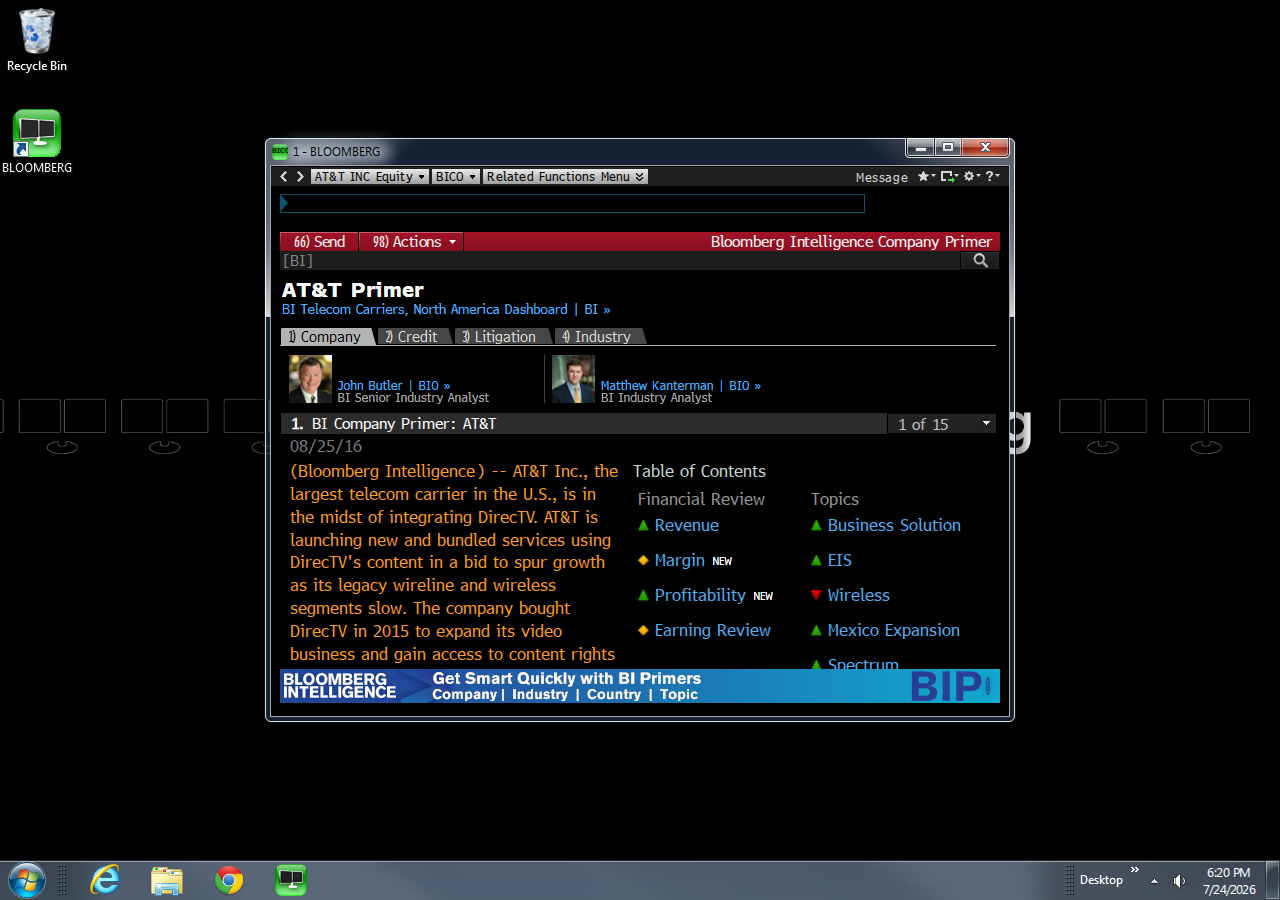
<file: B1_BICO_Picture/index.html>
<!doctype html>
<html>
<head>
	<meta charset="utf-8">
	<title>BI Primer</title>
	<meta name="description" content="">
	<meta name="viewport" content="width=device-width,initial-scale=1,maximum-scale=1,user-scalable=no">
	<link rel="stylesheet" href = "styles/main.css">
	<link rel="stylesheet" href = "styles/win7.css">
	<link rel="stylesheet" href = "styles/desktop.css">
	<link rel="stylesheet" href = "styles/menus.css">
	<link rel="stylesheet" href = "styles/widgets.css">
	<link rel="stylesheet" href = "styles/b1.css">
	<link rel="stylesheet" href = "styles/bico.css">
	<style>

		.bico {
			/* The BICO function's top level element */
			
		}
		.bico .something {  
			/* A transparent green box in front of the ABC function's background image */
			position: absolute;
			width: 130px;
			height: 115px;
			left: 0px;
			top: 38px;
			/*background-color: rgba(0, 255, 0, 0.4);*/
	} 

		.abc .something {  
			/* A transparent green box in front of the ABC function's background image */
			position: absolute;
			width: 130px;
			height: 115px;
			left: 1px;
			top: 38px;
			background-color: rgba(0, 255, 0, 0.4);
	} 
 
	</style>
</head>
<body>
	<script src="scripts/fontfaceobserver.js"></script>
	<script src="scripts/lib.js"></script>
	<script src="scripts/app.js"></script>
	<script src="scripts/windows.js"></script>
	<script src="scripts/tooltip.js"></script>
	<script src="scripts/desktop.js"></script>
	<script src="scripts/menus.js"></script>
	<script src="scripts/easing.js"></script>
	<script src="scripts/bb-content.js"></script>
	<script src="scripts/b1-window.js"></script>
	<script src="data/menus.js"></script>
    <script src="scripts/bico.js"></script>
	<script>
(function (){

	var ns = window[window.globalNamespaceName];
	ns.B1WindowTemplate = ns.B1WindowTemplate || {};
	var app = ns.B1WindowTemplate;
	ns.PrototypeFunctions = (ns.PrototypeFunctions) ? ns.PrototypeFunctions : {};

	document.oncontextmenu = null; // Comment this line if you don't need to right-click to inspect elements in the browser

	// Two skeleton functions are defined, 'abc' and 'def', to demo switching between functions

	//////////////////////////////////////////////////////////////////////////////////////////////////////////////////////////////

	ns.PrototypeFunctions.bico = function (initData) {
		// initData is an object that usually contains the property 'initialOwner', a reference to the containing window or pane
		ns.PrototypeFunctions.bico.parent.constructor.apply(this, arguments);
		this.title = 'Bloomberg Intelligence Company Primer';
	};

	ns.PrototypeFunctions.bico.BACKGROUND_IMAGE_PATH = 'images/b1-sample-function.png';

	ns.extend(ns.PrototypeFunctions.bico, ns.BBContentView);

	ns.PrototypeFunctions.bico.prototype.onDOMReady = function() {

		// Tell the 'owner' (an instance of B1Window) to add a title bar menu button:
		

		// Add a title bar button
		this.owner.addTitleBarButton( {text:'Send', numberGo:'66', id:'send'} );
        
        // (In order to open a title bar menu, this function needs to have 'getMenuDefinition' and 'onTitleBarMenuItemSelect' methods)
		this.owner.addTitleBarMenuButton( {text:'Actions', numberGo:'98', menuId:'actions'} );
		// Style the function:
		this.el.classList.add('bico');

		// Add a background image:
		this.addBackgroundImage(ns.PrototypeFunctions.bico.BACKGROUND_IMAGE_PATH);

		// Load an iPanel image:
		this.owner.loadIPanelImage('images/b1-sample-ipanel.png');
		
		// Load hover image:
		//this.owner.loadIPanelImage('images/x_tab_credit_hover.png');
		
		// Load hover tooltip image:
		//this.owner.loadIPanelImage('images/x_tab_credit_tooltip.png');
	};

	ns.PrototypeFunctions.bico.prototype.getMenuDefinition = function(menuId) {
		switch (menuId){
			case 'options':
			return [
				'|ABC Option A|optionA',
				'|ABC Option B|optionB',
				'|ABC Option C|optionC',
				'|ABC Option D|optionD',
			];
			break;
			case 'actions':
			return [
				'|Menu on Left|optionA',
				'|Menu on Right|optionB',
				'|Print|optionC',
				'|Bookmark|optionD',
				'|Copy Link|optionE',
				'|Export to PDF|optionF',
				'|Increase Font Size|optionG',
				'|Decrease Font Size|optionG',
			];
			break;
		}
		return [];
	};

	

	ns.PrototypeFunctions.bico.prototype.onTitleBarButtonClick = function (id, e) {
		console.log('BICO got title bar button click: ' + id);
	};

	ns.PrototypeFunctions.bico.prototype.onImageLoaded = function(e){
		
		// Callback from 'addBackgroundImage'
		if (e.target.getAttribute('src') === ns.PrototypeFunctions.bico.BACKGROUND_IMAGE_PATH){
            
			// Background image is loaded; put UI elements in front of it (this is anchor bar):
			//this.anchor= ns.Views.create('div', 'anchor', this.el); 
			//this.anchor.innerHTML = "1. BI Company Primer: AT&T";
			
			//Analyst Section
            var analystSection = ns.Views.create('div',[], this.el);
            analystSection.id = "analyst-section";
            analystSection.innerHTML = `
			    <div> </div>`;
            
            //Anchor Section
			var anchorHeading = ns.Views.create('div', [], this.el); // TW
			anchorHeading.id = "anchor-heading-row";
			//this.anchor= ns.Views.create('div', [], this.el); // TW
		//cl	this.anchor= ns.Views.create('div', [], anchorHeading); // TW

		//cl	this.anchor.id = "anchor";
			anchorHeading.innerHTML=  `
			    <div id="anchor-index">1. </div>
				<div id="anchor-heading"> BI Company Primer: AT&T</div>`;
			// this is menutron dropdown:

			//this.menutronCombo= ns.Views.create('div', [], this.el); // TW
			this.menutronCombo = ns.Views.create('div', [], anchorHeading); // TW


			this.menutronCombo.id = "menutronCombo";
			this.menutronCombo.innerHTML = `
			    <div id="menutronComboLabel">1 of 15</div>
			    <div id="menutronComboDropDownContainer">
				    <div class= "menutronComboDropDownItem" onclick="updateMenutron(1);">1. Intro</div>
				    <div class= "menutronComboDropDownItem" style="color:white;" onclick="updateMenutron(16);"> Financial Review</div>
					<div class= "menutronComboDropDownItem" onclick="updateMenutron(2);">2. Revenue</div>
					<div class= "menutronComboDropDownItem" onclick="updateMenutron(3);">3. Margin</div>
					<div class= "menutronComboDropDownItem" onclick="updateMenutron(4);">4. Profitability</div>
					<div class= "menutronComboDropDownItem" onclick="updateMenutron(5);">5. Earning Review</div>
					<div class= "menutronComboDropDownItem" style="color:white;" onclick="updateMenutron(17);">Key Topic</div>
					<div class= "menutronComboDropDownItem" onclick="updateMenutron(6);">6-7. Business Solutions</div>
					<div class= "menutronComboDropDownItem" onclick="updateMenutron(8);">8-10. Entertainment</div>
					<div class= "menutronComboDropDownItem" onclick="updateMenutron(11);">11-13. Wireless</div>
					<div class= "menutronComboDropDownItem" onclick="updateMenutron(14);">14. Mexico Expansion</div>
					<div class= "menutronComboDropDownItem" onclick="updateMenutron(15);">15. Spectrum</div>
				</div>`;
			this.menutronCombo.addEventListener('click', function (event) {
				if (this.classList.contains('menutronComboClicked')) {
					this.classList.remove('menutronComboClicked');
				} else {
					this.classList.add('menutronComboClicked');
				}
			}, false);

			// this is content being scrolled:
			this.bicoScrollDiv = ns.Views.create('div', 'b1-bico-scroll', this.el); 

			const HTML_TEMPLATE = `
			   
                <div class="b1-bico-subheading"><a name="chap1">08/25/16</a></div>
                
                 <div class="b1-bico-toc-financial-section">
                  	<div class="b1-bico-table"> Table of Contents </div>
                  	             
                  	<div class="b1-bico-toc-container">
                    	<div class="b1-bico-toc-item-row">
                    		<div class="b1-bico-table-heading"> Financial Review</div>
                    	</div>
                    	
                        <div class="b1-bico-toc-item-row">
                    		<div class="b1-bico-table-heading"> Topics</div>
                    	</div>
                    </div>  
                    <div class="b1-bico-toc-container">
                    	<div class="b1-bico-toc-item-row">
                    		<div class ="b1-bico-table-item-up"></div> <div class="b1-bico-toc-item-cell" onclick="updateMenutron(2);"><a href="#chap2" style="text-decoration:none;"> Revenue</a></div>
                    	</div>
                    	
                        <div class="b1-bico-toc-item-row">
                    		<div class ="b1-bico-table-item-up"></div> <div class="b1-bico-toc-item-cell" onclick="updateMenutron(6);"> <a href="#chap6" style="text-decoration:none;"> Business Solution</a></div>
                    	</div>
                    </div>
                    
                    <div class="b1-bico-toc-container">
                    	<div class="b1-bico-toc-item-row">
                    		<div class ='b1-bico-table-item-diamond'></div> <div class='b1-bico-toc-item-cell' onclick="updateMenutron(3);"> <a href='#chap3' style="text-decoration:none;"> Margin</a></div> <div class ="b1-bico-table-item-new"></div>
                    	</div>
                    	<div class="b1-bico-toc-item-row">
                    		<div class ="b1-bico-table-item-up"></div> <div class="b1-bico-toc-item-cell" onclick="updateMenutron(8);"><a href='#chap8' style="text-decoration:none;"> EIS</a></div>
                    	</div>
                    </div>
                    <div class="b1-bico-toc-container">
                    	<div class="b1-bico-toc-item-row">
                    		<div class ="b1-bico-table-item-up"></div> <div class="b1-bico-toc-item-cell" onclick="updateMenutron(4);"><a href='#chap4' style="text-decoration:none;">Profitability</a></div> <div class ="b1-bico-table-item-new"></div>
                    	</div>
                    	<div class="b1-bico-toc-item-row">
                    		<div class ="b1-bico-table-item-down"></div> <div class="b1-bico-toc-item-cell" onclick="updateMenutron(11);"> <a href='#chap11' style="text-decoration:none;">Wireless</a></div>
                    	</div>
                    </div>
                    <div class="b1-bico-toc-container">
                    	<div class="b1-bico-toc-item-row">
                    		<div class ="b1-bico-table-item-diamond"></div> <div class="b1-bico-toc-item-cell" onclick="updateMenutron(5);"> <a href='#chap5' style="text-decoration:none;">Earning Review</a></div> 
                    	</div>
                    	<div class="b1-bico-toc-item-row">
                    		<div class ="b1-bico-table-item-up"></div> <div class="b1-bico-toc-item-cell" onclick="updateMenutron(14);"> <a href='#chap14' style="text-decoration:none;"> Mexico Expansion</a></div>
                    	</div>
                    </div>
                    <div class="b1-bico-toc-container">
                    	<div class="b1-bico-toc-item-row">
                    		 <div class="b1-bico-toc-item-cell"></div> 
                    	</div>
                    	<div class="b1-bico-toc-item-row">
                    		<div class ="b1-bico-table-item-up"></div> <div class="b1-bico-toc-item-cell" onclick="updateMenutron(15);"> <a href='#chap15' style="text-decoration:none;">Spectrum</a></div>
                    	</div>
                    </div>
                    
                 	<div class="b1-bico-table-heading-2">Financial Data</div>
	                <div class="b1-bico-table-item-2"> Earning Analyzer | BI \u00BB </div>                 
                    
                 </div>
  

                 <p>(Bloomberg Intelligence) -- AT&T Inc., the largest telecom carrier in the U.S., 
                is in the midst of integrating DirecTV. AT&T is launching new and bundled services using DirecTV's content in a 
                bid to spur growth as its legacy wireline and wireless segments slow. The company bought DirecTV in 2015 to expand 
                its video business and gain access to content rights to offer mobile and over-the-top video services. 
                Seeks new avenues for growth, AT&T also expanded into Mexico's wireless market by purchasing Iusacell and Nextel Mexico.
                </p>
                                                  
                
                <p> 	Expense reductions remain a core part of AT&T's strategy as well as it seeks to right-size its cost structure and 
                		boost cash flow. AT&T expects the DirecTV deal to yield at least $2.5 billion in synergies by 2018, while other 
                		cost reduction measures are forecast to yield $3 billion in savings.</p>
                <div class="b1-blank-row"></div>
                <div style="color:#989898;">Key Points:</div>
                <ul>
                  <li>AT&T Seeks to Leverage Cross-Selling Opportunity With DirecTV</li>
                  <li>Wireless and Strategic Services Drive AT&T Business Solutions</li>
                  <li>AT&T Has 39 Million Reasons to Cross-Sell a Promotional Bundle</li>
                  <li>AT&T's Response to T-Mobile Pressures Wireless Services Growth</li>
                  <li>AT&T's Wireless Expansion Into Mexico Marks Big Strategic Move</li>
                </ul>
			    
			   <div class="b1-blank-row"></div>
			    
			    <div class= "b1-bico-section-chapter"><a name="chap2-Financial-Review"> Financial Review</a></div>
			    <div class= "b1-bico-section-chapter-subheading"> Revenue Analysis</div>
			    <div class="b1-bico-section-heading">2. AT&T Seeks to Leverage Cross-Selling Opportunity With DirecTV</div>
                
                <div class="b1-bico-subheading" ><a name="chap2">07/25/16</a></div>
                <div class="b1-bico-chart2-section">  </div>
                <p>   AT&T's wireless revenue, including consumer and business, was 50% of 
                     2015 sales and rose at an average rate of 7.1% a year in 2007-15. A 
                     combination of organic growth and acquisitions contributed. This growth has slowed recently due to wireless 
                     saturation, amplifying the secular decline in the wireline business. With the acquisition of DirecTV now complete, 
                     AT&T hopes to jump-start sales and subscriber growth by selling bundled services that include combinations of 
                     broadband, wireless and video services.
                </p>
                <div class="b1-blank-row"></div>
                <p>     
                     Segments: Business Solutions is AT&T's largest segment, accounting for 48.5% of 2015's $146.8 billion in revenue. 
                     About 54% of this segment's revenue comes from wireless services and 45.7% from fixed services. Consumer wireline 
                     services were 24% of sales, consumer wireless 23.9% and International 2.8%.
                </p>
                <div class="b1-bico-top"> <a href='#chap1' style="text-decoration:none; color:#53B2F5; padding-right:15px;">Return to Top</a></div>
                <div class="b1-blank-row"></div>
			    
			    <div class= "b1-bico-section-chapter-subheading"> Margin Analysis</div>
			    <div class="b1-bico-section-heading">3. Prepaid Subscriber Base Weighs on AT&T's Wireless Ebitda Margin</div>
                <div class="b1-bico-subheading"><a name="chap3">08/25/16</a></div>
                <div class="b1-bico-chart3-section"></div>
                <p>     
                     AT&T's wireless Ebitda margin trails Verizon's due to AT&T's larger prepaid base, which represented 13% of its retail 
                     subscribers in 2015 vs. 5% at Verizon. Prepaid is a lower-margin business than postpaid, so AT&T's larger proportion 
                     is likely weighing on margins. While AT&T's wireless service margin expanded to 46.7% in 2015 from 36.5% in 2007 on 
                     strong data growth, price competition poses a threat. In contrast, wireline margins may improve with the inclusion of DirecTV.
                </p>
                <div class="b1-blank-row"></div>
                <p>     
                     Peer Comparison: AT&T's wireless Ebitda service margin of 46.7% in 2015 trailed Verizon's 55.3%, but was higher than Sprint 
                     (30.3%) and T-Mobile (29%). Its consumer wireline margin of 19.7% led Verizon's 18.8% due to the inclusion of the higher-margin 
                     DirecTV business but trailed Comcast's 40.8% cable margin.
                </p>
                <div class="b1-bico-top"> <a href='#chap1' style="text-decoration:none; color:#53B2F5; padding-right:15px;">Return to Top</a></div>
                <div class="b1-blank-row"></div>
			    
			    <div class= "b1-bico-section-chapter-subheading"> Profitability Analysis</div>
			    <div class="b1-bico-section-heading">4. Pressure on AT&T Wireless Growth May Abate as Annual Comps Ease</div>
                <div class="b1-bico-subheading"><a name="chap4">08/25/16</a></div>
                <div class="b1-bico-chart4-section">  </div>
                <p>     
                     AT&T's wireless service revenue growth has fallen every year since 2012 due to industry maturation, a change in its service plans, 
                     pricing pressure and phone subscriber losses. These trends have crimped wireless Ebitda growth, while wireline Ebitda has fallen 
                     due to access-line losses. New video services, connected device subscriptions and international expansion are long-term drivers. 
                     The shift in AT&T's subscriber base to lower-priced plans is almost complete, easing comparisons with the previous year.
				</p>
                <div class="b1-blank-row"></div>
                <p>
                	Segments: Business Solutions is AT&T's largest segment by Ebitda and remains the profit growth driver. 
                	Business Solutions was 51% of pro-forma adjusted Ebitda in 2015 and grew the fastest at 5.7%. Consumer Mobility was 26% of 
                	consolidated Ebitda and grew 5.5%, while the consumer wireline segment rose 2.6%.
                </p>
                <div class="b1-bico-top"> <a href='#chap1' style="text-decoration:none; color:#53B2F5; padding-right:15px;">Return to Top</a></div>
                <div class="b1-blank-row"></div>
                <div class= "b1-bico-section-chapter-subheading"> Earning Analysis</div>
			    <div class="b1-bico-section-heading">5. AT&T Focused on DirecTV Integration, Stabilization: 2Q Review</div>
                <div class="b1-bico-subheading"><a name="chap5">07/21/16</a></div>
                <div class="b1-bico-subheading-container">
                	<div class="b1-bico-subheading-item" style="color:#797E85;">Main Report </div>
                	<div class="b1-bico-subheading-item" style="color:#53B2F5"> AT&T Inc. Earning Summary</div>
                </div>
              
                 <div class="b1-bico-toc-financial-section">
                 	<div class="b1-bico-section-heading">Key Points:</div>
	                <ul>
	                  <li> <div style="color:#53B2F5">AT&T's Revenue, Adjusted EPS In-Line With Estimates as Integration Period Continues | BI \u00BB </div></li>
	                  <li> <div style="color:#53B2F5">Wireless Service Revenue Growth Remains Pressured By Subscriber Losses, Shift to Lower-Rate Financing Plans | BI \u00BB</div></li>
	                  <li><div style="color:#53B2F5">Business Solutions Segment Shows Mixed Results as Wireless, Strategic Services Grow, Legacy Business Declines | BI \u00BB</div></li>
	                  <li><div style="color:#53B2F5">Postpaid Net Additions Improve Sequentially as Phone Losses Narrow, Smartphone Growth Accelerates | BI \u00BB</div></li>
	                </ul>
                    <div class="b1-bico-section-heading">Additional Resources:</div>
	                <ul>
	                  <li> <div style="color:#53B2F5">Analyzer | BI \u00BB </div></li>
	                  <li> <div style="color:#53B2F5">Earnings Release | DOCC \u00BB</div></li>
	                  <li><div style="color:#53B2F5">Earnings Call Transcript | DOCC \u00BB</div></li>
	                </ul>
                 </div>
                <p>                                                        
                     AT&T posted in-line 2Q results and maintained its annual guidance, with its focus remaining on integrating and stabilizing 
                     operations following the DirecTV and Mexico wireless acquisitions and the closure of its 2G wireless network. While these 
                     moves have had a mixed impact on near-term growth, their long-term effect is likely to be constructive. There was also no 
                     impact on AT&T's adjusted Ebitda margin, which rose 36 bps from 1Q to 33.1% and 43 bps vs. 2Q15, on a pro forma basis, on lower expenses.
                </p>
                <div class="b1-blank-row"></div>
                <p> 
                	 AT&T's wireless revenue fell 2.1% vs. 2Q15 to $17.9 billion, due to a decline in postpaid phones from 67.6 million to 65.7 
                	 million, together with a rise in lower-priced prepaid phones and connected devices. Pricing pressure remains an issue in 
                	 what is now a mature U.S. wireless industry.
                 </p>
            	<div class="b1-bico-top"> <a href='#chap1' style="text-decoration:none; color:#53B2F5; padding-right:15px;">Return to Top</a></div>
                <div class="b1-blank-row"></div>
                <div class= "b1-bico-section-chapter"> Topics</div>
			    <div class= "b1-bico-section-chapter-subheading"> Business Solutions</div>
			    <div class="b1-bico-section-heading">6. Wireless and Strategic Services Drive AT&T Business Solutions</div>
                <div class="b1-bico-subheading"><a name="chap6">03/31/16</a></div>
                <div class="b1-bico-chart6-section">  </div>
                <p>     
                     The growth in AT&T's Business Solutions segment -- its largest following a reorganization of the reporting segments -- is being driven by 
                     increases in both wireless and strategic services revenue. AT&T is leveraging its scale across wireless and fixed-line 
                     services to offer integrated products to enterprise customers in a bid to promote growth in this area. Still, the growth in 
                     Business Services may remain muted in the near term by a persistent decline in legacy voice, data and other services.
				</p>
				<div class="b1-bico-top"> <a href='#chap1' style="text-decoration:none; color:#53B2F5; padding-right:15px;">Return to Top</a></div>
                <div class="b1-blank-row"></div>
                <div class="b1-bico-section-heading">7. While AT&T's Business Wireless ARPU Is Lower, So Is Churn Rate</div>
                <div class="b1-bico-subheading"><a name="chap7">03/31/16</a></div>
                <div class="b1-bico-chart7-section">  </div>
                <p>     
                     The higher mix of connected device subscriptions, such as fleet tracking, monitoring and other embedded sensor services, 
                     in AT&T's business wireless segment is weighing on average revenue per user, but is driving lower churn rates in this segment. 
                     Connected devices represented 34.3% of AT&T's 73.6 million business wireless subscribers vs. just 1.7% of its 55 million consumer 
                     subscribers. This resulted in a business wireless revenue per user of $36.86 and churn of 1.1% vs. $44.00 and 1.31% in the consumer segment.
				</p>
				<div class="b1-bico-top"> <a href='#chap1' style="text-decoration:none; color:#53B2F5; padding-right:15px;">Return to Top</a></div>
                <div class="b1-blank-row"></div>

			    <div class= "b1-bico-section-chapter-subheading">Entertainment and Internet Services</div>
			    <div class="b1-bico-section-heading">8. AT&T Leverages Its Scale to Deliver Integrated Telecom Services</div>
                <div class="b1-bico-subheading"><a name="chap8">03/31/16</a></div>
                <div class="b1-bico-chart8-section">  </div>
                <p>     
                     AT&T CEO Randall Stephenson articulated the company's strategy for its U.S. consumer business, which will primarily leverage its 
                     connectivity and integrated services to differentiate AT&T from its rivals. The acquisition of DirecTV will allow AT&T to offer 
                     bundled voice, video and data services across a broad range of devices. The company has already launched new service plans that 
                     include wireless and video, such as its unlimited wireless data plan available only to AT&T pay-TV subscribers.
				</p>
				 <div class="b1-blank-row"></div>
				<p>
					Companies Impacted: AT&T is attempting to differentiate itself from rivals with integrated services. AT&T competes 
					with Sprint, T-Mobile and Verizon nationally in the U.S. wireless market. Its largest pay-TV competitors are Comcast 
					and Charter (pro forma with Time Warner Cable and Bright House).
				</p>
				<div class="b1-bico-top"> <a href='#chap1' style="text-decoration:none; color:#53B2F5; padding-right:15px;">Return to Top</a></div>
				<div class="b1-blank-row"></div>
				<div class="b1-bico-section-heading">9. Legacy Voice, DSL Internet Services Weigh on AT&T Wireline Gains</div>
                <div class="b1-bico-subheading"><a name="chap9">03/31/16</a></div>
                <div class="b1-bico-chart9-section">  </div>
                <p>     
                     AT&T's legacy voice and DSL Internet subscriber base has been mired in a protracted decline amid competition from cable 
                     operators, which can offer better-quality services than AT&T's legacy, copper-based offerings. In the last two years, AT&T 
                     lost 9.8 million net DSL and voice subscribers, partly offset by the addition of 616,000 video and 3.2 million net IP 
                     broadband subscribers. With 27.6% of AT&T's 52.2 million wireline connections still paying for legacy services, the risk 
                     of further decline remains.
                </p>
                <div class="b1-bico-top"> <a href='#chap1' style="text-decoration:none; color:#53B2F5; padding-right:15px;">Return to Top</a></div>
                <div class="b1-blank-row"></div>
                
				<div class="b1-bico-section-heading">10. AT&T Has 39 Million Reasons to Cross-Sell a Promotional Bundle</div>
                <div class="b1-bico-subheading"><a name="chap10">03/31/16</a></div>
                <div class="b1-bico-chart10-section">  </div>
                <p>     
                     AT&T expects to garner $2.5 billion in cost savings from the DirecTV acquisition by 2018. It also estimates an incremental 
                     revenue gain from cross-selling wireless, video and broadband to 39 million households. AT&T hopes to cross-sell its 
                     wireless service to 15 million DirecTV households, its DirecTV video to 21 million AT&T wireless subscribers and 
                     broadband to 3 million DirecTV customers. This speaks to the size of the revenue opportunity AT&T faces if 
                     it can create attractively priced service bundles.
                </p>
                <div class="b1-bico-top"> <a href='#chap1' style="text-decoration:none; color:#53B2F5; padding-right:15px;">Return to Top</a></div>
                <div class="b1-blank-row"></div>
			    <div class= "b1-bico-section-chapter-subheading">Wireless</div>
			    <div class="b1-bico-section-heading">11. Saturation, Competitive Challenges May Curb AT&T Wireless Growth</div>
                <div class="b1-bico-subheading"><a name="chap11">04/04/16</a></div>
                <div class="b1-bico-chart11-section">  </div>
                <p>     
                     AT&T's biggest challenge in its wireless business is maintaining growth with subscriber gains slowing and price competition
                     rising, now that wireless penetration exceeds 105% in North America, according to Ovum. These factors have crimped service 
                     revenue, which fell 2% in 2015 after declining 0.8% in 2014. To restore growth, AT&T is expanding into new services such 
                     as the connected car and home, as well as wireless video. These services will take time to evolve, posing a near-term risk 
                     to growth.
				</p>
				<div class="b1-bico-top"> <a href='#chap1' style="text-decoration:none; color:#53B2F5; padding-right:15px;">Return to Top</a></div>
				<div class="b1-blank-row"></div>
				<div class="b1-bico-section-heading">12. AT&T's Response to T-Mobile Pressures Wireless Services Growth</div>
                <div class="b1-bico-subheading"><a name="chap12">04/04/16</a></div>
                <div class="b1-bico-chart12-section">  </div>
                <p>     
                     AT&T introduced equipment installment plans to reduce churn amid heavy pricing pressure from T-Mobile. This allows 
                     subscribers to finance their devices in lieu of buying them outright at a subsidized price. The initiative has driven
                      strong growth in wireless equipment sales at the expense of service revenue because customers of the plan receive 
                      a discount on their monthly service. Still, with 70% of AT&T's postpaid base now on no-subsidy plans, the worst of 
                      the service-revenue impact is over.
				</p>
				<div class="b1-bico-top"> <a href='#chap1' style="text-decoration:none; color:#53B2F5; padding-right:15px;">Return to Top</a></div>
     			<div class="b1-blank-row"></div>
				<div class="b1-bico-section-heading">13. Connected Cars, Tablets Are Central to AT&T Boosting Wireless</div>
                <div class="b1-bico-subheading"><a name="chap13">04/04/16</a></div>
                <div class="b1-bico-chart13-section">  </div>
                <p>     
                     AT&T's recent postpaid growth has come mostly from new LTE smartphone and tablet subscribers. The company's postpaid 
                     smartphone penetration was 88% in 2015, suggesting the upgrade opportunity to smartphones from feature phones has 
                     diminished. AT&T is now shifting focus to new tablets and devices, including connected cars, to grow its subscriber 
                     base. The planned launch of a wireless over-the-top video service in 2016 may help AT&T gain subscriber share by 
                     differentiating its wireless service.
				</p>
				<div class="b1-blank-row"></div>
			    <div class= "b1-bico-section-chapter-subheading">Mexico Expansion</div>
			    <div class="b1-bico-section-heading">14. AT&T's Wireless Expansion Into Mexico Marks Big Strategic Move</div>
                <div class="b1-bico-subheading"> <a name="chap14">04/04/16 </a></div>
                <div class="b1-bico-chart14-section">  </div>
                <p>     
                     AT&T is the first major U.S. carrier to expand outside the nation through the acquisition of two Mexican mobile carriers, 
                     Iusacell and Nextel Mexico. The rationale for these deals lies in AT&T's view that there is strong pent-up demand for 
                     mobile Internet services in Mexico. These deals provide AT&T with fairly deep spectrum holdings, which are essential to 
                     providing wireless Internet services. With a solid foothold in Mexico, AT&T stands to gain key experience operating in 
                     a non-English-speaking market.
				</p>
				<div class="b1-bico-top"> <a href='#chap1' style="text-decoration:none; color:#53B2F5; padding-right:15px;">Return to Top</a></div>
				<div class="b1-blank-row"></div>
			    <div class= "b1-bico-section-chapter-subheading">Spectrum</div>
			    <div class="b1-bico-section-heading">15. AT&T Spectrum Bill at $18.2 Billion Building Mobile Video Pipe</div>
                <div class="b1-bico-subheading"><a name="chap15">04/04/16 </a></div>
                <div class="b1-bico-chart15-section">  </div>
                <p>     
                     AT&T was the largest bidder in the AWS-3 wireless spectrum auction in 2015, buying 6.3 billion MHz-Pops (20 MHz nationally) 
                     for $18.2 billion, in a bid to add capacity in support of plans to offer wireless video services. Before the auction, AT&T 
                     owned less mid-band AWS-1 spectrum than T-Mobile or Verizon. AWS is well-suited for use in delivering high-capacity services 
                     such as mobile video. AT&T now owns 10.1 billion MHz-Pops of AWS, putting it on par with T-Mobile and Verizon.
				</p>
				<div class="b1-bico-top"> <a href='#chap1' style="text-decoration:none; color:#53B2F5; padding-right:15px;">Return to Top</a></div>
				<div class="b1-blank-row"></div>
				<div style="color:#A26100;margin-left:5px;" >To contact the analyst for this research:</div>
				<div class="b1-bico-contact-container" style="margin-left:5px;">
				<div style="color:#A26100;"> John Butler at </div> <div style="color:#53B2F5; margin-left:5px;"> jbutler51@bloomberg.net</div> </div>
				<div class="b1-blank-row"></div>
				<div class="b1-blank-row"></div>
			`;

			this.bicoScrollDiv.innerHTML = HTML_TEMPLATE;
			this.bicoScrollDiv.addEventListener("scroll",handleScroll);
			
		//	if (this.owner.selectedSecurity){
				this.loadSecurity(this.owner.selectedSecurity);
		//	}
		}
	};
	ns.PrototypeFunctions.bico.prototype.onTitleBarMenuItemSelect = function (itemId, e, menuId) {
		console.log('BICO got title bar menu selection: ' + itemId);
		if (itemId ==="optionA"){
			console.log("SHOW the menu on left");
			updateMenuLeft("left");
		}
		else if (itemId ==="optionB"){
			updateMenuLeft("right");
		}
		
	};
	ns.PrototypeFunctions.bico.prototype.loadSecurity = function(security) {
		console.log('BICO is loading security: ' + security.title);
	};

	ns.PrototypeFunctions.bico.prototype.onSecuritySelected = function(security) {
		// Called when the user selects an item in the B1 window's securities menu
		this.loadSecurity(security);
	};

	ns.PrototypeFunctions.bico.prototype.destroy = function() {
		// Called when the user selects another function in the B1 window's securities menu, or the window closes
		// Clean up: document listeners, timers, intervals, unsubscribe any objects watching this, etc.
		console.log('Destroying BICO');
		ns.PrototypeFunctions.bico.parent.destroy.apply(this, arguments);
	};

	ns.PrototypeFunctions.bico.prototype.onWindowEvent = function(eventType) {
		console.log('BICO got window event: ' + eventType);
	};

	////////////////////////////////////////////////////////////////////////////////////////////////

	ns.PrototypeFunctions.def = function (initData) {
		ns.PrototypeFunctions.def.parent.constructor.apply(this, arguments);
		this.title = 'DEF Title';
	};

	ns.extend(ns.PrototypeFunctions.def, ns.BBContentView);

	ns.PrototypeFunctions.def.prototype.onDOMReady = function() {
		if (this.owner.selectedSecurity){
			this.loadSecurity(this.owner.selectedSecurity);
		}
	};

	ns.PrototypeFunctions.def.prototype.loadSecurity = function(security) {
		console.log('DEF is loading security: ' + security.title);
	};

	ns.PrototypeFunctions.def.prototype.onSecuritySelected = function(security) {
		this.loadSecurity(security);
	};

	ns.PrototypeFunctions.def.prototype.destroy = function() {
		console.log('Destroying DEF');
		ns.PrototypeFunctions.def.parent.destroy.apply(this, arguments);
	};

    
                	
	////////////////////////////////////////////////////////////////////////////////////////////////

	app.init = function(){

		ns.Desktop.create( {icons:['recycle','bb']} );

		ns.Taskbar.create();
		ns.Taskbar.addButton('bb', 'taskbar-bb');

		var securities = {  // Items in the window's securities menu
			t: {
				title:'AT&T INC Equity',
				shortTitle:'AT&T US Equity'
			},
			fb: {	
				title:'FACEBOOK INC-A Equity',
				shortTitle:'FB US Equity'
			},
			aapl: {
				title:'APPLE INC Equity',
				shortTitle:'AAPL US Equity'
			},
			nflx: {
				title:'NETFLIX INC Equity',
				shortTitle:'NFLX US Equity'
			},
			goog: {
				title:'ALPHABET INC-C Equity',
				shortTitle:'GOOG US Equity'
			},
			tsla: {
				title:'TESLA MOTORS Equity',
				shortTitle:'TSLA US Equity'
			},
			msft: {
				title:'MICROSOFT CORP Equity',
				shortTitle:'MSFT US Equity'
			},
			sbux: {
				title:'STARBUCKS CORP Equity',
				shortTitle:'SBUX US Equity'
			},
			cat: {
				title:'CATERPILLAR INC Equity',
				shortTitle:'CAT US Equity'
			},
			vz: {
				title:'VERIZON COMMUNIC Equity',
				shortTitle:'VZ US Equity'
			},
			yhoo: {
				title:'YAHOO! INC Equity',
				shortTitle:'YHOO US Equity'
			}
		};

		var options = {
			title: '1 - BLOOMBERG',
			initialFunction: 'BICO',
			initialSecurity: 't',
			securities: securities,
			closeDisabled: true, // Usually in prototypes the user should not be able to close the window
			//initialPresetSize: 'large', // Defaults to 'normal'; possible values are 'tiny','small','large','extraLarge', and 'huge'
			//x: 0,
			//y: 0,
			//width: 900,
			//height: 500
		};

		this.win = new ns.B1Window(options);

		this.win.positionCentered();
		this.win.setPosition( Math.max(0, this.win.position.x), Math.max(0, this.win.position.y) ); // If centered window is cut off on top or left, align to those edges
	};
    /* CONTENT FOR BICO */
    let para_1 = "(Bloomberg Intelligence) -- AT&T Inc., the largest telecom carrier in the U.S., is in the midst of integrating DirecTV. AT&T is launching new and bundled services using DirecTV's content in a bid to spur growth as its legacy wireline and wireless segments slow. The company bought DirecTV in 2015 to expand its video business and gain access to content rights to offer mobile and over-the-top video services. Seeks new avenues for growth, AT&T also expanded into Mexico's wireless market by" 
  		+ "purchasing Iusacell and Nextel Mexico. \n\nExpense reductions remain a core part of AT&T's strategy as well as it seeks to right-size its cost structure and boost cash flow. AT&T expects the DirecTV deal to yield at least $2.5 billion in synergies by 2018, while other cost reduction measures are forecast to yield $3 billion in savings.";
    let para_2 = "Key Points:";
    
    
	ns.B2App.load( function () {app.init(); } );
	
})();
    
    
 
     
</script>
</body>
</file>
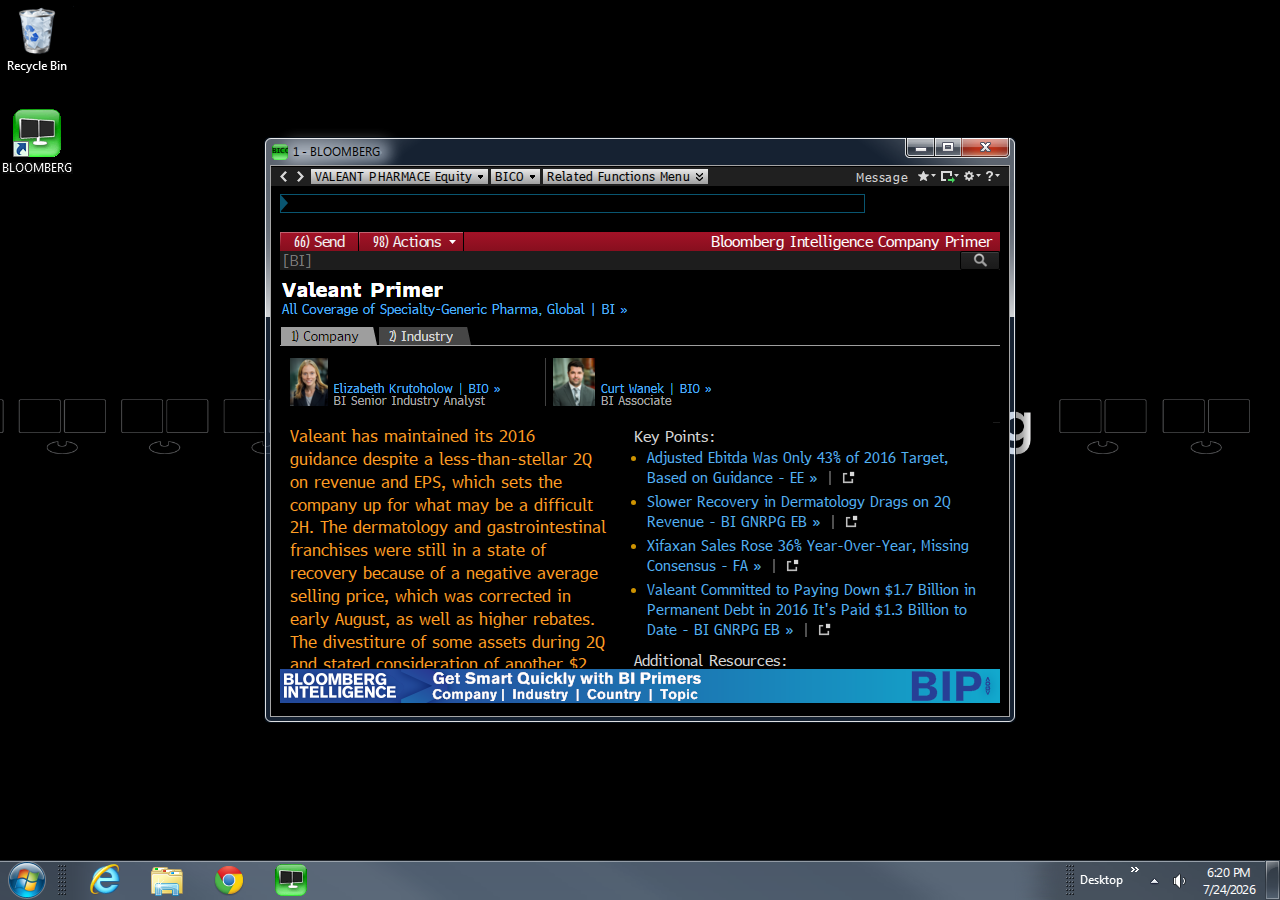
<file: projects/B1_BICO Split Link/index.html>
<!doctype html>
<html>
<head>
	<meta charset="utf-8">
	<title>BI Split Link Working</title>
	<meta name="description" content="">
	<meta name="viewport" content="width=device-width,initial-scale=1,maximum-scale=1,user-scalable=no">
	<link rel="stylesheet" href = "styles/main.css">
	<link rel="stylesheet" href = "styles/win7.css">
	<link rel="stylesheet" href = "styles/desktop.css">
	<link rel="stylesheet" href = "styles/menus.css">
	<link rel="stylesheet" href = "styles/widgets.css">
	<link rel="stylesheet" href = "styles/b1.css">
	<link rel="stylesheet" href = "styles/bico.css">
	<style>

		.bico {
			/* The BICO function's top level element */
			
		}
		.bico .something {  
			/* A transparent green box in front of the ABC function's background image */
			position: absolute;
			width: 130px;
			height: 115px;
			left: 0px;
			top: 38px;
			/*background-color: rgba(0, 255, 0, 0.4);*/
	} 

		.abc .something {  
			/* A transparent green box in front of the ABC function's background image */
			position: absolute;
			width: 130px;
			height: 115px;
			left: 1px;
			top: 38px;
			background-color: rgba(0, 255, 0, 0.4);
	} 
 
	</style>
</head>
<body>
	<script src="scripts/fontfaceobserver.js"></script>
	<script src="scripts/lib.js"></script>
	<script src="scripts/app.js"></script>
	<script src="scripts/windows.js"></script>
	<script src="scripts/tooltip.js"></script>
	<script src="scripts/desktop.js"></script>
	<script src="scripts/menus.js"></script>
	<script src="scripts/easing.js"></script>
	<script src="scripts/bb-content.js"></script>
	<script src="scripts/b1-window.js"></script>
	<script src="data/menus.js"></script>
    <script src="scripts/bico.js"></script>
	<script>
	
(function (){
    window.myGlobal="A";
	var ns = window[window.globalNamespaceName];
	ns.B1WindowTemplate = ns.B1WindowTemplate || {};
	var app = ns.B1WindowTemplate;
	ns.PrototypeFunctions = (ns.PrototypeFunctions) ? ns.PrototypeFunctions : {};

	document.oncontextmenu = null; // Comment this line if you don't need to right-click to inspect elements in the browser

	// Two skeleton functions are defined, 'abc' and 'def', to demo switching between functions

	/////////////// BICO Main Screen //////////////////////////////////////////////////////////////////////////////////////////

	ns.PrototypeFunctions.bico = function (initData) {
		// initData is an object that usually contains the property 'initialOwner', a reference to the containing window or pane
		ns.PrototypeFunctions.bico.parent.constructor.apply(this, arguments);
		this.title = 'Bloomberg Intelligence Company Primer';
	};

	ns.PrototypeFunctions.bico.BACKGROUND_IMAGE_PATH = 'images/b1-sample-function.png';

	ns.extend(ns.PrototypeFunctions.bico, ns.BBContentView);

	ns.PrototypeFunctions.bico.prototype.onDOMReady = function() {

		// Tell the 'owner' (an instance of B1Window) to add a title bar menu button:
		

		// Add a title bar button
		this.owner.addTitleBarButton( {text:'Send', numberGo:'66', id:'send'} );
        
        // (In order to open a title bar menu, this function needs to have 'getMenuDefinition' and 'onTitleBarMenuItemSelect' methods)
		this.owner.addTitleBarMenuButton( {text:'Actions', numberGo:'98', menuId:'actions'} );
		// Style the function:
		this.el.classList.add('bico');

		// Add a background image:
		this.addBackgroundImage(ns.PrototypeFunctions.bico.BACKGROUND_IMAGE_PATH);

		// Load an iPanel image:
		this.owner.loadIPanelImage('images/b1-sample-ipanel.png');
		
		// Load hover image:
		//this.owner.loadIPanelImage('images/x_tab_credit_hover.png');
		
		// Load hover tooltip image:
		//this.owner.loadIPanelImage('images/x_tab_credit_tooltip.png');
	};

	ns.PrototypeFunctions.bico.prototype.getMenuDefinition = function(menuId) {
		switch (menuId){
			case 'options':
			return [
				'|ABC Option A|optionA',
				'|ABC Option B|optionB',
				'|ABC Option C|optionC',
				'|ABC Option D|optionD',
			];
			break;
			case 'actions':
			return [
				'|Option A|optionA',
				'|Option B|optionB',
				'|Option C|optionC',
				'|Option D|optionD',
			];
			break;
		}
		return [];
	};

	

	ns.PrototypeFunctions.bico.prototype.onTitleBarButtonClick = function (id, e) {
		console.log('BICO got title bar button click: ' + id);
	};

	ns.PrototypeFunctions.bico.prototype.onImageLoaded = function(e){
		
		// Callback from 'addBackgroundImage'
		if (e.target.getAttribute('src') === ns.PrototypeFunctions.bico.BACKGROUND_IMAGE_PATH){
            
			// Background image is loaded; put UI elements in front of it (this is anchor bar):
			//this.anchor= ns.Views.create('div', 'anchor', this.el); 
			//this.anchor.innerHTML = "1. BI Company Primer: AT&T";
			
			//Analyst Section
            var analystSection = ns.Views.create('div',[], this.el);
            analystSection.id = "analyst-section";
            analystSection.innerHTML = `
			    <div> </div>`;
            
            
            // test section 
            
            
            
            //end test section 
			// this is content being scrolled:
			this.bicoScrollDiv = ns.Views.create('div', 'b1-bico-scroll', this.el); 

			const HTML_TEMPLATE = `
			    <div class="b1-bico-section-heading-row"><div class="b1-bico-section-heading"><a name="chap1">1. BI Company Primer: Valeant</a></div><div class="b1-bico-section-heading-bit-option"></div></div>
                
                <div class="b1-bico-subheading1">08/11/16</div>
                 <div class="b1-bico-toc-financial-section">
                  	<div class="b1-bico-table"> Table of Contents</div>
                  	
                  	<div class="b1-bico-toc-container">
                    	<div class="b1-bico-toc-item-row">
                    		<div class="b1-bico-table-heading"> Financial Review</div>
                    	</div>
                    	
                        <div class="b1-bico-toc-item-row">
                    		<div class="b1-bico-table-heading"> Topics</div>
                    	</div>
                    </div>  
                    <div class="b1-bico-toc-container">
                    	<div class="b1-bico-toc-item-row">
                    		<div class ="b1-bico-table-item-down"></div> <div class="b1-bico-toc-item-cell" >Revenue</div>
                    	</div>
                    	
                        <div class="b1-bico-toc-item-row">
                    		<div class ="b1-bico-table-item-diamond"></div> <div class="b1-bico-toc-item-cell"> Management</div>
                    	</div>
                    </div>
                    
                    <div class="b1-bico-toc-container">
                    	<div class="b1-bico-toc-item-row">
                    		<div class ='b1-bico-table-item-down'></div> <div class='b1-bico-toc-item-cell'> Margin & Profit </div> 
                    	</div>
                    	<div class="b1-bico-toc-item-row">
                    		<div class ="b1-bico-table-item-down"></div> <div class="b1-bico-toc-item-cell">Product Overview</div>
                    	</div>
                    </div>
                    
                    <div class="b1-bico-toc-container">
                    	<div class="b1-bico-toc-item-row">
                    		<div class ="b1-bico-table-item-down"></div> <div class="b1-bico-toc-item-cell"> Earning Review</div> 
                    	</div>
                    	<div class="b1-bico-toc-item-row">
                    		<div class ="b1-bico-table-item-down"></div> <div class="b1-bico-toc-item-cell"> Credit Analysis/Debt</div>
                    	</div>
                    </div>
                    
                 	<div class="b1-bico-table-heading-2">Financial Data</div>
	                <div class="b1-bico-table-item-2"> Earning Analyzer | BI \u00BB </div>                 
                    
                 </div>
  

                 <p>(Bloomberg Intelligence) -- Valeant Pharmaceuticals International Inc.'s new CEO, Joseph Papa, is trying to lead a turnaround, pay down debt and restore investor confidence. Dermatology and gastrointestinal franchises are showing signs of recovery on volume but revenue is hurt by discounts. Management maintained 2016 guidance, which is a high bar, based on 1H revenue and EPS. The company may continue to divest non-core assets to meet debt repayments. Damages from an continuing federal probe that may threaten debt repayments are an overhang.
                </p>
                 <div class="b1-blank-row"></div>                                 
                
                <p> 	Dermatology and gastrointestinal franchise volume is rebounding but revenue has declined due to lower average realized prices under the Walgreens agreement. Debt repayments remain an overhang as credit covenants are linked to Valeant's Ebitda.</p>
                <div class="b1-blank-row"></div>
                <div style="color:#989898;">Key Points:</div>
                <ul>
                  <li>Valeant Sales Growth Hindered by Rebates, Walgreens Deal</li>
                  <li>Papa May Convince Investors But Lacks Specialty Expertise</li>
                  <li>Valeant's GI Unit Leads Prescription Volume Turnaround in 2Q</li>
                  <li>Walgreens Deal Pressures Valeant Profitability, May Reverse</li>
                  <li>Valeant's Amortization Needed to Meet Ebitda Guidance, Covenants Financial Review</li>
                </ul>
			    
			   div class="b1-blank-row"></div>
			    
			    <div class= "b1-bico-section-chapter"><a name="chap2-Financial-Review"> Financial Review</a></div>
			    <div class= "b1-bico-section-chapter-subheading"> Revenue Analysis</div>
			    <div class="b1-bico-section-heading-row"><div class="b1-bico-section-heading">2. Valeant Sales Growth Hindered by Rebates, Walgreens Deal</div><div class="b1-bico-section-heading-bit-option"></div></div>
                
                <div class="b1-bico-subheading-row"><div class="b1-bico-subheading" ><a name="chap2">08/31/16</a></div>
                	<div class="b1-bico-top"> <a href='#chap1' style="text-decoration:none; color:#53B2F5; padding-right:15px;">Return to Top</a></div>
                </div>
                
                <div class="b1-bico-chart2-section">  </div>
                <p>   Valeant's sales have been curtailed by negative average selling prices under its arrangement with Walgreens and higher rebates but management has indicated that the Salix franchise will recover and profitability started to improve in August. The company maintained revenue guidance of $9.9-$10.1 billion in 2016. Valeant will now report under three segments: Bausch & Lomb/International, which is expected to have the most growth, Branded Rx and U.S. Diversified Products that will generate cash.
                </p>
                <div class="b1-blank-row"></div>
                <p>     
                     Regions: More than 60% of Valeant's revenue is from the U.S., while Europe and the Middle East make up 16% of revenue and Asia comprises 11%.
                </p>
               
                <div class="b1-blank-row"></div>
			    
			    <div class= "b1-bico-section-chapter-subheading"> Margin Analysis</div>
			    <div class="b1-bico-section-heading-row"><div class="b1-bico-section-heading">3. Valeant Margins Pressured by Managed Care, Restructuring</div><div class="b1-bico-section-heading-bit-option"></div></div>
                <div class="b1-bico-subheading-row"><div class="b1-bico-subheading"><a name="chap3">08/31/16</a></div>
                	<div class="b1-bico-top"> <a href='#chap1' style="text-decoration:none; color:#53B2F5; padding-right:15px;">Return to Top</a></div>
                </div>
                <div class="b1-bico-chart3-section"></div>
                <p>     
                     Valeant's operating margins may continue to take a hit in 2016 as the company can no longer rely on growth through price increases or through the acquisition of new products. The company plans to reduce R&D spending in 2H, which is already only at 4.5% if sales and will offset opportunities for pipeline growth. Valeant has been building its managed-care team to secure formulary status due to competition and price pressure on late-lifecycle products, which will drive SG&A.
                </p>
                <div class="b1-blank-row"></div>
                <p>     
                     Peer Comparison: Valeant's adjusted operating margin tops the peer median. Only Allergan's adjusted operating margin exceeds Valeant's.
                </p>
                
                <div class="b1-blank-row"></div>
			    
			    <div class= "b1-bico-section-chapter-subheading"> Earnings Review</div>
			    <div class="b1-bico-section-heading-row"><div class="b1-bico-section-heading">4. Valeant Has Much Work Ahead in 2H to Meet Guidance: 2Q Review</div><div class="b1-bico-section-heading-bit-option"></div></div>
                <div class="b1-bico-subheading-row"><div class="b1-bico-subheading"><a name="chap4">08/09/16</a></div>
                <div class="b1-bico-top"> <a href='#chap1' style="text-decoration:none; color:#53B2F5; padding-right:15px;">Return to Top</a></div>
                </div>
                <div class="b1-bico-subheading-container">
                	<div class="b1-bico-subheading-item" style="color:#797E85;">Main Report </div>
                	<div class="b1-bico-subheading-item" style="color:#53B2F5"> Valeant Earnings Summary</div>
                </div>
                <div class="b1-blank-row"></div>
                <div class="b1-bico-toc-financial-section">
                 	<div class="b1-bico-key-points-heading">Key Points:</div>
	                <ul class="b1-bico-key-point-list" >
	                  <li id="b1-bico-key-points-drilldown"><span id="drillEE" title="Click here for further analysis.&#10;Shortcut: EE&lt;Go&gt">
	                                                        Adjusted Ebitda Was Only 43% of 2016 Target, Based on Guidance - EE \u00BB</span>
	                        <div id="pipeEE"></div> <div id="popoutEE" title="Click for further analysis in a new window.&#10;Shortcut: EE&lt;Go&gt"></div> 
	                                                  <div id="popoutEE_2" title="Click for further analysis in a new window.&#10;Shortcut: EE&lt;Go&gt"></div>
	                  </li>
	                                                  
	                  
	                  
	                  <li id="b1-bico-key-points-drilldown"><span id="drillBI1" title="Click here for further analysis.&#10;Shortcut: BI GNRPG EB&lt;Go&gt | 1251-2-Q-992614496 | USD | 62461&lt;Go&gt">
	                                                        Slower Recovery in Dermatology Drags on 2Q Revenue - BI GNRPG EB \u00BB</span>
	                        <div id="pipeBI1"></div><div id="popoutBI1" title="Click for further analysis in a new window.&#10;Shortcut: BI GNRPG EB&lt;Go&gt | 1251-2-Q-992614496 | USD | 62461&lt;Go&gt"> </div>
	                                                <div id="popoutBI1_2" title="Click for further analysis in a new window.&#10;Shortcut: BI GNRPG EB&lt;Go&gt | 1251-2-Q-992614496 | USD | 62461&lt;Go&gt"> </div>
	                 </li>
					  
					  <li id="b1-bico-key-points-drilldown"><span id="drillFA" title="Click here for further analysis.&#10;Shortcut: FA&lt;Go&gt | 1251-2-Q-992614496 | USD | 62461 &lt;Go&gt">
					                                        Xifaxan Sales Rose 36% Year-Over-Year, Missing Consensus - FA \u00BB</span> 
					        <div id="pipeFA" ></div> <div id="popoutFA" title="Click for further analysis in a new window.&#10;Shortcut: FA&lt;Go&gt"></div>
					                                 <div id="popoutFA_2" title="Click for further analysis in a new window.&#10;Shortcut: FA&lt;Go&gt"></div>
					  </li>
					  
					  
					  <li id="b1-bico-key-points-drilldown"><span id="drillBI2" title="Click here for further analysis.&#10;Shortcut: BI GNRPG EB |1251-2-Q-992614496|Q6|#992614496|USD|L6433 &lt;Go&gt">
					                                        Valeant Committed to Paying Down $1.7 Billion in Permanent Debt in 2016 It's Paid $1.3 Billion to Date - BI GNRPG EB \u00BB</span>
					         <div id="pipeBI2"></div><div id="popoutBI2" title="Click here for further analysis in a new window.&#10;Shortcut: BI GNRPG EB |1251-2-Q-992614496|Q6|#992614496|USD|L6433 &lt;Go&gt"></div>
					                                 <div id="popoutBI2_2" title="Click here for further analysis in a new window.&#10;Shortcut: BI GNRPG EB |1251-2-Q-992614496|Q6|#992614496|USD|L6433 &lt;Go&gt"></div>
					                 </li>
	                </ul>
	                <table id="b1-optionD-grid">
	                	<tr >
	                		<td class="column1" bgcolor="#191919" href="#" title="Click here for further analysis.&#010;Shortcut: EE&lt;Go&gt | 1251-2-Q-992614496 | USD | 62461 &lt;Go&gt"> <div id="drillEE_D" style="display:flex;" > Adjusted Ebitda Was Only 43% of 2016 Target, Based on Guidance - EE </div></td>
	                		<td id="column2a" bgcolor="#191919" href="#" title="Click for further analysis in a new window.&#10;Shortcut: EE&lt;Go&gt"> <div id="popoutEE_D"></div></td>
	                	</tr>
	                	<tr>
	                		<td class="column1" bgcolor="#191919" href="#" title="Click for further analysis.&#10;Shortcut: BI GNRPG EB |1251-2-A-992614496|A6|#992614496|USD|L6433&lt;Go&gt"> <div id="drillBI1_D" style="display:flex;" >Slower Recovery in Dermatology Drags on 2Q Revenue - BI GNRPG EB </div></td>
	                		<td id="column2b" bgcolor="#191919" href="#" title="Click for further analysis in a new window.&#10;Shortcut: BI GNRPG EB |1251-2-A-992614496|A6|#992614496|USD|L6433&lt;Go&gt"> <div id="popoutBI1_D" ></div> </td>
	                	</tr>
	                	<tr>
	                		<td class="column1" bgcolor="#191919" href="#" title="Click here for further analysis.&#010;Shortcut: FA&lt;Go&gt | 1251-2-Q-992614496 | USD | 62461 &lt;Go&gt"> <div id="drillFA_D" style="display:flex;" >Xifaxan Sales Rose 36% Year-Over-Year, Missing Consensus - FA</div></td>
	                		<td id="column2c" bgcolor="#191919" href="#" title="Click for further analysis in a new window.&#10;Shortcut: FA&lt;Go&gt"> <div id="popoutFA_D"> </div></td>
	                	</tr>
	                	<tr>
	                		<td class="column1" bgcolor="#191919" href="#" title="Click here for further analysis.&#10;Shortcut: BI GNRPG EB |1251-2-A-992614496|A6|#992614496|USD|S6421&lt;Go&gt"> <div id="drillBI2_D" style="display:flex;">Valeant Committed to Paying Down $1.7 Billion in Permanent Debt in 2016 It's Paid $1.3 Billion to Date - BI GNRPG EB</div> </td>
	                		<td id="column2d" bgcolor="#191919" href="#" title="Click here for further analysis in a new window.&#10;Shortcut: BI GNRPG EB |1251-2-A-992614496|A6|#992614496|USD|S6421 &lt;Go&gt"> <div id="popoutBI2_D" > </div></td>
	                	</tr>
	                </table>
                    <div class="b1-bico-key-points-heading">Additional Resources:</div>
	                <ul class="b1-bico-key-point-list2" >
	                  <li id="b1-bico-key-points-drilldown"><span id="drillBI3" title="Click here for further analysis.&#10;Shortcut: BI GNRPG EB|1251-2-A-992614496|A6|#992614496|USD&lt;Go&gt">Analyzer - BI GNRPG EB \u00BB</span>
	                         <div id="pipeBI3"></div> <div id="popoutBI3" title="Click here for further analysis in new window.&#10;Shortcut: BI GNRPG EB|1251-2-A-992614496|A6|#992614496|USD&lt;Go&gt"> </div>
	                                                  <div id="popoutBI3_2" title="Click here for further analysis in new window.&#10;Shortcut: BI GNRPG EB|1251-2-A-992614496|A6|#992614496|USD&lt;Go&gt"> </div></li>
	                  
	                  <li id="b1-bico-key-points-drilldown"><span id="drillNSN" title="Click here for further analysis.&#10;Shortcut: NSN OGBL8A3RXUKG&lt;Go&gt">Earnings Release - NSN \u00BB</span>
	                        <div id="pipeNSN"></div> <div id="popoutNSN" title="Click here for further analysis in new window.&#10;Shortcut: NSN OGBL8A3RXUKG&lt;Go&gt"> </div>
	                                                 <div id="popoutNSN_2" title="Click here for further analysis in new window.&#10;Shortcut: NSN OGBL8A3RXUKG&lt;Go&gt"> </div>
	                        </li>
	                  
	                  <li id="b1-bico-key-points-drilldown"><span id="drillDOCC" title="Click for further analysis.&#10;Shortcut: DOCC&lt;Go&gt CF FS000000002312731650 &lt;Go&gt">Earnings Call Transcript - DOCC \u00BB</span>
	                       <div id="pipeDOCC"></div><div id="popoutDOCC" title="Click for further analysis in new window.&#10;Shortcut: DOCC&lt;Go&gt CF FS000000002312731650 &lt;Go&gt"> </div>
	                                                <div id="popoutDOCC_2" title="Click for further analysis in new window.&#10;Shortcut: DOCC&lt;Go&gt CF FS000000002312731650 &lt;Go&gt"> </div>
	                       </li>
	                </ul>
	                <table id="b1-optionD-grid2">
	                	<tr >
	                		<td class="column1" bgcolor="#191919" href="#" title="Click here for further analysis.&#10;Shortcut: BI GNRPG EB|1251-2-A-992614496|A6|#992614496|USD&lt;Go&gt" > <div id="drillBI3_D" style="display:flex;"> Analyzer - BI GNRPG EB </div></td>
	                		<td id="column2e" bgcolor="#191919" href="#" title="Click here for further analysis.&#10;Shortcut: BI GNRPG EB|1251-2-A-992614496|A6|#992614496|USD&lt;Go&gt"> <div id="popoutBI3_D" ></div></td>
	                	</tr>
	                	<tr >
	                		<td class="column1" bgcolor="#191919" href="#" title="Click here for further analysis.&#10;Shortcut: NSN OGBL8A3RXUKG&lt;Go&gt"> <div id="drillNSN_D" style="display:flex;"> Earnings Release - NSN </div></td>
	                		<td id="column2f" bgcolor="#191919" href="#" title="Click here for further analysis in new window.&#10;Shortcut: NSN OGBL8A3RXUKG&lt;Go&gt"> <div  id="popoutNSN_D"></div></td>
	                	</tr>
	                	<tr >
	                		<td class="column1" bgcolor="#191919" href="#" title="Click for further analysis.&#10;Shortcut: DOCC&lt;Go&gt CF FS000000002312731650 &lt;Go&gt"> <div id="drillDOCC_D" style="display:flex;"> Earnings Call Transcript - DOCC </div></td>
	                		<td id="column2g" bgcolor="#191919" href="#"  title="Click for further analysis in new window.&#10;Shortcut: DOCC&lt;Go&gt CF FS000000002312731650 &lt;Go&gt"> <div  id="popoutDOCC_D" ></div></td>
	                	</tr>
	                </table>
                 </div>
                <p>     
                     Valeant has maintained its 2016 guidance despite a less-than-stellar 2Q on revenue and EPS, which sets the company up for what may be a difficult 2H. The dermatology and gastrointestinal franchises were still in a state of recovery because of a negative average selling price, which was corrected in early August, as well as higher rebates. The divestiture of some assets during 2Q and stated consideration of another $2 billion would help Valeant pay pay down debt and remove a major difficulty.
				</p>
                <div class="b1-blank-row"></div>
                <div class="b1-blank-row"></div>
                <div class="b1-blank-row"></div>
                <div class="b1-blank-row"></div>
                
                <div class= "b1-bico-section-chapter"> Topics</div>
			    <div class= "b1-bico-section-chapter-subheading"> Management</div>
			    
                <div class="b1-bico-section-heading-row"><div class="b1-bico-section-heading">5. Papa May Convince Investors But Lacks Specialty Expertise</div><div class="b1-bico-section-heading-bit-option"></div></div>
       
                <div class="b1-bico-subheading-row"><div class="b1-bico-subheading" ><a name="chap5">10/24/16</a></div>
                	<div class="b1-bico-top"> <a href='#chap1' style="text-decoration:none; color:#53B2F5; padding-right:15px;">Return to Top</a></div>
                </div>
                <div class="b1-bico-chart5-section">  </div>             
                <p>                                                        
                     CEO Joseph Papa may have the ability to restore investor confidence in Valeant, given his record at Perrigo. Still, Papa lacks experience in the specialty pharmaceutical business, which needs a revival at Valeant. The board may have opted for leadership skills rather than experience with growth, which is a longer-term goal. Most of Perrigo's business is in consumer health. Valeant's consumer business is now part of the durable growth unit and is 13% of Valeant's total business.
                </p>
                <div class="b1-blank-row"></div>
                <p> 
                	 Papa has deal experience with a tax inversion through the acquisition of Elan in 2013. He was previously chairman and CEO of Cardinal Health and president and COO of Watson.
                 </p>
            	
                <div class="b1-blank-row"></div>
                
			    <div class="b1-bico-section-heading-row"><div class="b1-bico-section-heading">6. New Management to Lead Valeant Turnaround Without Acquisitions</div><div class="b1-bico-section-heading-bit-option"></div></div>
                <div class="b1-bico-subheading-row"><div class="b1-bico-subheading" ><a name="chap6">10/23/16</a></div>
                	<div class="b1-bico-top"> <a href='#chap1' style="text-decoration:none; color:#53B2F5; padding-right:15px;">Return to Top</a></div>
                </div>
              
                <div class="b1-bico-chart6-section">  </div>
                <p>     
                     A shift in management is a step in the right direction for Valeant Pharmaceuticals as the drugmaker attempts to restore investor confidence and return to growth without relying on acquisitions. Since Joseph Papa took the helm as CEO, the company has appointed a new general counsel, adopted a new business strategy and named Paul Herendeen as CFO. Herendeen, who brings experience from Zoetis and Warner Chilcott, replaces Robert Rosiello, who worked with ex-CEO Michael Pearson at McKinsey and led the merger practice.
				</p>
				
                <div class="b1-blank-row"></div>
                <div class="b1-bico-section-heading-row"><div class="b1-bico-section-heading">7. New CEO Papa Could Help Valeant's Recovery, Given Perrigo Record</div><div class="b1-bico-section-heading-bit-option"></div></div>
                <div class="b1-bico-subheading-row"><div class="b1-bico-subheading" ><a name="chap6">10/23/16</a></div>
                	<div class="b1-bico-top"> <a href='#chap1' style="text-decoration:none; color:#53B2F5; padding-right:15px;">Return to Top</a></div>
                </div>
              
                <div class="b1-bico-chart7-section">  </div>
                <p>     
                     Newly appointed CEO Joseph Papa may be able to help Valeant recover given his track record at Perrigo. Prior to Papa's start at Perrigo, the company's revenue and adjusted EPS grew 3% annually. Starting in 2006, when Papa took the helm, Perrigo had 15% annual revenue growth. Some of the growth was driven by M&A, which still begs the question if he can reinstate organic growth at Valeant as the company pays off debt.
				</p>
				<div class="b1-blank-row"></div>
				<p>
					Perrigo beat company guidance on adjusted EPS seven out of 10 years during Papa's tenure, which suggests he is conservative or sets realistic targets. The company also beat quarterly analyst estimates on adjusted EPS by an average 2.7%.
				</p>
				<div class="b1-bico-top"> <a href='#chap1' style="text-decoration:none; color:#53B2F5; padding-right:15px;">Return to Top</a></div>
                <div class="b1-blank-row"></div>

			    <div class= "b1-bico-section-chapter-subheading">Product Overview</div>
			    <div class="b1-bico-section-heading-row"><div class="b1-bico-section-heading">8. Valeant's GI Unit Leads Prescription Volume Turnaround in 2Q</div><div class="b1-bico-section-heading-bit-option"></div></div>
                <div class="b1-bico-subheading-row"><div class="b1-bico-subheading" ><a name="chap8">09/30/16</a></div>
                	<div class="b1-bico-top"> <a href='#chap1' style="text-decoration:none; color:#53B2F5; padding-right:15px;">Return to Top</a></div>
                </div>
              
                <div class="b1-bico-chart8-section">  </div>
                <p>     
                     Valeant's three major core areas saw branded prescription volume rebound in 2Q off 1Q lows. This is the first time since the Philidor fallout in 4Q15 that all three units have grown in unison. Total GI scripts led the charge and were up 4.1% sequentially, followed by branded ophthalmology at 3.3%, then branded dermatology at 2.9%. This is a good start to Valeant's recovery, though discounts forfeited in order to boost volume still remain a large overhang on average selling price.
				</p>
				 <div class="b1-blank-row"></div>
				<p>
					GI volume includes both branded and generic drugs. The GI charge was lead by Apriso, Xifaxan and generic Zegerid. Valeant claims it has remedied any negative average selling prices on its products and expects profitability on its drugs to improve in 3Q.
				</p>
				<div class="b1-bico-top"> <a href='#chap1' style="text-decoration:none; color:#53B2F5; padding-right:15px;">Return to Top</a></div>
				<div class="b1-blank-row"></div>
				<div class="b1-bico-section-heading-row"><div class="b1-bico-section-heading">9. Valeant's Key Dermatology Products Support Volume Rebound in 2Q</div><div class="b1-bico-section-heading-bit-option"></div></div>
                <div class="b1-bico-subheading-row"><div class="b1-bico-subheading" ><a name="chap9">08/11/16</a></div>
                	<div class="b1-bico-top"> <a href='#chap1' style="text-decoration:none; color:#53B2F5; padding-right:15px;">Return to Top</a></div>
                </div>
                <div class="b1-bico-chart9-section">  </div>
                <p>     
                     Major branded drugs in Valeant's dermatology portfolio had a rebound in prescription volume in 2Q. Volume of high-margin drugs such as Solodyn, Jublia and Retin-A returned from lows, with Retin-A and Solodyn up 22%, and Jublia 5% higher. This is likely the result of a reinvigorated Walgreens push, but it comes with significant price discounting. That means organic revenue growth may be muted despite the uptick in volume.
                </p>
                <div class="b1-blank-row"></div>
                <p>     
                     Companies Impacted: Valeant says it has remedied negative ASP's on its products. It has also hired a third party to handle prior authorizations to improve the patient and physician experience and launched a coupon program. Collectively Valeant expects these will improve profitability on its drugs starting in 3Q.
                </p>
                <div class="b1-bico-top"> <a href='#chap1' style="text-decoration:none; color:#53B2F5; padding-right:15px;">Return to Top</a></div>
                <div class="b1-blank-row"></div>
                <div class="b1-bico-section-heading-row"><div class="b1-bico-section-heading">10. Walgreens Deal Pressures Valeant Profitability, May Reverse</div><div class="b1-bico-section-heading-bit-option"></div></div>
                <div class="b1-bico-subheading-row"><div class="b1-bico-subheading" ><a name="chap10">08/16/16</a></div>
                	<div class="b1-bico-top"> <a href='#chap1' style="text-decoration:none; color:#53B2F5; padding-right:15px;">Return to Top</a></div>
                </div>
                <div class="b1-bico-chart10-section">  </div>
                <p>     
                     Valeant may start to recoup losses from its Walgreens deal, under which it had sent prescriptions to the patient before the prior authorization was approved, sometimes leaving the company to pick up the cost, dragging the average selling price down. A third-party vendor took over the process and launched a new prior authorization process on Aug. 4, which should improve the average selling price on dermatology products over time. Patients should pay their co-pay to cover the cost of the prescription.
                </p>
                <div class="b1-bico-top"> <a href='#chap1' style="text-decoration:none; color:#53B2F5; padding-right:15px;">Return to Top</a></div>
                <div class="b1-blank-row"></div>
			    <div class= "b1-bico-section-chapter-subheading">Wireless</div>
			    <div class="b1-bico-section-heading-row"><div class="b1-bico-section-heading">11. Valeant's Contrave Deal May Be Big Mistake Given Obesity Metrics</div><div class="b1-bico-section-heading-bit-option"></div></div>
                <div class="b1-bico-subheading-row"><div class="b1-bico-subheading" ><a name="chap11">08/30/16</a></div>
                	<div class="b1-bico-top"> <a href='#chap1' style="text-decoration:none; color:#53B2F5; padding-right:15px;">Return to Top</a></div>
                </div>
                <div class="b1-bico-chart11-section">  </div>
                <p>     
                     Valeant's acquisition of the Canadian rights to obesity drug Contrave may not be the best move for the company that needs to focus on paying down debt and organic growth. Novo Nordisk's Saxenda has been the dominant drug in a declining branded obesity market. Valeant lacks marketing expertise in metabolic diseases and obesity. The regulatory environment is also difficult and Valeant will still need to work with Health Canada for approval.
				</p>
				<div class="b1-blank-row"></div>
				<p>     
                     Symphony Health data show that the total retail prescription dollars of Orexigen's Contrave have fallen 4% over the past 12 weeks. Through 2Q, Contrave prescriptions were up a mere 4% vs. Saxenda's 51% gain.
				</p>
				<div class="b1-bico-top"> <a href='#chap1' style="text-decoration:none; color:#53B2F5; padding-right:15px;">Return to Top</a></div>
				<div class="b1-blank-row"></div>
				<div class="b1-bico-section-heading-row"><div class="b1-bico-section-heading">12. Valeant's Brodalumab Faces Tough Competition on Safety Profile</div><div class="b1-bico-section-heading-bit-option"></div></div>
                <div class="b1-bico-subheading-row"><div class="b1-bico-subheading" ><a name="chap12">08/12/16</a></div>
                	<div class="b1-bico-top"> <a href='#chap1' style="text-decoration:none; color:#53B2F5; padding-right:15px;">Return to Top</a></div>
                </div>
                <div class="b1-bico-chart12-section">  </div>
                <p>     
                     Valeant's brodalumab, recommended for approval, with risk management for side effects, to treat moderate to severe plaque psoriasis by a panel advising the FDA, will face tough competition on safety concerns, including suicide, seen in trials. The majority of panel members voted for psychiatric assessments, a patient registry and a blackbox warning on suicide that will limit use, especially since other options don't carry the same concern and dermatologists aren't used to dealing with suicide risks.
				</p>
				<div class="b1-blank-row"></div>
				<p>
					Brodalumab has a PDUFA date on Nov. 16.
				</p>
				<div class="b1-bico-top"> <a href='#chap1' style="text-decoration:none; color:#53B2F5; padding-right:15px;">Return to Top</a></div>
     			<div class="b1-blank-row"></div>
     			<div class="b1-bico-section-heading-row"><div class="b1-bico-section-heading">13. Oral Relistor Approval May Give Valeant a $1.3 Billion Boost</div><div class="b1-bico-section-heading-bit-option"></div></div>
                <div class="b1-bico-subheading-row"><div class="b1-bico-subheading" ><a name="chap13">08/12/16</a></div>
                	<div class="b1-bico-top"> <a href='#chap1' style="text-decoration:none; color:#53B2F5; padding-right:15px;">Return to Top</a></div>
                </div>
                <div class="b1-bico-chart13-section">  </div>
                <p>     
                     Oral Relistor for opioid-induced constipation (OIC) in adults with chronic non-cancer pain may have peak sales potential of $1.3 billion by 2023, based on comments from original developer Salix. This assumes there are 30 million cancer patients on opioids, that 41% have OIC and the tablet is priced at $12. The OIC market is growing in-line with the opioid epidemic and represents a sizeable opportunity for Valeant but the company will need to compete against entrenched options.Oral Relistor for opioid-induced constipation (OIC) in adults with chronic non-cancer pain may have peak sales potential of $1.3 billion by 2023, based on comments from original developer Salix. This assumes there are 30 million cancer patients on opioids, that 41% have OIC and the tablet is priced at $12. The OIC market is growing in-line with the opioid epidemic and represents a sizeable opportunity for Valeant but the company will need to compete against entrenched options.
				</p>
				<div class="b1-blank-row"></div>
				<p>
					Companies Impacted: Consensus expects Relistor to bring in $104 million in 2017 revenue. Valeant plans to launch the product in 3Q. The oral form may be preferred to the current subcutaneous injection.
				</p>
				<div class="b1-blank-row"></div>
			    <div class= "b1-bico-section-chapter-subheading">Mexico Expansion</div>
			    <div class="b1-bico-section-heading-row"><div class="b1-bico-section-heading">14. Salix Franchise Sale at a Loss, But May Bring Much-Needed Cash</div><div class="b1-bico-section-heading-bit-option"></div></div>
                <div class="b1-bico-subheading-row"><div class="b1-bico-subheading" ><a name="chap14">10/25/16</a></div>
                	<div class="b1-bico-top"> <a href='#chap1' style="text-decoration:none; color:#53B2F5; padding-right:15px;">Return to Top</a></div>
                </div>
                <div class="b1-bico-chart14-section">  </div>
                <p>     
                     A report that Valeant may be selling its Salix gastrointestinal franchise to Takeda for $10 billion may be welcome news for the company that is struggling to meet guidance and pay off more than $30 billion in debt. Yet the sale would be at a loss, since Valeant bought the company for a total enterprise value of $15.8 billion in early 2015. While the cash may help Valeant restore investor confidence regarding debt payments, it removes lead product Xifaxan, which was a driver of growth.
				</p>
				<div class="b1-blank-row"></div>
				<p>
					Companies Impacted: Takeda's possible offer would value the franchise at about 8x 2015 sales, which is in-line with deals in the sector in the past year. Takeda is said to be offering $8.5 billion in cash and future royalty payments.
				</p>
				<div class="b1-bico-top"> <a href='#chap1' style="text-decoration:none; color:#53B2F5; padding-right:15px;">Return to Top</a></div>
				<div class="b1-blank-row"></div>
			    <div class= "b1-bico-section-chapter-subheading">Spectrum</div>
			    <div class="b1-bico-section-heading-row"><div class="b1-bico-section-heading">15. Valeant's Amortization Needed to Meet Ebitda Guidance, Covenants</div><div class="b1-bico-section-heading-bit-option"></div></div>
                <div class="b1-bico-subheading-row"><div class="b1-bico-subheading" ><a name="chap15">09/06/16</a></div>
                	<div class="b1-bico-top"> <a href='#chap1' style="text-decoration:none; color:#53B2F5; padding-right:15px;">Return to Top</a></div>
                </div>
                <div class="b1-bico-chart15-section">  </div>
                <p>     
                     Valeant was carrying $23 billion in intangible assets as of Dec. 31, which will allow for significant amortization expenses in future years and leaves the option for further impairment. With a credit facility amendment that modified what Valeant can add back to adjusted Ebitda, it should be able to meet the amended interest coverage ratio of 2x pro forma adjusted Ebitda-to-pro forma interest. To do that, it needs about $986 million in Ebitda in 3Q, based on 2Q interest and added interest expense.
				</p>
				<div class="b1-blank-row"></div>
				<p>
					In 2015, Valeant added back $2.4 billion in amortization and impairments to its net income, boosting adjusted EPS to $8.14 a share from an 85-cent GAAP loss. Based on a 12-month trailing adjusted Ebitda, Valeant will have an increasingly tough time meeting its interest coverage ratio.
				</p>
				<div class="b1-bico-top"> <a href='#chap1' style="text-decoration:none; color:#53B2F5; padding-right:15px;">Return to Top</a></div>
				<div class="b1-blank-row"></div>
				<div style="color:#A26100;margin-left:5px;" >To contact the analyst for this research:</div>
				<div class="b1-bico-contact-container" style="margin-left:5px;">
				<div style="color:#A26100;"> John Butler at </div> <div style="color:#53B2F5; margin-left:5px;"> jbutler51@bloomberg.net</div> </div>
				<div class="b1-blank-row"></div>
				<div class="b1-blank-row"></div>
			`;

			this.bicoScrollDiv.innerHTML = HTML_TEMPLATE;
			//this.bicoScrollDiv.addEventListener("scroll",handleScroll);
			
		//	if (this.owner.selectedSecurity){
		//		this.loadSecurity(this.owner.selectedSecurity);
		//	}
		}
		//KEY POINTS
		//add event listener to clicking on drill down section
		document.getElementById('drillEE').addEventListener('click', this.drillDown.bind(this, 'EE'));
		document.getElementById('drillBI1').addEventListener('click', this.drillDown.bind(this, 'BI1'));
		document.getElementById('drillFA').addEventListener('click', this.drillDown.bind(this, 'FA'));
		document.getElementById('drillBI2').addEventListener('click', this.drillDown.bind(this, 'BI2'));
	
	    document.getElementById('popoutEE').addEventListener('click', this.popOut.bind(this, 'EE'));
		document.getElementById('popoutBI1').addEventListener('click', this.popOut.bind(this, 'BI1'));
		document.getElementById('popoutFA').addEventListener('click', this.popOut.bind(this, 'FA'));
		document.getElementById('popoutBI2').addEventListener('click', this.popOut.bind(this, 'BI2'));
		
		document.getElementById('popoutEE_2').addEventListener('click', this.popOut.bind(this, 'EE'));
		document.getElementById('popoutBI1_2').addEventListener('click', this.popOut.bind(this, 'BI1'));
		document.getElementById('popoutFA_2').addEventListener('click', this.popOut.bind(this, 'FA'));
		document.getElementById('popoutBI2_2').addEventListener('click', this.popOut.bind(this, 'BI2'));
		
		//table grid
		document.getElementById('drillEE_D').addEventListener('click', this.drillDown.bind(this, 'EE'));
		document.getElementById('drillBI1_D').addEventListener('click', this.drillDown.bind(this, 'BI1'));
		document.getElementById('drillFA_D').addEventListener('click', this.drillDown.bind(this, 'FA'));
		document.getElementById('drillBI2_D').addEventListener('click', this.drillDown.bind(this, 'BI2'));
	
	/*    document.getElementById('popoutEE_D').addEventListener('click', this.popOut.bind(this, 'EE'));
		document.getElementById('popoutBI1_D').addEventListener('click', this.popOut.bind(this, 'BI1'));
		document.getElementById('popoutFA_D').addEventListener('click', this.popOut.bind(this, 'FA'));
		document.getElementById('popoutBI2_D').addEventListener('click', this.popOut.bind(this, 'BI2')); */
		
        //ADDITIONAL RESOURCES
        document.getElementById('drillBI3').addEventListener('click', this.drillDown.bind(this, 'BI3'));
		document.getElementById('drillNSN').addEventListener('click', this.drillDown.bind(this, 'NSN'));
		document.getElementById('drillDOCC').addEventListener('click', this.drillDown.bind(this, 'DOCC'));
	
	    document.getElementById('popoutBI3').addEventListener('click', this.popOut.bind(this, 'BI3'));
		document.getElementById('popoutNSN').addEventListener('click', this.popOut.bind(this, 'NSN'));
		document.getElementById('popoutDOCC').addEventListener('click', this.popOut.bind(this, 'DOCC'));
		
		document.getElementById('popoutBI3_2').addEventListener('click', this.popOut.bind(this, 'BI3'));
		document.getElementById('popoutNSN_2').addEventListener('click', this.popOut.bind(this, 'NSN'));
		document.getElementById('popoutDOCC_2').addEventListener('click', this.popOut.bind(this, 'DOCC'));
        //table grid
        document.getElementById('drillBI3_D').addEventListener('click', this.drillDown.bind(this, 'BI3'));
		document.getElementById('drillNSN_D').addEventListener('click', this.drillDown.bind(this, 'NSN'));
		document.getElementById('drillDOCC_D').addEventListener('click', this.drillDown.bind(this, 'DOCC'));
		
	/*	document.getElementById('popoutBI3_D').addEventListener('click', this.popOut.bind(this, 'BI3'));
		document.getElementById('popoutNSN_D').addEventListener('click', this.popOut.bind(this, 'NSN'));
		document.getElementById('popoutDOCC_D').addEventListener('click', this.popOut.bind(this, 'DOCC')); */
		
		document.getElementById('column2a').addEventListener('click', this.popOut.bind(this, 'EE'));
		document.getElementById('column2b').addEventListener('click', this.popOut.bind(this, 'BI1'));
		document.getElementById('column2c').addEventListener('click', this.popOut.bind(this, 'FA'));
		document.getElementById('column2d').addEventListener('click', this.popOut.bind(this, 'BI2'));
		document.getElementById('column2e').addEventListener('click', this.popOut.bind(this, 'BI3'));
		document.getElementById('column2f').addEventListener('click', this.popOut.bind(this, 'NSN'));
		document.getElementById('column2g').addEventListener('click', this.popOut.bind(this, 'DOCC'));
		changeStyle(window.myGlobal);
		document.querySelector('.b1-bico-scroll').scrollTop = 1575;
	
	};
		ns.PrototypeFunctions.bico.prototype.onTitleBarMenuItemSelect = function (itemId, e, menuId) {
		console.log('BICO got title bar menu selection: ' + itemId);
		if (itemId ==="optionA"){
			console.log("SHOW the menu on left");
			changeStyle("A");
		}
		else if (itemId ==="optionB"){
			changeStyle("B");
		}
		else if (itemId ==="optionC"){
			changeStyle("C");
		}
		else if (itemId ==="optionD"){
			changeStyle("D");
		}
		else if (itemId ==="optionE"){
			changeStyle("E");
		}
		
	};

	ns.PrototypeFunctions.bico.prototype.destroy = function() {
		// Called when the user selects another function in the B1 window's securities menu, or the window closes
		// Clean up: document listeners, timers, intervals, unsubscribe any objects watching this, etc.
		console.log('Destroying BICO',window.myGlobal);
		
		ns.PrototypeFunctions.bico.parent.destroy.apply(this, arguments);
	};

	ns.PrototypeFunctions.bico.prototype.onWindowEvent = function(eventType) {
		console.log('BICO got window event: ' + eventType);
	};

	ns.PrototypeFunctions.bico.prototype.drillDown = function(mnem) {
		var menuBackElem = document.createElement('div');
		var scrollTop = document.querySelector('.b1-bico-scroll').scrollTop;

		menuBackElem.id = 'b1-drill-twoLine';
		menuBackElem.innerHTML = '&lt;Menu&gt; to Return';
		menuBackElem.addEventListener('click', menuBack.bind(this, this.owner, scrollTop));
		this.owner.showContentByCommand(mnem);
		this.owner.el.querySelector('.b1-two-line').appendChild(menuBackElem);
	};

	function menuBack(owner, scrollTopFromBICO) {
		this.owner.showContentByCommand('BICO');
		window.setTimeout(function () { document.querySelector('.b1-bico-scroll').scrollTop = scrollTopFromBICO; }, 0);
	}
	
	ns.PrototypeFunctions.bico.prototype.popOut = function(mnem) {
		console.log(`drill down to ${mnem}`);
	

	var options_abc = {
			title: 'BLOOMBERG',
			initialFunction: mnem,
			initialSecurity: 'vrx',
			//securities: securities,
			closeDisabled: false, // Usually in prototypes the user should not be able to close the window
			//initialPresetSize: 'large', // Defaults to 'normal'; possible values are 'tiny','small','large','extraLarge', and 'huge'
			//x: 0,
			//y: 0,
			width: 754,
			height: 509
		};

		this.win = new ns.B1Window(options_abc);
		this.win.setPosition( Math.max(0, this.win.position.x), Math.max(0, this.win.position.y) ); // If centered window is cut off on top or left, align to those edges
		console.log(this.win);
		this.win.preventClassicSizing = true;

		// Set the B1 Toolbar (Grey Toolbar) to hidden
		this.win.el.querySelector('.b1-toolbar').parentNode.style.display = 'none';

		// Set the B1 Commandline to be hidden
		// And also adjust the CSS top of sibling elements (because everything was absolutely positioned)
		var top;
		var node = this.win.el.querySelector('.b1-cmd-box');
		node.style.display = 'none';

		node = this.win.el.querySelector('.b1-two-line');
		top = parseInt(window.getComputedStyle(node).getPropertyValue('top'));
		node.style.top = top - 19 + 'px';
		
		node = this.win.el.querySelector('.b1-title-region');
		top = parseInt(window.getComputedStyle(node).getPropertyValue('top'));
		node.style.top = top - 19 + 'px';

		node = this.win.el.querySelector('.b1-app-region');
		top = parseInt(window.getComputedStyle(node).getPropertyValue('top'));
		node.style.top = top - 19 + 'px';
		node.style.bottom = 0;

		node = this.win.el.querySelector('.b1-ipanel-box');
		node.style.display = 'none';
		
		this.win.scalingBox.style.transform = '';
	};
	
//////////// EE from gray drop down ///////////////////////////////////////////////////////////////

	ns.PrototypeFunctions.ee = function (initData) {
		ns.PrototypeFunctions.def.parent.constructor.apply(this, arguments);
		this.title = 'Earning & Estimates';
	};

	ns.extend(ns.PrototypeFunctions.ee, ns.BBContentView);
	
  	ns.PrototypeFunctions.ee.BACKGROUND_IMAGE_PATH = 'images/b1_ee_drill_in.png';

    
	ns.PrototypeFunctions.ee.prototype.onDOMReady = function() {

		// Tell the 'owner' (an instance of B1Window) to add a title bar menu button:
		
        // Add a dummy title bar button
        this.owner.addTitleBarButton( {text:'Send', numberGo:'66', id:'send'} );
		// Add a title bar button
		this.owner.addTitleBarButton( {text:'DUMMY for ENTRY', numberGo:'60', id:'blank'} );
        
        // (In order to open a title bar menu, this function needs to have 'getMenuDefinition' and 'onTitleBarMenuItemSelect' methods)
		this.owner.addTitleBarMenuButton( {text:'Actions', numberGo:'98', menuId:'actions'} );
		// Style the function:
		this.el.classList.add('ee');

		// Add a background image:
		this.addBackgroundImage(ns.PrototypeFunctions.ee.BACKGROUND_IMAGE_PATH);

		// Load an iPanel image:
		this.owner.loadIPanelImage('images/b1-sample-ipanel.png');
		
		// Load hover image:
		//this.owner.loadIPanelImage('images/x_tab_credit_hover.png');
		
		// Load hover tooltip image:
		//this.owner.loadIPanelImage('images/x_tab_credit_tooltip.png');
	};

	ns.PrototypeFunctions.ee.prototype.onImageLoaded = function(e){
		
		// Callback from 'addBackgroundImage'
		if (e.target.getAttribute('src') === ns.PrototypeFunctions.ee.BACKGROUND_IMAGE_PATH){			
		}
	};
	
	ns.PrototypeFunctions.ee.prototype.destroy = function() {
		// Called when the user selects another function in the B1 window's securities menu, or the window closes
		// Clean up: document listeners, timers, intervals, unsubscribe any objects watching this, etc.
		
		ns.PrototypeFunctions.ee.parent.destroy.apply(this, arguments);
		
		console.log('Destroying ee',arguments,window.myGlobal);
		
	};

	ns.PrototypeFunctions.ee.prototype.onWindowEvent = function(eventType) {
		console.log('ee got window event: ' + eventType);
		
	//	console.log('ee 2line: ' + document.getElementById('b1-two-line'));
	};
	//[cl]
	ns.PrototypeFunctions.ee.prototype.menuBack = function() {
		this.owner.showContentByCommand('BICO');
	};
	
	////////////////////  end of EE    /////////////////////////////////////////////////////////////
	
	/////////////// FA from gray drop down /////////////////////////////////////////////////////////
	ns.PrototypeFunctions.fa = function (initData) {
		ns.PrototypeFunctions.def.parent.constructor.apply(this, arguments);
		this.title = 'Financial Analysis';
	};

	ns.extend(ns.PrototypeFunctions.fa, ns.BBContentView);
  //  document.getElementById('b1-two-line').innerHTML = "<Menu> to return";
	
 //   ns.PrototypeFunctions.fa.b1-two-line.innerHTML = "<Menu> to return";
	ns.PrototypeFunctions.fa.BACKGROUND_IMAGE_PATH = 'images/b1_fa_drill_in.png';


	ns.PrototypeFunctions.fa.prototype.onDOMReady = function() {

		// Tell the 'owner' (an instance of B1Window) to add a title bar menu button:
		

		// Add a title bar button
		this.owner.addTitleBarButton( {text:'Send', numberGo:'66', id:'send'} );
        
        // (In order to open a title bar menu, this function needs to have 'getMenuDefinition' and 'onTitleBarMenuItemSelect' methods)
		this.owner.addTitleBarMenuButton( {text:'Actions', numberGo:'98', menuId:'actions'} );
		// Style the function:
		this.el.classList.add('fa');

		// Add a background image:
		this.addBackgroundImage(ns.PrototypeFunctions.fa.BACKGROUND_IMAGE_PATH);

		// Load an iPanel image:
		this.owner.loadIPanelImage('images/b1-sample-ipanel.png');
		
	};

	ns.PrototypeFunctions.fa.prototype.onImageLoaded = function(e){
		
		// Callback from 'addBackgroundImage'
		if (e.target.getAttribute('src') === ns.PrototypeFunctions.fa.BACKGROUND_IMAGE_PATH){
		}
	};

	ns.PrototypeFunctions.fa.prototype.destroy = function() {
		// Called when the user selects another function in the B1 window's securities menu, or the window closes
		// Clean up: document listeners, timers, intervals, unsubscribe any objects watching this, etc.
		console.log('Destroying fa');
		ns.PrototypeFunctions.fa.parent.destroy.apply(this, arguments);
	};

	ns.PrototypeFunctions.fa.prototype.onWindowEvent = function(eventType) {
		console.log('fa got window event: ' + eventType);
	};
	//[cl]
	ns.PrototypeFunctions.fa.prototype.menuBack = function() {
		this.owner.showContentByCommand('BICO');
	};

	////////////////  end of FA    /////////////////////////////////////////////////////////////////
	
	////////////////// BI1 //////////////////////
	ns.PrototypeFunctions.bi1 = function (initData) {
		console.log("inside BI 1");
		ns.PrototypeFunctions.bi1.parent.constructor.apply(this, arguments);
		this.title = 'Bloomberg Intelligence';
	};

	ns.extend(ns.PrototypeFunctions.bi1, ns.BBContentView);
    
	ns.PrototypeFunctions.bi1.BACKGROUND_IMAGE_PATH = 'images/b1_bi1_drill_in.png';

	ns.PrototypeFunctions.bi1.prototype.onDOMReady = function() {

		// Tell the 'owner' (an instance of B1Window) to add a title bar menu button:
		

		// Add a title bar button
		this.owner.addTitleBarButton( {text:'Send', numberGo:'66', id:'send'} );
        
        // (In order to open a title bar menu, this function needs to have 'getMenuDefinition' and 'onTitleBarMenuItemSelect' methods)
		this.owner.addTitleBarMenuButton( {text:'Actions', numberGo:'98', menuId:'actions'} );
		// Style the function:
		this.el.classList.add('bi1');

		// Add a background image:
		this.addBackgroundImage(ns.PrototypeFunctions.bi1.BACKGROUND_IMAGE_PATH);

		// Load an iPanel image:
		this.owner.loadIPanelImage('images/b1-sample-ipanel.png');
		
		// Load hover image:
		//this.owner.loadIPanelImage('images/x_tab_credit_hover.png');
		
		// Load hover tooltip image:
		//this.owner.loadIPanelImage('images/x_tab_credit_tooltip.png');
	};

	ns.PrototypeFunctions.bi1.prototype.onImageLoaded = function(e){
		
		// Callback from 'addBackgroundImage'
		if (e.target.getAttribute('src') === ns.PrototypeFunctions.bi1.BACKGROUND_IMAGE_PATH){
            
		}
	};

	ns.PrototypeFunctions.bi1.prototype.destroy = function() {
		// Called when the user selects another function in the B1 window's securities menu, or the window closes
		// Clean up: document listeners, timers, intervals, unsubscribe any objects watching this, etc.
		console.log('Destroying bi 1');
		ns.PrototypeFunctions.bi1.parent.destroy.apply(this, arguments);
	};

	ns.PrototypeFunctions.bi1.prototype.onWindowEvent = function(eventType) {
		console.log('bi1 got window event: ' + eventType);
	};
	//[cl]
	ns.PrototypeFunctions.bi1.prototype.menuBack = function() {
		this.owner.showContentByCommand('BICO');
	};
	///////////////////////////end of BI1///////////////////////
	
	////////////////// BI2 //////////////////////
	ns.PrototypeFunctions.bi2 = function (initData) {
		ns.PrototypeFunctions.bi2.parent.constructor.apply(this, arguments);
		this.title = 'Bloomberg Intelligence';
	};

	ns.extend(ns.PrototypeFunctions.bi2, ns.BBContentView);
    
	ns.PrototypeFunctions.bi2.BACKGROUND_IMAGE_PATH = 'images/b1_bi2_drill_in.png';
	ns.PrototypeFunctions.bi2.prototype.onDOMReady = function() {

		// Tell the 'owner' (an instance of B1Window) to add a title bar menu button:
		// Add a title bar button
		this.owner.addTitleBarButton( {text:'Send', numberGo:'66', id:'send'} );
        
        // (In order to open a title bar menu, this function needs to have 'getMenuDefinition' and 'onTitleBarMenuItemSelect' methods)
		this.owner.addTitleBarMenuButton( {text:'Actions', numberGo:'98', menuId:'actions'} );
		// Style the function:
		this.el.classList.add('bi2');

		// Add a background image:
		this.addBackgroundImage(ns.PrototypeFunctions.bi2.BACKGROUND_IMAGE_PATH);

		// Load an iPanel image:
		this.owner.loadIPanelImage('images/b1-sample-ipanel.png');
		
	};

	ns.PrototypeFunctions.bi2.prototype.onImageLoaded = function(e){
		
		// Callback from 'addBackgroundImage'
		if (e.target.getAttribute('src') === ns.PrototypeFunctions.bi2.BACKGROUND_IMAGE_PATH){
			
		}
	};

	ns.PrototypeFunctions.bi2.prototype.destroy = function() {
		// Called when the user selects another function in the B1 window's securities menu, or the window closes
		// Clean up: document listeners, timers, intervals, unsubscribe any objects watching this, etc.
		console.log('Destroying bi2');
		ns.PrototypeFunctions.bi2.parent.destroy.apply(this, arguments);
	};

	ns.PrototypeFunctions.bi2.prototype.onWindowEvent = function(eventType) {
		console.log('bi2 got window event: ' + eventType);
	};
	//[cl]
	ns.PrototypeFunctions.bi2.prototype.menuBack = function() {
		this.owner.showContentByCommand('BICO');
	};
	///////////////////////////end of BI2///////////////////////
	
	////////////////// BI3 //////////////////////
	ns.PrototypeFunctions.bi3 = function (initData) {
		ns.PrototypeFunctions.bi3.parent.constructor.apply(this, arguments);
		this.title = 'Bloomberg Intelligence';
	};

	ns.extend(ns.PrototypeFunctions.bi3, ns.BBContentView);
    
	ns.PrototypeFunctions.bi3.BACKGROUND_IMAGE_PATH = 'images/b1_bi3_drill_in.png';
	ns.PrototypeFunctions.bi3.prototype.onDOMReady = function() {

		// Tell the 'owner' (an instance of B1Window) to add a title bar menu button:
		// Add a title bar button
		this.owner.addTitleBarButton( {text:'Send', numberGo:'66', id:'send'} );
        
        // (In order to open a title bar menu, this function needs to have 'getMenuDefinition' and 'onTitleBarMenuItemSelect' methods)
		this.owner.addTitleBarMenuButton( {text:'Actions', numberGo:'98', menuId:'actions'} );
		// Style the function:
		this.el.classList.add('bi3');

		// Add a background image:
		this.addBackgroundImage(ns.PrototypeFunctions.bi3.BACKGROUND_IMAGE_PATH);

		// Load an iPanel image:
		this.owner.loadIPanelImage('images/b1-sample-ipanel.png');
		
	};

	ns.PrototypeFunctions.bi3.prototype.onImageLoaded = function(e){
		
		// Callback from 'addBackgroundImage'
		if (e.target.getAttribute('src') === ns.PrototypeFunctions.bi3.BACKGROUND_IMAGE_PATH){
			
		}
	};

	ns.PrototypeFunctions.bi3.prototype.destroy = function() {
		// Called when the user selects another function in the B1 window's securities menu, or the window closes
		// Clean up: document listeners, timers, intervals, unsubscribe any objects watching this, etc.
		console.log('Destroying bi3');
		ns.PrototypeFunctions.bi3.parent.destroy.apply(this, arguments);
	};

	ns.PrototypeFunctions.bi3.prototype.onWindowEvent = function(eventType) {
		console.log('bi3 got window event: ' + eventType);
	};
	//[cl]
	ns.PrototypeFunctions.bi3.prototype.menuBack = function() {
		this.owner.showContentByCommand('BICO');
	};
	///////////////////////////end of BI3///////////////////////
	
	////////////////// NSN //////////////////////
	ns.PrototypeFunctions.nsn = function (initData) {
		ns.PrototypeFunctions.nsn.parent.constructor.apply(this, arguments);
		this.title = 'News: News Story';
	};

	ns.extend(ns.PrototypeFunctions.nsn, ns.BBContentView);
    
	ns.PrototypeFunctions.nsn.BACKGROUND_IMAGE_PATH = 'images/b1_nsn_drill_in.png';
	ns.PrototypeFunctions.nsn.prototype.onDOMReady = function() {

		// Tell the 'owner' (an instance of B1Window) to add a title bar menu button:
		// Add a title bar button
		this.owner.addTitleBarButton( {text:'Send', numberGo:'66', id:'send'} );
        
        // (In order to open a title bar menu, this function needs to have 'getMenuDefinition' and 'onTitleBarMenuItemSelect' methods)
		this.owner.addTitleBarMenuButton( {text:'Actions', numberGo:'98', menuId:'actions'} );
		// Style the function:
		this.el.classList.add('nsn');

		// Add a background image:
		this.addBackgroundImage(ns.PrototypeFunctions.nsn.BACKGROUND_IMAGE_PATH);

		// Load an iPanel image:
		this.owner.loadIPanelImage('images/b1-sample-ipanel.png');
		
	};

	ns.PrototypeFunctions.nsn.prototype.onImageLoaded = function(e){
		
		// Callback from 'addBackgroundImage'
		if (e.target.getAttribute('src') === ns.PrototypeFunctions.nsn.BACKGROUND_IMAGE_PATH){
			
		}
	};

	ns.PrototypeFunctions.nsn.prototype.destroy = function() {
		// Called when the user selects another function in the B1 window's securities menu, or the window closes
		// Clean up: document listeners, timers, intervals, unsubscribe any objects watching this, etc.
		console.log('Destroying nsn');
		ns.PrototypeFunctions.nsn.parent.destroy.apply(this, arguments);
	};

	ns.PrototypeFunctions.nsn.prototype.onWindowEvent = function(eventType) {
		console.log('nsn got window event: ' + eventType);
	};
	//[cl]
	ns.PrototypeFunctions.nsn.prototype.menuBack = function() {
		this.owner.showContentByCommand('BICO');
	};
	///////////////////////////end of NSN///////////////////////
	
		////////////////// DOCC //////////////////////
	ns.PrototypeFunctions.docc = function (initData) {
		ns.PrototypeFunctions.docc.parent.constructor.apply(this, arguments);
		this.title = 'Company Filings: Earning Call';
	};

	ns.extend(ns.PrototypeFunctions.docc, ns.BBContentView);
    
	ns.PrototypeFunctions.docc.BACKGROUND_IMAGE_PATH = 'images/b1_docc_drill_in.png';
	ns.PrototypeFunctions.docc.prototype.onDOMReady = function() {

		// Tell the 'owner' (an instance of B1Window) to add a title bar menu button:
		// Add a title bar button
		this.owner.addTitleBarButton( {text:'Send', numberGo:'66', id:'send'} );
        
        // (In order to open a title bar menu, this function needs to have 'getMenuDefinition' and 'onTitleBarMenuItemSelect' methods)
		this.owner.addTitleBarMenuButton( {text:'Actions', numberGo:'98', menuId:'actions'} );
		// Style the function:
		this.el.classList.add('docc');

		// Add a background image:
		this.addBackgroundImage(ns.PrototypeFunctions.docc.BACKGROUND_IMAGE_PATH);

		// Load an iPanel image:
		this.owner.loadIPanelImage('images/b1-sample-ipanel.png');
		
	};

	ns.PrototypeFunctions.docc.prototype.onImageLoaded = function(e){
		
		// Callback from 'addBackgroundImage'
		if (e.target.getAttribute('src') === ns.PrototypeFunctions.docc.BACKGROUND_IMAGE_PATH){
			
		}
	};

	ns.PrototypeFunctions.docc.prototype.destroy = function() {
		// Called when the user selects another function in the B1 window's securities menu, or the window closes
		// Clean up: document listeners, timers, intervals, unsubscribe any objects watching this, etc.
		console.log('Destroying docc');
		ns.PrototypeFunctions.docc.parent.destroy.apply(this, arguments);
	};

	ns.PrototypeFunctions.docc.prototype.onWindowEvent = function(eventType) {
		console.log('docc got window event: ' + eventType);
	};
	//[cl]
	ns.PrototypeFunctions.docc.prototype.menuBack = function() {
		this.owner.showContentByCommand('BICO');
	};
	///////////////////////////end of DOCC///////////////////////
	
	///////////////////  DEF  from grey dropdown ////////////////////////////////////////////////////////////////////

	ns.PrototypeFunctions.def = function (initData) {
		ns.PrototypeFunctions.def.parent.constructor.apply(this, arguments);
		this.title = 'DEF Title';
	};

	ns.extend(ns.PrototypeFunctions.def, ns.BBContentView);

	ns.PrototypeFunctions.def.prototype.onDOMReady = function() {
		if (this.owner.selectedSecurity){
			this.loadSecurity(this.owner.selectedSecurity);
		}
	};

	ns.PrototypeFunctions.def.prototype.loadSecurity = function(security) {
		console.log('DEF is loading security: ' + security.title);
	};

	ns.PrototypeFunctions.def.prototype.onSecuritySelected = function(security) {
		this.loadSecurity(security);
	};

	ns.PrototypeFunctions.def.prototype.destroy = function() {
		console.log('Destroying DEF');
		ns.PrototypeFunctions.def.parent.destroy.apply(this, arguments);
	};

    
                	
	////////////////////////////////////////////////////////////////////////////////////////////////

	app.init = function(){

		ns.Desktop.create( {icons:['recycle','bb']} );

		ns.Taskbar.create();
		ns.Taskbar.addButton('bb', 'taskbar-bb');

		var securities = {  // Items in the window's securities menu
		    vrx: {
				title:'VALEANT PHARMACE Equity',
				shortTitle:'VRX US Equity'
			},
			t: {
				title:'AT&T INC Equity',
				shortTitle:'AT&T US Equity'
			},
			fb: {	
				title:'FACEBOOK INC-A Equity',
				shortTitle:'FB US Equity'
			},
			aapl: {
				title:'APPLE INC Equity',
				shortTitle:'AAPL US Equity'
			},
			nflx: {
				title:'NETFLIX INC Equity',
				shortTitle:'NFLX US Equity'
			},
			goog: {
				title:'ALPHABET INC-C Equity',
				shortTitle:'GOOG US Equity'
			},
			tsla: {
				title:'TESLA MOTORS Equity',
				shortTitle:'TSLA US Equity'
			},
			msft: {
				title:'MICROSOFT CORP Equity',
				shortTitle:'MSFT US Equity'
			},
			sbux: {
				title:'STARBUCKS CORP Equity',
				shortTitle:'SBUX US Equity'
			},
			cat: {
				title:'CATERPILLAR INC Equity',
				shortTitle:'CAT US Equity'
			},
			vz: {
				title:'VERIZON COMMUNIC Equity',
				shortTitle:'VZ US Equity'
			},
			yhoo: {
				title:'YAHOO! INC Equity',
				shortTitle:'YHOO US Equity'
			}
		};

		var options = {
			title: '1 - BLOOMBERG',
			initialFunction: 'BICO',
			initialSecurity: 'vrx',
			securities: securities,
			closeDisabled: true, // Usually in prototypes the user should not be able to close the window
			//initialPresetSize: 'large', // Defaults to 'normal'; possible values are 'tiny','small','large','extraLarge', and 'huge'
			//x: 0,
			//y: 0,
			//width: 900,
			//height: 500
		};

		this.win = new ns.B1Window(options);

		this.win.positionCentered();
		this.win.setPosition( Math.max(0, this.win.position.x), Math.max(0, this.win.position.y) ); // If centered window is cut off on top or left, align to those edges
		let node = this.win.el.querySelector('.b1-two-line');
		
		//node.innerHTML = `
			   // <div class="b1-drill-twoLine"> &lt;Menu&gt; to Return</div>`;
			    
	    console.log("node:",node); 
		//top = parseInt(window.getComputedStyle(node).getPropertyValue('top'));
		//node.style.top = top - 19 + 'px';
	};
    /* CONTENT FOR BICO */
    let para_1 = "(Bloomberg Intelligence) -- AT&T Inc., the largest telecom carrier in the U.S., is in the midst of integrating DirecTV. AT&T is launching new and bundled services using DirecTV's content in a bid to spur growth as its legacy wireline and wireless segments slow. The company bought DirecTV in 2015 to expand its video business and gain access to content rights to offer mobile and over-the-top video services. Seeks new avenues for growth, AT&T also expanded into Mexico's wireless market by" 
  		+ "purchasing Iusacell and Nextel Mexico. \n\nExpense reductions remain a core part of AT&T's strategy as well as it seeks to right-size its cost structure and boost cash flow. AT&T expects the DirecTV deal to yield at least $2.5 billion in synergies by 2018, while other cost reduction measures are forecast to yield $3 billion in savings.";
    let para_2 = "Key Points:";
    
    
	ns.B2App.load( function () {app.init(); } );
	
})();
    
    
 
     
</script>
</body>
</file>
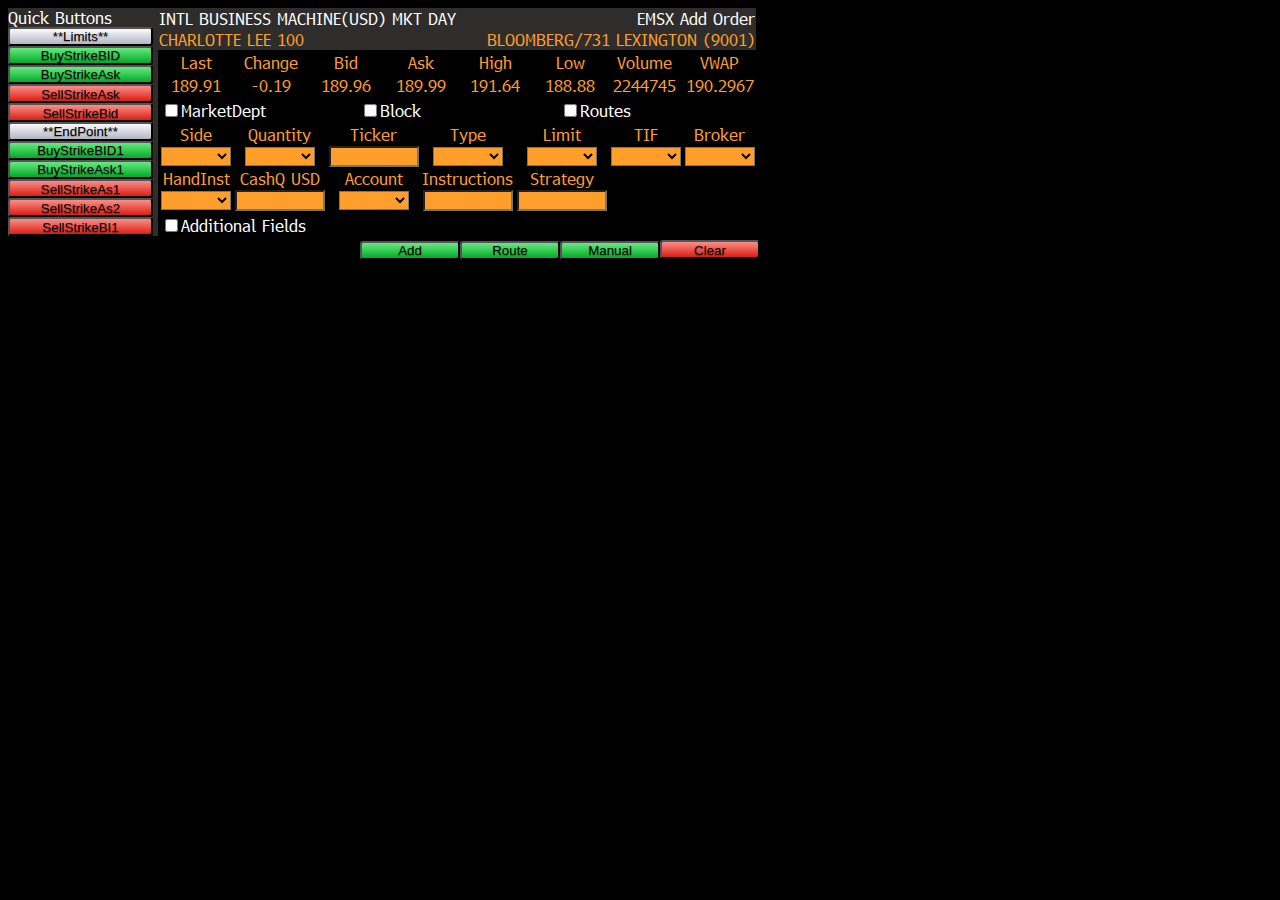
<file: projects/EMSX Qticket/emsTicket.html>
<html>
  <head>
   <link rel="stylesheet" type="text/css" href="emsTicket.css"/>
  <script type="text/javascript" src="emsTicket.js"></script>
 
  <style>
  </style>
  </head>
 
 <body>
    <div id='ticketDiv'></div>
 </body>
 
 <script type="text/javascript">
 /* Charlotte Lee October 2012
     This is use to create pie chart prototype similar to imap*/

    ticket();
  
 
 </script>

</html>
</file>
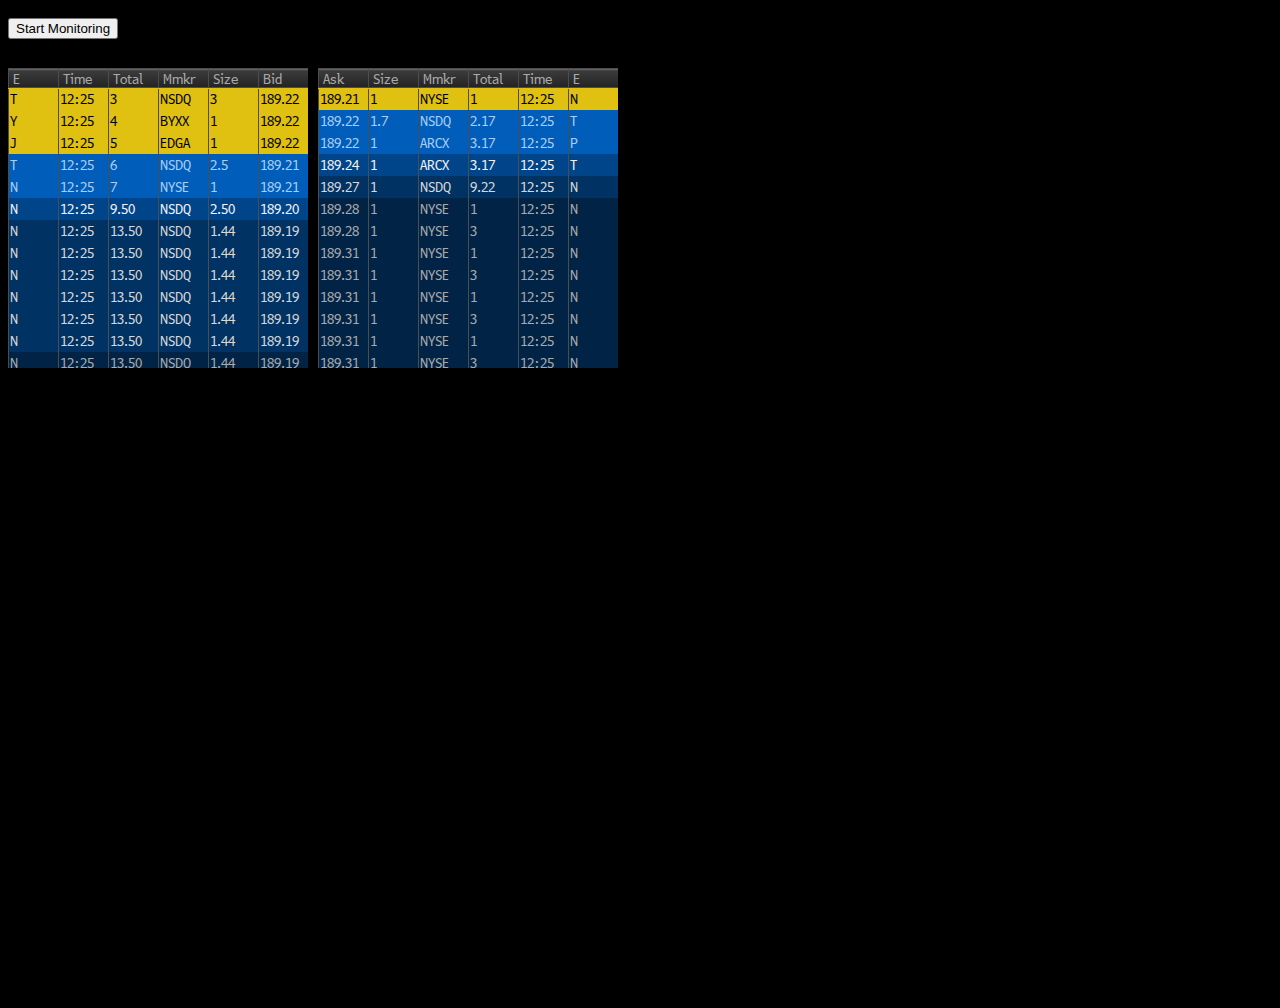
<file: projects/emsx_monitor/freeze_row.html>
<!doctype html>
<html>
<head>
    <meta http-equiv="content-type" content="text/html; charset=utf-8" />
    <title>EMSX Grid - Freeze Row</title>
    <link rel="stylesheet", type="text/css" href="scrollbar.css" />
    
    <style type="text/css">
        @font-face {
            font-family:bloomberg-font;
            src:url('bloomberg-propu_i.ttf');
        }

        @-webkit-keyframes show-flyover {
            0% {
                opacity:0;
            }
            100% {
                opacity: 1;
            }
        }

        body {
              -webkit-user-select:none;
              background-color:#000;
              color: #ff8408;
              font-family: bloomberg-font;
        }

        document.move {
            cursor:move;
        }


/*********** table stylings by tags ****************************************/
       
       

/*********** general stylings **************************************************/
        .menu-handle {
            float:left;
            position:absolute;
            top:50px;
        }

        .main {
            height: 1000px;
            overflow:auto;
            position: absolute;
            width:100%;
        }

/*********** table stylings by class/id ****************************************/
        .sort-arrow {
            background:url('sort_arrow.png')center center no-repeat;
            background-size:7px 12px;
            float:right;
            height:0px;
            width:0px;
        }
        .sort-arrow.on {
            height:19px;
            width:7px;
        }
        .sort-arrow.down {
            -webkit-transform:rotate(180deg);
        }
        .down-arrow {
            background:url('GreyToolbar_Options_Normal_19.png')center center no-repeat;
            background-size: 9px 15px;
            color:#fff;
            cursor:pointer;
            float:right;
            height:19px;
            margin-left:3px;
            opacity:0;
            right:0;
            width:11px;
        }
        .down-arrow:hover{
            /*background-color:#1180cd;*/
            opacity:1;
        }
        .down-arrow.visible {
            opacity: 1;
        }
        .down-arrow.visible:focus {
            opacity:1;
            background-image:url('GreyToolbar_Options_Hot_19.png');
        }

        .placeholder {
            -webkit-animation-name:slidein;
            /*-webkit-animation-duration: 2s;*/
            -webkit-transition:all 250ms ease-in-out;
            background-color:rgb(18,73,129); 
            height:0px;
            max-width: 1px !important;
            margin: 0 !important;
            overflow: hidden;
            padding: 0 !important;
            width: 1px !important;
        }

        .delete {
            -webkit-transition:all 250ms ease-out;/*, width 2500ms ease-in-out;;*/
            margin: 0 !important;
            padding: 0 !important;
            overflow: hidden !important;
        }

        .value-cell {
            /*-webkit-transition:width 1000ms ease-in-out;*/
            border:1px solid rgb(77, 77, 77); 
            border-right:none;
            color:#fff; 
            font-size:14px;
            line-height: 12px;
            padding-left:8px;
            padding-right:4px;
            text-align: right;
            white-space: nowrap;
        }
        .bg-white-1 {
	        background-color: #ffffff;
			color: black;
			border: 1px; 
		}
        .bg-black-1{
        	background-color: black;
		    color: black;
        }
       
		.bg-yellow-1 {
				background-color: #e0c010;
				color: black;
				border: 1px; 
	    }
	    .bg-yellow-1:hover {
				background-color: #ACB34E;
				color: #094649;
				border: 1px; 
	    }
	    .bg-old_lightblue-1{
	    	background-color: #90C4F4;
		       color: black;
		       opacity: .9;
	    }
	   .bg-lightblue-1 {
	        color: #FFFFFF;
	        background-color: #90C4F4;
   			border: .5px solid #136bfd;
   			width: 308px;
		}
    	.bg-blue-1 {
				background-color: #015dba;
				color: #A9CFF4;
				border: 1px;
		}
		.bg-blue-1:hover {
				background-color: #0A6BCA;
				color: #FFFFFF;
				border: 1px;
		}
		.bg-blue-2 {
				background-color: #00458a;
				color: #F2F2F2;
				border: 1px;
		}
		.bg-blue-2:hover {
				background-color: #0959A7;
				color: #F2F2F2;
				border: 1px;
		}
		.bg-blue-3 {
				background-color: #003263;
				color: #D8D8D8;
    	}
    	.bg-blue-3:hover {
				background-color: #015dba;
				color: #BAD8F3;
    	}
		.bg-blue-4 {
				background-color: #002346;
				color: #AAAAAA;
		}
		.bg-blue-4:hover {
				background-color: #094175;
				color: #85A3BE;
		}
		.bg-grey-1 {
				background-color: #373737;
				color: #AAAAAA;
		}
		.bg-green-1{
			background-color: #00A000;
			color: black;
			border: 1px; 
		}
		.bg-green-1:hover{
			background-color: #099C42;
			color: #092742;
			border: 1px; 
		}
        .bg-green {
            background-color:#30c030;
            color:black;
        }

        .bg-orange {
            background-color: #f06000;
            color:black;
        }

        .bg-blue {
            background-color: #1080c0;
            color:black;
        }

        .bg-yellow {
            background-color: #e0c010;
            color:black;
        }

        .bg-red {
            background-color: #a01020;
            color:black;
        }

        .fg-yellow {
            color:#e0c010;
        }

        .fg-green {
            color:#20c030;
        }

        .column-width-handle {
            border:1px solid rgb(77, 77, 77);
            border-left:none;
            cursor:e-resize;
            padding:0;
            min-width:2px;
            width:2px;
        }
        .column-width-handle.focused {
            background-color:#2549a4;
        }

/*********** table stylings by div****************************************/

       .monitorButton{
       	  left: 0px;
       	  position: absolute;
       	  top:10px;
       }
       #leftSide{
       	float: left;
        border-spacing:0;border-collapse: collapse;
        width: 310px;
        height: 300px;
        position: absolute;
        top: 60px;
        
       }
       #rightSide{
       	float: left;
       	left: 310px;
        border-spacing:0;border-collapse: collapse;
        width: 310px;
        height: 300px;
        position: absolute;
        top: 60px;
       }
       
        #gridLeft {
            border-spacing:0;border-collapse: collapse;
            width: 310px;
            position: absolute
            float: left;   
            height: 280px;
            overflow-y:scroll;
        	overflow-x:hidden;         
        }
        #gridRight {
            border-spacing:0;border-collapse: collapse;
            width: 310px;
            position: absolute;
            float: left;
            height: 280px;
            overflow-y:scroll;
        	overflow-x:hidden;         
        }
        .gridHeader {
          /*  -webkit-transition:height 2000ms ease-in-out; */
            height:20px;
            width:300px;
            display:block;
            
        }
        .gridRow {
          /*  -webkit-transition:height 2000ms ease-in-out; */
            height:20px;
            display:block;
            width:300px;
            padding-top:1px;
            padding-bottom:1px;
        }
        .gridRow:hover{
        	border-top: 1px solid #ffffff;
        	border-bottom: 1px solid #ffffff;    
        	padding-top: 0;
       		padding-bottom: 0;
			opacity: .98;
        }
        .gridRow:focus:after{
        	background-color: #C34DD5;
        	
        }
       
        .gridRow:selectedRow{
        	border-style: : solid;
        	border: 1px solid #136bfd;
        	opacity: .9;
        	color: rgba(163, 194, 255, .50);
        }
        .gridRowR {
          /*  -webkit-transition:height 2000ms ease-in-out; */
            height:20px;
            display:block;
            width:31px;
        }
        .gridRowR:hover{
        	border-style: : solid;
        	border-width: 5px;
        	border-color: #63ABED;
        	opacity: .85;
        }
       

        .headerCell {
            -webkit-box-sizing:border-box;
            /*-webkit-transition:max-width 200ms ease-out;/*, width 2500ms ease-in-out;;*/
            background-image:-webkit-linear-gradient(top,  #717171 0%, #3b3b3b 10%, #272727 90%,  #222222 100%);
            border:1px solid rgb(77, 77, 77);
            border-right:none;
        
            cursor:default;
            font-size: 13px;
            font-weight: normal;
            overflow: hidden;
            padding:1px 2px 1px 4px;
            white-space: nowrap;
            float: left;
            width: 50px;
        }
       
        .rowCell {
            -webkit-box-sizing:border-box;
          /*  background-image:-webkit-linear-gradient(top,  #717171 0%, #3b3b3b 10%, #272727 90%,  #222222 100%); */
            border:1px solid rgb(77, 77, 77);
            border-right:none;
            border-top:none;
            border-bottom:none;
            cursor:default;
            font-size: 13px;
            font-weight: normal;
            overflow: hidden;
            padding:2px 2px 2px 4px;
            white-space: nowrap;
            float: left;
            width: 50px;
            padding: 1px 1px 1px 1px;
            height: 22px;
        }
        .rowCell.selected {
            background-color:rgb(32, 79, 127);
            color:rgb(93,142,188);
        }
        .rowCell.magnified {
            -webkit-transform:scale(1.2);
            border:2px solid rgb(100, 100, 100);
        }

        .rowCell:hover {
        /*    background-image: -webkit-linear-gradient(top, #828282 0%, #3c3c3c 10%, #404040 90%,  #555555 100%); */
        }
        .rowCell:hover .down-arrow {
            opacity: 1;
        }


     
        

        .row-count {
            -webkit-flex-flow:column;  
            color:#ddd;
            display:-webkit-flex; 
            font-size:13px; 
            text-align:center; 
        }

        .rowcount {
            font-size: 10px;
            line-height: 3px;
            margin-bottom:0;
            padding-top:4px;
            padding-bottom:0;
        }
        .rowcount-unit {
            font-size:8px;
            line-height: 2px;
        }

/********* right click menu stuff ******************/
        .menu {
            background-color:rgb(86, 86, 86);
            border:1px solid #000;
            border-radius:2px;
            color:#fff;
            font-size:12px;
            left:-300px;
            opacity:0;
            padding:0;
            position:absolute;
            top:-100px;
            z-index: 1;
        }
        .menu.visible, .menu.row.visible {
            opacity:1;
            z-index: 99;
        }

        .menu.row {
            opacity:0;
            top:-100px;
            left:-300px;
        }

        .right-click-menu-inner-frame {
            border:1px solid #383838;
            border-bottom:none;
            box-shadow: 1px 1px 0 0 #696969 inset;
            padding:5px;
        }

        .right-click-menu-item {
            cursor: pointer;
            line-height:12px;
            padding: 2px 2px 2px 20px;
            vertical-align: middle;
        }
        .right-click-menu-item:hover {
            background-color:#4e4e4e;
        }
        .right-click-option {
            display:-webkit-box;
        }

        .toggle {
            border:1px solid #000;
            border-radius:2px;
            box-shadow:inner 1px 1px 0 0 #000;
            box-sizing:border-box;
            font-size: 10px;
            line-height: 11px;
            padding:1px 12px 1px 12px;
        }
        .toggle.on {
            background-color:#014fa0;
        }

        .toggle:first-child {
            border-right:none;
            border-top-right-radius:0px;
            border-bottom-right-radius: 0px;
            margin-left:15px;
        }
        .toggle:hover {
            background-color:#333;
        }
        .toggle.on:hover {
            background-color:#074f72;
        }

        .checkbox {
            cursor:pointer;
            left:0px;
            height:11px;
            line-height: 13px;
            margin:0px 4px 0px 2px;
            vertical-align: middle;
            width:13px;
        }

        .icon-14 {
            background-size: 14px 14px;
        }

        .filter-icon {
            background:url('filter_Inverted.png')center left no-repeat;
            background-size: 17px 17px;
        }

        .edit-icon {
            background:url('edit_Inverted.png')center left no-repeat;
        }

        .cancel-icon {
            background:url('cancel_Inverted.png')center left no-repeat;
        }

        .manual-icon {
            background:url('manual_Inverted.png')center left no-repeat;
        }

        .doneforday-icon {
            background:url('doneforday_Inverted.png')center left no-repeat;
        }

        .splitorder-icon {
            background:url('split_Inverted.png')center left no-repeat;
        }

        .suspendorder-icon {
            background:url('pause_Inverted.png')center left no-repeat;
        }

        .delete-icon {
            background:url('delete_Inverted.png')center left no-repeat;
        }

        .copy-icon {
            background:url('copy_Inverted.png')center left no-repeat;background-size: 14px 14px;
        }

        .paste-icon {
            background:url('paste_Inverted.png')center left no-repeat;background-size: 14px 14px;
        }

        .sort-icon {
            background:url('sort_Inverted.png')center left no-repeat;background-size: 14px 14px;   
        }

        .groupby-icon {
            background:url('group_Inverted.png')center left no-repeat;background-size: 14px 14px;
        }

/************************* down arrow menu stuff ******************************/
        .down-arrow-menu {
           /* opacity: 1;
            top:-200px;
            left:-200px;*/
        }
        .list ul li {
            list-style: none;
        }

        .down-arrow-menu-section {
            -webkit-flex-flow:row;
            -webkit-justify-content:space-between; 
            border-bottom:1px solid #000; 
            display:-webkit-flex;
            margin:2px 2px 2px 0px;
            padding:1px 4px 1px 4px;
            line-height:20px;
        }



        .down-arrow-menu-item {
            float:left;
        }


        .text-entry {
            border-radius:4px; 
            /*margin:6px 6px 6px 8px; */
            padding:0; 
            width:100px;
        }

        .list-wrapper {
            border:2px solid #000; 
            border-radius:4px;
            height:60px; 
            overflow-y:auto; 
            overflow-x:hidden;  
        }

        .list-in-menu {
            margin:0px;
            padding-left:2px; 
        }

        .groupby {
            
        }


        #filterby {
            display:block;
            /*float:left;*/
            padding:0px 2px 0px 4px;
        }

        #equal-button {
            line-height: 20px;
            margin:0px;
            padding:1px;
            width:128px;
        }

        #search-text {
            width:100%;
        }


    


    </style>
    </head>
    <body>
        <div class='main'>
        <button class="monitorButton" id="monitorButton" onclick="monitorMDM()">Start Monitoring</button>
        <div id="leftSide">
	        <div class="gridHeader bg-grey-1">	
	        	<div class="headerCell">E</div>
	        	<div class="headerCell">Time</div>
	        	<div class="headerCell">Total</div>
	        	<div class="headerCell">Mmkr</div>
	        	<div class="headerCell">Size</div>
	        	<div class="headerCell">Bid</div>
	        </div>
	        <div id ="gridLeft">
	        	<div class="gridRow bg-yellow-1">
		        	<div class="rowCell">T</div>
		        	<div class="rowCell">12:25</div>
		        	<div class="rowCell">3</div>
		        	<div class="rowCell">NSDQ</div>
		        	<div class="rowCell">3</div>
		        	<div class="rowCell">189.22</div>
	        	</div>
	        	<div class="gridRow bg-yellow-1">
		        	<div class="rowCell">Y</div>
		        	<div class="rowCell">12:25</div>
		        	<div class="rowCell">4</div>
		        	<div class="rowCell">BYXX</div>
		        	<div class="rowCell">1</div>
		        	<div class="rowCell">189.22</div>
	        	</div>
	        	<div class="gridRow bg-yellow-1">
		        	<div class="rowCell">J</div>
		        	<div class="rowCell">12:25</div>
		        	<div class="rowCell">5</div>
		        	<div class="rowCell">EDGA</div>
		        	<div class="rowCell">1</div>
		        	<div class="rowCell">189.22</div>
	        	</div>
	        	<div class="gridRow bg-blue-1">
		        	<div class="rowCell">T</div>
		        	<div class="rowCell">12:25</div>
		        	<div class="rowCell">6</div>
		        	<div class="rowCell">NSDQ</div>
		        	<div class="rowCell">2.5</div>
		        	<div class="rowCell">189.21</div>
	        	</div>
	        	<div class="gridRow bg-blue-1">
		        	<div class="rowCell">N</div>
		        	<div class="rowCell">12:25</div>
		        	<div class="rowCell">7</div>
		        	<div class="rowCell">NYSE</div>
		        	<div class="rowCell">1</div>
		        	<div class="rowCell">189.21</div>
	        	</div>
	        	<div class="gridRow bg-blue-2">
		        	<div class="rowCell">N</div>
		        	<div class="rowCell">12:25</div>
		        	<div class="rowCell">9.50</div>
		        	<div class="rowCell">NSDQ</div>
		        	<div class="rowCell">2.50</div>
		        	<div class="rowCell">189.20</div>
	        	</div>
	        	<div class="gridRow bg-blue-3">
		        	<div class="rowCell">N</div>
		        	<div class="rowCell">12:25</div>
		        	<div class="rowCell">13.50</div>
		        	<div class="rowCell">NSDQ</div>
		        	<div class="rowCell">1.44</div>
		        	<div class="rowCell">189.19</div>
	        	</div>
	        	<div class="gridRow bg-blue-3">
		        	<div class="rowCell">N</div>
		        	<div class="rowCell">12:25</div>
		        	<div class="rowCell">13.50</div>
		        	<div class="rowCell">NSDQ</div>
		        	<div class="rowCell">1.44</div>
		        	<div class="rowCell">189.19</div>
	        	</div>
				<div class="gridRow bg-blue-3">
		        	<div class="rowCell">N</div>
		        	<div class="rowCell">12:25</div>
		        	<div class="rowCell">13.50</div>
		        	<div class="rowCell">NSDQ</div>
		        	<div class="rowCell">1.44</div>
		        	<div class="rowCell">189.19</div>
	        	</div>
				<div class="gridRow bg-blue-3">
		        	<div class="rowCell">N</div>
		        	<div class="rowCell">12:25</div>
		        	<div class="rowCell">13.50</div>
		        	<div class="rowCell">NSDQ</div>
		        	<div class="rowCell">1.44</div>
		        	<div class="rowCell">189.19</div>
	        	</div>
	        	<div class="gridRow bg-blue-3">
		        	<div class="rowCell">N</div>
		        	<div class="rowCell">12:25</div>
		        	<div class="rowCell">13.50</div>
		        	<div class="rowCell">NSDQ</div>
		        	<div class="rowCell">1.44</div>
		        	<div class="rowCell">189.19</div>
	        	</div>
				<div class="gridRow bg-blue-3">
		        	<div class="rowCell">N</div>
		        	<div class="rowCell">12:25</div>
		        	<div class="rowCell">13.50</div>
		        	<div class="rowCell">NSDQ</div>
		        	<div class="rowCell">1.44</div>
		        	<div class="rowCell">189.19</div>
	        	</div>
				<div class="gridRow bg-blue-4">
		        	<div class="rowCell">N</div>
		        	<div class="rowCell">12:25</div>
		        	<div class="rowCell">13.50</div>
		        	<div class="rowCell">NSDQ</div>
		        	<div class="rowCell">1.44</div>
		        	<div class="rowCell">189.19</div>
	        	</div>
         	    <div class="gridRow bg-blue-4">
		        	<div class="rowCell">N</div>
		        	<div class="rowCell">12:25</div>
		        	<div class="rowCell">13.50</div>
		        	<div class="rowCell">NSDQ</div>
		        	<div class="rowCell">1.44</div>
		        	<div class="rowCell">189.19</div>
	        	</div>
				<div class="gridRow bg-blue-4">
		        	<div class="rowCell">N</div>
		        	<div class="rowCell">12:25</div>
		        	<div class="rowCell">13.50</div>
		        	<div class="rowCell">NSDQ</div>
		        	<div class="rowCell">1.44</div>
		        	<div class="rowCell">189.19</div>
	        	</div>
				<div class="gridRow bg-blue-4">
		        	<div class="rowCell">N</div>
		        	<div class="rowCell">12:25</div>
		        	<div class="rowCell">13.50</div>
		        	<div class="rowCell">NSDQ</div>
		        	<div class="rowCell">1.44</div>
		        	<div class="rowCell">189.19</div>
	        	</div>
	        </div>
        </div>
        <div id="rightSide">
	        <div class="gridHeader bg-grey-1">	
	        	<div class="headerCell">Ask</div>
	        	<div class="headerCell">Size</div>
	        	<div class="headerCell">Mmkr</div>
	        	<div class="headerCell">Total</div>
	        	<div class="headerCell">Time</div>
	        	<div class="headerCell">E</div>
	        </div>
	        <div id="gridRight"> 
	        	<div class="gridRow bg-yellow-1">
		        	<div class="rowCell">189.21</div>
		        	<div class="rowCell">1</div>
		        	<div class="rowCell">NYSE</div>
		        	<div class="rowCell">1</div>
		        	<div class="rowCell">12:25</div>
		        	<div class="rowCell">N</div>
	        	</div>
	        	<div class="gridRow bg-blue-1">
		        	<div class="rowCell">189.22</div>
		        	<div class="rowCell">1.7</div>
		        	<div class="rowCell">NSDQ</div>
		        	<div class="rowCell">2.17</div>
		        	<div class="rowCell">12:25</div>
		        	<div class="rowCell">T</div>
	        	</div>
	        	<div class="gridRow bg-blue-1">
		        	<div class="rowCell">189.22</div>
		        	<div class="rowCell">1</div>
		        	<div class="rowCell">ARCX</div>
		        	<div class="rowCell">3.17</div>
		        	<div class="rowCell">12:25</div>
		        	<div class="rowCell">P</div>
	        	</div>
	        	<div class="gridRow bg-blue-2">
		        	<div class="rowCell">189.24</div>
		        	<div class="rowCell">1</div>
		        	<div class="rowCell">ARCX</div>
		        	<div class="rowCell">3.17</div>
		        	<div class="rowCell">12:25</div>
		        	<div class="rowCell">T</div>
	        	</div>
	        	<div class="gridRow bg-blue-3">
		        	<div class="rowCell">189.27</div>
		        	<div class="rowCell">1</div>
		        	<div class="rowCell">NSDQ</div>
		        	<div class="rowCell">9.22</div>
		        	<div class="rowCell">12:25</div>
		        	<div class="rowCell">N</div>
	        	</div>
	        	<div class="gridRow bg-blue-4">
		        	<div class="rowCell">189.28</div>
		        	<div class="rowCell">1</div>
		        	<div class="rowCell">NYSE</div>
		        	<div class="rowCell">1</div>
		        	<div class="rowCell">12:25</div>
		        	<div class="rowCell">N</div>
	        	</div>
	        	<div class="gridRow bg-blue-4">
		        	<div class="rowCell">189.28</div>
		        	<div class="rowCell">1</div>
		        	<div class="rowCell">NYSE</div>
		        	<div class="rowCell">3</div>
		        	<div class="rowCell">12:25</div>
		        	<div class="rowCell">N</div>
	        	</div>
	        	<div class="gridRow bg-blue-4">
		        	<div class="rowCell">189.31</div>
		        	<div class="rowCell">1</div>
		        	<div class="rowCell">NYSE</div>
		        	<div class="rowCell">1</div>
		        	<div class="rowCell">12:25</div>
		        	<div class="rowCell">N</div>
	        	</div>
	        	<div class="gridRow bg-blue-4">
		        	<div class="rowCell">189.31</div>
		        	<div class="rowCell">1</div>
		        	<div class="rowCell">NYSE</div>
		        	<div class="rowCell">3</div>
		        	<div class="rowCell">12:25</div>
		        	<div class="rowCell">N</div>
	        	</div>
	        	<div class="gridRow bg-blue-4">
		        	<div class="rowCell">189.31</div>
		        	<div class="rowCell">1</div>
		        	<div class="rowCell">NYSE</div>
		        	<div class="rowCell">1</div>
		        	<div class="rowCell">12:25</div>
		        	<div class="rowCell">N</div>
	        	</div>
	        	<div class="gridRow bg-blue-4">
		        	<div class="rowCell">189.31</div>
		        	<div class="rowCell">1</div>
		        	<div class="rowCell">NYSE</div>
		        	<div class="rowCell">3</div>
		        	<div class="rowCell">12:25</div>
		        	<div class="rowCell">N</div>
	        	</div>	    
	        	<div class="gridRow bg-blue-4">
		        	<div class="rowCell">189.31</div>
		        	<div class="rowCell">1</div>
		        	<div class="rowCell">NYSE</div>
		        	<div class="rowCell">1</div>
		        	<div class="rowCell">12:25</div>
		        	<div class="rowCell">N</div>
	        	</div>
	        	<div class="gridRow bg-blue-4">
		        	<div class="rowCell">189.31</div>
		        	<div class="rowCell">1</div>
		        	<div class="rowCell">NYSE</div>
		        	<div class="rowCell">3</div>
		        	<div class="rowCell">12:25</div>
		        	<div class="rowCell">N</div>
	        	</div>
	        	<div class="gridRow bg-blue-4">
		        	<div class="rowCell">189.31</div>
		        	<div class="rowCell">1</div>
		        	<div class="rowCell">NYSE</div>
		        	<div class="rowCell">1</div>
		        	<div class="rowCell">12:25</div>
		        	<div class="rowCell">N</div>
	        	</div>
	        	<div class="gridRow bg-blue-4">
		        	<div class="rowCell">189.31</div>
		        	<div class="rowCell">1</div>
		        	<div class="rowCell">NYSE</div>
		        	<div class="rowCell">3</div>
		        	<div class="rowCell">12:25</div>
		        	<div class="rowCell">N</div>
	        	</div>	
	        		            	
	        </div>
        </div>
       
    </body>
    <script type="text/javascript">
    (function(){
        //===== global variables and enums ============//
        var MouseDown = false;
        var SELECTION_MODE = "selection_mode";
        var ACTION_MODE = "action_mode";
        var NONE = "none";

        var Mode = {
            Row: SELECTION_MODE,
            Column: ACTION_MODE
        };
        
        //===== table row creator ===========//

        // cell_values is array
        var Row = function (cell_values) {
            var tr = document.createElement('tr');
            var inner = "<td class='value-cell'>";
            var handle = "</td><td class='column-width-handle'></td>";

            for(var c =0; c < cell_values.length; c++) {
                if(c == 1) {
                    inner= "<td class='value-cell bg-green'>";
                    handle = "</td><td class='column-width-handle bg-green'></td>";
                } else if(c == 2) {
                    inner = "<td class='value-cell bg-orange'>";
                    handle = "</td><td class='column-width-handle bg-orange'></td>";
                } else if(c == 3 ){
                    inner = "<td class='value-cell bg-red'>";
                    handle = "</td><td class='column-width-handle bg-red'></td>";
                } else if(c == 4 ){
                    inner = "<td class='value-cell bg-yellow'>";
                    handle = "</td><td class='column-width-handle bg-yellow'></td>";
                } else if(c == 5) {
                    inner = "<td class='value-cell bg-blue'>";
                    handle = "</td><td class='column-width-handle bg-blue'></td>";
                } else if(c == 6) {
                    inner = "<td class='value-cell fg-yellow'>";
                    handle = "</td><td class='column-width-handle'></td>";
                } else if(c == 7 ) {
                    inner = "<td class='value-cell fg-green'>";
                    handle = "</td><td class='column-width-handle'></td>";
                } else if(c == 9) {
                    inner = "<td class='value-cell fg-green' >";
                    handle = "</td><td class='column-width-handle'></td>";
                } else {
                    inner = "<td class='value-cell'>";
                    handle = "</td><td class='column-width-handle'></td>";
                }

                tr.innerHTML += inner + cell_values[c] + handle;
            }
            return tr;
        };

        //============= scroll -============
        document.getElementById("leftSide").style.overflowy= "scroll";
        document.getElementById("rightSide").style.overflowy = "scroll";
      
        
     //   document.addEventListener('mousedown', documentMouseDownHandler, false);
    //    document.addEventListener('contextmenu', documentMouseDownHandler, false);
        // document.addEventListener('mouseout',  documentMouseOutHandler, false);
        // document.addEventListener('mousemove', documentMouseMoveHanlder, false);
    })(); 
    
    function monitorMDM(){
    	document.getElementById("monitorButton").innerHTML="Monitoring";
		insert_new_row();
    }
        
    var stories_timer;
    var stories_timer1;
   
    var num_of_ticking_stories = 0;
    
    var right_data = [
    	[189.23, 1, "BYXX",1,getTime(),"Y",   "bg-yellow-1"],
        
        [189.24, 1, "BYXX",1,getTime(),"Y", "bg-blue-1"],
        [189.24, 1, "NSDQ",1,getTime(),"Y",  "bg-blue-1"],
      
        [189.25, 1, "EDGX",1,getTime(),"Y",  "bg-blue-2"],
        [189.25, 1, "FLOW",1,getTime(),"Y",  "bg-blue-2"],
        [189.25, 1, "BYXX",1,getTime(),"Y",  "bg-blue-2"],
       
        [189.26, 1, "EDGX",1,getTime(),"Y",  "bg-blue-3"],
        [189.26, 1, "BYXX",1,getTime(),"Y", "bg-blue-3"],
         
        [189.27, 1, "BYXX",1,getTime(),"Y", "bg-blue-4"],
        [189.27, 1, "NSDQ",1,getTime(),"Y", "bg-blue-4"],
        [189.27, 1, "EDGX",1,getTime(),"Y", "bg-blue-4"],
        [189.27, 1, "BYXX",1,getTime(),"Y", "bg-blue-4"],
        [189.27, 1, "FLOW",1,getTime(),"Y", "bg-blue-4"],
        [189.27, 1, "EDGX",1,getTime(),"Y", "bg-blue-4"],
        [189.28, 1, "BYXX",1,getTime(),"Y", "bg-blue-4"],
        [189.28, 1, "FLOW",1,getTime(),"Y", "bg-blue-4"],
        [189.29, 1, "EDGX",1,getTime(),"Y", "bg-blue-4"],
        [189.29, 1, "NSDQ",1,getTime(),"Y", "bg-blue-4"],
        [189.31, 1, "FLOW",1,getTime(),"Y", "bg-blue-4"],
        [189.31, 1, "BYXX",1,getTime(),"Y", "bg-blue-4"],
        [189.32, 1, "BYXX",1,getTime(),"Y", "bg-blue-4"],
        [189.35, 1, "EDGX",1,getTime(),"Y", "bg-blue-4"],
        [189.37, 1, "BYXX",1,getTime(),"Y", "bg-blue-4"],
        [189.39, 1, "BYXX",1,getTime(),"Y", "bg-blue-4"],
    ];
    var right_data1 = [
    	[189.23, 1, "BYXX",1,getTime(),"Y",   "bg-yellow-1"],
        [189.23, 1, "NSDQ",1,getTime(),"Y",   "bg-yellow-1"],
        
        [189.24, 1, "BYXX",1,getTime(),"Y", "bg-blue-1"],
        [189.25, 1, "EDGX",1,getTime(),"Y",  "bg-blue-2"],
       
        [189.26, 1, "BYXX",1,getTime(),"Y",  "bg-blue-3"],
        [189.26, 1, "BYXX",1,getTime(),"Y", "bg-blue-3"],
        [189.26, 1, "BYXX",1,getTime(),"Y", "bg-blue-3"],
         
        [189.27, 1, "BYXX",1,getTime(),"Y", "bg-blue-4"],
        [189.27, 1, "EDGX",1,getTime(),"Y", "bg-blue-4"],
        [189.27, 1, "BYXX",1,getTime(),"Y", "bg-blue-4"],
        [189.28, 1, "BYXX",1,getTime(),"Y", "bg-blue-4"],
        [189.28, 1, "NSDQ",1,getTime(),"Y", "bg-blue-4"],
        [189.29, 1, "BYXX",1,getTime(),"Y", "bg-blue-4"],
        [189.32, 1, "NSDQ",1,getTime(),"Y", "bg-blue-4"],
        [189.32, 1, "BYXX",1,getTime(),"Y", "bg-blue-4"],
        [189.35, 1, "BYXX",1,getTime(),"Y", "bg-blue-4"],
        [189.36, 1, "NSDQ",1,getTime(),"Y", "bg-blue-4"],
        [189.37, 1, "BYXX",1,getTime(),"Y", "bg-blue-4"],
        [189.37, 1, "NSDQ",1,getTime(),"Y", "bg-blue-4"],
        [189.37, 1, "BYXX",1,getTime(),"Y", "bg-blue-4"],
        [189.37, 1, "BYXX",1,getTime(),"Y", "bg-blue-4"],
        [189.38, 1, "BYXX",1,getTime(),"Y", "bg-blue-4"],
        [189.39, 1, "BYXX",1,getTime(),"Y", "bg-blue-4"],
        [189.42, 1, "NSDQ",1,getTime(),"Y", "bg-blue-4"],
        
    ];
    var right_data2 = [
    	[189.23, 1, "BYXX",1,getTime(),"Y",   "bg-yellow-1"],
        [189.23, 1, "BYXX",1,getTime(),"Y",   "bg-yellow-1"],
        [189.23, 1, "BYXX",1,getTime(),"Y",   "bg-yellow-1"],
        
        [189.24, 1, "BYXX",1,getTime(),"Y", "bg-blue-1"],
        [189.24, 1, "FLOW",1,getTime(),"Y",  "bg-blue-1"],
        [189.24, 1, "EDGX",1,getTime(),"Y",  "bg-blue-1"],
        
        [189.25, 1, "BYXX",1,getTime(),"Y",  "bg-blue-2"],
       
        [189.26, 1, "FLOW",1,getTime(),"Y",  "bg-blue-3"],
        [189.26, 1, "EDGX",1,getTime(),"Y", "bg-blue-3"],
        [189.26, 1, "BYXX",1,getTime(),"Y", "bg-blue-3"],
         
        [189.27, 1, "BYXX",1,getTime(),"Y", "bg-blue-4"],
        [189.27, 1, "EDGX",1,getTime(),"Y", "bg-blue-4"],
        [189.27, 1, "BYXX",1,getTime(),"Y", "bg-blue-4"],
        [189.27, 1, "BYXX",1,getTime(),"Y", "bg-blue-4"],
        [189.27, 1, "FLOW",1,getTime(),"Y", "bg-blue-4"],
        [189.27, 1, "BYXX",1,getTime(),"Y", "bg-blue-4"],
    	[189.27, 1, "BYXX",1,getTime(),"Y", "bg-blue-4"],
        [189.27, 1, "BYXX",1,getTime(),"Y", "bg-blue-4"],
        [189.27, 1, "FLOW",1,getTime(),"Y", "bg-blue-4"],
        [189.27, 1, "EDGX",1,getTime(),"Y", "bg-blue-4"],
        [189.27, 1, "BYXX",1,getTime(),"Y", "bg-blue-4"],
        [189.27, 1, "BYXX",1,getTime(),"Y", "bg-blue-4"],
        [189.27, 1, "BYXX",1,getTime(),"Y", "bg-blue-4"],
        [189.27, 1, "BYXX",1,getTime(),"Y", "bg-blue-4"],
       
    ];
    var right_data3 = [
    	[189.23, 1, "BYXX",1,getTime(),"Y", "bg-yellow-1"],
        
        [189.24, 1, "BYXX",1,getTime(),"Y", "bg-blue-1"],
        [189.24, 1, "BYXX",1,getTime(),"Y",  "bg-blue-1"],
        
        [189.25, 1, "BYXX",1,getTime(),"Y",  "bg-blue-2"],
       
        [189.26, 1, "FLOW",1,getTime(),"Y",  "bg-blue-3"],
        [189.26, 1, "EDGX",1,getTime(),"Y", "bg-blue-3"],
        [189.26, 1, "BYXX",1,getTime(),"Y", "bg-blue-3"],
         
        [189.27, 1, "FLOW",1,getTime(),"Y", "bg-blue-4"],
        [189.27, 1, "BYXX",1,getTime(),"Y", "bg-blue-4"],
        [189.27, 1, "BYXX",1,getTime(),"Y", "bg-blue-4"],
        
        [189.27, 1, "EDGX",1,getTime(),"Y", "bg-blue-4"],
        [189.27, 1, "BYXX",1,getTime(),"Y", "bg-blue-4"],
        [189.27, 1, "FLOW",1,getTime(),"Y", "bg-blue-4"],
        [189.27, 1, "BYXX",1,getTime(),"Y", "bg-blue-4"],
        [189.27, 1, "BYXX",1,getTime(),"Y", "bg-blue-4"],
        [189.27, 1, "EDGX",1,getTime(),"Y", "bg-blue-4"],
        [189.27, 1, "BYXX",1,getTime(),"Y", "bg-blue-4"],
        [189.27, 1, "BYXX",1,getTime(),"Y", "bg-blue-4"],
        [189.27, 1, "FLOW",1,getTime(),"Y", "bg-blue-4"],
        [189.27, 1, "BYXX",1,getTime(),"Y", "bg-blue-4"],
        [189.27, 1, "BYXX",1,getTime(),"Y", "bg-blue-4"],
        [189.27, 1, "FLOW",1,getTime(),"Y", "bg-blue-4"],
        [189.27, 1, "BYXX",1,getTime(),"Y", "bg-blue-4"],
        [189.27, 1, "BYXX",1,getTime(),"Y", "bg-blue-4"],
    ];
    //new one
    var right_data4 = [
    	[189.23, 1, "BYXX",1,getTime(),"Y", "bg-yellow-1"],
        [189.23, 1, "BYXX",1,getTime(),"Y", "bg-yellow-1"],
        [189.24, 1, "BYXX",1,getTime(),"Y", "bg-blue-1"],
         [189.24, 1, "BYXX",1,getTime(),"Y", "bg-blue-1"],
          [189.24, 1, "BYXX",1,getTime(),"Y", "bg-blue-1"],
        [189.24, 1, "BYXX",1,getTime(),"Y",  "bg-blue-1"],
        
        [189.25, 1, "BYXX",1,getTime(),"Y",  "bg-blue-2"],
       
        [189.26, 1, "FLOW",1,getTime(),"Y",  "bg-blue-3"],
        [189.26, 1, "EDGX",1,getTime(),"Y", "bg-blue-3"],
        [189.26, 1, "BYXX",1,getTime(),"Y", "bg-blue-3"],
         
        [189.27, 1, "FLOW",1,getTime(),"Y", "bg-blue-4"],
        [189.27, 1, "BYXX",1,getTime(),"Y", "bg-blue-4"],
        [189.27, 1, "BYXX",1,getTime(),"Y", "bg-blue-4"],
        
        [189.27, 1, "EDGX",1,getTime(),"Y", "bg-blue-4"],
        [189.27, 1, "BYXX",1,getTime(),"Y", "bg-blue-4"],
        [189.27, 1, "FLOW",1,getTime(),"Y", "bg-blue-4"],
        [189.27, 1, "BYXX",1,getTime(),"Y", "bg-blue-4"],
        [189.27, 1, "BYXX",1,getTime(),"Y", "bg-blue-4"],
        [189.27, 1, "FLOW",1,getTime(),"Y", "bg-blue-4"],
        [189.27, 1, "BYXX",1,getTime(),"Y", "bg-blue-4"],
        [189.27, 1, "BYXX",1,getTime(),"Y", "bg-blue-4"],
        [189.27, 1, "FLOW",1,getTime(),"Y", "bg-blue-4"],
        [189.27, 1, "BYXX",1,getTime(),"Y", "bg-blue-4"],
        [189.27, 1, "BYXX",1,getTime(),"Y", "bg-blue-4"],
    ];
    var right_data5 = [
    	[189.23, 1, "BYXX",1,getTime(),"Y", "bg-yellow-1"],
        [189.23, 1, "BYXX",1,getTime(),"Y", "bg-yellow-1"],
        
        [189.24, 1, "BYXX",1,getTime(),"Y", "bg-blue-1"],
        [189.24, 1, "BYXX",1,getTime(),"Y",  "bg-blue-1"],
        
        [189.25, 1, "BYXX",1,getTime(),"Y",  "bg-blue-2"],
       
        [189.26, 1, "FLOW",1,getTime(),"Y",  "bg-blue-3"],
       
        [189.26, 1, "BYXX",1,getTime(),"Y", "bg-blue-3"],
         
        [189.27, 1, "FLOW",1,getTime(),"Y", "bg-blue-4"],
        [189.27, 1, "BYXX",1,getTime(),"Y", "bg-blue-4"],
        [189.27, 1, "BYXX",1,getTime(),"Y", "bg-blue-4"],
        
        [189.27, 1, "EDGX",1,getTime(),"Y", "bg-blue-4"],
        [189.27, 1, "BYXX",1,getTime(),"Y", "bg-blue-4"],
        [189.27, 1, "FLOW",1,getTime(),"Y", "bg-blue-4"],
        [189.27, 1, "BYXX",1,getTime(),"Y", "bg-blue-4"],
        [189.27, 1, "BYXX",1,getTime(),"Y", "bg-blue-4"],
        [189.27, 1, "EDGX",1,getTime(),"Y", "bg-blue-4"],
        [189.27, 1, "BYXX",1,getTime(),"Y", "bg-blue-4"],
        [189.27, 1, "BYXX",1,getTime(),"Y", "bg-blue-4"],
        [189.27, 1, "FLOW",1,getTime(),"Y", "bg-blue-4"],
        [189.27, 1, "BYXX",1,getTime(),"Y", "bg-blue-4"],
        [189.27, 1, "BYXX",1,getTime(),"Y", "bg-blue-4"],
        [189.27, 1, "FLOW",1,getTime(),"Y", "bg-blue-4"],
        [189.27, 1, "BYXX",1,getTime(),"Y", "bg-blue-4"],
        [189.27, 1, "BYXX",1,getTime(),"Y", "bg-blue-4"],
    ];
    var right_data6 = [
    	[189.23, 1, "BYXX",1,getTime(),"Y", "bg-yellow-1"],
        
        [189.24, 1, "BYXX",1,getTime(),"Y", "bg-blue-1"],
        [189.24, 1, "BYXX",1,getTime(),"Y",  "bg-blue-1"],
        
        [189.25, 1, "BYXX",1,getTime(),"Y",  "bg-blue-2"],
       
        [189.26, 1, "FLOW",1,getTime(),"Y",  "bg-blue-3"],
        [189.26, 1, "EDGX",1,getTime(),"Y", "bg-blue-3"],
        [189.26, 1, "BYXX",1,getTime(),"Y", "bg-blue-3"],
         
        [189.27, 1, "FLOW",1,getTime(),"Y", "bg-blue-4"],
        [189.27, 1, "BYXX",1,getTime(),"Y", "bg-blue-4"],
        [189.27, 1, "BYXX",1,getTime(),"Y", "bg-blue-4"],
        
        [189.27, 1, "EDGX",1,getTime(),"Y", "bg-blue-4"],
        [189.27, 1, "BYXX",1,getTime(),"Y", "bg-blue-4"],
        [189.27, 1, "FLOW",1,getTime(),"Y", "bg-blue-4"],
        [189.27, 1, "BYXX",1,getTime(),"Y", "bg-blue-4"],
        [189.27, 1, "BYXX",1,getTime(),"Y", "bg-blue-4"],
        [189.27, 1, "EDGX",1,getTime(),"Y", "bg-blue-4"],
        [189.27, 1, "BYXX",1,getTime(),"Y", "bg-blue-4"],
        [189.27, 1, "BYXX",1,getTime(),"Y", "bg-blue-4"],
        [189.27, 1, "FLOW",1,getTime(),"Y", "bg-blue-4"],
        [189.27, 1, "BYXX",1,getTime(),"Y", "bg-blue-4"],
        [189.27, 1, "BYXX",1,getTime(),"Y", "bg-blue-4"],
        [189.27, 1, "FLOW",1,getTime(),"Y", "bg-blue-4"],
        [189.27, 1, "BYXX",1,getTime(),"Y", "bg-blue-4"],
        [189.27, 1, "BYXX",1,getTime(),"Y", "bg-blue-4"],
    ];
    var right_data7 = [
    	[189.23, 1, "BYXX",1,getTime(),"Y", "bg-yellow-1"],
        [189.23, 1, "BYXX",1,getTime(),"Y", "bg-yellow-1"],
        [189.23, 1, "BYXX",1,getTime(),"Y", "bg-yellow-1"],
        
        [189.24, 1, "BYXX",1,getTime(),"Y", "bg-blue-1"],
        [189.24, 1, "BYXX",1,getTime(),"Y",  "bg-blue-1"],
        
        [189.25, 1, "BYXX",1,getTime(),"Y",  "bg-blue-2"],
       
        [189.26, 1, "FLOW",1,getTime(),"Y",  "bg-blue-3"],
        [189.26, 1, "EDGX",1,getTime(),"Y", "bg-blue-3"],
        [189.26, 1, "BYXX",1,getTime(),"Y", "bg-blue-3"],
         
        [189.27, 1, "FLOW",1,getTime(),"Y", "bg-blue-4"],
        [189.27, 1, "BYXX",1,getTime(),"Y", "bg-blue-4"],
        [189.27, 1, "BYXX",1,getTime(),"Y", "bg-blue-4"],
        
        [189.27, 1, "EDGX",1,getTime(),"Y", "bg-blue-4"],
        [189.27, 1, "BYXX",1,getTime(),"Y", "bg-blue-4"],
        [189.27, 1, "FLOW",1,getTime(),"Y", "bg-blue-4"],
        [189.27, 1, "BYXX",1,getTime(),"Y", "bg-blue-4"],
        [189.27, 1, "BYXX",1,getTime(),"Y", "bg-blue-4"],
        [189.27, 1, "EDGX",1,getTime(),"Y", "bg-blue-4"],
        [189.27, 1, "FLOW",1,getTime(),"Y", "bg-blue-4"],
        [189.27, 1, "BYXX",1,getTime(),"Y", "bg-blue-4"],
        [189.27, 1, "BYXX",1,getTime(),"Y", "bg-blue-4"],
        [189.27, 1, "FLOW",1,getTime(),"Y", "bg-blue-4"],
        [189.27, 1, "BYXX",1,getTime(),"Y", "bg-blue-4"],
        [189.27, 1, "BYXX",1,getTime(),"Y", "bg-blue-4"],
    ];
    var right_data8= [
    	
        [189.24, 1, "BYXX",1,getTime(),"Y", "bg-blue-1"],
        [189.24, 1, "BYXX",1,getTime(),"Y", "bg-blue-1"],
        [189.24, 1, "BYXX",1,getTime(),"Y",  "bg-blue-1"],
        
        [189.25, 1, "BYXX",1,getTime(),"Y",  "bg-blue-2"],
       
        [189.26, 1, "FLOW",1,getTime(),"Y",  "bg-blue-3"],
        [189.26, 1, "EDGX",1,getTime(),"Y", "bg-blue-3"],
        [189.26, 1, "BYXX",1,getTime(),"Y", "bg-blue-3"],
         
        [189.27, 1, "FLOW",1,getTime(),"Y", "bg-blue-4"],
        [189.27, 1, "BYXX",1,getTime(),"Y", "bg-blue-4"],
        [189.27, 1, "BYXX",1,getTime(),"Y", "bg-blue-4"],
        
        [189.27, 1, "EDGX",1,getTime(),"Y", "bg-blue-4"],
        [189.27, 1, "BYXX",1,getTime(),"Y", "bg-blue-4"],
        [189.27, 1, "FLOW",1,getTime(),"Y", "bg-blue-4"],
        [189.27, 1, "BYXX",1,getTime(),"Y", "bg-blue-4"],
        [189.27, 1, "BYXX",1,getTime(),"Y", "bg-blue-4"],
        [189.27, 1, "EDGX",1,getTime(),"Y", "bg-blue-4"],
        [189.27, 1, "BYXX",1,getTime(),"Y", "bg-blue-4"],
        [189.27, 1, "BYXX",1,getTime(),"Y", "bg-blue-4"],
        [189.27, 1, "FLOW",1,getTime(),"Y", "bg-blue-4"],
        [189.27, 1, "BYXX",1,getTime(),"Y", "bg-blue-4"],
        [189.27, 1, "BYXX",1,getTime(),"Y", "bg-blue-4"],
        [189.27, 1, "FLOW",1,getTime(),"Y", "bg-blue-4"],
        [189.27, 1, "BYXX",1,getTime(),"Y", "bg-blue-4"],
        [189.27, 1, "BYXX",1,getTime(),"Y", "bg-blue-4"],
        [189.28, 1, "BYXX",1,getTime(),"Y", "bg-blue-4"],
    ];
    var right_data9 = [
    	
        [189.24, 1, "BYXX",1,getTime(),"Y", "bg-blue-1"],
        [189.24, 1, "BYXX",1,getTime(),"Y",  "bg-blue-1"],
        
        [189.25, 1, "BYXX",1,getTime(),"Y",  "bg-blue-2"],
       
        [189.26, 1, "FLOW",1,getTime(),"Y",  "bg-blue-3"],
        [189.26, 1, "EDGX",1,getTime(),"Y", "bg-blue-3"],
        [189.26, 1, "BYXX",1,getTime(),"Y", "bg-blue-3"],
        [189.26, 1, "BYXX",1,getTime(),"Y", "bg-blue-3"], 
         
        [189.27, 1, "FLOW",1,getTime(),"Y", "bg-blue-4"],
        [189.27, 1, "BYXX",1,getTime(),"Y", "bg-blue-4"],
        [189.27, 1, "BYXX",1,getTime(),"Y", "bg-blue-4"],
        
        [189.27, 1, "EDGX",1,getTime(),"Y", "bg-blue-4"],
        [189.27, 1, "BYXX",1,getTime(),"Y", "bg-blue-4"],
        [189.27, 1, "FLOW",1,getTime(),"Y", "bg-blue-4"],
        [189.27, 1, "BYXX",1,getTime(),"Y", "bg-blue-4"],
        [189.27, 1, "BYXX",1,getTime(),"Y", "bg-blue-4"],
        [189.27, 1, "EDGX",1,getTime(),"Y", "bg-blue-4"],
        [189.27, 1, "BYXX",1,getTime(),"Y", "bg-blue-4"],
        [189.27, 1, "BYXX",1,getTime(),"Y", "bg-blue-4"],
        [189.27, 1, "FLOW",1,getTime(),"Y", "bg-blue-4"],
        [189.27, 1, "BYXX",1,getTime(),"Y", "bg-blue-4"],
        [189.27, 1, "BYXX",1,getTime(),"Y", "bg-blue-4"],
        [189.27, 1, "FLOW",1,getTime(),"Y", "bg-blue-4"],
        [189.27, 1, "BYXX",1,getTime(),"Y", "bg-blue-4"],
        [189.27, 1, "BYXX",1,getTime(),"Y", "bg-blue-4"],
    ];
    var right_data10 = [
    	[189.23, 1, "BYXX",1,getTime(),"Y", "bg-yellow-1"],
        [189.23, 1, "BYXX",1,getTime(),"Y", "bg-yellow-1"],
        [189.23, 1, "BYXX",1,getTime(),"Y", "bg-yellow-1"],
        [189.23, 1, "BYXX",1,getTime(),"Y", "bg-yellow-1"],
        
        [189.24, 1, "BYXX",1,getTime(),"Y", "bg-blue-1"],
        [189.24, 1, "BYXX",1,getTime(),"Y",  "bg-blue-1"],
        
        [189.25, 1, "BYXX",1,getTime(),"Y",  "bg-blue-2"],
       
        [189.26, 1, "FLOW",1,getTime(),"Y",  "bg-blue-3"],
        [189.26, 1, "EDGX",1,getTime(),"Y", "bg-blue-3"],
        [189.26, 1, "BYXX",1,getTime(),"Y", "bg-blue-3"],
         
        [189.27, 1, "FLOW",1,getTime(),"Y", "bg-blue-4"],
        [189.27, 1, "BYXX",1,getTime(),"Y", "bg-blue-4"],
        [189.27, 1, "BYXX",1,getTime(),"Y", "bg-blue-4"],
        
        [189.27, 1, "EDGX",1,getTime(),"Y", "bg-blue-4"],
        [189.27, 1, "BYXX",1,getTime(),"Y", "bg-blue-4"],
        [189.27, 1, "FLOW",1,getTime(),"Y", "bg-blue-4"],
        [189.27, 1, "BYXX",1,getTime(),"Y", "bg-blue-4"],
        [189.27, 1, "BYXX",1,getTime(),"Y", "bg-blue-4"],
        [189.27, 1, "EDGX",1,getTime(),"Y", "bg-blue-4"],
        [189.27, 1, "BYXX",1,getTime(),"Y", "bg-blue-4"],
        [189.27, 1, "BYXX",1,getTime(),"Y", "bg-blue-4"],
        [189.27, 1, "FLOW",1,getTime(),"Y", "bg-blue-4"],
        [189.27, 1, "BYXX",1,getTime(),"Y", "bg-blue-4"],
        [189.27, 1, "BYXX",1,getTime(),"Y", "bg-blue-4"],

    ];
    
    var left_data = [
    	["Y",getTime(),1,"BYXY",1,  189.29,  "bg-yellow-1"],
        ["J",getTime(),2,"EDGA",1,  189.29,  "bg-yellow-1"],
       
        ["Y",getTime(),7,"BYXX",1,  189.28,  "bg-blue-1"],
        ["T",getTime(),9.5,"EDGX",2,189.28, "bg-blue-1"],
        
        ["K",getTime(),1,"NYSE",1,  189.27,  "bg-blue-2"],
        ["P",getTime(),2,"EDGA",4,  189.27,  "bg-blue-2"],
        
        ["B",getTime(),7,"EDGX",1,  189.26,  "bg-blue-3"],
        ["J",getTime(),8,"BYXZ",3,  189.26,  "bg-blue-3"],
        ["P",getTime(),6,"BYXX",1,  189.26,  "bg-blue-3"],
        ["K",getTime(),9.5,"ARCX",1,189.26, "bg-blue-3"],
        
        ["Y",getTime(),9.5,"BYXX",1,189.24,"bg-blue-4"],
        ["J",getTime(),1 ,"NYSE",1,189.24,"bg-blue-4"],
        ["P",getTime(),3,"EDGA",1,189.24,"bg-blue-4"],
        ["US","","","BB",10,189.24,"bg-green-1"],
        ["B",getTime(),4 ,"NSDQ",1,189.23,"bg-blue-4"],
        ["T",getTime(),1,"EDGA",1,189.23,"bg-blue-4"],
         ["Y",getTime(),9.5,"BYXX",1,189.23,"bg-blue-4"],
        ["Y",getTime(),1 ,"BYXX",1,189.23,"bg-blue-4"],
        ["Y",getTime(),1,"EDGA",1,189.23,"bg-blue-4"],
        ["Y",getTime(),9.5,"BYXX",1,189.22,"bg-blue-4"],
        ["Y",getTime(),1 ,"BYXX",1,189.21,"bg-blue-4"],
         ["Y",getTime(),9.5,"BYXX",1,189.21,"bg-blue-4"],
        ["Y",getTime(),1 ,"BYXX",1,189.21,"bg-blue-4"],
        ["Y",getTime(),1,"EDGA",1,189.21,"bg-blue-4"],
    ];

    var left_data1 = [
    	["Y",getTime(),1,"BYXY",1,  189.29,  "bg-yellow-1"],
    	
        ["Y",getTime(),7,"BYXX",1,  189.28,  "bg-blue-1"],
        ["Y",getTime(),9.5,"ARCX",1, 189.28,  "bg-blue-1"],
        ["Y",getTime(),9.5,"EDGX",2,189.28,  "bg-blue-1"],
        
        ["Y",getTime(),1,"BYXs",1,  189.27,  "bg-blue-2"],
        ["J",getTime(),2,"EDGA",4,  189.27,  "bg-blue-2"],
        
        ["K",getTime(),8,"BYXZ",3,  189.26,  "bg-blue-3"],
        ["K",getTime(),8,"NYSE",4,  189.26,  "bg-blue-3"],
        ["Y",getTime(),9.5,"BYXX",1,189.26, "bg-blue-3"],
        
        ["Y",getTime(),9.5,"BYXX",1,189.25,"bg-blue-4"],
        ["Y",getTime(),1 ,"BYXA",3,189.24,"bg-blue-4"],
        ["US","","","BB",10,189.24,"bg-green-1"],
        ["Y",getTime(),9.5,"BYXX",1,189.24,"bg-blue-4"],
        ["Y",getTime(),1 ,"BYXX",4,189.24,"bg-blue-4"],
        ["Y",getTime(),1,"EDGA",1,189.24,"bg-blue-4"],
        ["Y",getTime(),1,"EDGA",1,189.24,"bg-blue-4"],
        ["Y",getTime(),9.5,"BYXX",1,189.24,"bg-blue-4"],
        ["Y",getTime(),1 ,"BYXX",1,189.23,"bg-blue-4"],
        ["Y",getTime(),1,"EDGA",1,189.22,"bg-blue-4"],
        ["Y",getTime(),1 ,"BYXX",1,189.22,"bg-blue-4"],
        ["Y",getTime(),1,"EDGA",1,189.22,"bg-blue-4"],
        ["Y",getTime(),1,"EDGA",1,189.22,"bg-blue-4"],
        ["Y",getTime(),9.5,"BYXX",1,189.22,"bg-blue-4"],
        ["Y",getTime(),1 ,"BYXX",1,189.21,"bg-blue-4"],
    ];
    var left_data2 = [
    	["Y",getTime(),1,"BYXY",1, 189.29,  "bg-yellow-1"],
        ["J",getTime(),2,"EDGA",1,  189.29,  "bg-yellow-1"],
        ["J",getTime(),2,"EDGB",1,  189.29,  "bg-yellow-1"],
        ["Y",getTime(),7,"BYXX",1,  189.29,  "bg-yellow-1"],
        
        ["Y",getTime(),1,"NSDQ",2,  189.28,  "bg-blue-1"],
        ["J",getTime(),2,"EDGA",1,  189.28,  "bg-blue-1"],
        
        ["K",getTime(),8,"BYXZ",1,  189.27,  "bg-blue-2"],
        ["Y",getTime(),9.5,"BYXX",1,189.27,"bg-blue-2"],
        
        ["Y",getTime(),9.5,"BYXX",1,189.26,"bg-blue-3"],
        ["Y",getTime(),1 ,"BYXX",1,189.26,"bg-blue-3"],
        
        ["Y",getTime(),1,"EDGA",1,189.25,"bg-blue-4"],
        ["Y",getTime(),9.5,"BYXX",1,189.25,"bg-blue-4"],
        ["Y",getTime(),1 ,"BYXX",1,189.25,"bg-blue-4"],
        ["US","","","BB",10,189.24,"bg-green-1"],
         ["Y",getTime(),1,"EDGA",1,189.24,"bg-blue-4"],
        ["Y",getTime(),9.5,"BYXX",1,189.23,"bg-blue-4"],
        ["Y",getTime(),1 ,"BYXX",1,189.23,"bg-blue-4"],
        ["Y",getTime(),1,"EDGA",1,189.23,"bg-blue-4"],
        ["Y",getTime(),1,"EDGA",1,189.23,"bg-blue-4"],
        ["Y",getTime(),9.5,"BYXX",1,189.22,"bg-blue-4"],
        ["Y",getTime(),1 ,"BYXX",1,189.22,"bg-blue-4"],
        ["Y",getTime(),1,"EDGA",1,189.21,"bg-blue-4"],
        ["Y",getTime(),9.5,"BYXX",1,189.21,"bg-blue-4"],
        ["Y",getTime(),1 ,"BYXX",1,189.18,"bg-blue-4"],
       
    ];
    var left_data3 = [
    	["Y",getTime(),2,"EDGA",1,  189.29,  "bg-yellow-1"],
        ["J",getTime(),1,"BYXY",1,  189.29,  "bg-yellow-1"],
        ["J",getTime(),2,"EDGB",1,  189.29,  "bg-yellow-1"],
        
        ["Y",getTime(),7,"BYXX",1,  189.28,  "bg-blue-1"],
        
        ["Y",getTime(),1,"NSDQ",1,  189.27,  "bg-blue-2"],
        ["J",getTime(),2,"EDGA",1,  189.26,  "bg-blue-3"],
        ["Y",getTime(),1,"BYXX",1,  189.26,  "bg-blue-3"],
        ["J",getTime(),2,"EDGA",1,  189.26,  "bg-blue-3"],
        
        ["K",getTime(),8,"BYXZ",1,  189.25,  "bg-blue-4"],
        ["Y",getTime(),9.5,"NSDQ",1,189.25,"bg-blue-4"],
        
        ["Y",getTime(),9.5,"BYXX",1,189.24,"bg-blue-4"],
       ["US","","","BB",10,189.24,"bg-green-1"],
        ["Y",getTime(),1,"EDGA",1,189.22,"bg-blue-4"],
        ["Y",getTime(),9.5,"BYXX",1,189.22,"bg-blue-4"],
        ["Y",getTime(),1 ,"BYXX",1,189.21,"bg-blue-4"],
        ["Y",getTime(),1,"EDGA",1,189.21,"bg-blue-4"],
        ["Y",getTime(),1,"NSDQ",1,189.19,"bg-blue-4"],
        ["Y",getTime(),9.5,"BYXX",1,189.19,"bg-blue-4"],
        ["Y",getTime(),1,"EDGA",1,189.19,"bg-blue-4"],
        ["Y",getTime(),9.5,"NSDQ",1,189.19,"bg-blue-4"],
        ["Y",getTime(),1 ,"BYXX",1,189.19,"bg-blue-4"],
        ["Y",getTime(),1,"EDGA",1,189.19,"bg-blue-4"],
        ["Y",getTime(),1,"EDGA",1,189.19,"bg-blue-4"],
        ["Y",getTime(),9.5,"BYXX",1,189.09,"bg-blue-1"],
    ];
    var left_data4 = [
    	["Y",getTime(),1,"BYXS",1,  189.29,  "bg-yellow-1"],
        ["J",getTime(),2,"EDGA",1, 189.29,  "bg-yellow-1"],
      //  ["J",getTime(),2,"EDXX",1,  189.29,  "bg-yellow-1"],
      //  ["J",getTime(),1,"NSDQ",1,  189.29,  "bg-yellow-1"],
      //  ["J",getTime(),2,"ARCX",1,  189.29,  "bg-yellow-1"],
       
        ["Y",getTime(),7,"BYXX",1,  189.28,  "bg-blue-1"],
        
        ["Y",getTime(),1,"NSDQ",1,  189.26,  "bg-blue-2"],
        ["J",getTime(),2,"EDGA",1,  189.26,  "bg-blue-2"],
        ["Y",getTime(),1,"BYXX",1,  189.26,  "bg-blue-2"],
        ["J",getTime(),2,"EDGA",1,  189.26,  "bg-blue-2"],
        
        ["K",getTime(),8,"BYXZ",1,  189.25,  "bg-blue-3"],
        ["Y",getTime(),9.5,"NSDQ",1,189.25,"bg-blue-3"],
        
        ["Y",getTime(),9.5,"BYXX",1,189.24,"bg-blue-4"],
        ["Y",getTime(),1 ,"NSDQ",1,189.24,"bg-blue-4"],
        ["Y",getTime(),1,"EDGA",1,189.24,"bg-blue-4"],
       ["US","","","BB",10,189.24,"bg-green-1"],
        ["Y",getTime(),1 ,"BYXX",1,189.23,"bg-blue-4"],
        ["Y",getTime(),1,"EDGA",1,189.23,"bg-blue-4"],
        ["Y",getTime(),1,"NSDQ",1,189.22,"bg-blue-4"],
        ["Y",getTime(),9.5,"BYXX",1,189.21,"bg-blue-4"],
        ["Y",getTime(),1,"EDGA",1,189.21,"bg-blue-4"],
        ["Y",getTime(),9.5,"NSDQ",1,189.18,"bg-blue-4"],
         ["Y",getTime(),9.5,"BYXX",1,189.21,"bg-blue-4"],
        ["Y",getTime(),1,"EDGA",1,189.21,"bg-blue-4"],
        ["Y",getTime(),9.5,"NSDQ",1,189.18,"bg-blue-4"],
        ["Y",getTime(),1 ,"BYXX",1,189.18,"bg-blue-4"],
        ["Y",getTime(),1,"EDGA",1,189.18,"bg-blue-4"],
      ];  
      
      var left_data5 = [
    	["Y",getTime(),1,"BYXS",1,  189.31,  "bg-yellow-1"],
        ["J",getTime(),2,"EDGA",1, 189.31,  "bg-yellow-1"],
        ["J",getTime(),2,"EDXX",1,  189.31,  "bg-yellow-1"],
        ["J",getTime(),1,"NSDQ",1,  189.31,  "bg-yellow-1"],
        ["J",getTime(),2,"ARCX",1,  189.31,  "bg-yellow-1"],
        ["Y",getTime(),7,"BYXX",1,  189.31,  "bg-yellow-1"],
        
        ["Y",getTime(),1,"NSDQ",1,  189.29,  "bg-blue-1"],
        ["J",getTime(),2,"EDGA",1,  189.29,  "bg-blue-1"],
        
        ["Y",getTime(),1,"BYXX",1,  189.28,  "bg-blue-2"],
        ["J",getTime(),2,"EDGA",1,  189.28,  "bg-blue-2"],
        
        ["K",getTime(),8,"BYXZ",3,  189.26,  "bg-blue-3"],
        ["Y",getTime(),9.5,"NSDQ",1,189.26,"bg-blue-3"],
        
        ["Y",getTime(),9.5,"BYXX",1,189.25,"bg-blue-4"],
        ["Y",getTime(),1 ,"NSDQ",1,189.25,"bg-blue-4"],
        ["US","","","BB",10,189.24,"bg-green-1"],
        ["Y",getTime(),9.5,"BYXX",1,189.23,"bg-blue-4"],
        ["Y",getTime(),1 ,"BYXX",1,189.23,"bg-blue-4"],
        ["Y",getTime(),1,"EDGA",1,189.23,"bg-blue-4"],
        ["Y",getTime(),1,"NSDQ",1,189.22,"bg-blue-4"],
        ["Y",getTime(),9.5,"BYXX",1,189.21,"bg-blue-4"],
        ["Y",getTime(),1,"EDGA",1,189.21,"bg-blue-4"],
        ["Y",getTime(),9.5,"NSDQ",1,189.18,"bg-blue-4"],
        ["Y",getTime(),1 ,"BYXX",1,189.18,"bg-blue-4"],
        ["Y",getTime(),1,"EDGA",1,189.18,"bg-blue-4"],
      ];  
      
      var left_data6 = [
    	["Y",getTime(),1,"BYXS",1,  189.32,  "bg-yellow-1"],
        ["J",getTime(),2,"EDGA",1, 189.32,  "bg-yellow-1"],
        ["J",getTime(),2,"EDXX",1,  189.28,  "bg-blue-1"],
        ["J",getTime(),1,"NSDQ",1,  189.28,  "bg-blue-1"],
     
        ["Y",getTime(),1,"NSDQ",1,  189.26,  "bg-blue-2"],
        ["J",getTime(),2,"EDGA",1,  189.26,  "bg-blue-2"],
        ["Y",getTime(),1,"BYXX",1,  189.26,  "bg-blue-2"],
        ["J",getTime(),2,"EDGA",1,  189.26,  "bg-blue-2"],
        
        ["K",getTime(),8,"BYXZ",1,  189.25,  "bg-blue-3"],
        ["US","","","BB",10,189.24,"bg-green-1"],
        
        ["Y",getTime(),9.5,"BYXX",1,189.23,"bg-blue-4"],
        ["Y",getTime(),1 ,"NSDQ",1,189.23,"bg-blue-4"],
        ["Y",getTime(),1,"EDGA",1,189.23,"bg-blue-4"],
        ["Y",getTime(),9.5,"BYXX",1,189.22,"bg-blue-4"],
        ["Y",getTime(),1 ,"BYXX",1,189.22,"bg-blue-4"],
        ["Y",getTime(),1,"EDGA",1,189.22,"bg-blue-4"],
        ["Y",getTime(),1,"NSDQ",1,189.22,"bg-blue-4"],
        ["Y",getTime(),9.5,"BYXX",1,189.21,"bg-blue-4"],
        ["Y",getTime(),1,"EDGA",1,189.21,"bg-blue-4"],
        ["Y",getTime(),9.5,"NSDQ",1,189.18,"bg-blue-4"],
        ["Y",getTime(),1 ,"BYXX",1,189.18,"bg-blue-4"],
        ["Y",getTime(),1,"EDGA",1,189.18,"bg-blue-4"],
        ["Y",getTime(),1 ,"BYXX",1,189.18,"bg-blue-4"],
        ["Y",getTime(),1,"EDGA",1,189.18,"bg-blue-4"],
      ];  
      var left_data7 = [
    	["Y",getTime(),1,"BYXS",1,  189.27,  "bg-yellow-1"],
        ["J",getTime(),2,"EDGA",1, 189.27,  "bg-yellow-1"],
        
        ["Y",getTime(),1,"NSDQ",1,  189.26,  "bg-blue-2"],
        ["J",getTime(),2,"EDGA",1,  189.26,  "bg-blue-2"],
        ["Y",getTime(),1,"BYXX",1,  189.26,  "bg-blue-2"],
        ["J",getTime(),2,"EDGA",1,  189.26,  "bg-blue-2"],
        
        ["K",getTime(),8,"BYXZ",1,  189.25,  "bg-blue-3"],
        ["Y",getTime(),9.5,"NSDQ",1,189.25,"bg-blue-3"],
        ["K",getTime(),8,"BYXZ",1,  189.25,  "bg-blue-3"],
        ["Y",getTime(),9.5,"NSDQ",1,189.25,"bg-blue-3"],
        
        ["US","","","BB",10,189.24,"bg-green-1"],
        ["Y",getTime(),1 ,"NSDQ",1,189.24,"bg-blue-4"],
        ["Y",getTime(),1,"EDGA",1,189.24,"bg-blue-4"],
        ["Y",getTime(),9.5,"BYXX",1,189.23,"bg-blue-4"],
        ["Y",getTime(),1 ,"BYXX",1,189.23,"bg-blue-4"],
        ["Y",getTime(),1,"EDGA",1,189.23,"bg-blue-4"],
        ["Y",getTime(),1,"NSDQ",1,189.22,"bg-blue-4"],
        ["Y",getTime(),9.5,"BYXX",1,189.21,"bg-blue-4"],
        ["Y",getTime(),1,"EDGA",1,189.21,"bg-blue-4"],
        ["Y",getTime(),9.5,"NSDQ",1,189.18,"bg-blue-4"],
        ["Y",getTime(),1 ,"BYXX",1,189.18,"bg-blue-4"],
        ["Y",getTime(),1,"EDGA",1,189.18,"bg-blue-4"],
      ];  
      var left_data8 = [
        ["Y",getTime(),2,"EDGA",1,  189.29,  "bg-yellow-1"],
        ["J",getTime(),1,"BYXY",1,  189.29,  "bg-yellow-1"],
        
        ["Y",getTime(),1,"BYXS",1,  189.28,  "bg-blue-1"],
        ["Y",getTime(),1,"NSDQ",2,  189.28,  "bg-blue-1"],
        
        ["J",getTime(),2,"EDGA",4,  189.27,  "bg-blue-2"],
        ["Y",getTime(),1,"BYXX",1,  189.27,  "bg-blue-2"],
        ["J",getTime(),2,"EDGA",3,  189.27,  "bg-blue-2"],
        ["Y",getTime(),1,"BYXX",1,  189.26,  "bg-blue-2"],
        ["J",getTime(),2,"EDGA",1,  189.25,  "bg-blue-3"],
        
        ["K",getTime(),8,"BYXZ",1,  189.25,  "bg-blue-3"],
        ["Y",getTime(),9.5,"NSDQ",1,189.25, "bg-blue-3"],
        ["K",getTime(),8,"BYXZ",1,  189.24,  "bg-blue-4"],
        ["Y",getTime(),9.5,"NSDQ",1,189.24,"bg-blue-4"],
        ["US","","","BB",10,189.24,"bg-green-1"],
        
        ["Y",getTime(),9.5,"BYXX",1,189.23,"bg-blue-4"],
        ["Y",getTime(),1 ,"NSDQ",1,189.23,"bg-blue-4"],
        ["Y",getTime(),1,"EDGA",1,189.23,"bg-blue-4"],
        ["Y",getTime(),9.5,"BYXX",1,189.23,"bg-blue-4"],

        ["Y",getTime(),1,"NSDQ",1,189.22,"bg-blue-4"],
        ["Y",getTime(),9.5,"BYXX",1,189.21,"bg-blue-4"],
        ["Y",getTime(),1,"EDGA",1,189.21,"bg-blue-4"],
        ["Y",getTime(),9.5,"NSDQ",1,189.18,"bg-blue-4"],
        ["Y",getTime(),1 ,"BYXX",1,189.18,"bg-blue-4"],
        ["Y",getTime(),1,"EDGA",1,189.18,"bg-blue-4"],
      ];  
      var left_data9 = [
    	["Y",getTime(),2,"EDGA",1,  189.29,  "bg-yellow-1"],
        ["J",getTime(),1,"BYXY",1,  189.29,  "bg-yellow-1"],
        
        ["Y",getTime(),7,"BYXX",1,  189.28,  "bg-blue-1"],
        ["Y",getTime(),7,"BYXX",1,  189.28,  "bg-blue-1"],
        
        ["Y",getTime(),1,"NSDQ",1,  189.26,  "bg-blue-2"],
        ["J",getTime(),2,"EDGA",1,  189.26,  "bg-blue-2"],
        ["Y",getTime(),1,"BYXX",1,  189.26,  "bg-blue-2"],
        ["J",getTime(),2,"EDGA",1,  189.26,  "bg-blue-2"],
        
        ["K",getTime(),8,"BYXZ",1,  189.25,  "bg-blue-3"],
        ["Y",getTime(),9.5,"NSDQ",1,189.25,"bg-blue-3"],
        
        ["US","","","BB",10,189.24,"bg-green-1"],
        ["Y",getTime(),1 ,"NSDQ",1,189.22,"bg-blue-4"],
        ["Y",getTime(),1,"EDGA",1,189.22,"bg-blue-4"],
        ["Y",getTime(),9.5,"BYXX",1,189.22,"bg-blue-4"],
        ["Y",getTime(),1 ,"BYXX",1,189.21,"bg-blue-4"],
        ["Y",getTime(),1,"EDGA",1,189.21,"bg-blue-4"],
        ["Y",getTime(),1,"NSDQ",1,189.19,"bg-blue-4"],
        ["Y",getTime(),9.5,"BYXX",1,189.19,"bg-blue-4"],
        ["Y",getTime(),1,"EDGA",1,189.19,"bg-blue-4"],
        ["Y",getTime(),9.5,"NSDQ",1,189.19,"bg-blue-4"],
        ["Y",getTime(),1 ,"BYXX",1,189.19,"bg-blue-4"],
        ["Y",getTime(),1,"EDGA",1,189.19,"bg-blue-4"],
        ["Y",getTime(),1,"EDGA",1,189.19,"bg-blue-4"],
        ["Y",getTime(),9.5,"BYXX",1,189.09,"bg-blue-4"],
    ];
    
    var left_data10 = [
    	["Y",getTime(),2,"EDGA",1,  189.31,  "bg-yellow-1"],
       
        
        ["Y",getTime(),7,"BYXX",1,  189.28,  "bg-blue-1"],
        
        ["Y",getTime(),1,"NSDQ",1,  189.26,  "bg-blue-2"],
        ["J",getTime(),2,"EDGA",1,  189.26,  "bg-blue-2"],
        ["Y",getTime(),1,"BYXX",1,  189.26,  "bg-blue-2"],
        ["J",getTime(),2,"EDGA",1,  189.26,  "bg-blue-2"],
        
        ["K",getTime(),8,"BYXZ",1,  189.25,  "bg-blue-3"],
        ["Y",getTime(),9.5,"NSDQ",1,189.25,"bg-blue-3"],
        ["Y",getTime(),9.5,"BYXX",1,189.24,"bg-blue-4"],
        ["US",0,0,"BB",10,189.24,"bg-green-1"],
        ["Y",getTime(),9.5,"BYXX",1,189.22,"bg-blue-4"],
        ["Y",getTime(),1 ,"NSDQ",1,189.22,"bg-blue-4"],
        ["Y",getTime(),1,"EDGA",1,189.22,"bg-blue-4"],
        ["Y",getTime(),9.5,"BYXX",1,189.22,"bg-blue-4"],
        ["Y",getTime(),1 ,"BYXX",1,189.21,"bg-blue-4"],
        ["Y",getTime(),1,"EDGA",1,189.21,"bg-blue-4"],
        ["Y",getTime(),1,"NSDQ",1,189.19,"bg-blue-4"],
        ["Y",getTime(),9.5,"BYXX",1,189.19,"bg-blue-4"],
        ["Y",getTime(),1,"EDGA",1,189.19,"bg-blue-4"],
        ["Y",getTime(),9.5,"NSDQ",1,189.19,"bg-blue-4"],
        ["Y",getTime(),1 ,"BYXX",1,189.19,"bg-blue-4"],
        ["Y",getTime(),1,"EDGA",1,189.19,"bg-blue-4"],
        ["Y",getTime(),1,"EDGA",1,189.19,"bg-blue-4"],
        ["Y",getTime(),9.5,"BYXX",1,189.09,"bg-blue-4"],
    ];
    function addNewHeadline()
      {
       console.log("going into addNewsHeadLine rowData:");
        var htmlstring;
		num_of_ticking_stories++;
		var parentElement = document.getElementById("gridLeft");   //AllHeadlinesDiv");
		//clear all rows under grid
		var i=0;
	    while(parentElement.firstChild){
	    	//console.log("counter:",i);
	    	i++;
	    	parentElement.removeChild(parentElement.firstChild);
	    }
	    console.log("end of remove", parentElement.firstChild);
		
		//add 
		//var theFirstChild = get_firstChild(parentElement);
		var htmlString = getRowData(num_of_ticking_stories);
		console.log("htmlString:",htmlString);
		//parentElement.insertBefore(childDiv,theFirstChild);
		
		if(num_of_ticking_stories >= 10){
		  console.log("**** num_of_ticking_stories:",num_of_ticking_stories);
		  clearInterval(stories_timer);
		 }
       console.log("END");
    }
    function getRowData(stories){
    	console.log("GET ROW DATA",stories);
    	var i;
    	var curMin= 11;
    	var curHour="12:";
    	var curTime= "12:11";
    	if (stories==1){
    	    console.log("*1* num_of_ticking_stories");
	    for (i = 0;i<left_data.length;i++){
	        var childDiv = document.createElement("div");
	        childDiv.setAttribute("class","gridRow "+left_data[i][6]+" "+i);
	        htmlstring =  "<div class='rowCell'>"+left_data[i][0]+"</div>"
	     + "<div class='rowCell'>"+newTime+"</div>"
             + "<div class='rowCell'>"+left_data[i][2]+"</div>"
             + "<div class='rowCell'>"+left_data[i][3]+"</div>"
             + "<div class='rowCell'>"+left_data[i][4]+"</div>"
		     + "<div class='rowCell'>"+left_data[i][5]+"</div>"
             + "</div>"; 
	        console.log(i," innterHTML:",childDiv.innerHTML);
                var previousParent = document.getElementById("gridLeft");
                previousParent.appendChild(childDiv);
                childDiv.innerHTML = htmlstring;
	    }	
	}
	else if (stories==2){
	    for (i = 0;i<left_data1.length;i++){
		var childDiv = document.createElement("div");
		childDiv.setAttribute("class","gridRow "+left_data[i][6]+" "+i);
		htmlstring =  "<div class='rowCell'>"+left_data1[i][0]+"</div>"
		     + "<div class='rowCell'>"+left_data11[i][1]+"</div>"
		     + "<div class='rowCell'>"+left_data11[i][2]+"</div>"
	F	     + "<div class='rowCell'>"+left_data11[i][3]+"</div>"
		     + "<div class='rowCell'>"+left_data11[i][4]+"</div>"
		     + "<div class='rowCell'>"+left_data11[i][5]+"</div>"
		     + "</div>"; 
		childDiv.innerHTML = htmlstring;
		document.getElementById("gridLeft").appendChild(childDiv);
	    }
	}
	else {
	    console.log("*ELSE * num_of_ticking_stories");
	    for (i = 0;i<left_data3.length;i++){
		var childDiv = document.createElement("div");
		childDiv.setAttribute("class","gridRow "+left_data[i][6]+" "+i);
		htmlstring =  "<div class='rowCell'>"+left_data3[i][0]+"</div>"
		     + "<div class='rowCell'>"+left_data3[i][1]+"</div>"
		     + "<div class='rowCell'>"+left_data3[i][2]+"</div>"
		     + "<div class='rowCell'>"+left_data3[i][3]+"</div>"
		     + "<div class='rowCell'>"+left_data3[i][4]+"</div>"
		     + "<div class='rowCell'>"+left_data3[i][5]+"</div>"
		     + "</div>"; 
		childDiv.innerHTML = htmlstring;
		document.getElementById("gridLeft").appendChild(childDiv);
			}
	}
    	return true;
    }
    
    
    function get_nextChild(parentElement)
    {
		var fc = parentElement.firstChild;
		while(fc.nodeType != 1)
		{
		    fc = fc.nextSibling;
		}
		return fc;
    }
    function get_firstChild(parentElement)
    {
		var fc = parentElement.firstChild;
		while(fc.nodeType != 1)
		{
		    fc = fc.nextSibling;
		}
		return fc;
    }
      
    function show_ticking_stories(data)
    {
	    //stories_timer = setInterval(addNewHeadline(), 1000);
	    stories_timer = setInterval(function(){addNewHeadline()}, 10000);
	   // stories_timer1 = setInterval(function(){addTable()}, 10000);
	    
    }
    function insert_new_row() //used
    {
	    stories_timer = setInterval(function(){addNewRow()}, 1000);
	 
    }
    function addNewRow() 
    {
		num_of_ticking_stories++;
		//RIGHT
		var parentElementRight = document.getElementById("gridRight");   //AllHeadlinesDiv");
		var theFirstChild = get_firstChild(parentElementRight);
	    //clear all rows under grid
	    while(parentElementRight.firstChild){
	    	parentElementRight.removeChild(parentElementRight.firstChild);
	    }
	    var side = "right";
        GdataFileR= whichDataFile(num_of_ticking_stories,side);
	    insert_first_rowR(parentElementRight,GdataFileR);
	    
	    //LEFT
	    var parentElement = document.getElementById("gridLeft");   //AllHeadlinesDiv");
		var theFirstChild = get_firstChild(parentElement);
	    //clear all rows under grid
	    while(parentElement.firstChild){
	    	parentElement.removeChild(parentElement.firstChild);
	    }
	    var sideL="left";
        GdataFileL= whichDataFile(num_of_ticking_stories,sideL);
	    insert_first_rowL(parentElement,GdataFileL);
	    
    } 
    var GdataFileR;  
    var GdataFileL;
    function whichDataFile(counter,side){
	 	var dataFile;
	 	if (side === "right"){
		 	if ((counter == 1)||
		 	    (counter == 4)||
		 	    (counter == 7)||
		 	    (counter == 10)||
		 	    (counter == 13)||
		 	    (counter == 16)||
		 	    (counter == 19)||
		 	    (counter == 22)||
		 	    (counter == 25) )
		 	    {
		 	    	
		 		dataFile = right_data;
		 	}
		 	else if ((counter ==2)||
		 		     (counter ==5)||
		 		     (counter ==8)||
		 		     (counter ==11)||
		 		     (counter ==14)||
		 		     (counter ==17)||
		 		     (counter ==20)||
		 		     (counter ==23)||
		 		     (counter ==26))	 {
		 		dataFile = right_data1;
		 	}
		 	else if ((counter ==3)||
		 			 (counter ==6)||
		 			 (counter ==9)||
		 			 (counter ==12)||
		 			 (counter ==15)||
		 			 (counter ==18)||
		 			 (counter ==21)||
		 			 (counter ==24)||
		 			 (counter ==27))
		 	{
		 		dataFile = right_data2;
		 	}
		 	else {
		 		dataFile = right_data3;
		 	}
		}
	 	else if (side === "left"){
		 	if ((counter == 1)|| 
		 	    (counter == 11)|| (counter == 21)||
		 	    (counter == 21)|| (counter ==31)||
		 	    (counter ==41)||
		 	    (counter ==51)||
		 	    (counter ==61)||
		 	    (counter ==71)||
		        (counter ==81)||
		 	    (counter == 91)) {
		 		dataFile = left_data;
		 	}
		 	else if ((counter ==2)||
		 		     (counter == 12)||
		 		     (counter ==22)||
		 		     (counter ==32)||
		 		     (counter ==42)||
		 		     (counter ==52)||
		 		     (counter ==62)||
		 		     (counter ==72)||
		 		     (counter ==82)||
		 		     (counter ==92)||
		 		     (counter ==102)) {
		 		dataFile = left_data1;
		 	}
		 	else if ((counter ==3)||
		 			 (counter ==13)||
		 			 (counter ==23)||
		 			 (counter ==33)||
		 			 (counter ==43)||
		 			 (counter ==53)||
		 			 (counter ==63)||
		 			 (counter ==73)||
		 			 (counter ==83)||
		 	         (counter ==93)||
		 	   	    (counter ==103)||
		 			 (counter ==113)) {
		 		dataFile = left_data2;
		 	}
		 	else if ( (counter == 4)|| 
		 	          (counter ==14)||
		 			  (counter ==24)|| 
		 			  (counter == 34)||
		 			  (counter ==44)||
		 			  (counter ==54)||
		 			 (counter ==64)||
		 			 (counter ==74)||
		 			 (counter ==84)||
		 			 (counter ==94)||
		 			 (counter ==104)) {
		 		dataFile = left_data4;
		 	} /*      */
		 	else if ( (counter == 5)|| 
		 	          (counter ==15)||
		 			  (counter ==25)|| 
		 			  (counter == 35)||
		 			  (counter ==45)||
		 			  (counter ==55)||
		 			 (counter ==65)||
		 			 (counter ==75)||
		 			 (counter ==85)||
		 			 (counter ==95)||
		 			 (counter ==105)) {
		 		dataFile = left_data5;
		 	}
		 	else if ( (counter == 6)|| 
		 	          (counter ==16)||
		 			  (counter ==26)|| 
		 			  (counter == 36)||
		 			  (counter ==46)||
		 			  (counter ==56)||
		 			 (counter ==66)||
		 			 (counter ==76)||
		 			 (counter ==86)||
		 			 (counter ==96)||
		 			 (counter ==106)) {
		 		dataFile = left_data6;
		 	}
		 	else if ( (counter == 7)|| 
		 	          (counter ==17)||
		 			  (counter ==27)|| 
		 			  (counter == 37)||
		 			  (counter ==47)||
		 			  (counter ==57)||
		 			 (counter ==67)||
		 			 (counter ==77)||
		 			 (counter ==87)||
		 			 (counter ==97)||
		 			 (counter ==107)) {
		 		dataFile = left_data7;
		 	}
		 	else if ( (counter == 8)|| 
		 	          (counter ==18)||
		 			  (counter ==28)|| 
		 			  (counter == 38)||
		 			  (counter ==48)||
		 			  (counter ==58)||
		 			 (counter ==68)||
		 			 (counter ==78)||
		 			 (counter ==88)||
		 			 (counter ==98)||
		 			 (counter ==108)) {
		 		dataFile = left_data8;
		 	}
		 	else if ( (counter == 9)|| 
		 	          (counter ==19)||
		 			  (counter ==29)|| 
		 			  (counter == 39)||
		 			  (counter ==49)||
		 			  (counter ==59)||
		 			 (counter ==69)||
		 			 (counter ==79)||
		 			 (counter ==89)||
		 			 (counter ==99)||
		 			 (counter ==109)) {
		 		dataFile = left_data9;
		 	}
		 	else if ( (counter == 10)|| 
		 	          (counter ==20)||
		 			  (counter ==30)|| 
		 			  (counter == 40)||
		 			  (counter ==50)||
		 			  (counter ==60)||
		 			 (counter ==70)||
		 			 (counter ==80)||
		 			 (counter ==90)||
		 			 (counter ==100)||
		 			 (counter ==110)) {
		 		dataFile = left_data10;
		 	}
		 	else {
		 		dataFile = left_data3;
		 	}
		 	
		 	
		}
	 	return dataFile;
	 }
    
    var GfrozenRowR = [];
    var GfrozenRowL = [];
    var GRowR = -1;
	var GRowL= -1;
	var GexchangeL;
    var GtotalL;
    var GmmkrL;
    var GsizeL;
    var GbidL;
    var Gbgcolor;
    var GbgcolorGreen=false;
    var Gcounter = 0;
    var GnewTime = getTime();
    function getTime(){
        var date = new Date();
        var time = "";
		var hours = date.getHours();
        if (hours < 10) {
        	hours = '0'+hours
        }
	    var minutes = date.getMinutes();
	   if (minutes < 10) {
	  	    minutes = '0'+minutes
	   }
       time = hours +":"+minutes;
       return time;
    }
    
    function insert_first_rowR(parentDiv,data){
        
	    for (var i = 0; i<data.length;i++){
	        var childDiv = document.createElement("div");
	        
            if ((GRowR >=1) && (GRowR==i)){
             childDiv.setAttribute("class","gridRow bg-lightblue-1");
                htmlstring =  "<div class='rowCell'>"+GfrozenRowR[2]+"</div>"
		     + "<div class='rowCell'>"+GfrozenRowR[3]+"</div>"
		     + "<div class='rowCell'>"+GfrozenRowR[4]+"</div>"
		     + "<div class='rowCell'>"+GfrozenRowR[5]+"</div>"
		     + "<div class='rowCell'>"+GfrozenRowR[6]+"</div>"
		     + "<div class='rowCell'>"+GfrozenRowR[7]+"</div>"
		     + "</div>";
             }
             else{
                childDiv.setAttribute("class","gridRow "+data[i][6]);
                htmlstring =  "<div class='rowCell'>"+data[i][0]+"</div>"
		     + "<div class='rowCell'>"+data[i][1]+"</div>"
		     + "<div class='rowCell'>"+data[i][2]+"</div>"
		     + "<div class='rowCell'>"+data[i][3]+"</div>"
		     + "<div class='rowCell'>"+data[i][4]+"</div>"
		     + "<div class='rowCell'>"+data[i][5]+"</div>"
		     + "</div>"; 
		 
		     	childDiv.setAttribute("onclick", "mdmMouseDownR("+i+",childDiv)");
             }  
              
	         parentDiv.appendChild(childDiv);
	         childDiv.innerHTML = htmlstring;
         }
    }
    var GchildDiv = null;
    function insert_first_rowL(parentDiv,data){
    	    for (var i = 0; i<data.length;i++){
	        var childDiv = document.createElement("div");
	        GchildDiv = childDiv;
            if ((GRowL >=0) && (GRowL ==i)){
                childDiv.setAttribute("class","gridRow bg-white-1");
	             
	             childDiv.setAttribute("color","RBGA(163,194,255,.50)");
	             htmlstring =  "<div class='rowCell'>"+GfrozenRowL[2]+"</div>"
				     + "<div class='rowCell'>"+GfrozenRowL[3]+"</div>"
				     + "<div class='rowCell'>"+GfrozenRowL[4]+"</div>"
				     + "<div class='rowCell'>"+GfrozenRowL[5]+"</div>"
				     + "<div class='rowCell'>"+GfrozenRowL[6]+"</div>"
				     + "<div class='rowCell'>"+GfrozenRowL[7]+"</div>"
				     + "</div>";
				    
				    console.log ("REMOVE HIGHLIGHT");
		            if (document.body.addEventListener){
		            	console.log("hello1");
		            	document.body.addEventListener("onmouseover",removeHighlight);
		            }
		            else {console.log("hello2");
		            	document.body.addEventListener("onmouseover",removeHighlight);
		            }
				    // childDiv.setAttribute("onmouseover",  "removeHighlight(" +i+ ", childDiv, parentDiv, "+GfrozenRowL[8]+");");
				   // childDiv.onmouseover = function(){
				   // 	removeHighlight(i , childDiv, parentDiv,GfrozenRowL[8] );
				   // }
				 }
             else{             
	             if (( i < GRowL) && ( data[i][5]<GbidL ) && (GRowL == 2) && (i==2))
	             	{   
                	    childDiv.setAttribute("class","gridRow bg-black-1");
	                    childDiv.style.backgroundColor = "#000000" ;
		                childDiv.style.color = "#000000" ;
		                htmlstring =  "<div class='rowCell'>"+" "+"</div>"
					     + "<div class='rowCell'>"+" x"+"</div>"
					     + "<div class='rowCell'>"+" x"+"</div>"
					     + "<div class='rowCell'>"+" x"+"</div>"
					     + "<div class='rowCell'>"+" x"+"</div>"
					     + "<div class='rowCell'>"+" x"+"</div>"
					     + "</div>"; 
					     console.log("b");
			            childDiv.setAttribute("onclick", "mdmMouseDownL("+i+")");
	             	}
	             	else if (( i < GRowL) && ( data[i][5]< GbidL ))
	             	{   
                	    childDiv.setAttribute("class","gridRow bg-black-1");
		                htmlstring =  "<div class='rowCell'>"+" x"+"</div>"
					     + "<div class='rowCell'>"+" x1"+"</div>"
					     + "<div class='rowCell'>"+" x1"+"</div>"
					     + "<div class='rowCell'>"+" x1"+"</div>"
					     + "<div class='rowCell'>"+" x1"+"</div>"
					     + "<div class='rowCell'>"+" x1"+"</div>"
					     + "</div>"; 
			             childDiv.setAttribute("onclick", "mdmMouseDownL("+i+")");
	             	}
                    else if (( i > GRowL) && ( data[i][5]> GbidL ))
	             	{   
                	    childDiv.setAttribute("class","gridRow bg-blue-1");
		                htmlstring =  "<div class='rowCell'>"+data[i][0]+"</div>"
					     + "<div class='rowCell'>"+data[i][1]+"</div>"
					     + "<div class='rowCell'>"+data[i][2]+"</div>"
					     + "<div class='rowCell'>"+data[i][3]+"</div>"
					     + "<div class='rowCell'>"+data[i][4]+"</div>"
					     + "<div class='rowCell'>"+GbidL+"</div>"
					     + "</div>"; 
			             childDiv.setAttribute("onclick", "mdmMouseDownL("+i+")");
	             	} 
	             	else if ((data[i][6]==="bg-green-1") && (GbgcolorGreen == true)){
	             		childDiv.setAttribute("class","gridRow "+data[i-1][6]);
		                htmlstring =  "<div class='rowCell'>"+data[i][0]+"</div>"
					     + "<div class='rowCell'>"+data[i][1]+"</div>"
					     + "<div class='rowCell'>"+data[i][2]+"</div>"
					     + "<div class='rowCell'>"+data[i][3]+"</div>"
					     + "<div class='rowCell'>"+data[i][4]+"</div>"
					     + "<div class='rowCell'>"+GbidL+"</div>"
					     + "</div>"; 
			             childDiv.setAttribute("onclick", "mdmMouseDownL("+i+")");
	             	}
	                else{
	             	    childDiv.setAttribute("class","gridRow "+data[i][6]);
	                    htmlstring =  "<div class='rowCell'>"+data[i][0]+"</div>"
					     + "<div class='rowCell'>"+data[i][1]+"</div>"
					     + "<div class='rowCell'>"+data[i][2]+"</div>"
					     + "<div class='rowCell'>"+data[i][3]+"</div>"
					     + "<div class='rowCell'>"+data[i][4]+"</div>"
					     + "<div class='rowCell'>"+data[i][5]+"</div>"
					     + "</div>"; 
				                 
			    		childDiv.setAttribute("onclick", "mdmMouseDownL("+i+")");	
	             	}
	             }
	             
	         parentDiv.appendChild(childDiv);
	         childDiv.innerHTML = htmlstring;
         }
         Gcounter++;
    }
    function removeHighlight(row, childDiv, parentDiv, bgcolor ){
		console.log ("REMOVE HIGHLIGHT",row);
		var childDivTemp = document.getElementById(childDiv);
		var parentDivTemp = document.getElementById(parentDiv);
		childDivTemp.setAttribute("class","gridRow "+bgcolor);
		parentDivTemp.appendChild(childDivTemp);
		
	}
    function mdmMouseDownL(row){
    	console.log("MOUSE DOWN:",row);
    	GRowL = row;
    	
    	GfrozenRowL[0]= "bg-white-1"
    	GfrozenRowL[1]= row;
    	GfrozenRowL[2]= GdataFileL[row][0];
    	GfrozenRowL[3]= GnewTime;
    	GfrozenRowL[4]= GdataFileL[row][2];
    	GfrozenRowL[5]= GdataFileL[row][3];
    	GfrozenRowL[6]= GdataFileL[row][4];
    	GfrozenRowL[7]= GdataFileL[row][5];
    	GfrozenRowL[8]= GdataFileL[row][6];
    	
        GexchangeL = GdataFileL[row][0];
        GtotalL = GdataFileL[row][2];
        GmmkrL = GdataFileL[row][3];
        GsizeL = GdataFileL[row][4];
        GbidL = GdataFileL[row][5];
        if (GdataFileL[row][6]==="bg-green-1"){
        	GbgcolorGreen = true;
        }
        Gbgcolor =GdataFileL[row][6];
              
    }
    function mdmMouseDownR(row){
    	console.log("MOUSE DOWN:",row);
    	GRowR = row;
    	
    	GfrozenRowR[0]= "bg-white-1"
    	GfrozenRowR[1]= row;
    	GfrozenRowR[2]= GdataFileR[row][0];
    	GfrozenRowR[3]= GdataFileR[row][1];
    	GfrozenRowR[4]= GdataFileR[row][2];
    	GfrozenRowR[5]= GdataFileR[row][3];
    	GfrozenRowR[6]= GdataFileR[row][4];
    	GfrozenRowR[7]= GdataFileR[row][5];
    	GfrozenRowR[8]= GdataFileR[row][6];
    	
    }
  
    </script>
</html>
</file>
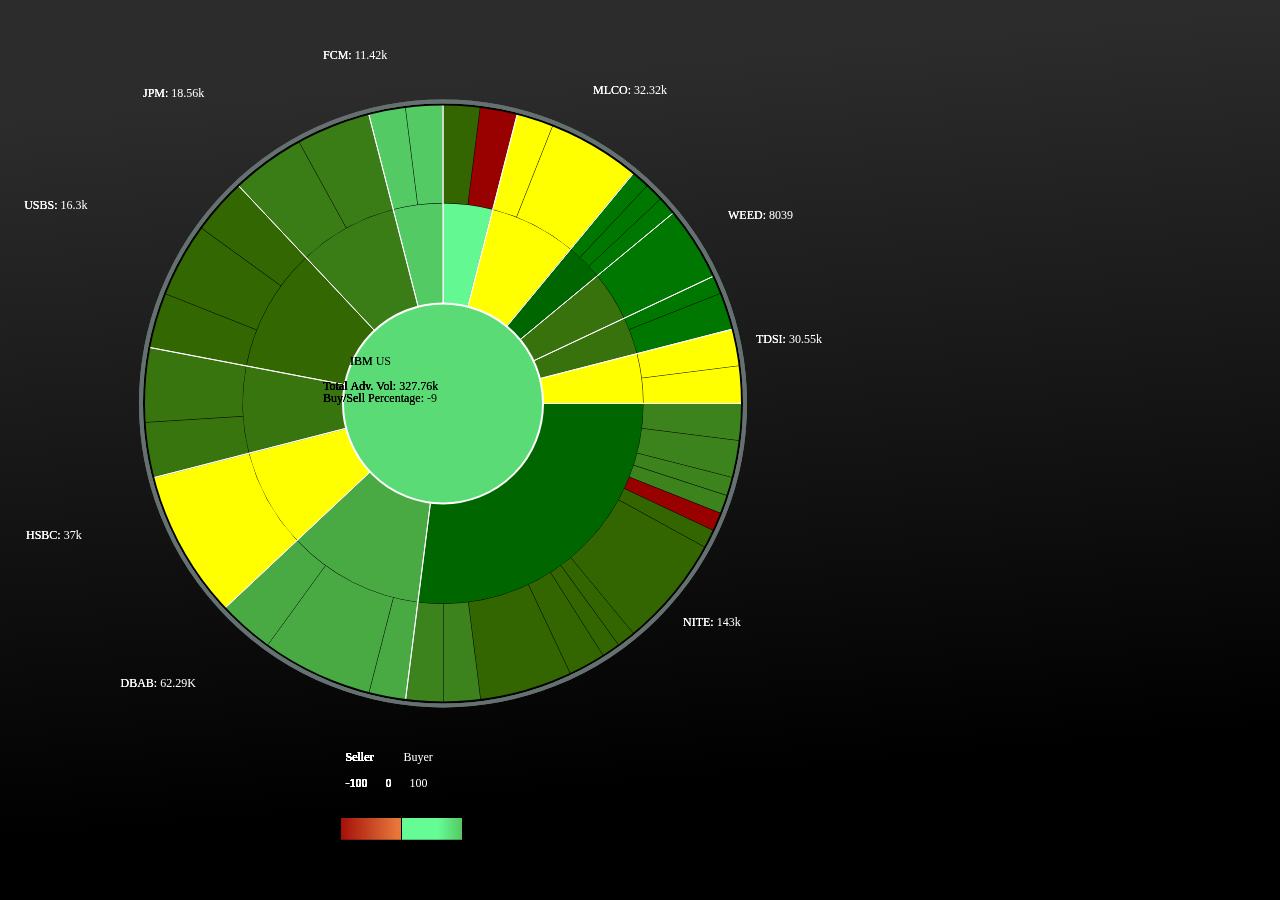
<file: projects/SIDE/side.html>
<html>
  <head>
   <link rel="stylesheet" type="text/css" href="side.css"/>
  <script type="text/javascript" src="side.js"></script>
 
  <style>
  </style>
  </head>
 
 <body>
    <div id='canvasDiv'></div>
 </body>
 
 <script type="text/javascript">
 /* Charlotte Lee Sept 2012
     This is use to create pie chart prototype similar to imap*/

    sidePie(0);
    window.onresize = function(event) {
    sidePie(1);
}
 
 </script>

</html>
</file>
<file: B1_BICO_Picture/styles/main.css>
@font-face {
	font-family: 'Bloomberg_Prop';
	src: url('../fonts/Bloomberg-PropU_I.eot');
	src: url('../fonts/Bloomberg-PropU_I.eot?#iefix') format('embedded-opentype'),
	    url('../fonts/Bloomberg-PropU_I.ttf') format('truetype');
}

@font-face {
	font-family: 'Bloomberg_Prop_Bold';
 	src: url('../fonts/Bloomberg-PropU_B-Bold.eot');
	src: url('../fonts/Bloomberg-PropU_B-Bold.eot?#iefix') format('embedded-opentype'),
	    url('../fonts/Bloomberg-PropU_B-Bold.ttf') format('truetype');
}

@font-face {
	font-family: 'Bloomberg_Crix';
 	src: url('../fonts/Bloomberg-PropCrixU_A-Regular.eot');
	src: url('../fonts/Bloomberg-PropCrixU_A-Regular.eot?#iefix') format('embedded-opentype'),
	    url('../fonts/Bloomberg-PropCrixU_A-Regular.ttf') format('truetype');
}

@font-face {
	font-family: 'Lucida_Console';
 	src: url('../fonts/lucon.eot');
	src: url('../fonts/lucon.eot?#iefix') format('embedded-opentype'),
	    url('../fonts/lucon.ttf') format('truetype');
}

@font-face {
	font-family: 'Segoe_UI';
 	src: url('../fonts/segoeui.eot');
	src: url('../fonts/segoeui.eot?#iefix') format('embedded-opentype'),
	    url('../fonts/segoeui.ttf') format('truetype');
}

@font-face {
	font-family: 'Avenir_demi';
	src: url('../fonts/AvenirNextMForBBG-Demi.ttf') format("truetype");
	src: url('../fonts/AvenirNextMForBBG-Demi.woff') format("woff");
}

@font-face {
	font-family: 'Avenir_bold';
	src: url('../fonts/AvenirNextMForBBG-Bold.ttf') format("truetype");
	src: url('../fonts/AvenirNextMForBBG-Bold.woff') format("woff");
}

@font-face {
	font-family: 'Avenir_reg';
	src: url('../fonts/AvenirNextMForBBG-Regular.ttf') format("truetype");
	src: url('../fonts/AvenirNextMForBBG-Regular.woff') format("woff");
}

* {
	margin: 0;
	padding: 0;
}

html {
	font-family: 'Bloomberg_Prop', sans-serif;
	-webkit-text-size-adjust: 100%;
	-ms-text-size-adjust: 100%;
	font-size: 1em;
	line-height: 1.42857143;
	/*height: 100%;*/
}

body {
	overflow: hidden;
	background: black;
	-webkit-font-smoothing: antialiased;
	/*height: 100%;*/
}

input {
	font-family: inherit;
	line-height: normal;
	border-radius: 0;
	border: none;
}

textarea:focus, input:focus {
	outline: 0;
}

a {
	background-color: transparent;
}
a:active,
a:hover {
	outline: 0;
}

.app-container {
	position: absolute;
	left: 0;
	top: 0;
	right: 0;
	bottom: 0;
	overflow: hidden;
}

.app-container.desk,
.app-container.conference,
.app-container.laptop1440 {
	top: 50%;
	left: 50%;
	right: auto;
	bottom: auto;
}

.app-container.desk {
	width: 2560px;
	height: 1440px;
	margin: -720px 0 0 -1280px;
}

.app-container.conference {
	width: 1920px;
	height: 1080px;
	margin: -540px 0 0 -960px;
}

.app-container.laptop1440 {
	width: 1440px;
	height: 900px;
	margin: -450px 0 0 -720px;
}

.sprite {
	background-image: url(../images/bb2-sprites.png);
	background-size: 40.0em 57.6em;*/ /* Update this if sprite sheet dimensions change !!! */
}

.sprite-4x {
	background-image: url(../images/bb2-sprites.png);
	background-size: 10.0em 14.4em; /* Quarter size - Update this if sprite sheet dimensions change !!! */
}

.clearfix:before,
.clearfix:after {
  content: "";
  display: table;
}
 
.clearfix:after {
  clear: both;
}
 
.clearfix {
  zoom: 1; /* ie 6/7 */
}

.btn {
	border: none;
	background-color: transparent;
	font-size: inherit;
}

.btn:active, .btn:focus {
	outline: 0;
}

.disable-select {
	-webkit-user-select: none;  
	-moz-user-select: none;    
	-ms-user-select: none;      
	user-select: none;
}

.absolute-fill {
	position: absolute;
	left: 0;
	top: 0;
	right: 0;
	bottom: 0;
}

.relative-fill {
	position: relative;
	width: 100%;
	height: 100%;
}

.table-expand {
	display: table;
	width: 100%;
	height: 100%;
}

.cell {
	display: table-cell;
	/*position: relative;*/
}

.cell-spacer {
	display: table-cell;
	position: relative;
	width: 100%;
}

.row {
	display: table-row;
}

.row-auto {
	display: table-row;
	height: auto;
}

.row-expand {
	display: table-row;
	height: 100%;
}

.transparent {
	opacity: 0;
}

.absolute {
	position: absolute;
}

.relative {
	position: relative;
}

.transition-all {
	transition: all 0.3s ease-in;
}

.no-events {
	pointer-events: none;
}

.hide-overflow {
	overflow: hidden;
}

/* These are used for simulations */

.pointer {
	width: 17px;
	height: 23px;
	background-image: url(../images/bb2-sprites.png);
	background-position: -2px -408px;
	-webkit-transform:translate3d(-1px,-3px,0);
	-moz-transform:translate3d(-1px,-3px,0);
	-ms-transform:translate3d(-1px,-3px,0);
	-o-transform:translate3d(-1px,-3px,0);
	transform:translate3d(-1px,-3px,0);
}

.ns-resize {
	width: 14px;
	height: 27px;
	background-image: url(../images/bb2-sprites.png);
	background-position: -21px -408px;
	-webkit-transform:translate3d(-5px,-13px,0);
	-moz-transform:translate3d(-5px,-13px,0);
	-ms-transform:translate3d(-5px,-13px,0);
	-o-transform:translate3d(-5px,-13px,0);
	transform:translate3d(-5px,-13px,0);
}

.ew-resize {
	width: 28px;
	height: 13px;
	background-image: url(../images/bb2-sprites.png);
	background-position: -37px -408px;
	-webkit-transform:translate3d(-11px,-6px,0);
	-moz-transform:translate3d(-11px,-6px,0);
	-ms-transform:translate3d(-11px,-6px,0);
	-o-transform:translate3d(-11px,-6px,0);
	transform:translate3d(-11px,-6px,0);
}

.ne-sw-resize {
	width: 22px;
	height: 21px;
	background-image: url(../images/bb2-sprites.png);
	background-position: -67px -408px;
	-webkit-transform:translate3d(-9px,-10px,0);
	-moz-transform:translate3d(-9px,-10px,0);
	-ms-transform:translate3d(-9px,-10px,0);
	-o-transform:translate3d(-9px,-10px,0);
	transform:translate3d(-9px,-10px,0);
}

.nw-se-resize {
	width: 22px;
	height: 21px;
	background-image: url(../images/bb2-sprites.png);
	background-position: -91px -408px;
	-webkit-transform:translate3d(-9px,-10px,0);
	-moz-transform:translate3d(-9px,-10px,0);
	-ms-transform:translate3d(-9px,-10px,0);
	-o-transform:translate3d(-9px,-10px,0);
	transform:translate3d(-9px,-10px,0);
}

.move {
	width: 28px;
	height: 27px;
	background-image: url(../images/bb2-sprites.png);
	background-position: -115px -408px;
	-webkit-transform:translate3d(-12px,-13px,0);
	-moz-transform:translate3d(-12px,-13px,0);
	-ms-transform:translate3d(-12px,-13px,0);
	-o-transform:translate3d(-12px,-13px,0);
	transform:translate3d(-12px,-13px,0);
}

/* Windows styles --------------------------------------------- */

.bb-window-icon {
	position: absolute;
	width: 16px;
	height: 16px;
	left: 8px;
	top: 7px;
	background-image: url(../images/bb2-sprites.png);
	/*background-position: -74px -2px;*/
	background-position: -26px -27px;
	text-align: center;
	overflow: hidden;
}

.bb-window-title-box {
	position: absolute;
	left: 9px;
	/*right: 120px;*/ /* Depends on width of window controls  */
	right: 198px;
	top: 0;
	height: 29px;
	/*background-color: red; opacity: .2;*/
}

.bb-window-title-box > div {
	width: 100%;
	height: 100%;
	font-family: 'Segoe_UI';
	font-size: 12px;
	color: black;
	padding-top: 4px;
	padding-bottom: 4px;
	position: relative;
    display: inline-block;
    text-overflow: ellipsis;
    white-space: nowrap;
    overflow: hidden;
    margin-top: 2px;
}

.bb-window-title-box > div > span {
	margin-left: 20px;
}

.win .bb-window-title-box,
.win .bb-window-icon {
	display: none;
}

.always-on-top {
	z-index: 980;
}

.win {
	position: absolute;
	left: 0;
	top: 0;
	width: 960px;
	height: 820px;
	background-color: black;
	cursor: default;
	overflow: hidden;
}

.btn-gray,
.btn-gray2 {
	font-family: 'Bloomberg_Prop';
	color: #f2f2f2;
	font-size: inherit;
	letter-spacing: -0.01em;
	border-radius: 0.3em;
	border: 0.1em solid black;
	-webkit-box-shadow: inset 0 0.1em 0 0 rgba(255,255,255,.07);
	box-shadow: inset 0 0.1em 0 0 rgba(255,255,255,.07);
}

.btn-gray {
	background-color: #404040;
}

.btn-gray2 {
	background-color: #4e4e4e;
}

.btn-gray span,
.btn-gray2 span {
	font-size: 1.3em;
	line-height: 1.6em;
	padding: 0 0.5em;
}

.btn-gray:hover,
.btn-gray.hover {
	background-color: #575757;
}

.btn-gray2:hover,
.btn-gray2.hover {
	background-color: #666666;
}

.btn-gray:active,
.btn-gray2:active {
	background-color: #323232;
	-webkit-box-shadow: inset 0 0.1em 0 0 rgba(0,0,0,.2);
	box-shadow: inset 0 0.1em 0 0 rgba(0,0,0,.2);
}

.btn-gray.embossed,
.btn-gray2.embossed {
	-webkit-box-shadow: inset 0 0.1em 0 0 rgba(255,255,255,.07), 0 0.1em 0 0 rgba(255,255,255,.12);
	box-shadow: inset 0 0.1em 0 0 rgba(255,255,255,.07), 0 0.1em 0 0 rgba(255,255,255,.12);
}

.btn-gray.embossed:active,
.btn-gray2.embossed:active {
	-webkit-box-shadow: inset 0 0.1em 0 0 rgba(0,0,0,.2), 0 0.1em 0 0 rgba(255,255,255,.12);
	box-shadow: inset 0 0.1em 0 0 rgba(0,0,0,.2), 0 0.1em 0 0 rgba(255,255,255,.12);
}

.simulated .btn-gray:not(.hover):hover,
.simulated .btn-gray:not(.hover):active,
.simulated .btn-gray2:not(.hover):hover,
.simulated .btn-gray2:not(.hover):active {
	background-color: #404040;
	-webkit-box-shadow: inset 0 0.1em 0 0 rgba(255,255,255,.07);
	box-shadow: inset 0 0.1em 0 0 rgba(255,255,255,.07);
}

.win .content-box-new {
	position: absolute;
	top: 18px;
	left: 3px;
	right: 3px;
	bottom: 3px;
	overflow: hidden;
}

.win .content-box {
	position: absolute;
	left: 3px;
	right: 3px;
	top: 18px;
	bottom: 3px;
	overflow: hidden;
	border-radius: 0;
	border: none; /*1px solid transparent;*/
}

.win.maximized .content-box {
	left: 0;
	right: 0;
	bottom: 0;
	top: 15px;
}

.win .content-box-inner {
	position: absolute;
	left: 0;
	right: 0;
	top: 0;
	bottom: 0;
}

.login-bg-color {
	background-color: #131313;
}

.win .ctrls {
	position: absolute;
	top: 3px;
	right: 3px;
	width: 91px;
	height: 14px;
	border-left: 1px solid #828282;
	border-bottom: 1px solid #828282;
	z-index: 3;
}

.close-anim {
	transform: scale(.7);
	transform-origin: 50% 50%;
	opacity: 0;
	transition: transform 0.15s ease-out, opacity 0.15s ease-out;
}

.pre-open {
	transform: scale(.7);
	transform-origin: 50% 50%;
	opacity: 0;
}

.open-anim {
	transform: scale(1);
	transform-origin: 50% 50%;
	opacity: 1;
	transition: transform 0.1s ease-out, opacity 0.1s ease-out;
}

.win .bg {
	position: absolute;
	left: 1px;
	top: 1px;
	right: 1px;
	bottom: 1px;
	border-radius: 3px;
	border: 2px solid #828282;
	background-color: #a5a5a5;
	-pie-background: linear-gradient(#a5a5a5, #a5a5a5);
	behavior: url(styles/PIE.htc); /* Note this is relative to the html ! */
}

.win.minimized,
.win7.minimized {
	visibility: hidden;
}

.win.active .bg {
/*.active .win-bg {*/
	border-color: #d8d8d8;
	background: linear-gradient(to bottom, rgb(203,203,203) 0%, rgb(191,191,191) 43px, rgb(191,191,191) 100%);
	-pie-background: linear-gradient(#cbcbcb, #bfbfbf);
}

.win.maximized .bg {
	border: none;
	border-radius: 0;
	left: 0;
	top: 0;
	right: 0;
	bottom: 0;
}

.win.maximized .ctrls {
	right: 0;
	top: 0;
}

/*.active .win-ctrls, .active .win-ctrls > .win-burger*/
.win.active .ctrls, .win.active .ctrls > .win-burger {
	border-color: #777777;
}

.win-burger {
	position: absolute;
	left: 0;
	top: 0;
	width: 28px;
	height: 14px;
	border-right: 1px solid #828282;
	background-image: url(../images/bb2-sprites.png);
	background-position: -54px -83px;
}

.win-minimize {
	position: absolute;
	left: 28px;
	top: 0;
	width: 21px;
	height: 14px;
	border-right: 1px solid transparent;
	background-image: url(../images/bb2-sprites.png);
	background-position: -83px -83px;
}

.win-maximize {
	position: absolute;
	left: 48px;
	top: 0;
	width: 22px;
	height: 14px;
	border-left: 1px solid transparent;
	border-right: 1px solid transparent;
	background-image: url(../images/bb2-sprites.png);
	background-position: -105px -83px;
}

.maximized .win-maximize {
	background-position: -150px -83px;
}

.win-close {
	position: absolute;
	left: 69px;
	top: 0;
	width: 22px;
	height: 14px;
	border-left: 1px solid transparent;
	background-image: url(../images/bb2-sprites.png);
	background-position: -127px -83px;
}

/*.win-ctrls > *:hover*/
.win .ctrls > *:hover {
	background-color: #d2d2d2;
	border-color: #828282;
}

/*.active .win-ctrls > *:hover */
.win.active .ctrls > *:hover {
	background-color: #ededed;
	border-color: #777777;
}

/*.win-ctrls > *:active, .win-ctrls > *:active:hover*/
.win .ctrls > *:active, .win .ctrls > *:active:hover {
	background-color: #a2a2a2;
	border-color: #777777;
} 

.simulated .win-ctrls > *:hover,
.simulated .active .win-ctrls > *:hover,
.simulated .win-ctrls > *:active,
.simulated .win-ctrls > *:active:hover {
	background-color: transparent;
	border-color: transparent;
}

.simulated .win-burger:hover,
.simulated .win-burger:active,
.simulated .win-burger:active:hover {
	border-color: #828282;
}

.simulated .active .win-burger:hover {
	border-color: #777777;
}

.win-inner {
	position: absolute;
	left: 3px;
	top: 3px;
	right: 3px;
	bottom: 3px;
	/*overflow: hidden;*/
}

.maximized .win-inner {
/*.docked .win-inner {*/
	left: 0;
	top: 0;
	right: 0;
	bottom: 0;
}

.drag-bar {
	font-size: 62.5%;
	/* TODO : vary the height of this depending on whether system chrome is on */
	position: absolute;
	left: 0;
	top: 0;
	right: 0;
	height: 5.8em;
	/*background-color: red; opacity: .2;*/
}

.win-main {
	position: absolute;
	left: 0;
	top: 86px; /* this changes when there's a 'subnav bar' */
	right: 0;
	bottom: 35px; /* FPO - makes room for bottom bar */
	background-color: black; /* #6666cc; */
	border-left: 1px solid black;
	border-right: 1px solid black;
	overflow: hidden;
}

.win .control-bar {
	position: relative;
	height: 42px;
	min-width: 326px; /* 250px; */
	margin-top: 43px;
	background-color: #292929;
	border: 1px solid black;
}

.cmd {
	position: absolute;
	height: 29px;
	left: 65px;
	right: 162px; /* 87px; */
	top: 7px;
	background-color: black;
	border-bottom: 1px solid #424242;
}

.cmd-inner {
	position: relative;
	height: 25px;
	margin: 1px 9px 0 1px;
}

.cmd-input {
	width: 100%;
	height: 25px;
	color: white;
	font-size: 14px;
	background-color: black;
	border: 1px solid #003367;
	padding-left: 6px;
	text-transform: uppercase;
}

.cmd-input:focus {
	border-color: #3c9fff;
}

.win .win-tab {
	position: absolute;
	width: 20.1em;
	height: 2.9em;
	/*left: .1em;*/
	background-position: -0.2em -5.0em;
	/*background-image: url(../images/tab.png);*/
}

.tab-group {
	position: absolute;
	width: 1.5em;
	height: 1.5em;
	left: 15.1em;
	top: 0.7em;
	background-position: -0.2em -8.2em;
}

.tab-group:hover {
	background-position-x: -1.9em ;
}

.tab-group:active {
	background-position-x: -3.6em ;
}

.simulated .tab-group:hover,
.simulated .tab-group:active {
	background-position-x: -2.0em ;
}

.tab-close {
	position: absolute;
	width: 1.5em;
	height: 1.5em;
	background-position: -0.2em -9.9em;
}

.tab-close:hover {
	background-position-x: -1.9em ;
}

.tab-close:active {
	background-position-x: -3.6em ;
}

.simulated .tab-close:hover ,
.simulated .tab-close:active {
	background-position-x: -0.2em ;
}

.win .tab-close {
	left: 17.0em;
	top: 0.7em;
}

.tab-text {
	position: absolute;
	max-width: 17.0em;
	letter-spacing: .02em;
	color: white;
	/*background-color: red;
	opacity: .5;*/
}

.win .tab-text {
	left: 1.6em;
	top: 0.8em;
}

.tab-text > span {
	font-size: 130%;
	cursor: default;
}

.tab-text .subtitle {
	color: #bdbdbd;
	letter-spacing: -0.01em;
	margin-left: 0.3em;
}

.win .new-tab {
	position: absolute;
	left: 20.3em;
	top: 0.2em;
	width: 2.3em;
	height: 2.3em;
	background-position: -0.2em -11.6em;
}

.win .new-tab:hover {
	background-position-x: -2.7em ;
}

.win .new-tab:active {
	background-position-x: -7.7em ;
}

.win .new-tab:active:hover {
	background-position-x: -5.2em ;
}

.simulated .win .new-tab:hover,
.simulated .win .new-tab:active,
.simulated .win .new-tab:active:hover {
	background-position-x: -0.2em ;
}

.se-resize {
	cursor: se-resize;
	position: absolute;
	right: 0;
	bottom: 0;
	width: 8px;
	height: 8px;
	/*background-color: rgba(255, 0, 0, 0.2);*/
}

.sw-resize {
	cursor: sw-resize;
	position: absolute;
	left: 0;
	bottom: 0;
	width: 8px;
	height: 8px;
	/*background-color: rgba(255, 0, 0, 0.2);*/
}

.nw-resize {
	cursor: nw-resize;
	position: absolute;
	left: 0;
	top: 0;
	width: 8px;
	height: 8px;
	/*background-color: rgba(255, 0, 0, 0.2);*/
}

.ne-resize {
	cursor: ne-resize;
	position: absolute;
	top: 0;
	right: 0;
	width: 8px;
	height: 8px;
	/*background-color: rgba(255, 0, 0, 0.2);*/
}

.s-resize {
	cursor: s-resize;
	position: absolute;
	left: 8px;
	right: 8px;
	bottom: 0;
	height: 6px;
	/*background-color: rgba(0, 0, 255, 0.2);*/
}

.n-resize {
	cursor: n-resize;
	position: absolute;
	left: 8px;
	right: 8px;
	top: 0;
	height: 6px;
	/*background-color: rgba(0, 0, 255, 0.4);*/
}

.e-resize {
	cursor: e-resize;
	position: absolute;
	top: 8px;
	bottom: 8px;
	right: 0;
	width: 6px;
	/*background-color: rgba(0, 0, 255, 0.2);*/
}

.w-resize {
	cursor: e-resize;
	position: absolute;
	top: 8px;
	bottom: 8px;
	left: 0;
	width: 6px;
	/*background-color: rgba(0, 0, 255, 0.2);*/
}

.simulated .se-resize,
.simulated .sw-resize,
.simulated .nw-resize,
.simulated .ne-resize,
.simulated .s-resize,
.simulated .n-resize,
.simulated .e-resize,
.simulated .w-resize {
	cursor: default;
}

.maximized .resizer,
/*.docked .resizer,*/
.locked .resizer {
	visibility: hidden;
}

body.se-cursor-global, body.se-cursor-global * {
	cursor: se-resize !important;
}
body.sw-cursor-global, body.sw-cursor-global * {
	cursor: sw-resize !important;
}
body.nw-cursor-global, body.nw-cursor-global * {
	cursor: nw-resize !important;
}
body.ne-cursor-global, body.ne-cursor-global * {
	cursor: ne-resize !important;
}
body.s-cursor-global, body.s-cursor-global * {
	cursor: s-resize !important;
}
body.e-cursor-global, body.e-cursor-global * {
	cursor: e-resize !important;
}
body.n-cursor-global, body.n-cursor-global * {
	cursor: n-resize !important;
}
body.w-cursor-global, body.w-cursor-global * {
	cursor: w-resize !important;
}
body.move-cursor-global, body.move-cursor-global * {
	cursor: move !important;
}
body.drag-cursor-global, body.drag-cursor-global * {
	cursor: default !important;
}

.tooltip {
	position: absolute;
	left: 0;
	top: 0;
	font-size: 12px;
	padding: 1px 8px 1px 8px;
	background: white;
	border: 1px solid #333333;
	z-index: 998;
	border-radius: 3px;
	letter-spacing: .3px;
	white-space: nowrap;
	pointer-events: none;
}

.gradient-tooltip {
	border-color: #767676;
	background: linear-gradient(to bottom, rgb(255, 255, 255) 0%, rgb(228,229,240) 100%);
	-webkit-box-shadow:  4px 2px 3px 1px rgba(0, 0, 0, 0.4);
	box-shadow:  4px 2px 3px 1px rgba(0, 0, 0, 0.4);
}

.yellow-tooltip {
	background: #ffffe1;
	border-color: #646464;
	border-radius: 0;
	padding: 0 2px 0 2px;
	font-family: 'Segoe_UI';
	letter-spacing: 0;
}

.zoom-tip {
	white-space: nowrap;
	position: absolute;
	left: 0;
	top: 0;
	font-size: 14px;
	letter-spacing: .8px;
	padding: 11px 9px 11px 9px;
	color: #c6c6c6;
	background-color: rgba(30, 30, 30, .9);
	border: 1px solid rgba(0, 0, 0, .9);
	z-index: 999;
	border-radius: 3px;
}

.zoom-tip .inner-border {
	border: 1px solid rgba(255, 255, 255, .9);
}

.zoom-menu-ctrls,
.number-of-lines-ctrls {
	display: inline-block;
	vertical-align: top;
	height: 0;
	width: auto;
	margin-left: 0.5em;
}

.number-of-lines-ctrls {
	margin-left: 0.8em;
	margin-right: 0.8em;
}

/* --------------- Scale buttons ----------- */

.scale-ctrls-title {
	padding-top: 0.2em;
}

.scale-ctrls {
	display: inline-block;
}

.scale-btn {
	display: inline-block;
	position: relative;
	padding-bottom: 1.4em;
}

.scale-btn:not(:last-child) {
	margin-right: 1.0em;
}

.scale-label {
	display: inline-block;
	position: absolute;
	color: #33c3ff;
	bottom: 0;
	left: 50%;
	transform: translateX(-50%);
	white-space: nowrap;
	font-size: 110%;
	visibility: hidden;
	-webkit-backface-visibility: hidden;
}

.scale-btn .icn {
	display: inline-block;
	position: relative;
	height: 3.5em;
	background-position-y: -24.4em;
}

.scale-btn.select .icn {
	background-position-y: -28.1em;
}

.scale-btn.select .scale-label {
	visibility: visible;
}

.scale-ctrls:hover .scale-btn.select .icn {
	background-position-y: -24.4em;
}

.scale-ctrls:hover .scale-btn.select .scale-label {
	visibility: hidden;
}

.scale-btn:hover .icn,
.scale-ctrls .scale-btn.select:hover .icn {
	background-position-y: -28.1em;
}

.scale-btn:hover .scale-label,
.scale-ctrls .scale-btn.select:hover .scale-label {
	visibility: visible;
}

.scale-btn[data-id="tiny"] .icn {
	width: 1.4em;
	background-position-x: -0.2em;
}

.scale-btn[data-id="small"] .icn {
	width: 1.8em;
	background-position-x: -1.8em;
}

.scale-btn[data-id="normal"] .icn {
	width: 2.2em;
	background-position-x: -3.8em;
}

.scale-btn[data-id="large"] .icn {
	width: 2.6em;
	background-position-x: -6.2em;
}

.scale-btn[data-id="xl"] .icn {
	width: 3.1em;
	background-position-x: -9.0em;
}

.scale-btn[data-id="full"] .icn {
	width: 3.4em;
	background-position-x: -12.3em;	
}

/* --------------- End scale buttons ----------- */

.minus-btn,
.plus-btn,
.zoom-reset,
.full-screen {
	margin-left: 0.2em;
	margin-right: 0.2em;
}

.zoom-menu-ctrls > span,
.number-of-lines-ctrls > span {
	display: inline-block;
	vertical-align: top;
	color: white;
	text-align: center;
}

.zoom-menu-ctrls > span {
	width: 3.0em;
}

.number-of-lines-ctrls > span {
	width: 2.0em;
}

.minus-btn,
.plus-btn,
.zoom-reset,
.full-screen {
	display: inline-block;
	height: 2.1em;
}

.zoom-menu-ctrls .minus-btn,
.zoom-menu-ctrls .plus-btn,
.zoom-menu-ctrls .zoom-reset,
.zoom-menu-ctrls .full-screen {
	margin-top: -0.1em;
}

.minus-btn,
.plus-btn {
	/*width: 1.9em;*/
	width: 2.1em;
}

.minus-btn {
	background-position: -.2em -15.2em;
}

.plus-btn {
	background-position: -.2em -17.3em;
}

.zoom-reset {
	width: 4.0em;
	position: relative;
}

.zoom-reset > span {
	position: absolute;
	left: 0;
	right: 0;
	top: -0.05em;
	color: white;
	padding: 0;
}

.zoom-level {
	display: inline-block;
	width: 4.6em;
	height: 2.1em;
	background-position: -.2em -20.0em;
}

.full-screen {
	/*width: 2.1em;*/
	width: 2.0em;
	background-position: -.2em -19.4em;
}

.dummy-content {
	margin-top: 3.0em;
	margin-left: 2.4em;
	font-size: 1.8em;
	letter-spacing: .07em;
	color: #fffaa0;
}

.fav-btn {
	font-family: 'Bloomberg_Prop';
	color: #d8d8d8; /*#f2f2f2;*/
	background-color: #337e40;
	font-size: inherit;
	border-radius: 0.25em;
	border: 0.1em solid black;
	-webkit-box-shadow: inset 0 0.1em 0 0 rgba(255,255,255,.125), 0 0.1em 0 0 rgba(255,255,255,.08);
	box-shadow: inset 0 0.1em 0 0 rgba(255,255,255,.125), 0 0.1em 0 0 rgba(255,255,255,.08);
	margin-left: 0.4em;
	margin-bottom: 0.2em;
	padding-left: 0.7em;
	padding-right: 0.7em;
	padding-top: 0.5em;
	padding-bottom: 0.5em;
}

.single-line-radio {
	margin-bottom: 1px;
}

/*///////////////////////		 Zoom icons (currently used only in Settings window) 		////////////////////////////////*/

.zoomIcnBtn {
	position: relative;
	height: 53px;
	/*background-color: #6666ff;*/
}

.zoomIcnBtn .icon {
	position: absolute;
	left: 7px;
	top: 0;
	height: 33px;
	background-image: url(../images/bb2-sprites.png);
	background-position-y: -271px;
}

.zoomIcnBtn .text {
	font-family: 'Bloomberg_Prop';
	visibility: hidden;
	color: #33c3ff;
	font-size: 12px;
	position: absolute;
	white-space: nowrap;
	bottom: 0;
	left: -6px;
	right: -6px;
	text-align: center;
	height: 16px;
	line-height: 16px;
	/*background-color: rgba(255,255,255, .3);*/
}

.zoomIcnBtn:hover .icon,
.zoomIcnBtn.select .icon {
	background-position-y: -306px;
}

.zoomIcnBtn:hover .text,
.zoomIcnBtn.select .text {
	visibility: visible;
}

.zoomIcnBtn.tiny {
	width: 30px;
}

.zoomIcnBtn.tiny .icon {
	background-position-x: -2px;
	width: 16px;
}

.zoomIcnBtn.small {
	width: 34px;
	margin-left: 10px;
}

.zoomIcnBtn.small .icon {
	background-position-x: -20px;
	width: 20px;
}

.zoomIcnBtn.normal {
	width: 38px;
	margin-left: 13px;
}

.zoomIcnBtn.normal .icon {
	background-position-x: -42px;
	width: 24px;
}

.zoomIcnBtn.large {
	width: 42px;
	margin-left: 15px;
}

.zoomIcnBtn.large .icon {
	background-position-x: -68px;
	width: 28px;
}

.zoomIcnBtn.xl {
	width: 47px;
	margin-left: 17px;
}

.zoomIcnBtn.xl .icon {
	background-position-x: -98px;
	width: 33px;
}

.zoomIcnBtn.huge {
	width: 52px;
	margin-left: 19px;
}

.zoomIcnBtn.huge .icon {
	background-position-x: -133px;
	width: 38px;
}

/*///////////////////////		 End zoom icons  		////////////////////////////////*/

.win.customize {
	width: 400px;
	height: 300px;
	font-size: 62.5%;
}

/* Use a single class for the next two instead of nested selectors ??? */

.win.customize .title,
.bloomberg-settings .title,
.bloomberg-bar .title { 
	position: absolute;
	left: 6px;
	top: 0;
	height: 15px;
	font-size: 10.5px;
	line-height: 15px;
	letter-spacing: 0.15px;
	color: #303030;
}

.win.customize .drag-bar,
.win.bloomberg-settings .drag-bar,
.bloomberg-bar .drag-bar {
	height: 15px;
}

.win.customize .ctrls,
.win.bloomberg-settings .ctrls {
	width: 21px;
	right: 3px;
	top: 3px;
	border-left: 1px solid #828282; 
	border-bottom: 1px solid transparent;
}

.win.customize .win-close,
.win.bloomberg-settings .win-close {
	left: auto;
	right: 0;
}

.win.add-to-favorites {
	/* width: 493px;
	height: 429px; */ /* OLD */
	width: 376px;
	height: 271px;
}

.win.add-to-favorites .main {
	position: absolute;
	left: 0;
	right: 0;
	top: 15px;
	bottom: 0;
	background-color: #292929;
}

/*   ---------------------  New inner window styles --------------------------------  */

.side-panel {
	position: absolute;
	left: 0;
	top: 2.7em; /* Same height as tabs */
	width: 19.0em;
	/*width: 25.0em;*/
	/*top: 27px;*/ /* Same height as tabs */
	/*width: 250px*/;
	bottom: 0;
	background-color: #292929;
	color: white;
	z-index: 2; /* places it in front of the drag bar */
}

.side-panel-off .side-panel {
	width: 0;
	overflow: hidden;
}

.tabs-off .side-panel {
	top: 0;
}

.side-panel-btns {
	position: absolute;
	left: .6em;
	top: .6em;
	width: 11.2em;
	height: 2.9em;
	-webkit-box-shadow: 0 0.1em 0 0 rgba(255,255,255,.08);
	box-shadow: 0 0.1em 0 0 rgba(255,255,255,.08);
	border-radius: 0.25em;
}

.side-panel-btn {
	position: absolute;
	/*font-family: 'Bloomberg_Prop';*/
	color: #d8d8d8; /*#f2f2f2;*/
	background-color: #383838;
	font-size: inherit;
	border-radius: 0.3em;
	border: 0.1em solid #181818;
	-webkit-box-shadow: inset 0 0.1em 0 0 rgba(255,255,255,.09);
	box-shadow: inset 0 0.1em 0 0 rgba(255,255,255,.09);
	top: 0; /*.6em;*/
	width: 3.6em;
	height: 2.7em;
	background-position-y: -17.3em;
}

.side-panel-btn:hover {
	background-color: #4d4d4d;
}

.side-panel-btn:active {
	background-color: #232323;
	-webkit-box-shadow: inset 0 0.1em 0 0 rgba(0,0,0,.2);
	box-shadow: inset 0 0.1em 0 0 rgba(0,0,0,.2);
}

.side-panel-btn.close-btn {
	top: 0.9em;
	right: .6em;
	width: 2.2em;
	height: 2.2em;
	background-position: -14.5em -20.2em;
	background-color: transparent;
	border-color: transparent;
	-webkit-box-shadow: none;
	box-shadow: none;
}

.side-panel-btn.close-btn:hover {
	background-color: #383838;
	border-color: #181818;
	-webkit-box-shadow: inset 0 0.1em 0 0 rgba(255,255,255,.09);
	box-shadow: inset 0 0.1em 0 0 rgba(255,255,255,.09);
}

.side-panel-btn.close-btn:active {
	background-color: #232323;
	-webkit-box-shadow: inset 0 0.1em 0 0 rgba(0,0,0,.2);
	box-shadow: inset 0 0.1em 0 0 rgba(0,0,0,.2);
}

.side-panel-btn.related-btn {
	left: 0; /*.6em;*/
	border-right: none;
	border-top-right-radius: 0;
	border-bottom-right-radius: 0;
	background-position-x: -5.5em;
}

.side-panel-btn.favorites-btn {
	left: 3.7em; /*4.3em;*/
	border-radius: 0;
	background-position-x: -9.3em;
}

.side-panel-btn.history-btn {
	left: 7.5em; /*8.1em;*/
	border-left: none;
	border-top-left-radius: 0;
	border-bottom-left-radius: 0;
	background-position-x: -13.1em;
}

.side-panel-btn.selected {
	background-color: #144373;
	box-shadow: none;
}

.win-right {
	position: absolute;
	top: 0;
	left: 19.0em;
	/*left: 25.0em;*/ /* same as woidth of open side panel */
	/*left: 250px;*/
	right: 0;
	bottom: 0;
	z-index: 2; /* places it in front of the drag bar */
}

.side-panel-off .win-right {
	left: 0;
}

.win-right > .relative-fill {
	display: table;
	/*height: 100%;
	width: 100%;*/
}

/*.tabs {
	position: relative;
	height: 2.9em;
}

.tabs-off .tabs {
	height: 0;
	display: none;
}

.tabs-border {
	position:absolute;
	left:  20.2em;
	right: 0;
	bottom: 0;
	height: 0.1em;
	border-bottom: 0.1em solid #bec2c7;
}*/

.bookmarks,
.favorites {
	position: relative;
	/*min-height: 4.1em;*/
	background-color: #292929;
	line-height: 1.8em;
	padding-top: 0.5em;
	padding-bottom: 0.2em;
	/*background-color: #66c466;*/
}

.bookmarks .divider,
.favorites .divider {
	/* TODO: This divider needs to scale */
	position:absolute;
	left: 0;
	right: 0;
	bottom: 0;
	height: 0.2em;
	background-image: url([data-uri]);
	background-size: 100% 100%;
}

.favorites-off .favorites {
	height: 0;
	display: none;
}

.win-right .top {
	display: table-row;
	height: auto;
}

.win-right .bottom {
	display: table-row;
	height: 100%;
}

.content-holder {
	position: absolute;
	top: 0;
	left: 0;
	right: 0;
	bottom: 2.7em; /* Ad's height */
	background-color: black;
	overflow: hidden;
}

.ad-box {
	position: absolute;
	height: 2.8em;
	bottom: 0;
	right: 0;
	left: 19.0em; /* Width of open side-panel */
	background-color: black;
}

.side-panel-off .ad-box {
	left: 0;
}

.ad {
	position: absolute;
	top: 0;
	left: 0;
	bottom: 0;
	right: 0;
	background-color: #336633;
}

.ipanel-off .ad {
	height: 0;
}

.ipanel-off .content-holder {
	bottom: 0;
}

.win7 .ipanel-off .content-holder {
	height: 0.1em;
}

.tabs-off.favorites-off.command-line-off .top .cell {
	font-size: 0;
	line-height: 0;
}

/*.styled-select {
	width: 98px;
	height: 18px;
	overflow: hidden;
	background: url(../images/combo_arrow.png) no-repeat right #ff9e24;
	border: 1px solid black;
	border-radius: 2px;
}

.styled-select select {
	background: transparent;
	width: 98px;
	height: 18px;
	padding-left: 5px;
	font-size: 12px !important;
	font-family: 'Bloomberg_Prop' !important;
	line-height: 12px !important;
	border: 0;
	-webkit-appearance: none;
}*/

.frozen-cover {
	z-index: 99;
	/*background-color: red;
	opacity: .2;*/
}

/* ------------------------------- 		 Command bar 		----------------------------------------*/

/* TODO: Change the min height of the win7 bg gradient to ems */

.command-bar {
	position: relative;
	background-color: #292929;
	color: white;
	height: 3.1em;
	overflow: hidden;
}

.command-bar-wrap {
	padding-top: 0.4em;
	border-bottom: .1em solid #1d1d1d;
}

.command-line-off .command-bar {
	height: 0;
	display: none;
}

.command-bar-table {
	display: table;
	width: 100%;
	/*height: 2.9em;*/ /* OLD */
	height: 2.3em;
	/*background-color: #292929;*/
	line-height: 0;
}

.btn-cmd {
	position: relative;
	font-family: 'Bloomberg_Prop';
	color: #d8d8d8; /*#f2f2f2;*/
	background-color: #383838;
	font-size: inherit;
	border-radius: 0.25em;
	border: 0.1em solid black;
	-webkit-box-shadow: inset 0 0.1em 0 0 rgba(255,255,255,.125);
	box-shadow: inset 0 0.1em 0 0 rgba(255,255,255,.125);
	height: 2.3em;
}

.btn-cmd span {
	font-size: 1.1em;
	line-height: 1.1em;
}

.btn-cmd:hover {
	background-color: #4d4d4d;
}

.btn-cmd:active {
	background-color: #232323;
	-webkit-box-shadow: inset 0 0.1em 0 0 rgba(0,0,0,.2);
	box-shadow: inset 0 0.1em 0 0 rgba(0,0,0,.2);
}

.simulated .btn-cmd:not(.hover):hover,
.simulated .btn-cmd:not(.hover):active {
	background-color: #383838;
	-webkit-box-shadow: inset 0 0.1em 0 0 rgba(255,255,255,.125);
	box-shadow: inset 0 0.1em 0 0 rgba(255,255,255,.125);
}

.back {
	margin-left: .5em;
	width: 2.2em;
	border-right: none;
	border-top-right-radius: 0;
	border-bottom-right-radius: 0;
	background-position: -.2em -24.8em;
}

.forward {
	width: 2.2em;
	border-right: none;
	border-radius: 0;
	background-position: -2.5em -24.8em;
}

.msg {
	width: 2.4em;
	border-radius: 0;
	background-position: -4.8em -24.8em;
}

.burger {
	right: .4em;
	width: 2.4em;
	border-radius: 0;
	background-position: -7.2em -24.8em;
}

.related {
	/*right: 3.2em;*/
	width: 5.4em;
	border-radius: 0;
}

.go {
	/*right: 9.0em;*/
	width: 3.0em;
	border-left: none;
	border-top-left-radius: 0;
	border-bottom-left-radius: 0;
	background-color: #337e40;
}

.go:active {
	background-color:#232323;
}

.go:hover, .go:active:hover {
	background-color:#3a8f49;
}

.go.disabled, .go.disabled:hover, .go.disabled:active,
.forward:hover, .forward:active {
	background-color:#383838;
	-webkit-box-shadow: inset 0 0.1em 0 0 rgba(255,255,255,.125);
	box-shadow: inset 0 0.1em 0 0 rgba(255,255,255,.125);
}

.cmd-input-box {
	position: absolute;
	left: 0.1em;
	top: 0.1em;
	right: 0.1em;
	bottom: 0.1em;
	border: 0.1em solid #003367; 
	overflow: hidden;
	text-align: right;
	white-space: nowrap;
}

.cmd-input-box.focus {
	border-color: #3c9fff;
}

.min-border .cmd-input-box {
	border-width: 1px;
}

.bb .content-cell {
	overflow: hidden;
}

.bb-cmd-input {
	position: relative;
	width: 100%;
	height: 100%;
	color: white;
	background: transparent;
	text-transform: uppercase;
	font-size: 120%;
	padding-left: .5em;
}

.bb-cmd-input-wrap {
	position: absolute;
	left: 0;
	top: 0;
	bottom: 0;
	right: 0.5em;
}

.cmd-input-box .spacer {
	display: inline-block;
	position: relative;
	width: 10.0em;
}

.down-caret {
	position: relative;
	display: inline-block;

	/*background-image: url(../images/bb2-sprites.png);*/
	/*background-size: 6.6em 13.5em;*/

	font-size: 80%;
	width: .6em;
	height: .9em;
	background-position: -.65em -3.8em;
	transform: rotate(0.25turn) scale(0.75);
	padding-bottom: 0.15em;
	opacity: 0.5;
}

 /* Quarter size - Update this if sprite sheet dimensions change !!! */
 /*
.down-caret,
.menu-right-caret {
	background-image: url(../images/bb2-sprites.png);
	background-size: 10.0em 14.4em;
}
*/

.menu-header {
	font-family: 'Bloomberg_Prop_Bold';
	color: white;
	letter-spacing: .01em;
	font-size: 120%;
	padding-left: 0.6em;
	padding-bottom: 0.4em;
}

.simulated .command-dropdown:not(.hover):hover {
	color: #9e9e9e;
	background-color: transparent;
}

.simulated .command-dropdown:not(.hover):hover .down-caret {
	opacity: 0.5;
}

/* ---------------------------------------------------------- */

.non-bb-tabs {
	position: absolute;
	left: 0;
	right: 0;
	height: 24px;
	box-sizing: border-box;
	border-bottom: 2px solid #7b7b7b;
}

.non-bb-tabs .tab-btn {
	position: relative;
	display: inline-block;
	vertical-align: top;
	height: 22px;
	line-height: 22px;
	font-family: 'Bloomberg_Prop';
	font-size: 12px;
	letter-spacing: 0.25px;
	color: #bfbfbf;
	border-top-left-radius: 4px;
	border-top-right-radius: 4px;
	border-bottom: 1px solid #434343;
	background-color: #4d4d4d;
	box-sizing: border-box;
	padding-left: 12px;
	padding-right: 12px;
	margin-left: 2px;
	cursor: default;
}

.non-bb-tabs .tab-btn:first-child {
	margin-left: 0;
}

.non-bb-tabs .tab-btn:active {
	background-color: #323232;
}

.non-bb-tabs .tab-btn.selected {
	background-color: #7b7b7b;
	color: white;
	border-color: transparent;
}

.non-bb-tabs .tab-btn:hover {
	background-color: #626262;
	border-color: #565656;
}

/* Multiply normal em size (.1) by 100 / font-size */

.func-main {
	position: absolute;
    top: 2.7em;
    right: 0;
    left: 0;
    bottom: 0;
}

.func-title-bar {
	position: absolute;
	display: table;
	height: 2.7em;
	width: 100%;
	background-color: #202020;
	box-sizing: border-box;
	border-left: 0.1em solid #181818;
	border-right: 0.1em solid #181818;
	border-bottom: 0.1em solid #181818;
}

.func-title-bar .left {
	display: table-cell;
	height: 100%;
	width: 100%;
	min-width: 20.0em;
	white-space: nowrap;
	vertical-align: middle;
	padding-left: 0.6em;
	padding-right: 0.6em;
}

.func-title-bar .right {
	display: table-cell;
	height: 100%;
	width: auto;
	white-space: nowrap;
}

.func-title-bar .left .text {
	display: inline-block;
	font-family: 'Avenir_demi';
	color: #fbfbfb;
	font-size: 150%;
	cursor: default;
}

.func-title-bar .left .divider {
	display: inline-block;
	height: 1.5em;
	width: 0.1em;
	vertical-align: text-bottom;
	margin-left: 0.6em;
	margin-right: 0.6em;
	background-color: #181818;
}

.func-title-bar .bookmark {
	display: inline-block;
	width: 2.3em;
	height: 1.8em;
	background-position: -23.9em -12.9em;
	vertical-align: text-bottom;
}

.func-title-bar .note-btn {
	position: relative;
	display: inline-block;
	vertical-align: top;
	margin-top: 0.4em;
	width: 1.9em;
	height: 1.8em;
	border: 0.1em solid transparent;
	border-radius: 0.2em;
	background-position: -18.9em -9.9em;
}

.func-title-bar .note-btn:hover {
	background-color: #575757;
	border-color: #000000;
}

.func-title-bar .help-btn {
	position: relative;
	display: inline-block;
	width: 2.9em;
	height: 100%;
	border-left: 0.1em solid transparent;
	border-right: 0.1em solid transparent;
	background-position: -20.8em -9.9em;
}

.func-title-bar .popout-btn {
	position: relative;
	display: inline-block;
	margin-left: -0.1em;
	width: 2.6em;
	height: 100%;
	border-left: 0.1em solid transparent;
	background-position: -23.7em -9.9em;
}

.func-title-bar .help-btn .divider {
	position: absolute;
	right: -0.1em;
	top: 0.3em;
	bottom: 0.3em;
	width: 0.1em;
	background-color: #181818;
}

.func-title-bar .help-btn:hover,
.func-title-bar .popout-btn:hover {
	background-color: #383838;
	border-color: #1d1d1d;
}

.func-title-bar .help-btn:hover .divider {
	background-color: transparent;
}

	.bb-table {
		background-color: black;
	}

	.bookmarks-cell {
		height: 2.6em;
		background-color: #292929;
		/*background-color: rgba(255, 0, 0, 0.4);*/
	}

	.cmd-bar-cell {
		height: 3.2em;
		background-color: #292929;
	}

	.ipanel-cell {
		height: 2.6em;
		/* background-color: rgba(0, 255, 0, 0.4); */
	}

	.bb .main-left {
		min-width: 19.0em; /* This sets the width of the side panel */
	}

	.bb .main-right {
		width: 100%;
		/*background-color: #660000;
		opacity: 0.5;*/
	}

	.bb .drag-bar {
		height: 3.0em;
	}

	.bb .tabs-bar {
		height: 2.9em;
	}

	.bb .tabs-bar-bg {
		border-bottom: 0.1em solid #bec2c7;
	}

	.bb .tabs-content-box {
		background-color: black;
		border-left: 0.1em solid #bec2c7;
		border-right: 0.1em solid #bec2c7;
		border-bottom: 0.1em solid #bec2c7;
	}

	.bb.tabs-off .tabs-content-box {
		border-top: 0.1em solid #bec2c7;
		border-left: none;
	}

	.bb.tabs-off.side-panel-off .tabs-content-box {
		border-left: 0.1em solid #bec2c7;
	}

	.bb .new-side-panel {
		position: absolute;
		left: 0;
		top: 0;
		right: 0;
		bottom: 0;
		background-color: #292929;
	}

	.bb.tabs-off .new-side-panel {
		border-left: 0.1em solid #bec2c7;
		border-top: 0.1em solid #bec2c7;
		border-bottom: 0.1em solid #bec2c7;
	}

	.bb.min-border .tabs-content-box,
	.bb.min-border .new-side-panel,
	.bb.min-border .tabs-bar-bg {
		border-width: 1px;
	}
</file>
<file: B1_BICO_Picture/styles/win7.css>
.win7 {
	background: transparent;
	position: absolute;
	left: 0;
	top: 0;
	width: 750px;
	height: 615px;
	/*height: 584px;*/ /* added 31 to accommodate welcome screen in demo */
}

.win7 .bg {
	position: absolute;
	left: 0;
	top: 0;
	right: 0;
	bottom: 0;
	background-color: rgba(255,255,255,0.15);
	border-radius: 6px;
	border: 1px solid rgba(0, 0, 0, .6);
	cursor: default;
	/*overflow: hidden;* /* no idea how this got in here */
	-webkit-box-shadow: 2px 2px 7px 3px rgba(0,0,0,.3);
	box-shadow: 2px 2px 7px 3px rgba(0,0,0,.3);
}

.win7.active .bg {
	border-color: rgba(6, 13, 20, .88);
	background-color: rgba(73, 114, 164, 0.3);
	-webkit-box-shadow: 4px 4px 9px 6px rgba(0,0,0,.4);
	box-shadow: 4px 4px 9px 6px rgba(0,0,0,.4);
}

.win7.maximized .bg {
	border-radius: 0;
	border: none;
}

.win7 .inner-border {
	position: absolute;
	left: 0;
	top: 0;
	right: 0;
	bottom: 0;
	border: 1px solid transparent;
	border-radius: 6px;
}

.win7.maximized .inner-border {
	visibility: hidden;
}

.win7 .content-box {
	position: absolute;
	top: 16px;
	left: 6px;
	right: 6px;
	bottom: 6px;
	overflow: hidden;
}

.win7.tabs-off .content-box {
	top: 28px;
}

.win7.maximized .content-box {
	top: 20px;
	left: -1px;
	right: -1px;
	bottom: -1px;
}

.corner-hilite {
	position: absolute;
	top: 0;
	width: 165px;
	height: 123px;
	background-image: url(../images/win7-chrome.png);
	background-position: -2px -112px;
	border-top-left-radius: 6px;
	opacity: .15;
}

.win7 .ctrls2.no-options {
	visibility: hidden;
}

.corner-hilite.left {
	left: 0;
}

.corner-hilite.right {
	right: 0;
	-moz-transform: scaleX(-1);
	-o-transform: scaleX(-1);
	-webkit-transform: scaleX(-1);
	-ms-transform: scaleX(-1);
	transform: scaleX(-1);
}

.win7.active .corner-hilite { 
	opacity: .3;
}

.win7.maximized .corner-hilite {
	border-top-left-radius: 0;
}

.win7.active .gradient {
	opacity: 1;
}

.win7 .gradient-bounds {
	position: absolute;
	left: 0;
	right: 0;
	top: 46px;
	bottom: 6px;
}

.win7.tabs-off .gradient-bounds {
	top: 28px;
}

.win7 .gradient {
	position: absolute;
	left: 0;
	top: 0;
	width: 100%;
	height: 25%;
	background: linear-gradient(to bottom, rgba(255,255,255,0) 0%, rgba(255,255,255,0.8) 100%);
	-pie-background: linear-gradient(rgba(255,255,255,0), rgba(255,255,255,0.8));
	behavior: url(styles/PIE.htc); /* Note this is relative to the html ! */
	opacity: .15;
}

.win7 .win-tab {
	position: absolute;
	width: 20.1em;
	background-color: #292929;
}

.win7 .win-tab,
.win7 .new-tab {
	height: 2.9em;
	border-left: 0.1em solid #bec2c7;
	border-top: 0.1em solid #bec2c7;
	border-right: 0.1em solid #bec2c7;
	border-top-left-radius: 0.3em;
	border-top-right-radius: 0.3em;
	top: 0;
}

.win7 .tab-close {
	left: 17.8em;
	top: 0.6em;
}

.win7 .tab-text {
	left: 0.7em;
	top: 0.5em;
}

.win7 .new-tab {
	position: absolute;
	width: 2.3em;
	top: 0;
	left: 20.5em;
	border-color: transparent;
}

.win7 .new-tab,
.win7 .new-tab:hover{
	background-position: -7.7em -14.1em;
}

.win7 .new-tab:hover {
	background-color: #292929;
	border-color: #bec2c7;
}

.simulated .win7 .new-tab:not(.hover):hover {
	background-color: transparent;
	border-color: transparent;
}

/*////////////////		Title		//////////////////////////////////////////////////////////////////////*/

.win7-title {
	position: absolute;
	left: 0;
	top: 0;
	right: 0;
	/*height: 30px;*/
}

.glow-box {
	position: absolute;
	left: 29px;
	top: 0;
	right: 195px;
	height: 30px;
}

.glow {
	position: relative;
	width: 100%;
	height: 3px;
	margin-top: 13px;
	border-radius: 20px;
	border: 1px solid transparent;
	background: rgba(255,255,255,.6);
	-webkit-box-shadow: 0 0 14px 8px rgba(255,255,255,.6);
	box-shadow: 0 0 14px 8px rgba(255,255,255,.6);
	z-index: -1;
	opacity: .35;
}

.active .glow {
	opacity: 1;
}

.win7-title.no-options .bb-window-title-box  {
	right: 113px;
}

.win7-title.no-options .glow-box  {
	right: 110px;
}

.win7-title.close-ctrl .bb-window-title-box  {
	right: 57px;
}

.win7-title.close-ctrl .glow-box  {
	right: 54px;
}

.maximized .win7-title {
	top: -4px;
}

.win7.maximized .bb-window-icon {
	top: 2px;
}

.win7 .bottom > .cell,
.win7 .favorites,
.win7 .command-bar {
	border-left: 0.1em solid #bec2c7;
	border-right: 0.1em solid #bec2c7;
}

.win7.tabs-off .favorites,
.win7.favorites-off.tabs-off .command-bar,
.win7.favorites-off.tabs-off.command-line-off .win-right {
	border-top:0.1em solid #bec2c7;
}

.win7 .content-holder {
	bottom: 2.8em; /* Ad's height plus 1 for the bottom border */
}

.win7.ipanel-off .content-holder {
	bottom: 0.1em;
}

.win7 .ad-box {
	border-bottom: 0.1em solid #bec2c7;
}

.win7 .ad {
	left: 0.2em;
	right: 0.2em;
	bottom: 0.1em;
}

.win7.min-border .win-tab,
.win7.min-border .new-tab,
.win7.min-border .tabs-border,
.win7.favorites-off.tabs-off.min-border .command-bar,
.win7.min-border .command-bar,
.win7.tabs-off.min-border .favorites,
.win7.min-border .favorites,
.win7.min-border .bottom .cell,
.win7.min-border.favorites-off.tabs-off.command-line-off .win-right,
.win7.min-border .ad-box {
	border-width: 1px;
}

.win7 .inner-border,
/*.win7 .ctrls,*/
.b1 .content-box {
	border-color: rgba(255,255,255,.64);
}

.win7.active .inner-border {
/*.win7.active .ctrls,
.b1.active .content-box {*/
	border-color: rgba(255,255,255,.85);
}

.win7-ctrls,
.win7-ctrls-close-only,
.b2-options-box {
	position: absolute;
	top: 1px;
	height: 20px;
	background-image: url(../images/win7-chrome.png);
	background-position-y: -2px;
}

.maximized .win7-ctrls,
.maximized .win7-ctrls-close-only,
.maximized .b2-options-box {
    top: -1px;
}

.win7-ctrls,
.win7-ctrls-close-only {
    right: 6px;
}

.maximized .win7-ctrls,
.maximized .win7-ctrls-close-only {
    right: 2px;
}

.win7-ctrls {
    width: 105px;
    background-position-x: -2px;
}

.win7-ctrls-close-only {
    width: 49px;
    background-position-x: -216px;
}

.b2-options-box {
	right: 120px;
	width: 69px;
	background-position-x: -115px;
}

.maximized .b2-options-box {
    right: 116px;
}

.win7.active .win7-ctrls,
.win7.active .win7-ctrls-close-only,
.win7.active .b2-options-box {
	background-position-y: -24px;
}

/*  Windows 7 Button Shared */

.win7-btn {
	position: absolute;
	height: 20px;
	background-image: url(../images/win7-chrome.png);
	background-position-y: -46px;
}

.win7-btn::before {
	content: '';
	position: absolute;
	height: 19px;  /* Button height - 2 */
	top: 0;
	left: 1px;
	opacity: 0;
	transition: opacity 0.5s;
	box-shadow: 0px 0px 14px 4px rgba(80, 202, 255, .85); /* override this for close button */
}

.win7-btn::after {
	content: '';
	position: absolute;
	height: 20px;
	left: 0;
	top: 0;
	background-image: url(../images/win7-chrome.png);
	opacity: 0;
	transition: opacity 0.5s;
	background-position-y: -68px;
}

.win7-btn:hover::before,
.win7-btn:hover::after,
.win7-btn.active::after {
    opacity: 1;
    transition: opacity 0.2s;
}

.win7-btn:hover::before {
	opacity: 1;
	transition: opacity 0.2s;
}

.win7-btn:not(.hover):active:hover::before,
.win7-btn.hover.active::before,
.win7-btn:active::before {
	transition: opacity 0.2s;
}

.win7-btn:not(.hover):active:hover::after,
.win7-btn.hover.active::after,
.win7-btn:active::after,
.win7-btn.active::after {
	background-position-y: -90px;
	transition: opacity 0.2s;
}

/*  Windows 7 Minimize Button */

.win7 .minimize,
.win7 .minimize::after {
	width: 30px;
	background-position-x: -2px;
}

.win7 .minimize::before {
	border-bottom-left-radius: 2px;
	width: 28px; /* Button width - 2 */
}

/*  Windows 7 Maximize Button */

.win7 .maximize {
	left: 29px;
}

.win7 .maximize,
.win7 .maximize::after {
	width: 28px;
	background-position-x: -34px;
}

.win7.maximized .maximize,
.win7.maximized .maximize::after {
	background-position-x: -186px;
}

.win7 .maximize::before {
	width: 26px; /* Button width - 2 */
}

/*  Windows 7 Close Button */

.win7 .close,
.win7 .close::after {
	right: 0;
	width: 49px;
	background-position-x: -64px;
}

.win7 .close::before {
	border-bottom-right-radius: 2px;
	width: 47px; /* Button width - 2 */
	box-shadow: 0px 0px 14px 4px rgba(255, 128, 94, .85);
}

/*  B2 Panel Options Button */

.b2-options,
.b2-options::after {
	width: 69px;
	background-position-x: -115px;
}

.b2-options::before {
	width: 67px; /* Button width - 2 */
	border-bottom-left-radius: 2px;
	border-bottom-right-radius: 2px;
}

/* TODO: Update this for the restructured Windows 7 buttons:
.simulated .win7-btn:not(.hover):hover {
	box-shadow: none;
	background-position-y: -46px;
}
*/
</file>
<file: B1_BICO_Picture/styles/desktop.css>
.desktop {
	min-width: 600px;
	min-height: 338px;
	background: url('../images/desktop.png');
	background-repeat: no-repeat;
	background-position: center right;
	background-attachment: fixed;
	background-size: cover;
	cursor: default;
	/* z-index: -1; */ /* just commented this 7/10/2015 */
}

.desk .desktop,
.conference .desktop,
.laptop1440 .desktop {
	background-attachment: scroll;
	background-size: 100% 100%;
}

.laptop1440 .desktop {
	background-size: auto 100%;
}

.desktop-selection {
	position: absolute;
	background-color: rgba(10,97,184,0.3);
	border: 1px solid rgb(51,153,255);
	display: none;
}

.taskbar {
	position: absolute;
	left: 0;
	right: 0;
	bottom: 0;
	height: 40px;
	min-width: 600px;
	z-index: 988;
	overflow: hidden;
	/*opacity: 0.5;*/ /* DEBUG */
}

.taskbar-bg {
	position: absolute;
	left: 0;
	top: 0;
	width: 2560px;
	height: 40px;
	background-image: url(../images/taskbar-sprites.png);
	background-position: -2px -2px;
}

.taskbar-right {
	position: absolute;
	top: 0;
	right: 0;
	width: 269px;
	height: 40px;
	background-image: url(../images/taskbar-sprites.png);
	background-position: -2px -44px;
}

.taskbar-btn {
	position: absolute;
	top: 0;
	width: 62px;
	height: 40px;
}

.taskbar-btn .gradient {
	background-image: url(../images/taskbar-sprites.png);
	background-position: -273px -44px;
	opacity: 0;
}

.taskbar-btn .icon {
	position: relative;
	margin: 4px auto 0 auto;
	width: 32px;
	height: 32px;
}

.taskbar-btn .icon-box {
	position: absolute;
	top: 0;
	left: 0;
	bottom: 0;
	right: 0;
}

.taskbar-btn:hover  {
	background-image: url(../images/taskbar-sprites.png);
	background-position: -401px -44px;
}

.simulated .taskbar-btn:not(.hover):hover {
	background-image: none;
}

.taskbar-btn:active .gradient {
	opacity: 1;
}

.taskbar-btn:active .icon {
	-webkit-transform:translate3d(1px,1px,0);
	-moz-transform:translate3d(1px,1px,0);
	-ms-transform:translate3d(1px,1px,0);
	-o-transform:translate3d(1px,1px,0);
	transform:translate3d(1px,1px,0);
}

.taskbar-btn.select .bg,
.taskbar-btn.select:hover .bg,
.taskbar-btn.select:active .bg {
	background-image: url(../images/taskbar-sprites.png);
	background-position: -337px -44px;
	transition: opacity 0.2s ease;
}

.simulated .taskbar-btn:active .gradient { 
	opacity: 0;
}

.taskbar-btn.taskbar-bb {
	left: 260px;
}

.taskbar-btn.taskbar-bb .icon {
	background-image: url(../images/taskbar-sprites.png);
	background-position: -608px -44px;
}

.taskbar-btn.taskbar-b2app {
	left: 322px;
}

.taskbar-btn.taskbar-b2app .icon {
	background-image: url(../images/taskbar-sprites.png);
	background-position: -660px -44px;
}

.taskbar-btn.taskbar-excel {
	left: 322px;
}

.taskbar-btn.taskbar-excel .icon {
	background-image: url(../images/taskbar-sprites.png);
	background-position: -816px -44px;
}

.taskbar-btn .hot-track-box {
	position: absolute;
	top: 1px;
	right: 2px;
	bottom: 1px;
	left: 2px;
	border-radius: 3px;
	overflow: hidden;
}

.taskbar-btn .hot-track {
	position: absolute;
	width: 120px;
	height: 40px;
	bottom: 0;
	-webkit-transform:translate3d(-60px,0,0);
	-moz-transform:translate3d(-60px,0,0);
	-ms-transform:translate3d(-60px,0,0);
	-o-transform:translate3d(-60px,0,0);
	transform:translate3d(-60px,0,0);
	visibility: hidden;

	opacity: 0;
	transition: opacity 0.2s ease;
}

.taskbar-btn.select .hot-track {
	visibility: visible;
}

.taskbar-btn.taskbar-b2app .hot-track {
	background-image: url(../images/taskbar-sprites.png);
	background-position: -694px -44px;
}

.taskbar-btn.taskbar-excel .hot-track {
	background-image: url(../images/taskbar-sprites.png);
	background-position: -850px -44px;
}

.taskbar-btn.taskbar-bb .hot-track {
	background-image: url(../images/taskbar-sprites.png);
	background-position: -972px -44px;
}

.taskbar-tray-btn {
	position: absolute;
	top: 0;
	right: 114px;
	width: 23px;
	height: 40px;
	background-image: url(../images/taskbar-sprites.png);
	background-position: -465px -44px;
}

.taskbar-tray-btn:hover,
.taskbar-tray-btn:active {
	background-position-x: -490px;
}

.taskbar-tray-btn:active:hover,
.taskbar-tray-btn.select {
	background-position-x: -515px;
}

.simulated .taskbar-tray-btn:not(.hover):hover,
.simulated .taskbar-tray-btn:not(.hover):active {
	background-position-x: -465px;
}

.desktop-bb {
	position: absolute;
	left: 0;
	top: 107px;
	width: 74px;
	height: 70px;
	background-image: url('../images/desktop-bb.png');
	background-position: -2px -2px;
}

.desktop-bb:hover {
	background-position-y: -74px;
}

.desktop-bb:active:hover,
.desktop-bb.select:hover{
	background-position-y: -146px;
}

.desktop-bb:active,
.desktop-bb.select {
	background-position-y: -218px;
}

.simulated .desktop-bb:not(.hover):hover,
.simulated .desktop-bb:not(.hover):active {
	background-position-y: -2px;
}

.desktop-recycle {
	position: absolute;
	left: 0;
	top: 5px;
	width: 74px;
	height: 70px;
	background-image: url('../images/desktop-recycle.png');
	background-position: -2px -2px;
}

.desktop-recycle:hover {
	background-position-y: -74px;
}

.desktop-recycle:active:hover,
.desktop-recycle.select:hover{
	background-position-y: -146px;
}

.desktop-recycle:active,
.desktop-recycle.select {
	background-position-y: -218px;
}

.simulated .desktop-recycle:not(.hover):hover,
.simulated .desktop-recycle:not(.hover):active {
	background-position-y: -2px;
}

.taskbar-tray {
	width: 162px;
	height: 169px;
	right: 45px;
	bottom: 48px;
	left: auto;
	top: auto;
	z-index: 989;
}

.taskbar-tray .content-box {
	position: absolute;
	left: 6px;
	right: 6px;
	top: 6px;
	bottom: 6px;
	border: 1px solid rgba(255,255,255,.85);
}

.taskbar-tray .gradient-bounds {
	top: 6px;
}

.taskbar-tray .content-area {
	background-image: url(../images/taskbar-sprites.png);
	/*background-position: -2415px -45px;*/
	background-position: -2414px -44px;
}

.taskbar-tray-options {
	position: absolute;
	left: 105px;
	top: 72px;
	width: 32px;
	height: 32px;
}

.taskbar-tray-options:hover {
	background-image: url(../images/taskbar-sprites.png);
	background-position: -540px -44px;
}

.taskbar-tray-options:active {
	background-image: url(../images/taskbar-sprites.png);
	background-position: -574px -44px;
}

.taskbar-tray-options-icon {
	position: absolute;
	left: 7px;
	top: 7px;
	width: 16px;
	height: 16px;
	background-image: url(../images/taskbar-sprites.png);
	background-position: -642px -44px;
}

.taskbar .time,
.taskbar .date {
	position: absolute;
	width: 92px;
	height: 17px;
	text-align: center;
	line-height: 17px;
	font-size: 13px;
	color: white;
	font-family: 'Segoe_UI';
	cursor: default;
}

.taskbar .time {
	top: 3px;
	right: 5px;
	letter-spacing: -0.5px;
}

.taskbar .date {
	top: 20px;
	right: 5px;
	letter-spacing: -0.8px;
}

.thumbnails-tray {
	position: absolute;
	height: 184px;
	z-index: 991; /* was 989 */
	left: 0;
	bottom: 15px;
	visibility: hidden;
	opacity: 0;
	transition: visibility 0s linear 0.2s, bottom 0.2s ease, opacity 0.2s ease;
}

.thumbnails-tray.showing {
	visibility: visible;
	opacity: 1;
	transition-delay: 0s;
	bottom: 40px; /* Height of the taskbar */
}

.thumbnails-tray.animate-left {
	transition: visibility 0s linear 0.2s, bottom 0.2s ease, opacity 0.2s ease, left 0.2s ease;
	/*transition: visibility 0s linear 2.0s, bottom 2.0s ease, opacity 2.0s ease, left 2.0s ease;*/
}

.thumbnails-panel {
	height: 163px;
	margin: 10px 14px 0 14px;
	padding-left: 7px; 
	padding-right: 7px;
	border-radius: 6px;
	background: linear-gradient(to bottom, rgba(40, 57, 72, .8) 0%, rgba(73, 94, 113, .8) 100%);
	border: 1px solid #919aa4;
	-webkit-box-shadow: 2px 2px 6px 6px rgba(0,0,0,.4);
	box-shadow: 2px 2px 6px 6px rgba(0,0,0,.4);
}

.thumbnail-win {
	display: inline-block;
	vertical-align: top;
	position: relative;
	overflow: hidden;
	width: 217px;
	height: 163px;
	border-radius: 3px;
	opacity: 1;
	transition: width 0.2s ease, margin-left 0.2s ease, opacity 0.2s ease;
}

.thumbnail-win .bg {
	position: absolute;
	left: 1px;
	top: 8px;
	bottom: 8px;
	right: 1px;
	background-color: rgba(228, 247, 255, .2);
	border: 1px solid #919aa4;
	border-radius: 3px;
	opacity: 0;
	transition: opacity 0.2s ease;
}

.thumbnail-win .activated {
	position: absolute;
	left: 1px;
	top: 8px;
	bottom: 8px;
	right: 1px;
	background: linear-gradient(to bottom, rgba(96, 130, 169, .75) 0%, rgba(106, 143, 186, .75) 100%);
	border: 1px solid #919aa4;
	border-radius: 3px;
}

.thumbnail-win .top-line {
	position: absolute;
	left: 9px;
	top: 16px;
	right: 9px;
	height: 20px; /* ??? */
}

.thumbnail-win .title {
	position: absolute;
	text-overflow: ellipsis;
	white-space: nowrap;
	overflow: hidden;
	font-family: 'Segoe_UI';
	font-size: 12px;
	color: white;
	top: -1px;
	left: 22px;
	right: 12px;
	cursor: default;
}

.thumbnail-win .icon {
	position: absolute;
	width: 16px;
	height: 16px;
	background-image: url(../images/taskbar-sprites.png);
	background-position: -164px -107px;
}

.thumbnail-win .image-box {
	position: absolute;
	left: 1px;
	top: 32px;
	bottom: 14px;
	right: 3px;
	/*background-color: rgba( 255, 0, 0, 0.3);*/
}

.thumbnail-win:hover .bg {
	opacity: 1;]
}

.thumbnail-win.collapse {
	width: 0;
	opacity: 0;
}

.thumbnail-win .close-btn {
	position: absolute;
	width: 14px;
	height: 14px;
	right: 0;
	top: 1px;
	background-image: url(../images/taskbar-sprites.png);
	background-position: -148px -107px;
	visibility: hidden;
}

.thumbnail-win .close-btn:hover {
	background-position-y: -123px;
}

.thumbnail-win .close-btn:active:hover {
	background-position-y: -139px;
}

.thumbnail-win:hover .title {
	right: 20px;
}

.thumbnail-win:hover .close-btn {
	visibility: visible;
}

.thumb-image {
	position: absolute;
	top: 50%;
	left: 50%;
	transform: translate(-50%, -50%);
}

.default-thumb-image {
	width: 140px;
	height: 100px;
	background-color: black;
}

.generic-bb-thumb-image {
	width: 146px;
	height: 106px;
	background-image: url(../images/taskbar-sprites.png);
	background-position: -541px -86px;
}

.popout-thumb-image {
	width: 146px;
	height: 106px;
	margin-top: -5px;
}

.lp-toolbar-thumb {
	position: absolute;
	width: 200px;
	height: 30px;
	background-image: url(../images/taskbar-sprites.png);
	background-position: -1277px -144px;
}

.lp-chart-thumb {
	position: absolute;
	width: 174px;
	height: 112px;
	background-image: url(../images/taskbar-sprites.png);
	background-position: -1478px -86px;
}

.lp-monitor-thumb {
	position: absolute;
	width: 192px;
	height: 112px;
	background-image: url(../images/taskbar-sprites.png);
	background-position: -1654px -86px;
}

.lp-news-thumb {
	position: absolute;
	width: 203px;
	height: 83px;
	background-image: url(../images/taskbar-sprites.png);
	background-position: -1848px -86px;
}

.ib-thumb {
	position: absolute;
	width: 156px;
	height: 112px;
	background-image: url(../images/taskbar-sprites.png);
	background-position: -689px -86px;
}

.thumbnail-win .icon.ib {
	background-position-y: -125px;
}

.thumbnail-win .icon.lp {
	background-position-y: -161px;
}

.welc-thumb {
	position: absolute;
	left: 1px;
	top: 10px;
	width: 144px;
	height: 92px;
	background-image: url(../images/taskbar-sprites.png);
	background-position: -985px -86px;
}

.logout-thumb {
	position: absolute;
	width: 199px;
	height: 56px;
	background-image: url(../images/taskbar-sprites.png);
	background-position: -1277px -86px;
}

.settings-thumb {
	position: absolute;
	width: 136px;
	height: 112px;
	background-image: url(../images/taskbar-sprites.png);
	background-position: -847px -86px;
}

.anr-thumb {
	position: absolute;
	left: 1px;
	top: 10px;
	width: 144px;
	height: 92px;
	background-image: url(../images/taskbar-sprites.png);
	background-position: -1131px -86px;
}

.excel-thumb {
	position: absolute;
	width: 161px;
	height: 112px;
	background-image: url(../images/taskbar-sprites.png);
	background-position: -2251px -86px;
}

.thumbnail-win .icon.excel {
	background-position-y: -143px;
}

.thumb-image .cmd-text {
	font-family: 'Bloomberg_Prop', sans-serif;
	font-size: 10px;
	color: #fffaa0;
	margin-left: 8px;
	margin-top: 24px;
}

.thumbnails-spacer {

	/* background-color: rgba(255, 0, 0, 0.5); */

	transition: width 0.2s ease;
	/*transition: width 2.0s ease;*/
}

.thumbnails-temp,
.thumbnails-new-temp,
.thumbnails-new-temp-small {
	position: absolute;
	top: 50%;
	left: 50%;
}

.thumbnails-temp {
	transform: scale(1, 1);

	transition: transform 0.2s ease, opacity 0.2s ease;
	/*transition: transform 2.0s ease, opacity 2.0s ease;*/
}

.thumbnails-temp.fadeout {
	opacity: 0;
}

.thumbnails-temp.shrink {
	transform: scale(0.3, 0.3);
	opacity: 0;
}

.thumbnails-new-temp {
	opacity: 0;
	transition: opacity 0.2s ease;
}

.thumbnails-new-temp.fadein {
	opacity: 1;
}

.thumbnails-new-temp-small {
	opacity: 0;
	transform: scale(0.2, 0.2);

	transition: transform 0.2s ease, opacity 0.2s ease;
	/*transition: transform 2.0s ease, opacity 2.0s ease;*/
}

.thumbnails-new-temp-small.grow {
	opacity: 1;
	transform: scale(1, 1);

}

.desktop-logger {
	position: absolute;
	width: 500px;
	top: 0;
	bottom: 40px;
	left: 75px;
	color: rgba(255,255,255,0.4);
	/*background-color: rgba(255,0,0,0.3);*/
}

.start-glow {
	position: absolute;
	width: 54px;
	height: 47px;
	left: 0;
	bottom: 0;
	background-image: url(../images/taskbar-sprites.png);
	background-position: -2195px -44px;
	opacity: 0;
	transition: opacity 0.6s ease;
}

.start-glow:hover {
	opacity: 1;
}

.simulated .start-glow:hover {
	opacity: 0;
}

/* List-style thumbnails */

.thumbnails-tray.list {
	height: auto;
	padding-bottom: 9px;
}

.thumbnails-tray.list .thumbnails-panel {
	height: auto;
	width: 244px;
	padding-top: 16px;
	padding-bottom: 15px;
}

.thumbnails-tray.list .thumbnail-win {
	width: 244px;
	height: 33px;
	margin-top: -1px;
}

.thumbnails-tray.list .thumbnail-win .bg,
.thumbnails-tray.list .thumbnail-win .activated {
	top: 0;
	left: 0;
	bottom: 0;
	right: 0;
}

.thumbnails-tray.list .thumbnail-win .top-line {
	top: 8px;
}

.thumbnails-tray.list .image-box {
	display: none;
}
</file>
<file: B1_BICO_Picture/styles/menus.css>
.menu {
	z-index: 990;
	position: absolute;
	cursor: default;
	background-color: #1d1d1d;
	border: 1px solid #d8d8d8;
	box-sizing: border-box;
}

.menu-table {
	/* This is attached to a <table> element */
	border-collapse: collapse;
	margin-top: 1.1em;
	margin-bottom: 1.1em;
	z-index: 2;
	border-spacing: 0;
}

.min-border .menu-bg,
.min-border .menu-table {
	border-width: 1px;
}

.menu-item,
.zoom-menu-item,
.number-of-lines {
	height: 2.2em; /* Functions as min-height because this is attached to a <td> */
}

.menu-item .icon,
.menu-table .icon {
	vertical-align: top;
	width: 1.6em;
	min-width: 1.6em;
}

.menu-item .title,
.menu-table .title {
	color: #ff9e24;
	padding-left: 0.3em;
	padding-right: 0.5em;
}

.menu-item .keys,
.menu-table .keys {
	color: #767676;
	padding-left: 0.6em;
}

.menu-item .caret,
.menu-table .keys {
	padding-right: 0.3em;
}

.menu-table span {
	font-size: 130%;
}

.menu-item:hover,
.menu-item.hover {
	background-color: #383838;
}

.simulated .menu-item:not(.hover):hover {
	background-color: transparent;
}

.menu-item.disabled .title {
	color: #767676;
}

.menu-item.disabled:hover {
	background-color: transparent;
}

.menu-right-caret {
	/*background-image: url(../images/bb2-sprites.png);*/
	/*background-size: 6.6em 13.5em;*/
	font-size: 80%;
	width: .6em;
	height: .9em;
	background-position: -.65em -3.8em;
	opacity: 0.76;
}

.menu-divider {
	z-index: 992;
	position: relative;
	/* background-image: url([data-uri]); */ /* OLD */
	background-image: url([data-uri]); /* NEW */
	background-size: 100% 100%;
	margin-top: .7em;
	margin-bottom: .3em;
	margin-left: .1em;
	margin-right: .1em;
	height: .2em;
}

.menu-divider-new {
	height: 1.1em;
	/*background-color: #ff6633;*/
}

.menu-divider-new td {
	background: url([data-uri]);
	background-position: center;
	background-repeat: repeat-x;
	background-size: 100% 0.2em;
}

.menu-checkmark {
	width: 2.1em;
	height: 2.1em;
	background-position: -4.4em -2.7em;
	visibility: hidden;
	display: block;
	margin-left: 0.5em;
	margin-right: 0.3em;
}

.menu-checkmark.checked {
	visibility: visible;
}

.menu-radio {
	width: 2.1em;
	height: 2.1em;
	display: block;
	margin-left: 0.5em;
	margin-right: 0.3em;
	background-position : -102px -150px;
}

.menu-item:hover .menu-radio {
	background-position : -125px -150px;
}

.menu-item:active .menu-radio {
	background-position: -148px -150px;
}

.menu-radio.checked {
	background-position : -102px -127px;
}

.menu-item:hover .menu-radio.checked {
	background-position : -125px -127px;
}

.menu-item:active .menu-radio.checked {
	background-position: -148px -127px;
}

.menu-checkbox {
	width: 2.1em;
	height: 2.1em;
	background-position: -7.4em -2.5em;
	display: block;
	margin-left: 0.5em;
	margin-right: 0.3em;
}

.menu-checkbox:hover {
	background-position-x: -9.7em;
}

.menu-checkbox:active {
	background-position-x: -12em;
}

.menu-checkbox.checked {
	background-position: -7.4em -.2em;
}

.menu-checkbox.checked:hover {
	background-position-x: -9.7em;
}

.menu-checkbox.checked:active {
	background-position-x: -12em;
}

.menu-item.disabled .menu-checkbox {
	background-position-x: -14.3em;
	opacity: .6;
}

.menu-ib-chat-icon {
	width: 1.4em;
	height: 1.4em;
	background-position: -26.4em -13.7em;
	margin-left: 0.5em;
	margin-right: 0.3em;
}

.menu-ib-contacts-icon {
	width: 1.4em;
	height: 1.4em;
	background-position: -28.0em -13.7em;
	margin-left: 0.5em;
	margin-right: 0.3em;
}

.menu-ib-feed-icon {
	width: 1.4em;
	height: 1.4em;
	background-position: -29.6em -13.7em;
	margin-left: 0.5em;
	margin-right: 0.3em;
}

.menu-zoom-icon {
	width: 1.4em;

	/*height: 1.4em;*/
	height: 2.2em;

	/*background-position: -12.0em -10.2em;*/
	background-position: -12.0em -9.8em;

	margin-left: 0.5em;
	margin-right: 0.3em;
}

.menu-fullscreen-icon {
	width: 1.5em;
	height: 1.4em;
	background-position: -13.6em -10.2em;
}

.menu-favorites-icon {

	width: 1.6em;

	/*height: 1.6em;*/
	height: 2.2em;

	/*background-position: -10.2em -10.2em;*/
	background-position: -10.2em -9.8em;

	margin-left: 0.5em;
	margin-right: 0.3em;
}

.menu-options-icon {
	width: 1.4em;

	/*height: 1.4em;*/
	height: 2.2em;

	/*background-position: -15.3em -10.2em;*/
	background-position: -15.3em -9.8em;


	margin-left: 0.5em;
	margin-right: 0.3em;
}

.menu-export-icon {
	width: 1.5em;
	height: 1.4em;
	background-position: -16.9em -10.1em;
	margin-left: 0.5em;
	margin-right: 0.3em;
	margin-top: 0.3em;
}

.menu-help-icon {
	width: 0.9em;
	height: 1.4em;
	background-position: -17.5em -8.5em;
	margin-left: 0.7em;
	margin-right: 0.3em;
	margin-top: 0.3em;
}
</file>
<file: B1_BICO_Picture/styles/widgets.css>
.bb-ui input[type=radio]:not(old),
.bb-ui input[type=checkbox]:not(old) {
    /* Hides radio buttons and checkboxes. ':not(old)' hides the rule from older browsers. */
    width: 1.6em;
    height: 1.1em;
    margin: 0;
    padding: 0;
    font-size: 1em;
    opacity: 0;
}

.bb-ui input[type=radio]:not(old) + label,
.bb-ui input[type=checkbox]:not(old) + label {
    display: inline-block;
    margin-left: -2em;
    margin-right: -0.4em;
    line-height: 1.36em;
    padding-top: 0.16em;
    border: 0.1em solid transparent;
    border-radius: 0.2em;
    box-sizing: border-box;
    padding-right: 0.5em;
}

.bb-ui input[type=radio]:not(old).show-focus:focus + label,
.bb-ui input[type=checkbox]:not(old).show-focus:focus + label {
    border-color: #0090ff;
}

.bb-ui input[type=radio]:not(old) + label > span:first-child,
.bb-ui input[type=checkbox]:not(old) + label > span:first-child {
	/* Custom background shape for radio buttons and checkboxes */
	display: inline-block;
    width: 1.1em;
    height: 1.1em;
    border: 0.1em solid #000000;
    box-shadow: inset 0 0.1em 0 0 rgba(255,255,255,.125);
    background: linear-gradient(to bottom, rgb(85,85,85) 9%, rgb(74, 74, 74) 100%);
    vertical-align: top;
}

.bb-ui input[type=radio].embossed:not(old) + label > span:first-child,
.bb-ui input[type=checkbox].embossed:not(old) + label > span:first-child {
	box-shadow: 0 0.1em 0 0 rgba(255,255,255,.12), inset 0 0.1em 0 0 rgba(255,255,255,.125);
}

.bb-ui input[type=radio]:not(old) + label > span:first-child {
    /* The radio button circle */
    border-radius: 0.65em; /* Width / 2 + border */
    margin: 0.05em 0.5em 0 0.25em;
}

.bb-ui input[type=checkbox]:not(old) + label > span:first-child {
    /* The checkbox button square */
    border-radius: 0.2em;
    margin: 0.041em 0.5em 0 0.25em;
}

.bb-ui input[type=radio]:not(old):hover + label > span:first-child,
.bb-ui input[type=checkbox]:not(old):hover + label > span:first-child {
    background: linear-gradient(to bottom, rgb(107,107,107) 9%, rgb(96, 96, 96) 100%);
}

.bb-ui input[type=radio]:not(old):active + label > span:first-child,
.bb-ui input[type=checkbox]:not(old):active + label > span:first-child {
    box-shadow: inset 0 0.1em 0 0 rgba(0,0,0,.14);
}

.bb-ui input[type=radio]:not(old).embossed:active + label > span:first-child,
.bb-ui input[type=checkbox]:not(old).embossed:active + label > span:first-child {
    box-shadow: 0 0.1em 0 0 rgba(255,255,255,.12), inset 0 0.1em 0 0 rgba(0,0,0,.14);
}

.bb-ui input[type=radio]:not(old):active + label > span:first-child {
    background: #323232;
}

.bb-ui input[type=checkbox]:not(old):active + label > span:first-child {
    background: #3a3a3a;
}

.bb-ui input[type=radio]:not(old):checked + label > span:first-child,
.bb-ui input[type=checkbox]:not(old):checked + label > span:first-child {
    background: linear-gradient(to bottom, rgb(60,158,255) 9%, rgb(36, 145, 255) 100%);
}

.bb-ui input[type=radio]:not(old):checked:hover + label > span:first-child,
.bb-ui input[type=checkbox]:not(old):checked:hover + label > span:first-child {
     background: linear-gradient(to bottom, rgb(97,177,255) 9%, rgb(120, 188, 255) 100%);
}

.bb-ui input[type=radio]:not(old):checked:active + label > span:first-child,
.bb-ui input[type=checkbox]:not(old):checked:active + label > span:first-child {
    background: #0671ae;
    box-shadow: inset 0 0.1em 0 0 rgba(0,0,0,.14);
}

.bb-ui input[type=radio]:not(old).embossed:checked:active + label > span:first-child,
.bb-ui input[type=checkbox]:not(old).embossed:checked:active + label > span:first-child {
    box-shadow: 0 0.1em 0 0 rgba(255,255,255,.12), inset 0 0.1em 0 0 rgba(0,0,0,.14);
}

.bb-ui input[type=radio]:not(old):disabled + label > span:first-child,
.bb-ui input[type=checkbox]:not(old):disabled + label > span:first-child {
	background: #3b3b3b;
	box-shadow: none;
}

.bb-ui input[type=radio]:not(old).embossed:disabled + label > span:first-child,
.bb-ui input[type=checkbox]:not(old).embossed:disabled + label > span:first-child {
	box-shadow: 0 0.1em 0 0 rgba(255,255,255,.12);
}

.bb-ui input[type=radio]:not(old):checked + label > span:first-child > span{
    /* The dot in the middle of a selected radio button */
    display          : block;
    width            : 0.5em;
    height           : 0.5em;
    margin           : 0.3em; /* ( Circle width - dot width )  / 2 */
    border-radius    : 0.25em; /* Dot width / 2 */
    background       : #000000;
}

.bb-ui input[type=checkbox]:not(old):checked + label > span:first-child > span {
    /* The checkmark bitmap inside the checkbox */
    display          : block;
    width: 1.1em;
    height: 1.1em;
    background-position: -18.6em -3.4em;
    background-image: url(../images/bb2-sprites.png);
    background-size: 40.0em 57.6em; /* Update this if sprite sheet dimensions change !!! */
}

.bb-ui input[type=radio]:not(old) + label > span:not(:first-child),
.bb-ui input[type=checkbox]:not(old) + label > span:not(:first-child) {
    /* Label text */
    font-size: 150%;
    color: #ff9e24;
}

.bb-ui input[type=radio]:not(old):disabled + label > span:not(:first-child),
.bb-ui input[type=checkbox]:not(old):disabled + label > span:not(:first-child) {
    /* Label text (disabled)*/
    color: #666666;
}

/*.text-select {
	-webkit-user-select: text;  
	-moz-user-select: text;    
	-ms-user-select: text;      
	user-select: text;
}*/

.split-pane-left,
.split-pane-right {
	position: absolute;
	top: 0;
	bottom: 0;
	overflow: hidden;
}

.split-pane-left {
	left: 0;
	width: 50%;
	max-width: 100%;
}

.split-pane-right {
	right: 0;
	left: 50%;
}

.split-pane-left.resizing,
.split-pane-right.resizing {
	cursor: e-resize !important;
}

.split-pane-horiz-resizer {
	cursor: e-resize;
	position: absolute;
	top: 0;
	bottom: 0;
	width: 1.0em;
	left: 50%;
	transform: translateX(-50%);
}

.split-pane-top,
.split-pane-bottom {
	position: absolute;
	left: 0;
	right: 0;
	overflow: hidden;
}

.split-pane-top {
	top: 0;
	height: 50%;
	max-height: 100%;
}

.split-pane-bottom {
	bottom: 0;
	top: 50%;
}

.split-pane-top.resizing,
.split-pane-bottom.resizing {
	cursor: n-resize !important;
}

.split-pane-vert-resizer {
	cursor: n-resize;
	position: absolute;
	left: 0;
	right: 0;
	height: 1.0em;
	top: 50%;
	transform: translateY(-50%);
}

.split-pane-horiz-resizer .line {
	position: absolute;
	top: 0;
	bottom: 0;
	width: 0.2em;
	left: 50%;
	transform: translateX(-50%);
	background-color: #383838;
	border-left: 0.1em solid black;
	border-right: 0.1em solid black;
}

.scroll-container {
	position: absolute;
	left: 0;
	top: 0;
	bottom: 0;
	right: 0;

	overflow: hidden;
}

.vscroll {
	position: absolute;
	top: 0;
	bottom: 0;
	right: 0;

	overflow: hidden;
}

.hscroll {
	position: absolute;
	left: 0;
	right: 0;
	bottom: 0;

	overflow: hidden;
}

.scroll-thumb {
	position: absolute;

	/*min-width: 10px;
	min-height: 10px;*/

	min-width: 1.0em;
	min-height: 1.0em;

	left: 0;
	top: 0;
	box-sizing: border-box;

	background-color: #545454;

	/*border: 1px solid #171717;*/

	border: 0.1em solid #171717;

	overflow: hidden;
}

.scroll-thumb:hover,
.scroll-thumb:active {
	background-color: #666666;

}

.vscroll .scroll-thumb {
	min-height: 2.0em;
}

.vscroll .scroll-thumb-nubs {

	/*width: 6px;
	height: 10px;*/

	width: 0.6em;
	height: 1.0em;

	position: absolute;
	top: 50%;
	left: 50%;
	transform: translate(-50%, -50%);

	/*background-image: url(../images/bb2-sprites.png);
	background-position: -166px -34px;*/

	background-position: -16.6em -3.4em;
	/* background-position: -4.2em -8.7em; */ /* 168   348  */
}

.hscroll .scroll-thumb {
	min-width: 2.0em;
}

.hscroll .scroll-thumb-nubs {

	/*width: 10px;
	height: 6px;*/

	width: 1.0em;
	height: 0.6em;

	position: absolute;
	top: 50%;
	left: 50%;
	transform: translate(-50%, -50%);

	/*background-image: url(../images/bb2-sprites.png);
	background-position: -174px -34px;*/

	background-position: -17.4em -3.4em;
	/* background-position: -5.0em -8.7em; */  /* 200   348 */

}

.combo-box {
	position: relative;
	outline: 0;
	height: 1.9em;
	width: 10.2em; /* Some default value that is usually overridden */
	border-radius: 0.35em;
	border: 0.1em solid transparent;
	font-family: 'Bloomberg_Prop';
	color: #000000;
	cursor: default;
}

.combo-box:focus {
	border-color: #0090ff;
	background-color: #0090ff;
}

.combo-box-inner {
	height: inherit;
	width: inherit;
	background-color: black;
	border-radius: 0.3em;
	box-sizing: border-box;
	overflow: hidden;
}

.combo-box .text {
	position: absolute;
	background-color: #ff9e24;
	/*cursor: text;*/
	top: 0.1em;
	left: 0.1em;
	right: 1.6em;
	height: 1.7em;
	line-height: 1.7em;
	border-top-left-radius: 0.2em;
	border-bottom-left-radius: 0.2em;
	padding-left: 0.2em;
}

.combo-box .text > * {
	font-size: 130%;
}

.combo-box.disabled .text {
	background-color: #a69785;
}

.combo-box .arrow-btn {
	position: absolute;
	top: 0.1em;
	right: 0.1em;
	height: 1.7em;
	width: 1.6em;
	border-top-right-radius: 0.2em;
	border-bottom-right-radius: 0.2em;
	background-color: #4a4a4a;
	border-left: 0.1em solid black;
	-webkit-box-shadow: inset 0 0.1em 0 0 rgba(255,255,255,.125);
	box-shadow: inset 0 0.1em 0 0 rgba(255,255,255,.125);
	box-sizing: border-box;
}

.combo-box .down-caret {
	vertical-align: middle;
	margin-left: 0.64em;
	margin-top: 0.06em;
	opacity: 0.78;
	transform: rotate(0.25turn) scale(0.846, 0.705);
}

.combo-box.disabled .down-caret {
	opacity: .25;
}

.combo-box:hover .arrow-btn {
	background-color: #626262;
}

.combo-box.disabled:hover .arrow-btn {
	background-color: #4a4a4a;
}

.combo-box.active .arrow-btn {
	background-color: #3d3d3d;
	-webkit-box-shadow: none;
	box-shadow: none;
}

.dropdown {
	position: absolute;
	z-index: 990; /* Same as menus */
	background-color: #1d1d1d;
	border: 0.1em solid #d8d8d8;
	color: #ff9e24;
	cursor: default;
}

.dropdown .table-box {
	display: inline-block;
}

.dropdown table {
	width: 100%;
	border-collapse: collapse;
	white-space: nowrap;
	margin-top: 1.2em;
	margin-bottom: 1.2em;
}

.dropdown tr td {
	padding-left: 1.2em;
	padding-right: 1.7em;
	height: 1.9em;
}

.dropdown tr td > * {
	font-size: 130%;
}

.dropdown .item:hover td {
	background-color: #383838;
}

.dropdown .item.select td {
	background-color: #113c66;
}

.dropdown .header {
	color: white;
	height: 2.1em;
}

.dropdown .header td {
	padding-left: 1.1em;
}

.dropdown.wider tr td {
	padding-right: 2.7em;
}

/* ------------------------------------------------------------- */

.tabs {
	display: flex;
	flex-flow: column;
	height: 100%;
}

.tabs-bar {
	flex: none;
	position: relative;
}

.tabs-content {
	flex: 1 1 auto;
	position: relative;
}

.tabs .tabs-bar-fill {
	white-space: nowrap;
	overflow: hidden;
}

.tabs .tab-btns {
    display: inline-block;
    height: 100%;
}

.tabs .tab-btns-table {
    display: table;
    width: 100%;
    height: 100%;
    background-color: rgba( 0, 255, 0, 0.5 );
}

.tabs .tab-btn {
	position: relative;
	display: inline-block;
	vertical-align: top;
	height: 2.2em;
	line-height: 2.2em;
	font-family: 'Bloomberg_Prop';
	letter-spacing: 0.025em;
	color: #bfbfbf;
	border-top-left-radius: 0.4em;
	border-top-right-radius: 0.4em;
	border-bottom: 0.1em solid #434343;
	background-color: #4d4d4d;
	box-sizing: border-box;
	padding-left: 1.2em;
	padding-right: 1.2em;

	/* margin-left: 0; */

	cursor: default;
}

.tabs .tab-btn span {
	font-size: 1.2em;
}

.tabs .tab-btn ~ .tab-btn {
	margin-left: 0.2em;
}

.tabs .tab-btn:active {
	background-color: #323232;
}

.tabs .tab-btn.selected {
	background-color: #7b7b7b;
	color: white;
	border-color: transparent;
}

.tabs .tab-btn:hover {
	background-color: #626262;
	border-color: #565656;
}

/*.tabs-content {
	position: absolute;
	border: 0.2em solid #00ff00;
	left: 0;
	top: 0;
	right: 0;
	bottom: 0;
}*/

/* This block is just for dev - right now these two cells don't have any default styling */

.tabs .row-auto > .cell {
	/* This is the top cell that contains the div with the tabs */
}

.tabs .row-expand > .cell {
	position: relative;

}

/* End block */

/*.tabs.resize .tabs-bar-fill {
	min-width: 14.0em;
	position: absolute;
	left: 0;
	top: 0;
	right: 0;
	bottom: 0;
}

.tabs.resize .tabs-bar {
	height: 2.9em;
	overflow: hidden;
}

.tabs.resize .tabs-content-box {
	background-color: black;
	border-left: 0.1em solid #bec2c7;
	border-right: 0.1em solid #bec2c7;
	border-bottom: 0.1em solid #bec2c7;
	overflow: hidden;
}

.tabs.resize .tabs-box {
	position: absolute;
	top: 11px;
	left: 11px;
	right: 11px;
	bottom: 11px;
}

.tabs.resize .tabs-bar-bg {
	border-bottom: 0.1em solid #bec2c7;
}

.tabs.resize .add-icon {
	position: absolute;
	width: 1.2em;
	height: 1.2em;
	left: 0.8em;
    top: 0.7em;
	background-position: -29.4em -0.2em;
}

.tabs.resize .scroll-icon {
	position: absolute;
	width: 1.0em;
	height: 1.3em;
	left: 0.9em;
    top: 0.6em;
	background-position: -29.4em -1.6em;
}

.tabs.resize .close-tab {
	position: absolute;
	width: 1.5em;
	height: 1.5em;
	right: 0.5em;
    top: 0.6em;
	background-position: -29.4em -3.1em;
	/*visibility: hidden;*/
	opacity: 0;
}

.tabs.resize .close-tab:hover {
	background-color: #6a6d6f;
}

.tabs.resize .add,
.tabs.resize .left-arrow,
.tabs.resize .right-arrow {
    display: inline-block;
    position: relative;
    vertical-align: top;
    margin-top: 0.1em;
    width: 3.0em;
    height: 2.7em;
    box-sizing: border-box;
    border-top-left-radius: 0.45em;
    border-top-right-radius: 0.45em;
    border: 0.1em solid transparent;
    border-bottom: none;
}

.tabs.resize.left-arrow {
	margin-right: -0.1em;
}

.tabs.resize .left-arrow .scroll-icon {
	transform: scaleX(-1);
}

.tabs.resize .tab-btn {
	background-color: rgba(153, 156, 159, 0.8);
	position: absolute;
	display: block;
	height: auto;
    left: 0;
    right: -0.1em;
    top: 0.1em;
    bottom: 0.079em; /*0;*/
    border-top-left-radius: 0.45em;
    border-top-right-radius: 0.45em;
    border: 0.1em solid #676a6c;
    border-bottom: none;
}

.min-border .tabs.resize .tab-btn {
	border-width: 1px;
}

.tabs.resize .tab-btn .text {
	position: absolute;
	left: 0.7em;
	top: 0.2em;
	right: 2.6em;
	height: auto;
	overflow: hidden;
}

.tabs.resize .tab-btn span {
	white-space: nowrap;
	color: black;
}

.tabs.resize .tab-btn span.subtitle {
	margin-left: 0.8em;
}

.tabs.resize .tab-btn:hover,
.tabs.resize .add:hover,
.tabs.resize .left-arrow:hover,
.tabs.resize .right-arrow:hover {
	background-color: rgba(153, 156, 159, 0.9);
	border-color: #676a6c;
}

.tabs.resize .add:active,
.tabs.resize .left-arrow:active,
.tabs.resize .right-arrow:active {
	background-color: #292929;
	border-color: #bec2c7;
}

.tabs.resize .left-arrow.disabled,
.tabs.resize .right-arrow.disabled {
	background-color: transparent;
	border-color: transparent;
	opacity: 0.5;
}

.tabs.resize .tab-btn.selected {
	background-color: #292929;
	border-color: #bec2c7;
	top: 0;
	bottom: 0;
	z-index: 1; 
	border-bottom: none;
}

.tabs.resize .tab-btn:hover .close-tab {
	opacity: 1;
}

.tabs.resize .tab-btn.selected .close-tab {
	background-position-y: -4.8em;
	opacity: 1;
}

.tabs.resize .tab-btn.selected .close-tab:hover {
	background-position-y: -3.1em;

}

.tabs.resize .tab-btn.selected .text {
	top: 0.3em;
}

.tabs.resize .tab-btn.selected span {
	color: white;
}

.tabs.resize .tab-btn.selected span.subtitle {
	color: #bdbdbd;
}

.tabs.resize .full-tab-width {
    width: 20.2em;
}

.tabs.resize .min-tab-width {
	width: 8.9em;
	visibility: hidden;
    position: absolute;
    top: 0;
    left: 0;
}

.tabs.resize .tabs-right-margin {
	width: 18.4em;
	visibility: hidden;
    position: absolute;
    right: 0;
    bottom: 0;
}*/

.sharktooth-outer {
	position: relative;
	border: 1px solid #000000;
}

.sharktooth-inner {
	position: relative;
	border: 1px solid #d8d8d8;
	background-color: #1d1d1d;
	font-size: 62.5%;
	box-sizing: border-box;
	padding: 10px 10px;
}

.sharktooth-text {
	color: #d8d8d8;
	font-size: 13px;
	cursor: default;
	margin: 0 0 6px 2px;
}

.sharktooth-pointer {
	position: absolute;
	width: 17px;
	height: 10px;
	background-image: url(../images/bb2-sprites.png);
	background-position: -2px -215px;
}
</file>
<file: B1_BICO_Picture/styles/b1.css>
.b1-title-bar-btn {
	display: inline-block;
	cursor: default;
	padding: 0 14px;
	border-right: 1px solid black;
	position: relative;
	vertical-align: top;
	white-space: nowrap;
	color: #f2f2f2;
}

.b1-title-bar-btn span {
	letter-spacing: -0.4px;
}

.b1-title-bar-btn::before {
	content: '';
	position: absolute;
	left: 0;
	top: 0;
	right: 0;
	bottom: 0;
	border-top: 1px solid transparent;
	border-left: 1px solid transparent;
	border-image: linear-gradient(to bottom, rgba(255,255,255,0.35) 0%, rgba(255,255,255,0) 74%);
	border-image-slice: 1;
}

.b1-title-bar-btn-down-caret {
	display: inline-block;
	position: relative;
	width: 7px;
	height: 4px;
	background-position: -5px -55px;
	background-image: url(../images/bb2-sprites.png);
	vertical-align: top;
	top: 8px;
	margin-left: 7px;
	margin-right: -7px;
}

.b1-title-bar-btn:hover {
	background: linear-gradient(to bottom, rgb(205,23,49) 0%, rgb(177,19,42) 100%);
}

.b1-title-bar-btn:active,
.b1-title-bar-btn.active {
	background: rgb(139, 16, 33);
}

.b1-title-bar-btn:active::before,
.b1-title-bar-btn.active::before {
	border-image: none;
	border-top-style: none;
	border-left: 1px solid rgba(0,0,0,0.35);
	border-right: 1px solid rgba(0,0,0,0.35);
}

.b1-title-bar-btn .number-go {
	font-family: 'Bloomberg_Crix';
	letter-spacing: 0;
}

.b1-title-bar-btn .number-go::after {
	content: ')';
	margin-left: 1px;
	margin-right: 5px;
}

.b1 .bb-window-icon {
	background-position: -141px -377px;
}

.bb-window-icon span {
	font-family: 'Lucida_Console';
	font-size: 9px;
	vertical-align: top;
	line-height: 15px;
	letter-spacing: -0.8px;
}

.b1-content {
	position: absolute;
	top: 8px;
	left: 9px;
	right: 9px;
	bottom: 13px; /* 8px; *;/* ??? */
	/*background-color: blue;*/ /* rgba(255, 0, 0, 0.5); */
}

.b1 .scaling-box {
	transform-origin: 0 0;
	width: 720px;
	height: 509px;
	position: absolute;
}

.b1-cmd-box {
	position: absolute;
	left: 0;
	top: 0;
	right: 135px;
	height: 19px;
	box-sizing: border-box;
	border: 1px solid #095570;
}

.b1-two-line {
	position: absolute;
	left: 0;
	top: 19px;
	right: 0;
	height: 19px;

	/*background-color: rgba(255,0,255,0.3);*/
}

.b1-title-region {
	position: absolute;
	left: 0;
	top: 38px;
	right: 0;
	height: 19px;
	display: flex;
	flex-direction: row;
	background: linear-gradient(to bottom, rgb(163,18,39) 0%, rgb(135,15,30) 100%);
	color: #ffffff;
	line-height: 19px;
	font-size: 15px;
}

.b1-title-button-bar {
	flex: 1 1 auto;
}

.b1-app-title {
	flex: 0 1 auto;
	cursor: default;
	margin-right: 7px;
	letter-spacing: -0.1px;
}

.b1-app-region {
	position: absolute;
	left: 0;
	/*top: 19px;*/
	top: 57px;
	right: 0;
	bottom: 34px;
	/*background-color: rgba(0,0,255,0.5);*/
}

.b1-ipanel-box {
	position: absolute;
	left: 0;
	bottom: 0;
	right: 0;
	height: 34px;
	/*box-sizing: border-box;
	border: 1px solid transparent;*/
}

/* 23 by 19 should be height of content area */

.b1-cmd-triangle {
	position: absolute;
	left: -1px;
	top: -1px;
	width: 8px;
	height: 19px;
	overflow: hidden;
	/*background-color: rgba(255,0,0,0.5);*/
}

.b1-cmd-triangle::before {
	position: absolute;
    content: '\00a0';
    left: 0;
    top: 0.;
	width: 0;
	height: 0;
	border-top: 9.5px solid transparent;
	border-left: 8px solid #095570;
	border-bottom: 9.5px solid transparent;
}

.b1-table {
	display: table;
	width: 100%;
	height: 100%;
}

.b1-toolbar {
	height: 1.9em;
	background: linear-gradient(to bottom, rgb(60,61,65) 0%, rgb(52,52,57) 100%);
	font-size: 62.5%;
}

.b1-toolbar span {
	color: #d8d8d8;
	font-size: 115%;
	letter-spacing: 0.015em;
}

.b1 .content-box {
	top: 28px;
	left: 6px;
	right: 6px;
	bottom: 6px;
	background-color: black;
	border: 1px solid rgba(255,255,255,.65);
}

.b1.active .content-box {
}

.menu-notes-b1-icon {
	width: 1.6em;
	height: 1.6em;
	background-position: -26.7em -32.0em;
	margin-left: 0.5em;
	margin-right: 0.1em;
}

.b1-menu .menu-item.yellow {
	background-color: #fadd51;
}

.b1-menu .menu-item.yellow:hover,
.b1-menu .menu-item.yellow.hover {
	background-color: #fffaa0;
}

.b1-menu .menu-item.yellow .title {
	color: #000000;
}

.menu-alerts-b1-icon {
	width: 1.6em;
	height: 1.6em;
	background-position: -28.5em -32.0em;
	margin-left: 0.5em;
	margin-right: 0.1em;
}

.yellow .menu-notes-b1-icon { 
	background-position-y: -33.8em;
}

.b1-menu .menu-item:hover,
.b1-menu .menu-item.hover {
    /*background-color: #2a2a2e;*/
    background-color: #323232;
}

.b1-menu .menu-header {
    font-family: 'Bloomberg_Prop';
    color: white;
    font-size: 130%;
}

.menu.b1-menu {
	/*background-color: #4f5155;*/
	background-color: #222222;
}

.b1-menu .menu-item .title,
.b1-menu .menu-table .title {
	color: #d8d8d8;
}

.b1-menu .menu-divider-new td {
	background: url([data-uri]);
	background-position: center;
	background-repeat: repeat-x;
	background-size: 100% 0.1em;
}

.b1-menu .menu-bg, 
.b1-menu .menu-table {
	border-color: #727477;
}

.b1-toolbar {
	background: #202020;
	height: 1.9em;
	margin-top: 0.1em;
}

.b1-toolbar-arrows {
	width: 4.0em;
	height: 1.9em;
	background-position: -24.9em -29.9em;
}

.b1-toolbar .message-btn {
	/*line-height: 1.6em;*/
	line-height: 1.8em;
	padding-left: 0.4em;
	padding-right: 0.6em;
	cursor: default;
	letter-spacing: 0.05em;
}

.b1-toolbar-btn,
.b1-toolbar-cell {
	display: table-cell;
	position: relative;
	vertical-align: top;
}

.b1-toolbar-menu-btn {
	margin-top: 0.2em;
	white-space: nowrap;
	background: linear-gradient(to bottom, rgb(233, 233, 233) 0%, rgb(159,159,159) 100%);
	height: 1.5em;
	line-height: 1.5em;
	margin-right: 0.3em;
	padding-left: 0.4em;
	padding-right: 0.4em;
	cursor: default;
}

.b1-toolbar-menu-btn.flagged {
	background: linear-gradient(to bottom, rgb(255, 229, 90) 25%, rgb(220,173,34) 92%);
}

.b1-menu-down-caret {
	display: inline-block;
	width: 0.7em;
	height: 0.6em;
	background-position: -29.0em -31.2em;
	margin-top: 0.5em;
	margin-left: 0.5em;
	vertical-align: top;
}

.b1-menu-dbl-down-caret {
	display: inline-block;
	width: 0.9em;
	height: 1.0em;
	background-position: -29.0em -30.0em;
	margin-top: 0.3em;
	margin-left: 0.5em;
	vertical-align: top;
}

.b1-menu-flag {
	display: none;
	width: 1.0em;
	height: 1.1em;
	background-position: -30.1em -29.9em;
	margin-top: 0.2em;
	margin-left: 0.6em;
	margin-right: -0.2em;
	vertical-align: top;
}

.b1-toolbar-menu-btn.flagged .b1-menu-flag {
	display: inline-block;
}

.b1-toolbar-menu-btn:hover {
	background: linear-gradient(to bottom, rgb(243, 243, 243) 0%, rgb(199,199,199) 100%);
}

.b1-toolbar-menu-btn.flagged:hover {
	background: linear-gradient(to bottom, rgb(232, 221, 152) 0%, rgb(201,171,101) 100%);
}

.b1-toolbar-menu-btn:active,
.b1-toolbar-menu-btn.active {
	background: white;
	box-shadow: inset 0 0.1em 0.2em 0 rgba(0,0,0,.5);
}

.b1-toolbar-menu-btn.flagged:active,
.b1-toolbar-menu-btn.flagged.active {
	background: #fadd51;
}

.b1-toolbar-menu-btn span {
	color: #000000;
	font-size: 120%;
}

.b1-toolbar-icn {
	height: 1.9em;
	background-position-y: -32.0em;
	vertical-align: top;
	opacity: 0.83;
}

.b1-toolbar-btn:hover .b1-toolbar-icn,
.b1-toolbar-btn:active .b1-toolbar-icn,
.b1-toolbar-btn.active .b1-toolbar-icn {
	opacity: 1;
}

.b1-toolbar-btn:active,
.b1-toolbar-btn.active {
	background-color: #262626;
}

.b1-toolbar-btn:hover .b1-toolbar-icn{
	opacity: 1;
}

.b1-favorites-icn {
	width: 2.3em;
	background-position-x: -17.3em;
}

.b1-export-icn {
	width: 2.3em;
	background-position-x: -19.8em;
}

.b1-export-overlay {
	position: absolute;
	left: 0;
	top: 0;
	width: 2.3em;
	height: 1.9em;
	background-position: -22.3em -29.9em;
}

.b1-options-icn {
	width: 2.3em;
	background-position-x: -22.3em;
}

.b1-help-icn {
	vertical-align: top;
	width: 1.7em;
	/*margin-right: 1.0em;*/
	margin-right: 0.8em;
	background-position-x: -24.8em ;
}

.menu-notes-b1-icon {
	width: 1.6em;
	height: 1.6em;
	background-position: -26.7em -32.0em;
	margin: 0.2em 0.1em 0 0.5em;
}

.menu-alerts-b1-icon {
	width: 1.6em;
	height: 1.6em;
	background-position: -28.5em -32.0em;
	margin: 0.2em 0.1em 0 0.5em;
}

.menu.b1-title-bar-menu {
    background-color: rgb(139,16,33);
    border-color: black;
}

.menu.b1-title-bar-menu::before {
	content: '';
	position: absolute;
	left: 0;
	top: 0;
	right: 0;
	height: 1px;
	background-color: rgba(0,0,0,0.49);
}

.menu.b1-title-bar-menu .icon {
    min-width: 8px;
    width: 8px;
}

.menu.b1-title-bar-menu .menu-table {
    margin-top: 3px;
    margin-bottom: 5px;
}

.menu.b1-title-bar-menu .menu-item {
    height: 19px;
}

.b1-title-bar-menu .menu-item:hover,
.b1-title-bar-menu .menu-item.hover {
    background-color: rgb(109,5,16);
}

.b1-title-bar-menu .menu-item .title,
.b1-title-bar-menu .menu-table .title {
    color: #d8d8d8;
}
</file>
<file: B1_BICO_Picture/styles/bico.css>
let AMBER = #FF9E24;
/* BICO */
::-webkit-scrollbar {
	width:6px;
    background-color:#626262; 
}

#analyst-section{
	position: relative;
	top: 95px;
	left: 1px;
	height: 67px;
	width: 716px;
	background-image: url(../images/bico_analyst.png);
    background-repeat: no-repeat;
}
#anchor-heading-row{
	top: 95px;
	left: 1px;
	position: relative;
	display: flex;
	height: 21px;
	width: 716px;
}

#anchor{
	top: 95px;
	left: 1px;
	width: 612px;
	position: absolute;
	height: 21px;
	padding-left: 8px;
	background-color: #1E1E1E; 
	font-size: 15px;
	display: flex;
}
#anchor-index{
	height: 21px;
	color: #FFFFFF;
	font-size: 15px;
	font-weight: bold;
	padding-right: 8px;
	padding-left: 10px;
	background-color: #2C2B2B;
}
#anchor-heading{
	top: 95px;
	left: 1px;
	height: 21px;
	color: #FFFFFF;
	font-size: 15px;
	width: 615px;
	background-color: #2C2B2B;
}
#menutronComboLabel{
	color: #C0C0C0;
	height: 19px;
}
#menutronCombo{
	cursor: default;
	left: 1px;
	width: 105px;
	height: 19px;
	color: #1F1F1F;
	padding-left: 10px;
	font-size: 15px;
	background-color: #232323;
	border: 1px solid black;
	z-index: 1;
	
}
#menutronCombo:hover{
	border: 1px solid #414141;
	background-color: #232323;
}
#menutronCombo::after {
	display: block;
	content: "";
	position: absolute;
	top: 5px;
	right: 4px;
	width: 13px;
	height: 10px;
    background-image: url(../images/menutron_down_arrow.png);
    background-repeat: no-repeat;

}
#menutronCombo.left-menu::after {
	display: block;
	content: "";
	position: absolute;
	top: 5px;
	left: 77px;
	width: 13px;
	height: 10px;
    background-image: url(../images/menutron_down_arrow.png);
    background-repeat: no-repeat;
	
}
#menutronCombo:hover::after {

}
#menutronCombo.menutronComboClicked {
	border: 1px solid #414141;

	top: 95px;
	right: 5px;
	color: #C0C0C0;
	font-size: 15px;
	background-color: #232323;
}

#menutronCombo.menutronComboClicked > #menutronComboDropDownContainer {
	display: block;
}

#menutronComboDropDownContainer{
	display: none;
	top: 19px;
	right: -1px;
	top: 20px;
	width: 188px;
	height: 256px;
	position: absolute;
	background-color: #323232;
	padding: 5px;
	z-index: 3;
}
#menutronComboDropDownContainer.left-menu{
	display: none;
	top: 19px;
	left: 0px;
	width: 188px;
	height: 256px;
	background-color: #323232;
	
}
.menutronComboDropDownItem{
	height: 18px;
	color: #C0C0C0;
	font-size: 15px;
	padding: 1px 1px 1px 5px;
	margin-bottom: 1px;	
}

.menutronComboDropDownItem:hover {
	background-color: #000;
}


/*
.menutronComboDropDownItem a{
	height: 18px;
	color: #C0C0C0;
	font-size: 15px;
}*/

.scrollbar
{
	margin-left: 22px;
	height: 300px;
	width: 65px;
	background: #F5F5F5;
	overflow-y: scroll;
	margin-bottom: 25px;
}

.force-overflow

{
	min-height: 450px;
}

#wrapper
{
	text-align: center;
	margin: auto;
}

/*
 *  STYLE 1
 */


.b1-bico-scroll {
	float: right;
	position: absolute;
	left: 2px;
	top: 180px; 
	right: 5px;
	height: 307px;
    overflow-y: scroll;
    overflow-x:hidden;
    color: #FF9E24; 
    padding-left: 8px;
}

.b1-bico-scroll::-webkit-scrollbar {
	width: 10px;
	background-color: #F5F5F5;
}
.b1-bico-scroll::-webkit-scrollbar-button:increment{
	width: 11px;
  	height: 23px;
  	background: url(../images/scroll_button_down.png) no-repeat center center;
}
.b1-bico-scroll::-webkit-scrollbar-button:decrement{
	width: 11px;
  	height: 23px;
  	background: url(../images/scroll_button_up.png) no-repeat center center;  	
}
.b1-bico-scroll::-webkit-scrollbar-thumb {
	height: 21px;
	background-color: #626262;
	
	background-image:url(../images/scroll_button.png);
	background-repeat: no-repeat;
}
.b1-bico-scroll::-webkit-scrollbar-track {
	background-color: #1C1C1C;
}

.b1-blank-row{
	height: 15px;
}

.b1-bico-heading{
	position: absolute;
	left: 8px;
	top: 9px; 
	right: 400px;
	height: 9px;
	color: #d8d8d8;
}
.b1-bico-section-chapter{
	left: 8px;
	right: 400px;
	font-weight: bold;
	font-stretch: expanded;
	margin-bottom: 20px;
	margin-right: 5px;
	color: #FFFFFF;
	border-bottom: 1px solid #414141;
}
.b1-bico-section-chapter-subheading{
	left: 8px;
	right: 400px;
	height: 25x;
	font-size: 95%;
	margin-right: 5px;
	color: #FFD34F;
}
.b1-bico-section-heading{
	left: 8px;
	right: 400px;
	height: 21px;
	font-weight: bold;
	top: 8px;
	color: #d8d8d8;
	font-size: 15px;
}
.b1-bico-subheading{
	left: 8px;
	height: 25px;
	padding-top: 4px;
	color: #797E85;
}

div.wrap-div-topSpacer{
	width: 0px;
	height: 180px;
}
.b1-bico-paragraph{
	top: 10px;
	margin: 0px 10px 0 0;
	color: #CE9300;
	background-color: #000;
	text-align: justify;
}
.b1-bico-toc-container{
	display: flex;
	width: 347px;
}
.b1-bico-toc-item-row{
	display: flex;
	margin: 5px;
	width: 50%;
}
.b1-bico-toc-item-cell{
	margin: 1px;
	color: #53B2F5
}
.b1-bico-toc-item-cell a{
	margin: 1px;
	color: #53B2F5
}
.b1-bico-top{
	margin: 1px;
	color: #53B2F5
	text-decoration: none;
	width: 695px;
	text-align: right;
}
.b1-bico-subheading-container{
	display: flex;
}
.b1-bico-subheading-item{
	margin: 5px;
}

.b1-bico-toc-item-cell-heading{
	margin: 1px;
	height: 15px;
	color: #989898;
}
.b1-bico-toc-item-cell-heading2{
	margin: 1px;
	height: 15px;
	color: #989898;
	border-top: 1px solid #414141;
}
.b1-bico-toc-financial-section{
	top: 10px;
	float: right;
	width: 50%;
	padding: 0px 10px 10px 10px;
}
.b1-bico-chart2-section{
	float: right;
	width: 360px;
	height: 210px;
	margin: 10px 10px 10px 10px;
	background-repeat: no-repeat;
	background-image: url(../images/chart2.png);
}
.b1-bico-chart3-section{
	float: right;
	width: 360px;
	height: 210px;
	margin: 10px 10px 10px 10px;
	background-repeat: no-repeat;
	background-image: url(../images/chart3.png);
}
.b1-bico-chart4-section{
	float: right;
	width: 360px;
	height: 210px;
	margin: 10px 10px 10px 10px;
	background-repeat: no-repeat;
	background-image: url(../images/chart4.png);
}
.b1-bico-chart5-section{
	float: right;
	width: 360px;
	height: 210px;
	margin: 10px 10px 10px 10px;
	background-repeat: no-repeat;
	background-image: url(../images/chart5.png);
}
.b1-bico-chart6-section{
	float: right;
	width: 360px;
	height: 220px;
	margin: 10px 10px 10px 10px;
	background-repeat: no-repeat;
	background-image: url(../images/chart6.png);
}
.b1-bico-chart7-section{
	float: right;
	width: 360px;
	height: 221px;
	margin: 10px 10px 10px 10px;
	background-repeat: no-repeat;
	background-image: url(../images/chart7.png);
}
.b1-bico-chart8-section{
	float: right;
	width: 360px;
	height: 221px;
	margin: 10px 10px 10px 10px;
	background-repeat: no-repeat;
	background-image: url(../images/chart8.png);
}
.b1-bico-chart9-section{
	float: right;
	width: 360px;
	height: 219px;
	margin: 10px 10px 10px 10px;
	background-repeat: no-repeat;
	background-image: url(../images/chart9.png);
}
.b1-bico-chart10-section{
	float: right;
	width: 360px;
	height: 221px;
	margin: 10px 10px 10px 10px;
	background-repeat: no-repeat;
	background-image: url(../images/chart10.png);
}
.b1-bico-chart11-section{
	float: right;
	width: 360px;
	height: 219px;
	margin: 10px 10px 10px 10px;
	background-repeat: no-repeat;
	background-image: url(../images/chart11.png);
}
.b1-bico-chart12-section{
	float: right;
	width: 360px;
	height: 217px;
	margin: 10px 10px 10px 10px;
	background-repeat: no-repeat;
	background-image: url(../images/chart12.png);
}
.b1-bico-chart13;
	width: 360px;
	height: 220px;
	margin: 10px 10px 10px 10px;
	background-repeat: no-repeat;
	background-image: url(../images/chart13.png);
}
.b1-bico-chart14-section{
	float: right;
	width: 360px;
	height: 218px;
	margin: 10px 10px 10px 10px;
	background-repeat: no-repeat;
	background-image: url(../images/chart14.png);
}
.b1-bico-chart15-section{
	float: right;
	width: 360px;
	height: 220px;
	margin: 10px 10px 10px 10px;
	background-repeat: no-repeat;
	background-image: url(../images/chart15.png);
}

.b1-bico-table{
	color: #CAD8D8;
	float: left;
	width: 100%;
}
.b1-bico-table1{
	color: #CAD8D8;
	float: left;
}
.b1-bico-table2{
	color: #CAD8D8;
	float: right;
}

.b1-bico-table-heading{
	height: 15px;
	color: #989898;
}
.b1-bico-table-heading-2{
	float: left;
	color: #989898;
	height: 25px;
	border-top: 1px solid #414141;
	width: 100%;
}
.b1-bico-table-item-up{
	float: left;
	width: 15px;
	height: 15px;
	margin-top: 5px;
	background-repeat: no-repeat;
	background-image: url(../images/green_up_arrow.png);
	color: #000000;
}
.b1-bico-table-item-down{
	float: left;
	width: 15px;
	margin-top: 5px;
	background-repeat: no-repeat;
	background-image: url(../images/red_down.png);
	color: #000000;
}
.b1-bico-table-item-diamond{
	float: left;
	width: 15px;
	margin-top: 5px;
	background-repeat: no-repeat;
	background-image: url(../images/yellow_diamond.png);
	color: #000000;
}
.b1-bico-table-item-new{
	background-repeat: no-repeat;
	background-image: url(../images/new.png);
	width: 20px;
	height: 15px;
	margin: 5px;
	color: #000000;
}

.b1-bico-table-item-2{
	float: left;
	color: #53B2F5;
	width: 100%;
}
.b1-bico-key-points{
	left: 8px;
	color: #f09000;
}

.b1-bico-key-points-content{
	left: 8px;
	color: #CE9300;
}
.b1-bico-scroll ul {
	list-style-position: inside;
	color: #CE9300;
}
.b1-bico-contact-container{
	display: flex;
}
</file>
<file: projects/B1_BICO Split Link/styles/main.css>
@font-face {
	font-family: 'Bloomberg_Prop';
	src: url('../fonts/Bloomberg-PropU_I.eot');
	src: url('../fonts/Bloomberg-PropU_I.eot?#iefix') format('embedded-opentype'),
	    url('../fonts/Bloomberg-PropU_I.ttf') format('truetype');
}

@font-face {
	font-family: 'Bloomberg_Prop_Bold';
 	src: url('../fonts/Bloomberg-PropU_B-Bold.eot');
	src: url('../fonts/Bloomberg-PropU_B-Bold.eot?#iefix') format('embedded-opentype'),
	    url('../fonts/Bloomberg-PropU_B-Bold.ttf') format('truetype');
}

@font-face {
	font-family: 'Bloomberg_Crix';
 	src: url('../fonts/Bloomberg-PropCrixU_A-Regular.eot');
	src: url('../fonts/Bloomberg-PropCrixU_A-Regular.eot?#iefix') format('embedded-opentype'),
	    url('../fonts/Bloomberg-PropCrixU_A-Regular.ttf') format('truetype');
}

@font-face {
	font-family: 'Lucida_Console';
 	src: url('../fonts/lucon.eot');
	src: url('../fonts/lucon.eot?#iefix') format('embedded-opentype'),
	    url('../fonts/lucon.ttf') format('truetype');
}

@font-face {
	font-family: 'Segoe_UI';
 	src: url('../fonts/segoeui.eot');
	src: url('../fonts/segoeui.eot?#iefix') format('embedded-opentype'),
	    url('../fonts/segoeui.ttf') format('truetype');
}

@font-face {
	font-family: 'Avenir_demi';
	src: url('../fonts/AvenirNextMForBBG-Demi.ttf') format("truetype");
	src: url('../fonts/AvenirNextMForBBG-Demi.woff') format("woff");
}

@font-face {
	font-family: 'Avenir_bold';
	src: url('../fonts/AvenirNextMForBBG-Bold.ttf') format("truetype");
	src: url('../fonts/AvenirNextMForBBG-Bold.woff') format("woff");
}

@font-face {
	font-family: 'Avenir_reg';
	src: url('../fonts/AvenirNextMForBBG-Regular.ttf') format("truetype");
	src: url('../fonts/AvenirNextMForBBG-Regular.woff') format("woff");
}

* {
	margin: 0;
	padding: 0;
}

html {
	font-family: 'Bloomberg_Prop', sans-serif;
	-webkit-text-size-adjust: 100%;
	-ms-text-size-adjust: 100%;
	font-size: 1em;
	line-height: 1.42857143;
	/*height: 100%;*/
}

body {
	overflow: hidden;
	background: black;
	-webkit-font-smoothing: antialiased;
	/*height: 100%;*/
}

input {
	font-family: inherit;
	line-height: normal;
	border-radius: 0;
	border: none;
}

textarea:focus, input:focus {
	outline: 0;
}

a {
	background-color: transparent;
}
a:active,
a:hover {
	outline: 0;
}

.app-container {
	position: absolute;
	left: 0;
	top: 0;
	right: 0;
	bottom: 0;
	overflow: hidden;
}

.app-container.desk,
.app-container.conference,
.app-container.laptop1440 {
	top: 50%;
	left: 50%;
	right: auto;
	bottom: auto;
}

.app-container.desk {
	width: 2560px;
	height: 1440px;
	margin: -720px 0 0 -1280px;
}

.app-container.conference {
	width: 1920px;
	height: 1080px;
	margin: -540px 0 0 -960px;
}

.app-container.laptop1440 {
	width: 1440px;
	height: 900px;
	margin: -450px 0 0 -720px;
}

.sprite {
	background-image: url(../images/bb2-sprites.png);
	background-size: 40.0em 57.6em;*/ /* Update this if sprite sheet dimensions change !!! */
}

.sprite-4x {
	background-image: url(../images/bb2-sprites.png);
	background-size: 10.0em 14.4em; /* Quarter size - Update this if sprite sheet dimensions change !!! */
}

.clearfix:before,
.clearfix:after {
  content: "";
  display: table;
}
 
.clearfix:after {
  clear: both;
}
 
.clearfix {
  zoom: 1; /* ie 6/7 */
}

.btn {
	border: none;
	background-color: transparent;
	font-size: inherit;
}

.btn:active, .btn:focus {
	outline: 0;
}

.disable-select {
	-webkit-user-select: none;  
	-moz-user-select: none;    
	-ms-user-select: none;      
	user-select: none;
}

.absolute-fill {
	position: absolute;
	left: 0;
	top: 0;
	right: 0;
	bottom: 0;
}

.relative-fill {
	position: relative;
	width: 100%;
	height: 100%;
}

.table-expand {
	display: table;
	width: 100%;
	height: 100%;
}

.cell {
	display: table-cell;
	/*position: relative;*/
}

.cell-spacer {
	display: table-cell;
	position: relative;
	width: 100%;
}

.row {
	display: table-row;
}

.row-auto {
	display: table-row;
	height: auto;
}

.row-expand {
	display: table-row;
	height: 100%;
}

.transparent {
	opacity: 0;
}

.absolute {
	position: absolute;
}

.relative {
	position: relative;
}

.transition-all {
	transition: all 0.3s ease-in;
}

.no-events {
	pointer-events: none;
}

.hide-overflow {
	overflow: hidden;
}

/* These are used for simulations */

.pointer {
	width: 17px;
	height: 23px;
	background-image: url(../images/bb2-sprites.png);
	background-position: -2px -408px;
	-webkit-transform:translate3d(-1px,-3px,0);
	-moz-transform:translate3d(-1px,-3px,0);
	-ms-transform:translate3d(-1px,-3px,0);
	-o-transform:translate3d(-1px,-3px,0);
	transform:translate3d(-1px,-3px,0);
}

.ns-resize {
	width: 14px;
	height: 27px;
	background-image: url(../images/bb2-sprites.png);
	background-position: -21px -408px;
	-webkit-transform:translate3d(-5px,-13px,0);
	-moz-transform:translate3d(-5px,-13px,0);
	-ms-transform:translate3d(-5px,-13px,0);
	-o-transform:translate3d(-5px,-13px,0);
	transform:translate3d(-5px,-13px,0);
}

.ew-resize {
	width: 28px;
	height: 13px;
	background-image: url(../images/bb2-sprites.png);
	background-position: -37px -408px;
	-webkit-transform:translate3d(-11px,-6px,0);
	-moz-transform:translate3d(-11px,-6px,0);
	-ms-transform:translate3d(-11px,-6px,0);
	-o-transform:translate3d(-11px,-6px,0);
	transform:translate3d(-11px,-6px,0);
}

.ne-sw-resize {
	width: 22px;
	height: 21px;
	background-image: url(../images/bb2-sprites.png);
	background-position: -67px -408px;
	-webkit-transform:translate3d(-9px,-10px,0);
	-moz-transform:translate3d(-9px,-10px,0);
	-ms-transform:translate3d(-9px,-10px,0);
	-o-transform:translate3d(-9px,-10px,0);
	transform:translate3d(-9px,-10px,0);
}

.nw-se-resize {
	width: 22px;
	height: 21px;
	background-image: url(../images/bb2-sprites.png);
	background-position: -91px -408px;
	-webkit-transform:translate3d(-9px,-10px,0);
	-moz-transform:translate3d(-9px,-10px,0);
	-ms-transform:translate3d(-9px,-10px,0);
	-o-transform:translate3d(-9px,-10px,0);
	transform:translate3d(-9px,-10px,0);
}

.move {
	width: 28px;
	height: 27px;
	background-image: url(../images/bb2-sprites.png);
	background-position: -115px -408px;
	-webkit-transform:translate3d(-12px,-13px,0);
	-moz-transform:translate3d(-12px,-13px,0);
	-ms-transform:translate3d(-12px,-13px,0);
	-o-transform:translate3d(-12px,-13px,0);
	transform:translate3d(-12px,-13px,0);
}

/* Windows styles --------------------------------------------- */

.bb-window-icon {
	position: absolute;
	width: 16px;
	height: 16px;
	left: 8px;
	top: 7px;
	background-image: url(../images/bb2-sprites.png);
	/*background-position: -74px -2px;*/
	background-position: -26px -27px;
	text-align: center;
	overflow: hidden;
}

.bb-window-title-box {
	position: absolute;
	left: 9px;
	/*right: 120px;*/ /* Depends on width of window controls  */
	right: 198px;
	top: 0;
	height: 29px;
	/*background-color: red; opacity: .2;*/
}

.bb-window-title-box > div {
	width: 100%;
	height: 100%;
	font-family: 'Segoe_UI';
	font-size: 12px;
	color: black;
	padding-top: 4px;
	padding-bottom: 4px;
	position: relative;
    display: inline-block;
    text-overflow: ellipsis;
    white-space: nowrap;
    overflow: hidden;
    margin-top: 2px;
}

.bb-window-title-box > div > span {
	margin-left: 20px;
}

.win .bb-window-title-box,
.win .bb-window-icon {
	display: none;
}

.always-on-top {
	z-index: 980;
}

.win {
	position: absolute;
	left: 0;
	top: 0;
	width: 960px;
	height: 820px;
	background-color: black;
	cursor: default;
	overflow: hidden;
}

.btn-gray,
.btn-gray2 {
	font-family: 'Bloomberg_Prop';
	color: #f2f2f2;
	font-size: inherit;
	letter-spacing: -0.01em;
	border-radius: 0.3em;
	border: 0.1em solid black;
	-webkit-box-shadow: inset 0 0.1em 0 0 rgba(255,255,255,.07);
	box-shadow: inset 0 0.1em 0 0 rgba(255,255,255,.07);
}

.btn-gray {
	background-color: #404040;
}

.btn-gray2 {
	background-color: #4e4e4e;
}

.btn-gray span,
.btn-gray2 span {
	font-size: 1.3em;
	line-height: 1.6em;
	padding: 0 0.5em;
}

.btn-gray:hover,
.btn-gray.hover {
	background-color: #575757;
}

.btn-gray2:hover,
.btn-gray2.hover {
	background-color: #666666;
}

.btn-gray:active,
.btn-gray2:active {
	background-color: #323232;
	-webkit-box-shadow: inset 0 0.1em 0 0 rgba(0,0,0,.2);
	box-shadow: inset 0 0.1em 0 0 rgba(0,0,0,.2);
}

.btn-gray.embossed,
.btn-gray2.embossed {
	-webkit-box-shadow: inset 0 0.1em 0 0 rgba(255,255,255,.07), 0 0.1em 0 0 rgba(255,255,255,.12);
	box-shadow: inset 0 0.1em 0 0 rgba(255,255,255,.07), 0 0.1em 0 0 rgba(255,255,255,.12);
}

.btn-gray.embossed:active,
.btn-gray2.embossed:active {
	-webkit-box-shadow: inset 0 0.1em 0 0 rgba(0,0,0,.2), 0 0.1em 0 0 rgba(255,255,255,.12);
	box-shadow: inset 0 0.1em 0 0 rgba(0,0,0,.2), 0 0.1em 0 0 rgba(255,255,255,.12);
}

.simulated .btn-gray:not(.hover):hover,
.simulated .btn-gray:not(.hover):active,
.simulated .btn-gray2:not(.hover):hover,
.simulated .btn-gray2:not(.hover):active {
	background-color: #404040;
	-webkit-box-shadow: inset 0 0.1em 0 0 rgba(255,255,255,.07);
	box-shadow: inset 0 0.1em 0 0 rgba(255,255,255,.07);
}

.win .content-box-new {
	position: absolute;
	top: 18px;
	left: 3px;
	right: 3px;
	bottom: 3px;
	overflow: hidden;
}

.win .content-box {
	position: absolute;
	left: 3px;
	right: 3px;
	top: 18px;
	bottom: 3px;
	overflow: hidden;
	border-radius: 0;
	border: none; /*1px solid transparent;*/
}

.win.maximized .content-box {
	left: 0;
	right: 0;
	bottom: 0;
	top: 15px;
}

.win .content-box-inner {
	position: absolute;
	left: 0;
	right: 0;
	top: 0;
	bottom: 0;
}

.login-bg-color {
	background-color: #131313;
}

.win .ctrls {
	position: absolute;
	top: 3px;
	right: 3px;
	width: 91px;
	height: 14px;
	border-left: 1px solid #828282;
	border-bottom: 1px solid #828282;
	z-index: 3;
}

.close-anim {
	transform: scale(.7);
	transform-origin: 50% 50%;
	opacity: 0;
	transition: transform 0.15s ease-out, opacity 0.15s ease-out;
}

.pre-open {
	transform: scale(.7);
	transform-origin: 50% 50%;
	opacity: 0;
}

.open-anim {
	transform: scale(1);
	transform-origin: 50% 50%;
	opacity: 1;
	transition: transform 0.1s ease-out, opacity 0.1s ease-out;
}

.win .bg {
	position: absolute;
	left: 1px;
	top: 1px;
	right: 1px;
	bottom: 1px;
	border-radius: 3px;
	border: 2px solid #828282;
	background-color: #a5a5a5;
	-pie-background: linear-gradient(#a5a5a5, #a5a5a5);
	behavior: url(styles/PIE.htc); /* Note this is relative to the html ! */
}

.win.minimized,
.win7.minimized {
	visibility: hidden;
}

.win.active .bg {
/*.active .win-bg {*/
	border-color: #d8d8d8;
	background: linear-gradient(to bottom, rgb(203,203,203) 0%, rgb(191,191,191) 43px, rgb(191,191,191) 100%);
	-pie-background: linear-gradient(#cbcbcb, #bfbfbf);
}

.win.maximized .bg {
	border: none;
	border-radius: 0;
	left: 0;
	top: 0;
	right: 0;
	bottom: 0;
}

.win.maximized .ctrls {
	right: 0;
	top: 0;
}

/*.active .win-ctrls, .active .win-ctrls > .win-burger*/
.win.active .ctrls, .win.active .ctrls > .win-burger {
	border-color: #777777;
}

.win-burger {
	position: absolute;
	left: 0;
	top: 0;
	width: 28px;
	height: 14px;
	border-right: 1px solid #828282;
	background-image: url(../images/bb2-sprites.png);
	background-position: -54px -83px;
}

.win-minimize {
	position: absolute;
	left: 28px;
	top: 0;
	width: 21px;
	height: 14px;
	border-right: 1px solid transparent;
	background-image: url(../images/bb2-sprites.png);
	background-position: -83px -83px;
}

.win-maximize {
	position: absolute;
	left: 48px;
	top: 0;
	width: 22px;
	height: 14px;
	border-left: 1px solid transparent;
	border-right: 1px solid transparent;
	background-image: url(../images/bb2-sprites.png);
	background-position: -105px -83px;
}

.maximized .win-maximize {
	background-position: -150px -83px;
}

.win-close {
	position: absolute;
	left: 69px;
	top: 0;
	width: 22px;
	height: 14px;
	border-left: 1px solid transparent;
	background-image: url(../images/bb2-sprites.png);
	background-position: -127px -83px;
}

/*.win-ctrls > *:hover*/
.win .ctrls > *:hover {
	background-color: #d2d2d2;
	border-color: #828282;
}

/*.active .win-ctrls > *:hover */
.win.active .ctrls > *:hover {
	background-color: #ededed;
	border-color: #777777;
}

/*.win-ctrls > *:active, .win-ctrls > *:active:hover*/
.win .ctrls > *:active, .win .ctrls > *:active:hover {
	background-color: #a2a2a2;
	border-color: #777777;
} 

.simulated .win-ctrls > *:hover,
.simulated .active .win-ctrls > *:hover,
.simulated .win-ctrls > *:active,
.simulated .win-ctrls > *:active:hover {
	background-color: transparent;
	border-color: transparent;
}

.simulated .win-burger:hover,
.simulated .win-burger:active,
.simulated .win-burger:active:hover {
	border-color: #828282;
}

.simulated .active .win-burger:hover {
	border-color: #777777;
}

.win-inner {
	position: absolute;
	left: 3px;
	top: 3px;
	right: 3px;
	bottom: 3px;
	/*overflow: hidden;*/
}

.maximized .win-inner {
/*.docked .win-inner {*/
	left: 0;
	top: 0;
	right: 0;
	bottom: 0;
}

.drag-bar {
	font-size: 62.5%;
	/* TODO : vary the height of this depending on whether system chrome is on */
	position: absolute;
	left: 0;
	top: 0;
	right: 0;
	height: 5.8em;
	/*background-color: red; opacity: .2;*/
}

.win-main {
	position: absolute;
	left: 0;
	top: 86px; /* this changes when there's a 'subnav bar' */
	right: 0;
	bottom: 35px; /* FPO - makes room for bottom bar */
	background-color: black; /* #6666cc; */
	border-left: 1px solid black;
	border-right: 1px solid black;
	overflow: hidden;
}

.win .control-bar {
	position: relative;
	height: 42px;
	min-width: 326px; /* 250px; */
	margin-top: 43px;
	background-color: #292929;
	border: 1px solid black;
}

.cmd {
	position: absolute;
	height: 29px;
	left: 65px;
	right: 162px; /* 87px; */
	top: 7px;
	background-color: black;
	border-bottom: 1px solid #424242;
}

.cmd-inner {
	position: relative;
	height: 25px;
	margin: 1px 9px 0 1px;
}

.cmd-input {
	width: 100%;
	height: 25px;
	color: white;
	font-size: 14px;
	background-color: black;
	border: 1px solid #003367;
	padding-left: 6px;
	text-transform: uppercase;
}

.cmd-input:focus {
	border-color: #3c9fff;
}

.win .win-tab {
	position: absolute;
	width: 20.1em;
	height: 2.9em;
	/*left: .1em;*/
	background-position: -0.2em -5.0em;
	/*background-image: url(../images/tab.png);*/
}

.tab-group {
	position: absolute;
	width: 1.5em;
	height: 1.5em;
	left: 15.1em;
	top: 0.7em;
	background-position: -0.2em -8.2em;
}

.tab-group:hover {
	background-position-x: -1.9em ;
}

.tab-group:active {
	background-position-x: -3.6em ;
}

.simulated .tab-group:hover,
.simulated .tab-group:active {
	background-position-x: -2.0em ;
}

.tab-close {
	position: absolute;
	width: 1.5em;
	height: 1.5em;
	background-position: -0.2em -9.9em;
}

.tab-close:hover {
	background-position-x: -1.9em ;
}

.tab-close:active {
	background-position-x: -3.6em ;
}

.simulated .tab-close:hover ,
.simulated .tab-close:active {
	background-position-x: -0.2em ;
}

.win .tab-close {
	left: 17.0em;
	top: 0.7em;
}

.tab-text {
	position: absolute;
	max-width: 17.0em;
	letter-spacing: .02em;
	color: white;
	/*background-color: red;
	opacity: .5;*/
}

.win .tab-text {
	left: 1.6em;
	top: 0.8em;
}

.tab-text > span {
	font-size: 130%;
	cursor: default;
}

.tab-text .subtitle {
	color: #bdbdbd;
	letter-spacing: -0.01em;
	margin-left: 0.3em;
}

.win .new-tab {
	position: absolute;
	left: 20.3em;
	top: 0.2em;
	width: 2.3em;
	height: 2.3em;
	background-position: -0.2em -11.6em;
}

.win .new-tab:hover {
	background-position-x: -2.7em ;
}

.win .new-tab:active {
	background-position-x: -7.7em ;
}

.win .new-tab:active:hover {
	background-position-x: -5.2em ;
}

.simulated .win .new-tab:hover,
.simulated .win .new-tab:active,
.simulated .win .new-tab:active:hover {
	background-position-x: -0.2em ;
}

.se-resize {
	cursor: se-resize;
	position: absolute;
	right: 0;
	bottom: 0;
	width: 8px;
	height: 8px;
	/*background-color: rgba(255, 0, 0, 0.2);*/
}

.sw-resize {
	cursor: sw-resize;
	position: absolute;
	left: 0;
	bottom: 0;
	width: 8px;
	height: 8px;
	/*background-color: rgba(255, 0, 0, 0.2);*/
}

.nw-resize {
	cursor: nw-resize;
	position: absolute;
	left: 0;
	top: 0;
	width: 8px;
	height: 8px;
	/*background-color: rgba(255, 0, 0, 0.2);*/
}

.ne-resize {
	cursor: ne-resize;
	position: absolute;
	top: 0;
	right: 0;
	width: 8px;
	height: 8px;
	/*background-color: rgba(255, 0, 0, 0.2);*/
}

.s-resize {
	cursor: s-resize;
	position: absolute;
	left: 8px;
	right: 8px;
	bottom: 0;
	height: 6px;
	/*background-color: rgba(0, 0, 255, 0.2);*/
}

.n-resize {
	cursor: n-resize;
	position: absolute;
	left: 8px;
	right: 8px;
	top: 0;
	height: 6px;
	/*background-color: rgba(0, 0, 255, 0.4);*/
}

.e-resize {
	cursor: e-resize;
	position: absolute;
	top: 8px;
	bottom: 8px;
	right: 0;
	width: 6px;
	/*background-color: rgba(0, 0, 255, 0.2);*/
}

.w-resize {
	cursor: e-resize;
	position: absolute;
	top: 8px;
	bottom: 8px;
	left: 0;
	width: 6px;
	/*background-color: rgba(0, 0, 255, 0.2);*/
}

.simulated .se-resize,
.simulated .sw-resize,
.simulated .nw-resize,
.simulated .ne-resize,
.simulated .s-resize,
.simulated .n-resize,
.simulated .e-resize,
.simulated .w-resize {
	cursor: default;
}

.maximized .resizer,
/*.docked .resizer,*/
.locked .resizer {
	visibility: hidden;
}

body.se-cursor-global, body.se-cursor-global * {
	cursor: se-resize !important;
}
body.sw-cursor-global, body.sw-cursor-global * {
	cursor: sw-resize !important;
}
body.nw-cursor-global, body.nw-cursor-global * {
	cursor: nw-resize !important;
}
body.ne-cursor-global, body.ne-cursor-global * {
	cursor: ne-resize !important;
}
body.s-cursor-global, body.s-cursor-global * {
	cursor: s-resize !important;
}
body.e-cursor-global, body.e-cursor-global * {
	cursor: e-resize !important;
}
body.n-cursor-global, body.n-cursor-global * {
	cursor: n-resize !important;
}
body.w-cursor-global, body.w-cursor-global * {
	cursor: w-resize !important;
}
body.move-cursor-global, body.move-cursor-global * {
	cursor: move !important;
}
body.drag-cursor-global, body.drag-cursor-global * {
	cursor: default !important;
}

.tooltip {
	position: absolute;
	left: 0;
	top: 0;
	font-size: 12px;
	padding: 1px 8px 1px 8px;
	background: white;
	border: 1px solid #333333;
	z-index: 998;
	border-radius: 3px;
	letter-spacing: .3px;
	white-space: nowrap;
	pointer-events: none;
}

.gradient-tooltip {
	border-color: #767676;
	background: linear-gradient(to bottom, rgb(255, 255, 255) 0%, rgb(228,229,240) 100%);
	-webkit-box-shadow:  4px 2px 3px 1px rgba(0, 0, 0, 0.4);
	box-shadow:  4px 2px 3px 1px rgba(0, 0, 0, 0.4);
}

.yellow-tooltip {
	background: #ffffe1;
	border-color: #646464;
	border-radius: 0;
	padding: 0 2px 0 2px;
	font-family: 'Segoe_UI';
	letter-spacing: 0;
}

.zoom-tip {
	white-space: nowrap;
	position: absolute;
	left: 0;
	top: 0;
	font-size: 14px;
	letter-spacing: .8px;
	padding: 11px 9px 11px 9px;
	color: #c6c6c6;
	background-color: rgba(30, 30, 30, .9);
	border: 1px solid rgba(0, 0, 0, .9);
	z-index: 999;
	border-radius: 3px;
}

.zoom-tip .inner-border {
	border: 1px solid rgba(255, 255, 255, .9);
}

.zoom-menu-ctrls,
.number-of-lines-ctrls {
	display: inline-block;
	vertical-align: top;
	height: 0;
	width: auto;
	margin-left: 0.5em;
}

.number-of-lines-ctrls {
	margin-left: 0.8em;
	margin-right: 0.8em;
}

/* --------------- Scale buttons ----------- */

.scale-ctrls-title {
	padding-top: 0.2em;
}

.scale-ctrls {
	display: inline-block;
}

.scale-btn {
	display: inline-block;
	position: relative;
	padding-bottom: 1.4em;
}

.scale-btn:not(:last-child) {
	margin-right: 1.0em;
}

.scale-label {
	display: inline-block;
	position: absolute;
	color: #33c3ff;
	bottom: 0;
	left: 50%;
	transform: translateX(-50%);
	white-space: nowrap;
	font-size: 110%;
	visibility: hidden;
	-webkit-backface-visibility: hidden;
}

.scale-btn .icn {
	display: inline-block;
	position: relative;
	height: 3.5em;
	background-position-y: -24.4em;
}

.scale-btn.select .icn {
	background-position-y: -28.1em;
}

.scale-btn.select .scale-label {
	visibility: visible;
}

.scale-ctrls:hover .scale-btn.select .icn {
	background-position-y: -24.4em;
}

.scale-ctrls:hover .scale-btn.select .scale-label {
	visibility: hidden;
}

.scale-btn:hover .icn,
.scale-ctrls .scale-btn.select:hover .icn {
	background-position-y: -28.1em;
}

.scale-btn:hover .scale-label,
.scale-ctrls .scale-btn.select:hover .scale-label {
	visibility: visible;
}

.scale-btn[data-id="tiny"] .icn {
	width: 1.4em;
	background-position-x: -0.2em;
}

.scale-btn[data-id="small"] .icn {
	width: 1.8em;
	background-position-x: -1.8em;
}

.scale-btn[data-id="normal"] .icn {
	width: 2.2em;
	background-position-x: -3.8em;
}

.scale-btn[data-id="large"] .icn {
	width: 2.6em;
	background-position-x: -6.2em;
}

.scale-btn[data-id="xl"] .icn {
	width: 3.1em;
	background-position-x: -9.0em;
}

.scale-btn[data-id="full"] .icn {
	width: 3.4em;
	background-position-x: -12.3em;	
}

/* --------------- End scale buttons ----------- */

.minus-btn,
.plus-btn,
.zoom-reset,
.full-screen {
	margin-left: 0.2em;
	margin-right: 0.2em;
}

.zoom-menu-ctrls > span,
.number-of-lines-ctrls > span {
	display: inline-block;
	vertical-align: top;
	color: white;
	text-align: center;
}

.zoom-menu-ctrls > span {
	width: 3.0em;
}

.number-of-lines-ctrls > span {
	width: 2.0em;
}

.minus-btn,
.plus-btn,
.zoom-reset,
.full-screen {
	display: inline-block;
	height: 2.1em;
}

.zoom-menu-ctrls .minus-btn,
.zoom-menu-ctrls .plus-btn,
.zoom-menu-ctrls .zoom-reset,
.zoom-menu-ctrls .full-screen {
	margin-top: -0.1em;
}

.minus-btn,
.plus-btn {
	/*width: 1.9em;*/
	width: 2.1em;
}

.minus-btn {
	background-position: -.2em -15.2em;
}

.plus-btn {
	background-position: -.2em -17.3em;
}

.zoom-reset {
	width: 4.0em;
	position: relative;
}

.zoom-reset > span {
	position: absolute;
	left: 0;
	right: 0;
	top: -0.05em;
	color: white;
	padding: 0;
}

.zoom-level {
	display: inline-block;
	width: 4.6em;
	height: 2.1em;
	background-position: -.2em -20.0em;
}

.full-screen {
	/*width: 2.1em;*/
	width: 2.0em;
	background-position: -.2em -19.4em;
}

.dummy-content {
	margin-top: 3.0em;
	margin-left: 2.4em;
	font-size: 1.8em;
	letter-spacing: .07em;
	color: #fffaa0;
}

.fav-btn {
	font-family: 'Bloomberg_Prop';
	color: #d8d8d8; /*#f2f2f2;*/
	background-color: #337e40;
	font-size: inherit;
	border-radius: 0.25em;
	border: 0.1em solid black;
	-webkit-box-shadow: inset 0 0.1em 0 0 rgba(255,255,255,.125), 0 0.1em 0 0 rgba(255,255,255,.08);
	box-shadow: inset 0 0.1em 0 0 rgba(255,255,255,.125), 0 0.1em 0 0 rgba(255,255,255,.08);
	margin-left: 0.4em;
	margin-bottom: 0.2em;
	padding-left: 0.7em;
	padding-right: 0.7em;
	padding-top: 0.5em;
	padding-bottom: 0.5em;
}

.single-line-radio {
	margin-bottom: 1px;
}

/*///////////////////////		 Zoom icons (currently used only in Settings window) 		////////////////////////////////*/

.zoomIcnBtn {
	position: relative;
	height: 53px;
	/*background-color: #6666ff;*/
}

.zoomIcnBtn .icon {
	position: absolute;
	left: 7px;
	top: 0;
	height: 33px;
	background-image: url(../images/bb2-sprites.png);
	background-position-y: -271px;
}

.zoomIcnBtn .text {
	font-family: 'Bloomberg_Prop';
	visibility: hidden;
	color: #33c3ff;
	font-size: 12px;
	position: absolute;
	white-space: nowrap;
	bottom: 0;
	left: -6px;
	right: -6px;
	text-align: center;
	height: 16px;
	line-height: 16px;
	/*background-color: rgba(255,255,255, .3);*/
}

.zoomIcnBtn:hover .icon,
.zoomIcnBtn.select .icon {
	background-position-y: -306px;
}

.zoomIcnBtn:hover .text,
.zoomIcnBtn.select .text {
	visibility: visible;
}

.zoomIcnBtn.tiny {
	width: 30px;
}

.zoomIcnBtn.tiny .icon {
	background-position-x: -2px;
	width: 16px;
}

.zoomIcnBtn.small {
	width: 34px;
	margin-left: 10px;
}

.zoomIcnBtn.small .icon {
	background-position-x: -20px;
	width: 20px;
}

.zoomIcnBtn.normal {
	width: 38px;
	margin-left: 13px;
}

.zoomIcnBtn.normal .icon {
	background-position-x: -42px;
	width: 24px;
}

.zoomIcnBtn.large {
	width: 42px;
	margin-left: 15px;
}

.zoomIcnBtn.large .icon {
	background-position-x: -68px;
	width: 28px;
}

.zoomIcnBtn.xl {
	width: 47px;
	margin-left: 17px;
}

.zoomIcnBtn.xl .icon {
	background-position-x: -98px;
	width: 33px;
}

.zoomIcnBtn.huge {
	width: 52px;
	margin-left: 19px;
}

.zoomIcnBtn.huge .icon {
	background-position-x: -133px;
	width: 38px;
}

/*///////////////////////		 End zoom icons  		////////////////////////////////*/

.win.customize {
	width: 400px;
	height: 300px;
	font-size: 62.5%;
}

/* Use a single class for the next two instead of nested selectors ??? */

.win.customize .title,
.bloomberg-settings .title,
.bloomberg-bar .title { 
	position: absolute;
	left: 6px;
	top: 0;
	height: 15px;
	font-size: 10.5px;
	line-height: 15px;
	letter-spacing: 0.15px;
	color: #303030;
}

.win.customize .drag-bar,
.win.bloomberg-settings .drag-bar,
.bloomberg-bar .drag-bar {
	height: 15px;
}

.win.customize .ctrls,
.win.bloomberg-settings .ctrls {
	width: 21px;
	right: 3px;
	top: 3px;
	border-left: 1px solid #828282; 
	border-bottom: 1px solid transparent;
}

.win.customize .win-close,
.win.bloomberg-settings .win-close {
	left: auto;
	right: 0;
}

.win.add-to-favorites {
	/* width: 493px;
	height: 429px; */ /* OLD */
	width: 376px;
	height: 271px;
}

.win.add-to-favorites .main {
	position: absolute;
	left: 0;
	right: 0;
	top: 15px;
	bottom: 0;
	background-color: #292929;
}

/*   ---------------------  New inner window styles --------------------------------  */

.side-panel {
	position: absolute;
	left: 0;
	top: 2.7em; /* Same height as tabs */
	width: 19.0em;
	/*width: 25.0em;*/
	/*top: 27px;*/ /* Same height as tabs */
	/*width: 250px*/;
	bottom: 0;
	background-color: #292929;
	color: white;
	z-index: 2; /* places it in front of the drag bar */
}

.side-panel-off .side-panel {
	width: 0;
	overflow: hidden;
}

.tabs-off .side-panel {
	top: 0;
}

.side-panel-btns {
	position: absolute;
	left: .6em;
	top: .6em;
	width: 11.2em;
	height: 2.9em;
	-webkit-box-shadow: 0 0.1em 0 0 rgba(255,255,255,.08);
	box-shadow: 0 0.1em 0 0 rgba(255,255,255,.08);
	border-radius: 0.25em;
}

.side-panel-btn {
	position: absolute;
	/*font-family: 'Bloomberg_Prop';*/
	color: #d8d8d8; /*#f2f2f2;*/
	background-color: #383838;
	font-size: inherit;
	border-radius: 0.3em;
	border: 0.1em solid #181818;
	-webkit-box-shadow: inset 0 0.1em 0 0 rgba(255,255,255,.09);
	box-shadow: inset 0 0.1em 0 0 rgba(255,255,255,.09);
	top: 0; /*.6em;*/
	width: 3.6em;
	height: 2.7em;
	background-position-y: -17.3em;
}

.side-panel-btn:hover {
	background-color: #4d4d4d;
}

.side-panel-btn:active {
	background-color: #232323;
	-webkit-box-shadow: inset 0 0.1em 0 0 rgba(0,0,0,.2);
	box-shadow: inset 0 0.1em 0 0 rgba(0,0,0,.2);
}

.side-panel-btn.close-btn {
	top: 0.9em;
	right: .6em;
	width: 2.2em;
	height: 2.2em;
	background-position: -14.5em -20.2em;
	background-color: transparent;
	border-color: transparent;
	-webkit-box-shadow: none;
	box-shadow: none;
}

.side-panel-btn.close-btn:hover {
	background-color: #383838;
	border-color: #181818;
	-webkit-box-shadow: inset 0 0.1em 0 0 rgba(255,255,255,.09);
	box-shadow: inset 0 0.1em 0 0 rgba(255,255,255,.09);
}

.side-panel-btn.close-btn:active {
	background-color: #232323;
	-webkit-box-shadow: inset 0 0.1em 0 0 rgba(0,0,0,.2);
	box-shadow: inset 0 0.1em 0 0 rgba(0,0,0,.2);
}

.side-panel-btn.related-btn {
	left: 0; /*.6em;*/
	border-right: none;
	border-top-right-radius: 0;
	border-bottom-right-radius: 0;
	background-position-x: -5.5em;
}

.side-panel-btn.favorites-btn {
	left: 3.7em; /*4.3em;*/
	border-radius: 0;
	background-position-x: -9.3em;
}

.side-panel-btn.history-btn {
	left: 7.5em; /*8.1em;*/
	border-left: none;
	border-top-left-radius: 0;
	border-bottom-left-radius: 0;
	background-position-x: -13.1em;
}

.side-panel-btn.selected {
	background-color: #144373;
	box-shadow: none;
}

.win-right {
	position: absolute;
	top: 0;
	left: 19.0em;
	/*left: 25.0em;*/ /* same as woidth of open side panel */
	/*left: 250px;*/
	right: 0;
	bottom: 0;
	z-index: 2; /* places it in front of the drag bar */
}

.side-panel-off .win-right {
	left: 0;
}

.win-right > .relative-fill {
	display: table;
	/*height: 100%;
	width: 100%;*/
}

/*.tabs {
	position: relative;
	height: 2.9em;
}

.tabs-off .tabs {
	height: 0;
	display: none;
}

.tabs-border {
	position:absolute;
	left:  20.2em;
	right: 0;
	bottom: 0;
	height: 0.1em;
	border-bottom: 0.1em solid #bec2c7;
}*/

.bookmarks,
.favorites {
	position: relative;
	/*min-height: 4.1em;*/
	background-color: #292929;
	line-height: 1.8em;
	padding-top: 0.5em;
	padding-bottom: 0.2em;
	/*background-color: #66c466;*/
}

.bookmarks .divider,
.favorites .divider {
	/* TODO: This divider needs to scale */
	position:absolute;
	left: 0;
	right: 0;
	bottom: 0;
	height: 0.2em;
	background-image: url([data-uri]);
	background-size: 100% 100%;
}

.favorites-off .favorites {
	height: 0;
	display: none;
}

.win-right .top {
	display: table-row;
	height: auto;
}

.win-right .bottom {
	display: table-row;
	height: 100%;
}

.content-holder {
	position: absolute;
	top: 0;
	left: 0;
	right: 0;
	bottom: 2.7em; /* Ad's height */
	background-color: black;
	overflow: hidden;
}

.ad-box {
	position: absolute;
	height: 2.8em;
	bottom: 0;
	right: 0;
	left: 19.0em; /* Width of open side-panel */
	background-color: black;
}

.side-panel-off .ad-box {
	left: 0;
}

.ad {
	position: absolute;
	top: 0;
	left: 0;
	bottom: 0;
	right: 0;
	background-color: #336633;
}

.ipanel-off .ad {
	height: 0;
}

.ipanel-off .content-holder {
	bottom: 0;
}

.win7 .ipanel-off .content-holder {
	height: 0.1em;
}

.tabs-off.favorites-off.command-line-off .top .cell {
	font-size: 0;
	line-height: 0;
}

/*.styled-select {
	width: 98px;
	height: 18px;
	overflow: hidden;
	background: url(../images/combo_arrow.png) no-repeat right #ff9e24;
	border: 1px solid black;
	border-radius: 2px;
}

.styled-select select {
	background: transparent;
	width: 98px;
	height: 18px;
	padding-left: 5px;
	font-size: 12px !important;
	font-family: 'Bloomberg_Prop' !important;
	line-height: 12px !important;
	border: 0;
	-webkit-appearance: none;
}*/

.frozen-cover {
	z-index: 99;
	/*background-color: red;
	opacity: .2;*/
}

/* ------------------------------- 		 Command bar 		----------------------------------------*/

/* TODO: Change the min height of the win7 bg gradient to ems */

.command-bar {
	position: relative;
	background-color: #292929;
	color: white;
	height: 3.1em;
	overflow: hidden;
}

.command-bar-wrap {
	padding-top: 0.4em;
	border-bottom: .1em solid #1d1d1d;
}

.command-line-off .command-bar {
	height: 0;
	display: none;
}

.command-bar-table {
	display: table;
	width: 100%;
	/*height: 2.9em;*/ /* OLD */
	height: 2.3em;
	/*background-color: #292929;*/
	line-height: 0;
}

.btn-cmd {
	position: relative;
	font-family: 'Bloomberg_Prop';
	color: #d8d8d8; /*#f2f2f2;*/
	background-color: #383838;
	font-size: inherit;
	border-radius: 0.25em;
	border: 0.1em solid black;
	-webkit-box-shadow: inset 0 0.1em 0 0 rgba(255,255,255,.125);
	box-shadow: inset 0 0.1em 0 0 rgba(255,255,255,.125);
	height: 2.3em;
}

.btn-cmd span {
	font-size: 1.1em;
	line-height: 1.1em;
}

.btn-cmd:hover {
	background-color: #4d4d4d;
}

.btn-cmd:active {
	background-color: #232323;
	-webkit-box-shadow: inset 0 0.1em 0 0 rgba(0,0,0,.2);
	box-shadow: inset 0 0.1em 0 0 rgba(0,0,0,.2);
}

.simulated .btn-cmd:not(.hover):hover,
.simulated .btn-cmd:not(.hover):active {
	background-color: #383838;
	-webkit-box-shadow: inset 0 0.1em 0 0 rgba(255,255,255,.125);
	box-shadow: inset 0 0.1em 0 0 rgba(255,255,255,.125);
}

.back {
	margin-left: .5em;
	width: 2.2em;
	border-right: none;
	border-top-right-radius: 0;
	border-bottom-right-radius: 0;
	background-position: -.2em -24.8em;
}

.forward {
	width: 2.2em;
	border-right: none;
	border-radius: 0;
	background-position: -2.5em -24.8em;
}

.msg {
	width: 2.4em;
	border-radius: 0;
	background-position: -4.8em -24.8em;
}

.burger {
	right: .4em;
	width: 2.4em;
	border-radius: 0;
	background-position: -7.2em -24.8em;
}

.related {
	/*right: 3.2em;*/
	width: 5.4em;
	border-radius: 0;
}

.go {
	/*right: 9.0em;*/
	width: 3.0em;
	border-left: none;
	border-top-left-radius: 0;
	border-bottom-left-radius: 0;
	background-color: #337e40;
}

.go:active {
	background-color:#232323;
}

.go:hover, .go:active:hover {
	background-color:#3a8f49;
}

.go.disabled, .go.disabled:hover, .go.disabled:active,
.forward:hover, .forward:active {
	background-color:#383838;
	-webkit-box-shadow: inset 0 0.1em 0 0 rgba(255,255,255,.125);
	box-shadow: inset 0 0.1em 0 0 rgba(255,255,255,.125);
}

.cmd-input-box {
	position: absolute;
	left: 0.1em;
	top: 0.1em;
	right: 0.1em;
	bottom: 0.1em;
	border: 0.1em solid #003367; 
	overflow: hidden;
	text-align: right;
	white-space: nowrap;
}

.cmd-input-box.focus {
	border-color: #3c9fff;
}

.min-border .cmd-input-box {
	border-width: 1px;
}

.bb .content-cell {
	overflow: hidden;
}

.bb-cmd-input {
	position: relative;
	width: 100%;
	height: 100%;
	color: white;
	background: transparent;
	text-transform: uppercase;
	font-size: 120%;
	padding-left: .5em;
}

.bb-cmd-input-wrap {
	position: absolute;
	left: 0;
	top: 0;
	bottom: 0;
	right: 0.5em;
}

.cmd-input-box .spacer {
	display: inline-block;
	position: relative;
	width: 10.0em;
}

.down-caret {
	position: relative;
	display: inline-block;

	/*background-image: url(../images/bb2-sprites.png);*/
	/*background-size: 6.6em 13.5em;*/

	font-size: 80%;
	width: .6em;
	height: .9em;
	background-position: -.65em -3.8em;
	transform: rotate(0.25turn) scale(0.75);
	padding-bottom: 0.15em;
	opacity: 0.5;
}

 /* Quarter size - Update this if sprite sheet dimensions change !!! */
 /*
.down-caret,
.menu-right-caret {
	background-image: url(../images/bb2-sprites.png);
	background-size: 10.0em 14.4em;
}
*/

.menu-header {
	font-family: 'Bloomberg_Prop_Bold';
	color: white;
	letter-spacing: .01em;
	font-size: 120%;
	padding-left: 0.6em;
	padding-bottom: 0.4em;
}

.simulated .command-dropdown:not(.hover):hover {
	color: #9e9e9e;
	background-color: transparent;
}

.simulated .command-dropdown:not(.hover):hover .down-caret {
	opacity: 0.5;
}

/* ---------------------------------------------------------- */

.non-bb-tabs {
	position: absolute;
	left: 0;
	right: 0;
	height: 24px;
	box-sizing: border-box;
	border-bottom: 2px solid #7b7b7b;
}

.non-bb-tabs .tab-btn {
	position: relative;
	display: inline-block;
	vertical-align: top;
	height: 22px;
	line-height: 22px;
	font-family: 'Bloomberg_Prop';
	font-size: 12px;
	letter-spacing: 0.25px;
	color: #bfbfbf;
	border-top-left-radius: 4px;
	border-top-right-radius: 4px;
	border-bottom: 1px solid #434343;
	background-color: #4d4d4d;
	box-sizing: border-box;
	padding-left: 12px;
	padding-right: 12px;
	margin-left: 2px;
	cursor: default;
}

.non-bb-tabs .tab-btn:first-child {
	margin-left: 0;
}

.non-bb-tabs .tab-btn:active {
	background-color: #323232;
}

.non-bb-tabs .tab-btn.selected {
	background-color: #7b7b7b;
	color: white;
	border-color: transparent;
}

.non-bb-tabs .tab-btn:hover {
	background-color: #626262;
	border-color: #565656;
}

/* Multiply normal em size (.1) by 100 / font-size */

.func-main {
	position: absolute;
    top: 2.7em;
    right: 0;
    left: 0;
    bottom: 0;
}

.func-title-bar {
	position: absolute;
	display: table;
	height: 2.7em;
	width: 100%;
	background-color: #202020;
	box-sizing: border-box;
	border-left: 0.1em solid #181818;
	border-right: 0.1em solid #181818;
	border-bottom: 0.1em solid #181818;
}

.func-title-bar .left {
	display: table-cell;
	height: 100%;
	width: 100%;
	min-width: 20.0em;
	white-space: nowrap;
	vertical-align: middle;
	padding-left: 0.6em;
	padding-right: 0.6em;
}

.func-title-bar .right {
	display: table-cell;
	height: 100%;
	width: auto;
	white-space: nowrap;
}

.func-title-bar .left .text {
	display: inline-block;
	font-family: 'Avenir_demi';
	color: #fbfbfb;
	font-size: 150%;
	cursor: default;
}

.func-title-bar .left .divider {
	display: inline-block;
	height: 1.5em;
	width: 0.1em;
	vertical-align: text-bottom;
	margin-left: 0.6em;
	margin-right: 0.6em;
	background-color: #181818;
}

.func-title-bar .bookmark {
	display: inline-block;
	width: 2.3em;
	height: 1.8em;
	background-position: -23.9em -12.9em;
	vertical-align: text-bottom;
}

.func-title-bar .note-btn {
	position: relative;
	display: inline-block;
	vertical-align: top;
	margin-top: 0.4em;
	width: 1.9em;
	height: 1.8em;
	border: 0.1em solid transparent;
	border-radius: 0.2em;
	background-position: -18.9em -9.9em;
}

.func-title-bar .note-btn:hover {
	background-color: #575757;
	border-color: #000000;
}

.func-title-bar .help-btn {
	position: relative;
	display: inline-block;
	width: 2.9em;
	height: 100%;
	border-left: 0.1em solid transparent;
	border-right: 0.1em solid transparent;
	background-position: -20.8em -9.9em;
}

.func-title-bar .popout-btn {
	position: relative;
	display: inline-block;
	margin-left: -0.1em;
	width: 2.6em;
	height: 100%;
	border-left: 0.1em solid transparent;
	background-position: -23.7em -9.9em;
}

.func-title-bar .help-btn .divider {
	position: absolute;
	right: -0.1em;
	top: 0.3em;
	bottom: 0.3em;
	width: 0.1em;
	background-color: #181818;
}

.func-title-bar .help-btn:hover,
.func-title-bar .popout-btn:hover {
	background-color: #383838;
	border-color: #1d1d1d;
}

.func-title-bar .help-btn:hover .divider {
	background-color: transparent;
}

	.bb-table {
		background-color: black;
	}

	.bookmarks-cell {
		height: 2.6em;
		background-color: #292929;
		/*background-color: rgba(255, 0, 0, 0.4);*/
	}

	.cmd-bar-cell {
		height: 3.2em;
		background-color: #292929;
	}

	.ipanel-cell {
		height: 2.6em;
		/* background-color: rgba(0, 255, 0, 0.4); */
	}

	.bb .main-left {
		min-width: 19.0em; /* This sets the width of the side panel */
	}

	.bb .main-right {
		width: 100%;
		/*background-color: #660000;
		opacity: 0.5;*/
	}

	.bb .drag-bar {
		height: 3.0em;
	}

	.bb .tabs-bar {
		height: 2.9em;
	}

	.bb .tabs-bar-bg {
		border-bottom: 0.1em solid #bec2c7;
	}

	.bb .tabs-content-box {
		background-color: black;
		border-left: 0.1em solid #bec2c7;
		border-right: 0.1em solid #bec2c7;
		border-bottom: 0.1em solid #bec2c7;
	}

	.bb.tabs-off .tabs-content-box {
		border-top: 0.1em solid #bec2c7;
		border-left: none;
	}

	.bb.tabs-off.side-panel-off .tabs-content-box {
		border-left: 0.1em solid #bec2c7;
	}

	.bb .new-side-panel {
		position: absolute;
		left: 0;
		top: 0;
		right: 0;
		bottom: 0;
		background-color: #292929;
	}

	.bb.tabs-off .new-side-panel {
		border-left: 0.1em solid #bec2c7;
		border-top: 0.1em solid #bec2c7;
		border-bottom: 0.1em solid #bec2c7;
	}

	.bb.min-border .tabs-content-box,
	.bb.min-border .new-side-panel,
	.bb.min-border .tabs-bar-bg {
		border-width: 1px;
	}
</file>
<file: projects/B1_BICO Split Link/styles/win7.css>
.win7 {
	background: transparent;
	position: absolute;
	left: 0;
	top: 0;
	width: 750px;
	height: 615px;
	/*height: 584px;*/ /* added 31 to accommodate welcome screen in demo */
}

.win7 .bg {
	position: absolute;
	left: 0;
	top: 0;
	right: 0;
	bottom: 0;
	background-color: rgba(255,255,255,0.15);
	border-radius: 6px;
	border: 1px solid rgba(0, 0, 0, .6);
	cursor: default;
	/*overflow: hidden;* /* no idea how this got in here */
	-webkit-box-shadow: 2px 2px 7px 3px rgba(0,0,0,.3);
	box-shadow: 2px 2px 7px 3px rgba(0,0,0,.3);
}

.win7.active .bg {
	border-color: rgba(6, 13, 20, .88);
	background-color: rgba(73, 114, 164, 0.3);
	-webkit-box-shadow: 4px 4px 9px 6px rgba(0,0,0,.4);
	box-shadow: 4px 4px 9px 6px rgba(0,0,0,.4);
}

.win7.maximized .bg {
	border-radius: 0;
	border: none;
}

.win7 .inner-border {
	position: absolute;
	left: 0;
	top: 0;
	right: 0;
	bottom: 0;
	border: 1px solid transparent;
	border-radius: 6px;
}

.win7.maximized .inner-border {
	visibility: hidden;
}

.win7 .content-box {
	position: absolute;
	top: 16px;
	left: 6px;
	right: 6px;
	bottom: 6px;
	overflow: hidden;
}

.win7.tabs-off .content-box {
	top: 28px;
}

.win7.maximized .content-box {
	top: 20px;
	left: -1px;
	right: -1px;
	bottom: -1px;
}

.corner-hilite {
	position: absolute;
	top: 0;
	width: 165px;
	height: 123px;
	background-image: url(../images/win7-chrome.png);
	background-position: -2px -112px;
	border-top-left-radius: 6px;
	opacity: .15;
}

.win7 .ctrls2.no-options {
	visibility: hidden;
}

.corner-hilite.left {
	left: 0;
}

.corner-hilite.right {
	right: 0;
	-moz-transform: scaleX(-1);
	-o-transform: scaleX(-1);
	-webkit-transform: scaleX(-1);
	-ms-transform: scaleX(-1);
	transform: scaleX(-1);
}

.win7.active .corner-hilite { 
	opacity: .3;
}

.win7.maximized .corner-hilite {
	border-top-left-radius: 0;
}

.win7.active .gradient {
	opacity: 1;
}

.win7 .gradient-bounds {
	position: absolute;
	left: 0;
	right: 0;
	top: 46px;
	bottom: 6px;
}

.win7.tabs-off .gradient-bounds {
	top: 28px;
}

.win7 .gradient {
	position: absolute;
	left: 0;
	top: 0;
	width: 100%;
	height: 25%;
	background: linear-gradient(to bottom, rgba(255,255,255,0) 0%, rgba(255,255,255,0.8) 100%);
	-pie-background: linear-gradient(rgba(255,255,255,0), rgba(255,255,255,0.8));
	behavior: url(styles/PIE.htc); /* Note this is relative to the html ! */
	opacity: .15;
}

.win7 .win-tab {
	position: absolute;
	width: 20.1em;
	background-color: #292929;
}

.win7 .win-tab,
.win7 .new-tab {
	height: 2.9em;
	border-left: 0.1em solid #bec2c7;
	border-top: 0.1em solid #bec2c7;
	border-right: 0.1em solid #bec2c7;
	border-top-left-radius: 0.3em;
	border-top-right-radius: 0.3em;
	top: 0;
}

.win7 .tab-close {
	left: 17.8em;
	top: 0.6em;
}

.win7 .tab-text {
	left: 0.7em;
	top: 0.5em;
}

.win7 .new-tab {
	position: absolute;
	width: 2.3em;
	top: 0;
	left: 20.5em;
	border-color: transparent;
}

.win7 .new-tab,
.win7 .new-tab:hover{
	background-position: -7.7em -14.1em;
}

.win7 .new-tab:hover {
	background-color: #292929;
	border-color: #bec2c7;
}

.simulated .win7 .new-tab:not(.hover):hover {
	background-color: transparent;
	border-color: transparent;
}

/*////////////////		Title		//////////////////////////////////////////////////////////////////////*/

.win7-title {
	position: absolute;
	left: 0;
	top: 0;
	right: 0;
	/*height: 30px;*/
}

.glow-box {
	position: absolute;
	left: 29px;
	top: 0;
	right: 195px;
	height: 30px;
}

.glow {
	position: relative;
	width: 100%;
	height: 3px;
	margin-top: 13px;
	border-radius: 20px;
	border: 1px solid transparent;
	background: rgba(255,255,255,.6);
	-webkit-box-shadow: 0 0 14px 8px rgba(255,255,255,.6);
	box-shadow: 0 0 14px 8px rgba(255,255,255,.6);
	z-index: -1;
	opacity: .35;
}

.active .glow {
	opacity: 1;
}

.win7-title.no-options .bb-window-title-box  {
	right: 113px;
}

.win7-title.no-options .glow-box  {
	right: 110px;
}

.win7-title.close-ctrl .bb-window-title-box  {
	right: 57px;
}

.win7-title.close-ctrl .glow-box  {
	right: 54px;
}

.maximized .win7-title {
	top: -4px;
}

.win7.maximized .bb-window-icon {
	top: 2px;
}

.win7 .bottom > .cell,
.win7 .favorites,
.win7 .command-bar {
	border-left: 0.1em solid #bec2c7;
	border-right: 0.1em solid #bec2c7;
}

.win7.tabs-off .favorites,
.win7.favorites-off.tabs-off .command-bar,
.win7.favorites-off.tabs-off.command-line-off .win-right {
	border-top:0.1em solid #bec2c7;
}

.win7 .content-holder {
	bottom: 2.8em; /* Ad's height plus 1 for the bottom border */
}

.win7.ipanel-off .content-holder {
	bottom: 0.1em;
}

.win7 .ad-box {
	border-bottom: 0.1em solid #bec2c7;
}

.win7 .ad {
	left: 0.2em;
	right: 0.2em;
	bottom: 0.1em;
}

.win7.min-border .win-tab,
.win7.min-border .new-tab,
.win7.min-border .tabs-border,
.win7.favorites-off.tabs-off.min-border .command-bar,
.win7.min-border .command-bar,
.win7.tabs-off.min-border .favorites,
.win7.min-border .favorites,
.win7.min-border .bottom .cell,
.win7.min-border.favorites-off.tabs-off.command-line-off .win-right,
.win7.min-border .ad-box {
	border-width: 1px;
}

.win7 .inner-border,
/*.win7 .ctrls,*/
.b1 .content-box {
	border-color: rgba(255,255,255,.64);
}

.win7.active .inner-border {
/*.win7.active .ctrls,
.b1.active .content-box {*/
	border-color: rgba(255,255,255,.85);
}

.win7-ctrls,
.win7-ctrls-close-only,
.b2-options-box {
	position: absolute;
	top: 1px;
	height: 20px;
	background-image: url(../images/win7-chrome.png);
	background-position-y: -2px;
}

.maximized .win7-ctrls,
.maximized .win7-ctrls-close-only,
.maximized .b2-options-box {
    top: -1px;
}

.win7-ctrls,
.win7-ctrls-close-only {
    right: 6px;
}

.maximized .win7-ctrls,
.maximized .win7-ctrls-close-only {
    right: 2px;
}

.win7-ctrls {
    width: 105px;
    background-position-x: -2px;
}

.win7-ctrls-close-only {
    width: 49px;
    background-position-x: -216px;
}

.b2-options-box {
	right: 120px;
	width: 69px;
	background-position-x: -115px;
}

.maximized .b2-options-box {
    right: 116px;
}

.win7.active .win7-ctrls,
.win7.active .win7-ctrls-close-only,
.win7.active .b2-options-box {
	background-position-y: -24px;
}

/*  Windows 7 Button Shared */

.win7-btn {
	position: absolute;
	height: 20px;
	background-image: url(../images/win7-chrome.png);
	background-position-y: -46px;
}

.win7-btn::before {
	content: '';
	position: absolute;
	height: 19px;  /* Button height - 2 */
	top: 0;
	left: 1px;
	opacity: 0;
	transition: opacity 0.5s;
	box-shadow: 0px 0px 14px 4px rgba(80, 202, 255, .85); /* override this for close button */
}

.win7-btn::after {
	content: '';
	position: absolute;
	height: 20px;
	left: 0;
	top: 0;
	background-image: url(../images/win7-chrome.png);
	opacity: 0;
	transition: opacity 0.5s;
	background-position-y: -68px;
}

.win7-btn:hover::before,
.win7-btn:hover::after,
.win7-btn.active::after {
    opacity: 1;
    transition: opacity 0.2s;
}

.win7-btn:hover::before {
	opacity: 1;
	transition: opacity 0.2s;
}

.win7-btn:not(.hover):active:hover::before,
.win7-btn.hover.active::before,
.win7-btn:active::before {
	transition: opacity 0.2s;
}

.win7-btn:not(.hover):active:hover::after,
.win7-btn.hover.active::after,
.win7-btn:active::after,
.win7-btn.active::after {
	background-position-y: -90px;
	transition: opacity 0.2s;
}

/*  Windows 7 Minimize Button */

.win7 .minimize,
.win7 .minimize::after {
	width: 30px;
	background-position-x: -2px;
}

.win7 .minimize::before {
	border-bottom-left-radius: 2px;
	width: 28px; /* Button width - 2 */
}

/*  Windows 7 Maximize Button */

.win7 .maximize {
	left: 29px;
}

.win7 .maximize,
.win7 .maximize::after {
	width: 28px;
	background-position-x: -34px;
}

.win7.maximized .maximize,
.win7.maximized .maximize::after {
	background-position-x: -186px;
}

.win7 .maximize::before {
	width: 26px; /* Button width - 2 */
}

/*  Windows 7 Close Button */

.win7 .close,
.win7 .close::after {
	right: 0;
	width: 49px;
	background-position-x: -64px;
}

.win7 .close::before {
	border-bottom-right-radius: 2px;
	width: 47px; /* Button width - 2 */
	box-shadow: 0px 0px 14px 4px rgba(255, 128, 94, .85);
}

/*  B2 Panel Options Button */

.b2-options,
.b2-options::after {
	width: 69px;
	background-position-x: -115px;
}

.b2-options::before {
	width: 67px; /* Button width - 2 */
	border-bottom-left-radius: 2px;
	border-bottom-right-radius: 2px;
}

/* TODO: Update this for the restructured Windows 7 buttons:
.simulated .win7-btn:not(.hover):hover {
	box-shadow: none;
	background-position-y: -46px;
}
*/
</file>
<file: projects/B1_BICO Split Link/styles/desktop.css>
.desktop {
	min-width: 600px;
	min-height: 338px;
	background: url('../images/desktop.png');
	background-repeat: no-repeat;
	background-position: center right;
	background-attachment: fixed;
	background-size: cover;
	cursor: default;
	/* z-index: -1; */ /* just commented this 7/10/2015 */
}

.desk .desktop,
.conference .desktop,
.laptop1440 .desktop {
	background-attachment: scroll;
	background-size: 100% 100%;
}

.laptop1440 .desktop {
	background-size: auto 100%;
}

.desktop-selection {
	position: absolute;
	background-color: rgba(10,97,184,0.3);
	border: 1px solid rgb(51,153,255);
	display: none;
}

.taskbar {
	position: absolute;
	left: 0;
	right: 0;
	bottom: 0;
	height: 40px;
	min-width: 600px;
	z-index: 988;
	overflow: hidden;
	/*opacity: 0.5;*/ /* DEBUG */
}

.taskbar-bg {
	position: absolute;
	left: 0;
	top: 0;
	width: 2560px;
	height: 40px;
	background-image: url(../images/taskbar-sprites.png);
	background-position: -2px -2px;
}

.taskbar-right {
	position: absolute;
	top: 0;
	right: 0;
	width: 269px;
	height: 40px;
	background-image: url(../images/taskbar-sprites.png);
	background-position: -2px -44px;
}

.taskbar-btn {
	position: absolute;
	top: 0;
	width: 62px;
	height: 40px;
}

.taskbar-btn .gradient {
	background-image: url(../images/taskbar-sprites.png);
	background-position: -273px -44px;
	opacity: 0;
}

.taskbar-btn .icon {
	position: relative;
	margin: 4px auto 0 auto;
	width: 32px;
	height: 32px;
}

.taskbar-btn .icon-box {
	position: absolute;
	top: 0;
	left: 0;
	bottom: 0;
	right: 0;
}

.taskbar-btn:hover  {
	background-image: url(../images/taskbar-sprites.png);
	background-position: -401px -44px;
}

.simulated .taskbar-btn:not(.hover):hover {
	background-image: none;
}

.taskbar-btn:active .gradient {
	opacity: 1;
}

.taskbar-btn:active .icon {
	-webkit-transform:translate3d(1px,1px,0);
	-moz-transform:translate3d(1px,1px,0);
	-ms-transform:translate3d(1px,1px,0);
	-o-transform:translate3d(1px,1px,0);
	transform:translate3d(1px,1px,0);
}

.taskbar-btn.select .bg,
.taskbar-btn.select:hover .bg,
.taskbar-btn.select:active .bg {
	background-image: url(../images/taskbar-sprites.png);
	background-position: -337px -44px;
	transition: opacity 0.2s ease;
}

.simulated .taskbar-btn:active .gradient { 
	opacity: 0;
}

.taskbar-btn.taskbar-bb {
	left: 260px;
}

.taskbar-btn.taskbar-bb .icon {
	background-image: url(../images/taskbar-sprites.png);
	background-position: -608px -44px;
}

.taskbar-btn.taskbar-b2app {
	left: 322px;
}

.taskbar-btn.taskbar-b2app .icon {
	background-image: url(../images/taskbar-sprites.png);
	background-position: -660px -44px;
}

.taskbar-btn.taskbar-excel {
	left: 322px;
}

.taskbar-btn.taskbar-excel .icon {
	background-image: url(../images/taskbar-sprites.png);
	background-position: -816px -44px;
}

.taskbar-btn .hot-track-box {
	position: absolute;
	top: 1px;
	right: 2px;
	bottom: 1px;
	left: 2px;
	border-radius: 3px;
	overflow: hidden;
}

.taskbar-btn .hot-track {
	position: absolute;
	width: 120px;
	height: 40px;
	bottom: 0;
	-webkit-transform:translate3d(-60px,0,0);
	-moz-transform:translate3d(-60px,0,0);
	-ms-transform:translate3d(-60px,0,0);
	-o-transform:translate3d(-60px,0,0);
	transform:translate3d(-60px,0,0);
	visibility: hidden;

	opacity: 0;
	transition: opacity 0.2s ease;
}

.taskbar-btn.select .hot-track {
	visibility: visible;
}

.taskbar-btn.taskbar-b2app .hot-track {
	background-image: url(../images/taskbar-sprites.png);
	background-position: -694px -44px;
}

.taskbar-btn.taskbar-excel .hot-track {
	background-image: url(../images/taskbar-sprites.png);
	background-position: -850px -44px;
}

.taskbar-btn.taskbar-bb .hot-track {
	background-image: url(../images/taskbar-sprites.png);
	background-position: -972px -44px;
}

.taskbar-tray-btn {
	position: absolute;
	top: 0;
	right: 114px;
	width: 23px;
	height: 40px;
	background-image: url(../images/taskbar-sprites.png);
	background-position: -465px -44px;
}

.taskbar-tray-btn:hover,
.taskbar-tray-btn:active {
	background-position-x: -490px;
}

.taskbar-tray-btn:active:hover,
.taskbar-tray-btn.select {
	background-position-x: -515px;
}

.simulated .taskbar-tray-btn:not(.hover):hover,
.simulated .taskbar-tray-btn:not(.hover):active {
	background-position-x: -465px;
}

.desktop-bb {
	position: absolute;
	left: 0;
	top: 107px;
	width: 74px;
	height: 70px;
	background-image: url('../images/desktop-bb.png');
	background-position: -2px -2px;
}

.desktop-bb:hover {
	background-position-y: -74px;
}

.desktop-bb:active:hover,
.desktop-bb.select:hover{
	background-position-y: -146px;
}

.desktop-bb:active,
.desktop-bb.select {
	background-position-y: -218px;
}

.simulated .desktop-bb:not(.hover):hover,
.simulated .desktop-bb:not(.hover):active {
	background-position-y: -2px;
}

.desktop-recycle {
	position: absolute;
	left: 0;
	top: 5px;
	width: 74px;
	height: 70px;
	background-image: url('../images/desktop-recycle.png');
	background-position: -2px -2px;
}

.desktop-recycle:hover {
	background-position-y: -74px;
}

.desktop-recycle:active:hover,
.desktop-recycle.select:hover{
	background-position-y: -146px;
}

.desktop-recycle:active,
.desktop-recycle.select {
	background-position-y: -218px;
}

.simulated .desktop-recycle:not(.hover):hover,
.simulated .desktop-recycle:not(.hover):active {
	background-position-y: -2px;
}

.taskbar-tray {
	width: 162px;
	height: 169px;
	right: 45px;
	bottom: 48px;
	left: auto;
	top: auto;
	z-index: 989;
}

.taskbar-tray .content-box {
	position: absolute;
	left: 6px;
	right: 6px;
	top: 6px;
	bottom: 6px;
	border: 1px solid rgba(255,255,255,.85);
}

.taskbar-tray .gradient-bounds {
	top: 6px;
}

.taskbar-tray .content-area {
	background-image: url(../images/taskbar-sprites.png);
	/*background-position: -2415px -45px;*/
	background-position: -2414px -44px;
}

.taskbar-tray-options {
	position: absolute;
	left: 105px;
	top: 72px;
	width: 32px;
	height: 32px;
}

.taskbar-tray-options:hover {
	background-image: url(../images/taskbar-sprites.png);
	background-position: -540px -44px;
}

.taskbar-tray-options:active {
	background-image: url(../images/taskbar-sprites.png);
	background-position: -574px -44px;
}

.taskbar-tray-options-icon {
	position: absolute;
	left: 7px;
	top: 7px;
	width: 16px;
	height: 16px;
	background-image: url(../images/taskbar-sprites.png);
	background-position: -642px -44px;
}

.taskbar .time,
.taskbar .date {
	position: absolute;
	width: 92px;
	height: 17px;
	text-align: center;
	line-height: 17px;
	font-size: 13px;
	color: white;
	font-family: 'Segoe_UI';
	cursor: default;
}

.taskbar .time {
	top: 3px;
	right: 5px;
	letter-spacing: -0.5px;
}

.taskbar .date {
	top: 20px;
	right: 5px;
	letter-spacing: -0.8px;
}

.thumbnails-tray {
	position: absolute;
	height: 184px;
	z-index: 991; /* was 989 */
	left: 0;
	bottom: 15px;
	visibility: hidden;
	opacity: 0;
	transition: visibility 0s linear 0.2s, bottom 0.2s ease, opacity 0.2s ease;
}

.thumbnails-tray.showing {
	visibility: visible;
	opacity: 1;
	transition-delay: 0s;
	bottom: 40px; /* Height of the taskbar */
}

.thumbnails-tray.animate-left {
	transition: visibility 0s linear 0.2s, bottom 0.2s ease, opacity 0.2s ease, left 0.2s ease;
	/*transition: visibility 0s linear 2.0s, bottom 2.0s ease, opacity 2.0s ease, left 2.0s ease;*/
}

.thumbnails-panel {
	height: 163px;
	margin: 10px 14px 0 14px;
	padding-left: 7px; 
	padding-right: 7px;
	border-radius: 6px;
	background: linear-gradient(to bottom, rgba(40, 57, 72, .8) 0%, rgba(73, 94, 113, .8) 100%);
	border: 1px solid #919aa4;
	-webkit-box-shadow: 2px 2px 6px 6px rgba(0,0,0,.4);
	box-shadow: 2px 2px 6px 6px rgba(0,0,0,.4);
}

.thumbnail-win {
	display: inline-block;
	vertical-align: top;
	position: relative;
	overflow: hidden;
	width: 217px;
	height: 163px;
	border-radius: 3px;
	opacity: 1;
	transition: width 0.2s ease, margin-left 0.2s ease, opacity 0.2s ease;
}

.thumbnail-win .bg {
	position: absolute;
	left: 1px;
	top: 8px;
	bottom: 8px;
	right: 1px;
	background-color: rgba(228, 247, 255, .2);
	border: 1px solid #919aa4;
	border-radius: 3px;
	opacity: 0;
	transition: opacity 0.2s ease;
}

.thumbnail-win .activated {
	position: absolute;
	left: 1px;
	top: 8px;
	bottom: 8px;
	right: 1px;
	background: linear-gradient(to bottom, rgba(96, 130, 169, .75) 0%, rgba(106, 143, 186, .75) 100%);
	border: 1px solid #919aa4;
	border-radius: 3px;
}

.thumbnail-win .top-line {
	position: absolute;
	left: 9px;
	top: 16px;
	right: 9px;
	height: 20px; /* ??? */
}

.thumbnail-win .title {
	position: absolute;
	text-overflow: ellipsis;
	white-space: nowrap;
	overflow: hidden;
	font-family: 'Segoe_UI';
	font-size: 12px;
	color: white;
	top: -1px;
	left: 22px;
	right: 12px;
	cursor: default;
}

.thumbnail-win .icon {
	position: absolute;
	width: 16px;
	height: 16px;
	background-image: url(../images/taskbar-sprites.png);
	background-position: -164px -107px;
}

.thumbnail-win .image-box {
	position: absolute;
	left: 1px;
	top: 32px;
	bottom: 14px;
	right: 3px;
	/*background-color: rgba( 255, 0, 0, 0.3);*/
}

.thumbnail-win:hover .bg {
	opacity: 1;]
}

.thumbnail-win.collapse {
	width: 0;
	opacity: 0;
}

.thumbnail-win .close-btn {
	position: absolute;
	width: 14px;
	height: 14px;
	right: 0;
	top: 1px;
	background-image: url(../images/taskbar-sprites.png);
	background-position: -148px -107px;
	visibility: hidden;
}

.thumbnail-win .close-btn:hover {
	background-position-y: -123px;
}

.thumbnail-win .close-btn:active:hover {
	background-position-y: -139px;
}

.thumbnail-win:hover .title {
	right: 20px;
}

.thumbnail-win:hover .close-btn {
	visibility: visible;
}

.thumb-image {
	position: absolute;
	top: 50%;
	left: 50%;
	transform: translate(-50%, -50%);
}

.default-thumb-image {
	width: 140px;
	height: 100px;
	background-color: black;
}

.generic-bb-thumb-image {
	width: 146px;
	height: 106px;
	background-image: url(../images/taskbar-sprites.png);
	background-position: -541px -86px;
}

.popout-thumb-image {
	width: 146px;
	height: 106px;
	margin-top: -5px;
}

.lp-toolbar-thumb {
	position: absolute;
	width: 200px;
	height: 30px;
	background-image: url(../images/taskbar-sprites.png);
	background-position: -1277px -144px;
}

.lp-chart-thumb {
	position: absolute;
	width: 174px;
	height: 112px;
	background-image: url(../images/taskbar-sprites.png);
	background-position: -1478px -86px;
}

.lp-monitor-thumb {
	position: absolute;
	width: 192px;
	height: 112px;
	background-image: url(../images/taskbar-sprites.png);
	background-position: -1654px -86px;
}

.lp-news-thumb {
	position: absolute;
	width: 203px;
	height: 83px;
	background-image: url(../images/taskbar-sprites.png);
	background-position: -1848px -86px;
}

.ib-thumb {
	position: absolute;
	width: 156px;
	height: 112px;
	background-image: url(../images/taskbar-sprites.png);
	background-position: -689px -86px;
}

.thumbnail-win .icon.ib {
	background-position-y: -125px;
}

.thumbnail-win .icon.lp {
	background-position-y: -161px;
}

.welc-thumb {
	position: absolute;
	left: 1px;
	top: 10px;
	width: 144px;
	height: 92px;
	background-image: url(../images/taskbar-sprites.png);
	background-position: -985px -86px;
}

.logout-thumb {
	position: absolute;
	width: 199px;
	height: 56px;
	background-image: url(../images/taskbar-sprites.png);
	background-position: -1277px -86px;
}

.settings-thumb {
	position: absolute;
	width: 136px;
	height: 112px;
	background-image: url(../images/taskbar-sprites.png);
	background-position: -847px -86px;
}

.anr-thumb {
	position: absolute;
	left: 1px;
	top: 10px;
	width: 144px;
	height: 92px;
	background-image: url(../images/taskbar-sprites.png);
	background-position: -1131px -86px;
}

.excel-thumb {
	position: absolute;
	width: 161px;
	height: 112px;
	background-image: url(../images/taskbar-sprites.png);
	background-position: -2251px -86px;
}

.thumbnail-win .icon.excel {
	background-position-y: -143px;
}

.thumb-image .cmd-text {
	font-family: 'Bloomberg_Prop', sans-serif;
	font-size: 10px;
	color: #fffaa0;
	margin-left: 8px;
	margin-top: 24px;
}

.thumbnails-spacer {

	/* background-color: rgba(255, 0, 0, 0.5); */

	transition: width 0.2s ease;
	/*transition: width 2.0s ease;*/
}

.thumbnails-temp,
.thumbnails-new-temp,
.thumbnails-new-temp-small {
	position: absolute;
	top: 50%;
	left: 50%;
}

.thumbnails-temp {
	transform: scale(1, 1);

	transition: transform 0.2s ease, opacity 0.2s ease;
	/*transition: transform 2.0s ease, opacity 2.0s ease;*/
}

.thumbnails-temp.fadeout {
	opacity: 0;
}

.thumbnails-temp.shrink {
	transform: scale(0.3, 0.3);
	opacity: 0;
}

.thumbnails-new-temp {
	opacity: 0;
	transition: opacity 0.2s ease;
}

.thumbnails-new-temp.fadein {
	opacity: 1;
}

.thumbnails-new-temp-small {
	opacity: 0;
	transform: scale(0.2, 0.2);

	transition: transform 0.2s ease, opacity 0.2s ease;
	/*transition: transform 2.0s ease, opacity 2.0s ease;*/
}

.thumbnails-new-temp-small.grow {
	opacity: 1;
	transform: scale(1, 1);

}

.desktop-logger {
	position: absolute;
	width: 500px;
	top: 0;
	bottom: 40px;
	left: 75px;
	color: rgba(255,255,255,0.4);
	/*background-color: rgba(255,0,0,0.3);*/
}

.start-glow {
	position: absolute;
	width: 54px;
	height: 47px;
	left: 0;
	bottom: 0;
	background-image: url(../images/taskbar-sprites.png);
	background-position: -2195px -44px;
	opacity: 0;
	transition: opacity 0.6s ease;
}

.start-glow:hover {
	opacity: 1;
}

.simulated .start-glow:hover {
	opacity: 0;
}

/* List-style thumbnails */

.thumbnails-tray.list {
	height: auto;
	padding-bottom: 9px;
}

.thumbnails-tray.list .thumbnails-panel {
	height: auto;
	width: 244px;
	padding-top: 16px;
	padding-bottom: 15px;
}

.thumbnails-tray.list .thumbnail-win {
	width: 244px;
	height: 33px;
	margin-top: -1px;
}

.thumbnails-tray.list .thumbnail-win .bg,
.thumbnails-tray.list .thumbnail-win .activated {
	top: 0;
	left: 0;
	bottom: 0;
	right: 0;
}

.thumbnails-tray.list .thumbnail-win .top-line {
	top: 8px;
}

.thumbnails-tray.list .image-box {
	display: none;
}
</file>
<file: projects/B1_BICO Split Link/styles/menus.css>
.menu {
	z-index: 990;
	position: absolute;
	cursor: default;
	background-color: #1d1d1d;
	border: 1px solid #d8d8d8;
	box-sizing: border-box;
}

.menu-table {
	/* This is attached to a <table> element */
	border-collapse: collapse;
	margin-top: 1.1em;
	margin-bottom: 1.1em;
	z-index: 2;
	border-spacing: 0;
}

.min-border .menu-bg,
.min-border .menu-table {
	border-width: 1px;
}

.menu-item,
.zoom-menu-item,
.number-of-lines {
	height: 2.2em; /* Functions as min-height because this is attached to a <td> */
}

.menu-item .icon,
.menu-table .icon {
	vertical-align: top;
	width: 1.6em;
	min-width: 1.6em;
}

.menu-item .title,
.menu-table .title {
	color: #ff9e24;
	padding-left: 0.3em;
	padding-right: 0.5em;
}

.menu-item .keys,
.menu-table .keys {
	color: #767676;
	padding-left: 0.6em;
}

.menu-item .caret,
.menu-table .keys {
	padding-right: 0.3em;
}

.menu-table span {
	font-size: 130%;
}

.menu-item:hover,
.menu-item.hover {
	background-color: #383838;
}

.simulated .menu-item:not(.hover):hover {
	background-color: transparent;
}

.menu-item.disabled .title {
	color: #767676;
}

.menu-item.disabled:hover {
	background-color: transparent;
}

.menu-right-caret {
	/*background-image: url(../images/bb2-sprites.png);*/
	/*background-size: 6.6em 13.5em;*/
	font-size: 80%;
	width: .6em;
	height: .9em;
	background-position: -.65em -3.8em;
	opacity: 0.76;
}

.menu-divider {
	z-index: 992;
	position: relative;
	/* background-image: url([data-uri]); */ /* OLD */
	background-image: url([data-uri]); /* NEW */
	background-size: 100% 100%;
	margin-top: .7em;
	margin-bottom: .3em;
	margin-left: .1em;
	margin-right: .1em;
	height: .2em;
}

.menu-divider-new {
	height: 1.1em;
	/*background-color: #ff6633;*/
}

.menu-divider-new td {
	background: url([data-uri]);
	background-position: center;
	background-repeat: repeat-x;
	background-size: 100% 0.2em;
}

.menu-checkmark {
	width: 2.1em;
	height: 2.1em;
	background-position: -4.4em -2.7em;
	visibility: hidden;
	display: block;
	margin-left: 0.5em;
	margin-right: 0.3em;
}

.menu-checkmark.checked {
	visibility: visible;
}

.menu-radio {
	width: 2.1em;
	height: 2.1em;
	display: block;
	margin-left: 0.5em;
	margin-right: 0.3em;
	background-position : -102px -150px;
}

.menu-item:hover .menu-radio {
	background-position : -125px -150px;
}

.menu-item:active .menu-radio {
	background-position: -148px -150px;
}

.menu-radio.checked {
	background-position : -102px -127px;
}

.menu-item:hover .menu-radio.checked {
	background-position : -125px -127px;
}

.menu-item:active .menu-radio.checked {
	background-position: -148px -127px;
}

.menu-checkbox {
	width: 2.1em;
	height: 2.1em;
	background-position: -7.4em -2.5em;
	display: block;
	margin-left: 0.5em;
	margin-right: 0.3em;
}

.menu-checkbox:hover {
	background-position-x: -9.7em;
}

.menu-checkbox:active {
	background-position-x: -12em;
}

.menu-checkbox.checked {
	background-position: -7.4em -.2em;
}

.menu-checkbox.checked:hover {
	background-position-x: -9.7em;
}

.menu-checkbox.checked:active {
	background-position-x: -12em;
}

.menu-item.disabled .menu-checkbox {
	background-position-x: -14.3em;
	opacity: .6;
}

.menu-ib-chat-icon {
	width: 1.4em;
	height: 1.4em;
	background-position: -26.4em -13.7em;
	margin-left: 0.5em;
	margin-right: 0.3em;
}

.menu-ib-contacts-icon {
	width: 1.4em;
	height: 1.4em;
	background-position: -28.0em -13.7em;
	margin-left: 0.5em;
	margin-right: 0.3em;
}

.menu-ib-feed-icon {
	width: 1.4em;
	height: 1.4em;
	background-position: -29.6em -13.7em;
	margin-left: 0.5em;
	margin-right: 0.3em;
}

.menu-zoom-icon {
	width: 1.4em;

	/*height: 1.4em;*/
	height: 2.2em;

	/*background-position: -12.0em -10.2em;*/
	background-position: -12.0em -9.8em;

	margin-left: 0.5em;
	margin-right: 0.3em;
}

.menu-fullscreen-icon {
	width: 1.5em;
	height: 1.4em;
	background-position: -13.6em -10.2em;
}

.menu-favorites-icon {

	width: 1.6em;

	/*height: 1.6em;*/
	height: 2.2em;

	/*background-position: -10.2em -10.2em;*/
	background-position: -10.2em -9.8em;

	margin-left: 0.5em;
	margin-right: 0.3em;
}

.menu-options-icon {
	width: 1.4em;

	/*height: 1.4em;*/
	height: 2.2em;

	/*background-position: -15.3em -10.2em;*/
	background-position: -15.3em -9.8em;


	margin-left: 0.5em;
	margin-right: 0.3em;
}

.menu-export-icon {
	width: 1.5em;
	height: 1.4em;
	background-position: -16.9em -10.1em;
	margin-left: 0.5em;
	margin-right: 0.3em;
	margin-top: 0.3em;
}

.menu-help-icon {
	width: 0.9em;
	height: 1.4em;
	background-position: -17.5em -8.5em;
	margin-left: 0.7em;
	margin-right: 0.3em;
	margin-top: 0.3em;
}
</file>
<file: projects/B1_BICO Split Link/styles/widgets.css>
.bb-ui input[type=radio]:not(old),
.bb-ui input[type=checkbox]:not(old) {
    /* Hides radio buttons and checkboxes. ':not(old)' hides the rule from older browsers. */
    width: 1.6em;
    height: 1.1em;
    margin: 0;
    padding: 0;
    font-size: 1em;
    opacity: 0;
}

.bb-ui input[type=radio]:not(old) + label,
.bb-ui input[type=checkbox]:not(old) + label {
    display: inline-block;
    margin-left: -2em;
    margin-right: -0.4em;
    line-height: 1.36em;
    padding-top: 0.16em;
    border: 0.1em solid transparent;
    border-radius: 0.2em;
    box-sizing: border-box;
    padding-right: 0.5em;
}

.bb-ui input[type=radio]:not(old).show-focus:focus + label,
.bb-ui input[type=checkbox]:not(old).show-focus:focus + label {
    border-color: #0090ff;
}

.bb-ui input[type=radio]:not(old) + label > span:first-child,
.bb-ui input[type=checkbox]:not(old) + label > span:first-child {
	/* Custom background shape for radio buttons and checkboxes */
	display: inline-block;
    width: 1.1em;
    height: 1.1em;
    border: 0.1em solid #000000;
    box-shadow: inset 0 0.1em 0 0 rgba(255,255,255,.125);
    background: linear-gradient(to bottom, rgb(85,85,85) 9%, rgb(74, 74, 74) 100%);
    vertical-align: top;
}

.bb-ui input[type=radio].embossed:not(old) + label > span:first-child,
.bb-ui input[type=checkbox].embossed:not(old) + label > span:first-child {
	box-shadow: 0 0.1em 0 0 rgba(255,255,255,.12), inset 0 0.1em 0 0 rgba(255,255,255,.125);
}

.bb-ui input[type=radio]:not(old) + label > span:first-child {
    /* The radio button circle */
    border-radius: 0.65em; /* Width / 2 + border */
    margin: 0.05em 0.5em 0 0.25em;
}

.bb-ui input[type=checkbox]:not(old) + label > span:first-child {
    /* The checkbox button square */
    border-radius: 0.2em;
    margin: 0.041em 0.5em 0 0.25em;
}

.bb-ui input[type=radio]:not(old):hover + label > span:first-child,
.bb-ui input[type=checkbox]:not(old):hover + label > span:first-child {
    background: linear-gradient(to bottom, rgb(107,107,107) 9%, rgb(96, 96, 96) 100%);
}

.bb-ui input[type=radio]:not(old):active + label > span:first-child,
.bb-ui input[type=checkbox]:not(old):active + label > span:first-child {
    box-shadow: inset 0 0.1em 0 0 rgba(0,0,0,.14);
}

.bb-ui input[type=radio]:not(old).embossed:active + label > span:first-child,
.bb-ui input[type=checkbox]:not(old).embossed:active + label > span:first-child {
    box-shadow: 0 0.1em 0 0 rgba(255,255,255,.12), inset 0 0.1em 0 0 rgba(0,0,0,.14);
}

.bb-ui input[type=radio]:not(old):active + label > span:first-child {
    background: #323232;
}

.bb-ui input[type=checkbox]:not(old):active + label > span:first-child {
    background: #3a3a3a;
}

.bb-ui input[type=radio]:not(old):checked + label > span:first-child,
.bb-ui input[type=checkbox]:not(old):checked + label > span:first-child {
    background: linear-gradient(to bottom, rgb(60,158,255) 9%, rgb(36, 145, 255) 100%);
}

.bb-ui input[type=radio]:not(old):checked:hover + label > span:first-child,
.bb-ui input[type=checkbox]:not(old):checked:hover + label > span:first-child {
     background: linear-gradient(to bottom, rgb(97,177,255) 9%, rgb(120, 188, 255) 100%);
}

.bb-ui input[type=radio]:not(old):checked:active + label > span:first-child,
.bb-ui input[type=checkbox]:not(old):checked:active + label > span:first-child {
    background: #0671ae;
    box-shadow: inset 0 0.1em 0 0 rgba(0,0,0,.14);
}

.bb-ui input[type=radio]:not(old).embossed:checked:active + label > span:first-child,
.bb-ui input[type=checkbox]:not(old).embossed:checked:active + label > span:first-child {
    box-shadow: 0 0.1em 0 0 rgba(255,255,255,.12), inset 0 0.1em 0 0 rgba(0,0,0,.14);
}

.bb-ui input[type=radio]:not(old):disabled + label > span:first-child,
.bb-ui input[type=checkbox]:not(old):disabled + label > span:first-child {
	background: #3b3b3b;
	box-shadow: none;
}

.bb-ui input[type=radio]:not(old).embossed:disabled + label > span:first-child,
.bb-ui input[type=checkbox]:not(old).embossed:disabled + label > span:first-child {
	box-shadow: 0 0.1em 0 0 rgba(255,255,255,.12);
}

.bb-ui input[type=radio]:not(old):checked + label > span:first-child > span{
    /* The dot in the middle of a selected radio button */
    display          : block;
    width            : 0.5em;
    height           : 0.5em;
    margin           : 0.3em; /* ( Circle width - dot width )  / 2 */
    border-radius    : 0.25em; /* Dot width / 2 */
    background       : #000000;
}

.bb-ui input[type=checkbox]:not(old):checked + label > span:first-child > span {
    /* The checkmark bitmap inside the checkbox */
    display          : block;
    width: 1.1em;
    height: 1.1em;
    background-position: -18.6em -3.4em;
    background-image: url(../images/bb2-sprites.png);
    background-size: 40.0em 57.6em; /* Update this if sprite sheet dimensions change !!! */
}

.bb-ui input[type=radio]:not(old) + label > span:not(:first-child),
.bb-ui input[type=checkbox]:not(old) + label > span:not(:first-child) {
    /* Label text */
    font-size: 150%;
    color: #ff9e24;
}

.bb-ui input[type=radio]:not(old):disabled + label > span:not(:first-child),
.bb-ui input[type=checkbox]:not(old):disabled + label > span:not(:first-child) {
    /* Label text (disabled)*/
    color: #666666;
}

/*.text-select {
	-webkit-user-select: text;  
	-moz-user-select: text;    
	-ms-user-select: text;      
	user-select: text;
}*/

.split-pane-left,
.split-pane-right {
	position: absolute;
	top: 0;
	bottom: 0;
	overflow: hidden;
}

.split-pane-left {
	left: 0;
	width: 50%;
	max-width: 100%;
}

.split-pane-right {
	right: 0;
	left: 50%;
}

.split-pane-left.resizing,
.split-pane-right.resizing {
	cursor: e-resize !important;
}

.split-pane-horiz-resizer {
	cursor: e-resize;
	position: absolute;
	top: 0;
	bottom: 0;
	width: 1.0em;
	left: 50%;
	transform: translateX(-50%);
}

.split-pane-top,
.split-pane-bottom {
	position: absolute;
	left: 0;
	right: 0;
	overflow: hidden;
}

.split-pane-top {
	top: 0;
	height: 50%;
	max-height: 100%;
}

.split-pane-bottom {
	bottom: 0;
	top: 50%;
}

.split-pane-top.resizing,
.split-pane-bottom.resizing {
	cursor: n-resize !important;
}

.split-pane-vert-resizer {
	cursor: n-resize;
	position: absolute;
	left: 0;
	right: 0;
	height: 1.0em;
	top: 50%;
	transform: translateY(-50%);
}

.split-pane-horiz-resizer .line {
	position: absolute;
	top: 0;
	bottom: 0;
	width: 0.2em;
	left: 50%;
	transform: translateX(-50%);
	background-color: #383838;
	border-left: 0.1em solid black;
	border-right: 0.1em solid black;
}

.scroll-container {
	position: absolute;
	left: 0;
	top: 0;
	bottom: 0;
	right: 0;

	overflow: hidden;
}

.vscroll {
	position: absolute;
	top: 0;
	bottom: 0;
	right: 0;

	overflow: hidden;
}

.hscroll {
	position: absolute;
	left: 0;
	right: 0;
	bottom: 0;

	overflow: hidden;
}

.scroll-thumb {
	position: absolute;

	/*min-width: 10px;
	min-height: 10px;*/

	min-width: 1.0em;
	min-height: 1.0em;

	left: 0;
	top: 0;
	box-sizing: border-box;

	background-color: #545454;

	/*border: 1px solid #171717;*/

	border: 0.1em solid #171717;

	overflow: hidden;
}

.scroll-thumb:hover,
.scroll-thumb:active {
	background-color: #666666;

}

.vscroll .scroll-thumb {
	min-height: 2.0em;
}

.vscroll .scroll-thumb-nubs {

	/*width: 6px;
	height: 10px;*/

	width: 0.6em;
	height: 1.0em;

	position: absolute;
	top: 50%;
	left: 50%;
	transform: translate(-50%, -50%);

	/*background-image: url(../images/bb2-sprites.png);
	background-position: -166px -34px;*/

	background-position: -16.6em -3.4em;
	/* background-position: -4.2em -8.7em; */ /* 168   348  */
}

.hscroll .scroll-thumb {
	min-width: 2.0em;
}

.hscroll .scroll-thumb-nubs {

	/*width: 10px;
	height: 6px;*/

	width: 1.0em;
	height: 0.6em;

	position: absolute;
	top: 50%;
	left: 50%;
	transform: translate(-50%, -50%);

	/*background-image: url(../images/bb2-sprites.png);
	background-position: -174px -34px;*/

	background-position: -17.4em -3.4em;
	/* background-position: -5.0em -8.7em; */  /* 200   348 */

}

.combo-box {
	position: relative;
	outline: 0;
	height: 1.9em;
	width: 10.2em; /* Some default value that is usually overridden */
	border-radius: 0.35em;
	border: 0.1em solid transparent;
	font-family: 'Bloomberg_Prop';
	color: #000000;
	cursor: default;
}

.combo-box:focus {
	border-color: #0090ff;
	background-color: #0090ff;
}

.combo-box-inner {
	height: inherit;
	width: inherit;
	background-color: black;
	border-radius: 0.3em;
	box-sizing: border-box;
	overflow: hidden;
}

.combo-box .text {
	position: absolute;
	background-color: #ff9e24;
	/*cursor: text;*/
	top: 0.1em;
	left: 0.1em;
	right: 1.6em;
	height: 1.7em;
	line-height: 1.7em;
	border-top-left-radius: 0.2em;
	border-bottom-left-radius: 0.2em;
	padding-left: 0.2em;
}

.combo-box .text > * {
	font-size: 130%;
}

.combo-box.disabled .text {
	background-color: #a69785;
}

.combo-box .arrow-btn {
	position: absolute;
	top: 0.1em;
	right: 0.1em;
	height: 1.7em;
	width: 1.6em;
	border-top-right-radius: 0.2em;
	border-bottom-right-radius: 0.2em;
	background-color: #4a4a4a;
	border-left: 0.1em solid black;
	-webkit-box-shadow: inset 0 0.1em 0 0 rgba(255,255,255,.125);
	box-shadow: inset 0 0.1em 0 0 rgba(255,255,255,.125);
	box-sizing: border-box;
}

.combo-box .down-caret {
	vertical-align: middle;
	margin-left: 0.64em;
	margin-top: 0.06em;
	opacity: 0.78;
	transform: rotate(0.25turn) scale(0.846, 0.705);
}

.combo-box.disabled .down-caret {
	opacity: .25;
}

.combo-box:hover .arrow-btn {
	background-color: #626262;
}

.combo-box.disabled:hover .arrow-btn {
	background-color: #4a4a4a;
}

.combo-box.active .arrow-btn {
	background-color: #3d3d3d;
	-webkit-box-shadow: none;
	box-shadow: none;
}

.dropdown {
	position: absolute;
	z-index: 990; /* Same as menus */
	background-color: #1d1d1d;
	border: 0.1em solid #d8d8d8;
	color: #ff9e24;
	cursor: default;
}

.dropdown .table-box {
	display: inline-block;
}

.dropdown table {
	width: 100%;
	border-collapse: collapse;
	white-space: nowrap;
	margin-top: 1.2em;
	margin-bottom: 1.2em;
}

.dropdown tr td {
	padding-left: 1.2em;
	padding-right: 1.7em;
	height: 1.9em;
}

.dropdown tr td > * {
	font-size: 130%;
}

.dropdown .item:hover td {
	background-color: #383838;
}

.dropdown .item.select td {
	background-color: #113c66;
}

.dropdown .header {
	color: white;
	height: 2.1em;
}

.dropdown .header td {
	padding-left: 1.1em;
}

.dropdown.wider tr td {
	padding-right: 2.7em;
}

/* ------------------------------------------------------------- */

.tabs {
	display: flex;
	flex-flow: column;
	height: 100%;
}

.tabs-bar {
	flex: none;
	position: relative;
}

.tabs-content {
	flex: 1 1 auto;
	position: relative;
}

.tabs .tabs-bar-fill {
	white-space: nowrap;
	overflow: hidden;
}

.tabs .tab-btns {
    display: inline-block;
    height: 100%;
}

.tabs .tab-btns-table {
    display: table;
    width: 100%;
    height: 100%;
    background-color: rgba( 0, 255, 0, 0.5 );
}

.tabs .tab-btn {
	position: relative;
	display: inline-block;
	vertical-align: top;
	height: 2.2em;
	line-height: 2.2em;
	font-family: 'Bloomberg_Prop';
	letter-spacing: 0.025em;
	color: #bfbfbf;
	border-top-left-radius: 0.4em;
	border-top-right-radius: 0.4em;
	border-bottom: 0.1em solid #434343;
	background-color: #4d4d4d;
	box-sizing: border-box;
	padding-left: 1.2em;
	padding-right: 1.2em;

	/* margin-left: 0; */

	cursor: default;
}

.tabs .tab-btn span {
	font-size: 1.2em;
}

.tabs .tab-btn ~ .tab-btn {
	margin-left: 0.2em;
}

.tabs .tab-btn:active {
	background-color: #323232;
}

.tabs .tab-btn.selected {
	background-color: #7b7b7b;
	color: white;
	border-color: transparent;
}

.tabs .tab-btn:hover {
	background-color: #626262;
	border-color: #565656;
}

/*.tabs-content {
	position: absolute;
	border: 0.2em solid #00ff00;
	left: 0;
	top: 0;
	right: 0;
	bottom: 0;
}*/

/* This block is just for dev - right now these two cells don't have any default styling */

.tabs .row-auto > .cell {
	/* This is the top cell that contains the div with the tabs */
}

.tabs .row-expand > .cell {
	position: relative;

}

/* End block */

/*.tabs.resize .tabs-bar-fill {
	min-width: 14.0em;
	position: absolute;
	left: 0;
	top: 0;
	right: 0;
	bottom: 0;
}

.tabs.resize .tabs-bar {
	height: 2.9em;
	overflow: hidden;
}

.tabs.resize .tabs-content-box {
	background-color: black;
	border-left: 0.1em solid #bec2c7;
	border-right: 0.1em solid #bec2c7;
	border-bottom: 0.1em solid #bec2c7;
	overflow: hidden;
}

.tabs.resize .tabs-box {
	position: absolute;
	top: 11px;
	left: 11px;
	right: 11px;
	bottom: 11px;
}

.tabs.resize .tabs-bar-bg {
	border-bottom: 0.1em solid #bec2c7;
}

.tabs.resize .add-icon {
	position: absolute;
	width: 1.2em;
	height: 1.2em;
	left: 0.8em;
    top: 0.7em;
	background-position: -29.4em -0.2em;
}

.tabs.resize .scroll-icon {
	position: absolute;
	width: 1.0em;
	height: 1.3em;
	left: 0.9em;
    top: 0.6em;
	background-position: -29.4em -1.6em;
}

.tabs.resize .close-tab {
	position: absolute;
	width: 1.5em;
	height: 1.5em;
	right: 0.5em;
    top: 0.6em;
	background-position: -29.4em -3.1em;
	/*visibility: hidden;*/
	opacity: 0;
}

.tabs.resize .close-tab:hover {
	background-color: #6a6d6f;
}

.tabs.resize .add,
.tabs.resize .left-arrow,
.tabs.resize .right-arrow {
    display: inline-block;
    position: relative;
    vertical-align: top;
    margin-top: 0.1em;
    width: 3.0em;
    height: 2.7em;
    box-sizing: border-box;
    border-top-left-radius: 0.45em;
    border-top-right-radius: 0.45em;
    border: 0.1em solid transparent;
    border-bottom: none;
}

.tabs.resize.left-arrow {
	margin-right: -0.1em;
}

.tabs.resize .left-arrow .scroll-icon {
	transform: scaleX(-1);
}

.tabs.resize .tab-btn {
	background-color: rgba(153, 156, 159, 0.8);
	position: absolute;
	display: block;
	height: auto;
    left: 0;
    right: -0.1em;
    top: 0.1em;
    bottom: 0.079em; /*0;*/
    border-top-left-radius: 0.45em;
    border-top-right-radius: 0.45em;
    border: 0.1em solid #676a6c;
    border-bottom: none;
}

.min-border .tabs.resize .tab-btn {
	border-width: 1px;
}

.tabs.resize .tab-btn .text {
	position: absolute;
	left: 0.7em;
	top: 0.2em;
	right: 2.6em;
	height: auto;
	overflow: hidden;
}

.tabs.resize .tab-btn span {
	white-space: nowrap;
	color: black;
}

.tabs.resize .tab-btn span.subtitle {
	margin-left: 0.8em;
}

.tabs.resize .tab-btn:hover,
.tabs.resize .add:hover,
.tabs.resize .left-arrow:hover,
.tabs.resize .right-arrow:hover {
	background-color: rgba(153, 156, 159, 0.9);
	border-color: #676a6c;
}

.tabs.resize .add:active,
.tabs.resize .left-arrow:active,
.tabs.resize .right-arrow:active {
	background-color: #292929;
	border-color: #bec2c7;
}

.tabs.resize .left-arrow.disabled,
.tabs.resize .right-arrow.disabled {
	background-color: transparent;
	border-color: transparent;
	opacity: 0.5;
}

.tabs.resize .tab-btn.selected {
	background-color: #292929;
	border-color: #bec2c7;
	top: 0;
	bottom: 0;
	z-index: 1; 
	border-bottom: none;
}

.tabs.resize .tab-btn:hover .close-tab {
	opacity: 1;
}

.tabs.resize .tab-btn.selected .close-tab {
	background-position-y: -4.8em;
	opacity: 1;
}

.tabs.resize .tab-btn.selected .close-tab:hover {
	background-position-y: -3.1em;

}

.tabs.resize .tab-btn.selected .text {
	top: 0.3em;
}

.tabs.resize .tab-btn.selected span {
	color: white;
}

.tabs.resize .tab-btn.selected span.subtitle {
	color: #bdbdbd;
}

.tabs.resize .full-tab-width {
    width: 20.2em;
}

.tabs.resize .min-tab-width {
	width: 8.9em;
	visibility: hidden;
    position: absolute;
    top: 0;
    left: 0;
}

.tabs.resize .tabs-right-margin {
	width: 18.4em;
	visibility: hidden;
    position: absolute;
    right: 0;
    bottom: 0;
}*/

.sharktooth-outer {
	position: relative;
	border: 1px solid #000000;
}

.sharktooth-inner {
	position: relative;
	border: 1px solid #d8d8d8;
	background-color: #1d1d1d;
	font-size: 62.5%;
	box-sizing: border-box;
	padding: 10px 10px;
}

.sharktooth-text {
	color: #d8d8d8;
	font-size: 13px;
	cursor: default;
	margin: 0 0 6px 2px;
}

.sharktooth-pointer {
	position: absolute;
	width: 17px;
	height: 10px;
	background-image: url(../images/bb2-sprites.png);
	background-position: -2px -215px;
}
</file>
<file: projects/B1_BICO Split Link/styles/b1.css>
.b1-title-bar-btn {
	display: inline-block;
	cursor: default;
	padding: 0 14px;
	border-right: 1px solid black;
	position: relative;
	vertical-align: top;
	white-space: nowrap;
	color: #f2f2f2;
}

.b1-title-bar-btn span {
	letter-spacing: -0.4px;
}

.b1-title-bar-btn::before {
	content: '';
	position: absolute;
	left: 0;
	top: 0;
	right: 0;
	bottom: 0;
	border-top: 1px solid transparent;
	border-left: 1px solid transparent;
	border-image: linear-gradient(to bottom, rgba(255,255,255,0.35) 0%, rgba(255,255,255,0) 74%);
	border-image-slice: 1;
}

.b1-title-bar-btn-down-caret {
	display: inline-block;
	position: relative;
	width: 7px;
	height: 4px;
	background-position: -5px -55px;
	background-image: url(../images/bb2-sprites.png);
	vertical-align: top;
	top: 8px;
	margin-left: 7px;
	margin-right: -7px;
}

.b1-title-bar-btn:hover {
	background: linear-gradient(to bottom, rgb(205,23,49) 0%, rgb(177,19,42) 100%);
}

.b1-title-bar-btn:active,
.b1-title-bar-btn.active {
	background: rgb(139, 16, 33);
}

.b1-title-bar-btn:active::before,
.b1-title-bar-btn.active::before {
	border-image: none;
	border-top-style: none;
	border-left: 1px solid rgba(0,0,0,0.35);
	border-right: 1px solid rgba(0,0,0,0.35);
}

.b1-title-bar-btn .number-go {
	font-family: 'Bloomberg_Crix';
	letter-spacing: 0;
}

.b1-title-bar-btn .number-go::after {
	content: ')';
	margin-left: 1px;
	margin-right: 5px;
}

.b1 .bb-window-icon {
	background-position: -141px -377px;
}

.bb-window-icon span {
	font-family: 'Lucida_Console';
	font-size: 9px;
	vertical-align: top;
	line-height: 15px;
	letter-spacing: -0.8px;
}

.b1-content {
	position: absolute;
	top: 8px;
	left: 9px;
	right: 9px;
	bottom: 13px; /* 8px; *;/* ??? */
	/*background-color: blue;*/ /* rgba(255, 0, 0, 0.5); */
}

.b1 .scaling-box {
	transform-origin: 0 0;
	width: 720px;
	height: 509px;
	position: absolute;
}

.b1-cmd-box {
	position: absolute;
	left: 0;
	top: 0;
	right: 135px;
	height: 19px;
	box-sizing: border-box;
	border: 1px solid #095570;
}

.b1-two-line {
	position: absolute;
	left: 0;
	top: 19px;
	right: 0;
	height: 19px;

	/*background-color: rgba(255,0,255,0.3);*/
}

.b1-title-region {
	position: absolute;
	left: 0;
	top: 38px;
	right: 0;
	height: 19px;
	display: flex;
	flex-direction: row;
	background: linear-gradient(to bottom, rgb(163,18,39) 0%, rgb(135,15,30) 100%);
	color: #ffffff;
	line-height: 19px;
	font-size: 15px;
}

.b1-title-button-bar {
	flex: 1 1 auto;
}

.b1-app-title {
	flex: 0 1 auto;
	cursor: default;
	margin-right: 7px;
	letter-spacing: -0.1px;
}

.b1-app-region {
	position: absolute;
	left: 0;
	/*top: 19px;*/
	top: 57px;
	right: 0;
	bottom: 34px;
	/*background-color: rgba(0,0,255,0.5);*/
}

.b1-ipanel-box {
	position: absolute;
	left: 0;
	bottom: 0;
	right: 0;
	height: 34px;
	/*box-sizing: border-box;
	border: 1px solid transparent;*/
}

/* 23 by 19 should be height of content area */

.b1-cmd-triangle {
	position: absolute;
	left: -1px;
	top: -1px;
	width: 8px;
	height: 19px;
	overflow: hidden;
	/*background-color: rgba(255,0,0,0.5);*/
}

.b1-cmd-triangle::before {
	position: absolute;
    content: '\00a0';
    left: 0;
    top: 0.;
	width: 0;
	height: 0;
	border-top: 9.5px solid transparent;
	border-left: 8px solid #095570;
	border-bottom: 9.5px solid transparent;
}

.b1-table {
	display: table;
	width: 100%;
	height: 100%;
}

.b1-toolbar {
	height: 1.9em;
	background: linear-gradient(to bottom, rgb(60,61,65) 0%, rgb(52,52,57) 100%);
	font-size: 62.5%;
}

.b1-toolbar span {
	color: #d8d8d8;
	font-size: 115%;
	letter-spacing: 0.015em;
}

.b1 .content-box {
	top: 28px;
	left: 6px;
	right: 6px;
	bottom: 6px;
	background-color: black;
	border: 1px solid rgba(255,255,255,.65);
}

.b1.active .content-box {
}

.menu-notes-b1-icon {
	width: 1.6em;
	height: 1.6em;
	background-position: -26.7em -32.0em;
	margin-left: 0.5em;
	margin-right: 0.1em;
}

.b1-menu .menu-item.yellow {
	background-color: #fadd51;
}

.b1-menu .menu-item.yellow:hover,
.b1-menu .menu-item.yellow.hover {
	background-color: #fffaa0;
}

.b1-menu .menu-item.yellow .title {
	color: #000000;
}

.menu-alerts-b1-icon {
	width: 1.6em;
	height: 1.6em;
	background-position: -28.5em -32.0em;
	margin-left: 0.5em;
	margin-right: 0.1em;
}

.yellow .menu-notes-b1-icon { 
	background-position-y: -33.8em;
}

.b1-menu .menu-item:hover,
.b1-menu .menu-item.hover {
    /*background-color: #2a2a2e;*/
    background-color: #323232;
}

.b1-menu .menu-header {
    font-family: 'Bloomberg_Prop';
    color: white;
    font-size: 130%;
}

.menu.b1-menu {
	/*background-color: #4f5155;*/
	background-color: #222222;
}

.b1-menu .menu-item .title,
.b1-menu .menu-table .title {
	color: #d8d8d8;
}

.b1-menu .menu-divider-new td {
	background: url([data-uri]);
	background-position: center;
	background-repeat: repeat-x;
	background-size: 100% 0.1em;
}

.b1-menu .menu-bg, 
.b1-menu .menu-table {
	border-color: #727477;
}

.b1-toolbar {
	background: #202020;
	height: 1.9em;
	margin-top: 0.1em;
}

.b1-toolbar-arrows {
	width: 4.0em;
	height: 1.9em;
	background-position: -24.9em -29.9em;
}

.b1-toolbar .message-btn {
	/*line-height: 1.6em;*/
	line-height: 1.8em;
	padding-left: 0.4em;
	padding-right: 0.6em;
	cursor: default;
	letter-spacing: 0.05em;
}

.b1-toolbar-btn,
.b1-toolbar-cell {
	display: table-cell;
	position: relative;
	vertical-align: top;
}

.b1-toolbar-menu-btn {
	margin-top: 0.2em;
	white-space: nowrap;
	background: linear-gradient(to bottom, rgb(233, 233, 233) 0%, rgb(159,159,159) 100%);
	height: 1.5em;
	line-height: 1.5em;
	margin-right: 0.3em;
	padding-left: 0.4em;
	padding-right: 0.4em;
	cursor: default;
}

.b1-toolbar-menu-btn.flagged {
	background: linear-gradient(to bottom, rgb(255, 229, 90) 25%, rgb(220,173,34) 92%);
}

.b1-menu-down-caret {
	display: inline-block;
	width: 0.7em;
	height: 0.6em;
	background-position: -29.0em -31.2em;
	margin-top: 0.5em;
	margin-left: 0.5em;
	vertical-align: top;
}

.b1-menu-dbl-down-caret {
	display: inline-block;
	width: 0.9em;
	height: 1.0em;
	background-position: -29.0em -30.0em;
	margin-top: 0.3em;
	margin-left: 0.5em;
	vertical-align: top;
}

.b1-menu-flag {
	display: none;
	width: 1.0em;
	height: 1.1em;
	background-position: -30.1em -29.9em;
	margin-top: 0.2em;
	margin-left: 0.6em;
	margin-right: -0.2em;
	vertical-align: top;
}

.b1-toolbar-menu-btn.flagged .b1-menu-flag {
	display: inline-block;
}

.b1-toolbar-menu-btn:hover {
	background: linear-gradient(to bottom, rgb(243, 243, 243) 0%, rgb(199,199,199) 100%);
}

.b1-toolbar-menu-btn.flagged:hover {
	background: linear-gradient(to bottom, rgb(232, 221, 152) 0%, rgb(201,171,101) 100%);
}

.b1-toolbar-menu-btn:active,
.b1-toolbar-menu-btn.active {
	background: white;
	box-shadow: inset 0 0.1em 0.2em 0 rgba(0,0,0,.5);
}

.b1-toolbar-menu-btn.flagged:active,
.b1-toolbar-menu-btn.flagged.active {
	background: #fadd51;
}

.b1-toolbar-menu-btn span {
	color: #000000;
	font-size: 120%;
}

.b1-toolbar-icn {
	height: 1.9em;
	background-position-y: -32.0em;
	vertical-align: top;
	opacity: 0.83;
}

.b1-toolbar-btn:hover .b1-toolbar-icn,
.b1-toolbar-btn:active .b1-toolbar-icn,
.b1-toolbar-btn.active .b1-toolbar-icn {
	opacity: 1;
}

.b1-toolbar-btn:active,
.b1-toolbar-btn.active {
	background-color: #262626;
}

.b1-toolbar-btn:hover .b1-toolbar-icn{
	opacity: 1;
}

.b1-favorites-icn {
	width: 2.3em;
	background-position-x: -17.3em;
}

.b1-export-icn {
	width: 2.3em;
	background-position-x: -19.8em;
}

.b1-export-overlay {
	position: absolute;
	left: 0;
	top: 0;
	width: 2.3em;
	height: 1.9em;
	background-position: -22.3em -29.9em;
}

.b1-options-icn {
	width: 2.3em;
	background-position-x: -22.3em;
}

.b1-help-icn {
	vertical-align: top;
	width: 1.7em;
	/*margin-right: 1.0em;*/
	margin-right: 0.8em;
	background-position-x: -24.8em ;
}

.menu-notes-b1-icon {
	width: 1.6em;
	height: 1.6em;
	background-position: -26.7em -32.0em;
	margin: 0.2em 0.1em 0 0.5em;
}

.menu-alerts-b1-icon {
	width: 1.6em;
	height: 1.6em;
	background-position: -28.5em -32.0em;
	margin: 0.2em 0.1em 0 0.5em;
}

.menu.b1-title-bar-menu {
    background-color: rgb(139,16,33);
    border-color: black;
}

.menu.b1-title-bar-menu::before {
	content: '';
	position: absolute;
	left: 0;
	top: 0;
	right: 0;
	height: 1px;
	background-color: rgba(0,0,0,0.49);
}

.menu.b1-title-bar-menu .icon {
    min-width: 8px;
    width: 8px;
}

.menu.b1-title-bar-menu .menu-table {
    margin-top: 3px;
    margin-bottom: 5px;
}

.menu.b1-title-bar-menu .menu-item {
    height: 19px;
}

.b1-title-bar-menu .menu-item:hover,
.b1-title-bar-menu .menu-item.hover {
    background-color: rgb(109,5,16);
}

.b1-title-bar-menu .menu-item .title,
.b1-title-bar-menu .menu-table .title {
    color: #d8d8d8;
}
</file>
<file: projects/B1_BICO Split Link/styles/bico.css>
let AMBER = #FF9E24;
/* BICO */
::-webkit-scrollbar {
	width:6px;
    background-color:#626262; 
}

.scrollbar
{
	margin-left: 22px;
	height: 300px;
	width: 65px;
	background: #F5F5F5;
	overflow-y: scroll;
	margin-bottom: 25px;
}

.force-overflow
{
	min-height: 450px;
}

#wrapper
{
	text-align: center;
	margin: auto;
}

/*
 *  STYLE 1
 */


.b1-bico-scroll {
	float: right;
	position: absolute;
	left: 2px;
	top: 170px; 
	right: 5px;
	height: 247px;
    overflow-y: scroll;
    overflow-x:hidden;
    color: #FF9E24; 
    padding-left: 8px;
    
}

.b1-bico-scroll::-webkit-scrollbar {
	width: 10px;
	background-color: #F5F5F5;
}
.b1-bico-scroll::-webkit-scrollbar-button:increment{
	width: 11px;
  	height: 23px;
  	background: url(../images/scroll_button_down.png) no-repeat center center;
  	
  }
.b1-bico-scroll::-webkit-scrollbar-button:decrement{
	width: 11px;
  	height: 23px;
  	background: url(../images/scroll_button_up.png) no-repeat center center;
  	
  }
.b1-bico-scroll::-webkit-scrollbar-thumb {
	height: 21px;
	background-color: #626262;
	
	background-image:url(../images/scroll_button.png);
	background-repeat: no-repeat;
}
.b1-bico-scroll::-webkit-scrollbar-track {
	background-color: #1C1C1C;
}

.b1-blank-row{
	height: 15px;
}
/*
.b1-bico-content{
	position: absolute;
	left: 2px;
	top: 0px;
	right: 11px;
	height: 4000px;
	background-color: #000000;
} */

.b1-bico-heading{
	position: absolute;
	left: 8px;
	top: 9px; 
	right: 400px;
	height: 9px;
	color: #d8d8d8;
}
.b1-bico-section-chapter{
	left: 8px;
	right: 400px;
	font-weight: bold;
	font-stretch: expanded;
	margin-bottom: 20px;
	margin-right: 5px;
	color: #FFFFFF;
	border-bottom: 1px solid #414141;
}
.b1-bico-section-chapter-subheading{
	left: 8px;
	right: 400px;
	height: 25x;
	font-size: 95%;
	margin-right: 5px;
	color: #FFD34F;
}
.b1-bico-section-heading-row{
	display: flex;
}
.b1-bico-section-heading{
	float: left;
	left: 8px;
	right: 400px;
	height: 21px;
	font-weight: bold;
	top: 8px;
	color: #d8d8d8;
	font-size: 15px;
}
.b1-bico-section-heading-bit-option{
	width: 26px;
	height: 15px;
	margin: 4px 2px 2px 2px;
	background-repeat: no-repeat;
	background-image: url(../images/bit_option.png);
	background-size: 22px 13px;
}
.b1-bico-subheading-row{
	display: flex;
}
.b1-bico-subheading1{
	left: 8px;
	height: 25px;
	padding-top: 4px;
	color: #797E85;
}
.b1-bico-subheading{
	float: left;
	left: 8px;
	height: 25px;
	padding-top: 4px;
	color: #797E85;
}

div.wrap-div-topSpacer{
	width: 0px;
	height: 180px;
}
.b1-bico-paragraph{
	top: 10px;
	margin: 0px 10px 0 0;
	color: #CE9300;
	background-color: #000;
	text-align: justify;
}
.b1-bico-toc-container{
	display: flex;
	width: 347px;
}
.b1-bico-toc-item-row{
	display: flex;
	margin: 5px;
	width: 50%;
}
.b1-bico-toc-item-cell{
	margin: 1px;
	color: #53B2F5;
	font-size: 12px;
}

a.b1-bico-toc-item-cell {
	margin: 1px;
	color: #53B2F5
}
.b1-bico-top{
	margin: 1px;
	color: #53B2F5
	text-decoration: none;
	width: 695px;
	text-align: right;
}
.b1-bico-subheading-container{
	display: flex;
}

.b1-bico-subheading-item{
	margin-right: 8px;
}

.b1-bico-toc-item-cell-heading{
	margin: 1px;
	height: 15px;
	color: #989898;
}
.b1-bico-toc-item-cell-heading2{
	margin: 1px;
	height: 15px;
	color: #989898;
	border-top: 1px solid #414141;
}
.b1-bico-toc-financial-section{
	top: 10px;
	float: right;
	width: 50%;
	padding: 0px 10px 10px 10px;
	margin-left:15px;
}
.b1-bico-chart2-section{
	float: right;
	width: 360px;
	height: 210px;
	margin: 10px 10px 10px 10px;
	background-repeat: no-repeat;
	background-image: url(../images/chart2.png);
}
.b1-bico-chart3-section{
	float: right;
	width: 360px;
	height: 210px;
	margin: 10px 10px 10px 10px;
	background-repeat: no-repeat;
	background-image: url(../images/chart3.png);
}
.b1-bico-chart4-section{
	float: right;
	width: 360px;
	height: 210px;
	margin: 10px 10px 10px 10px;
	background-repeat: no-repeat;
	background-image: url(../images/chart4.png);
}
.b1-bico-chart5-section{
	float: right;
	width: 360px;
	height: 210px;
	margin: 10px 10px 10px 10px;
	background-repeat: no-repeat;
	background-image: url(../images/chart5.png);
}
.b1-bico-chart6-section{
	float: right;
	width: 360px;
	height: 220px;
	margin: 10px 10px 10px 10px;
	background-repeat: no-repeat;
	background-image: url(../images/chart6.png);
}
.b1-bico-chart7-section{
	float: right;
	width: 360px;
	height: 221px;
	margin: 10px 10px 10px 10px;
	background-repeat: no-repeat;
	background-image: url(../images/chart7.png);
}
.b1-bico-chart8-section{
	float: right;
	width: 360px;
	height: 221px;
	margin: 10px 10px 10px 10px;
	background-repeat: no-repeat;
	background-image: url(../images/chart8.png);
}
.b1-bico-chart9-section{
	float: right;
	width: 360px;
	height: 219px;
	margin: 10px 10px 10px 10px;
	background-repeat: no-repeat;
	background-image: url(../images/chart9.png);
}
.b1-bico-chart10-section{
	float: right;
	width: 360px;
	height: 221px;
	margin: 10px 10px 10px 10px;
	background-repeat: no-repeat;
	background-image: url(../images/chart10.png);
}
.b1-bico-chart11-section{
	float: right;
	width: 360px;
	height: 219px;
	margin: 10px 10px 10px 10px;
	background-repeat: no-repeat;
	background-image: url(../images/chart11.png);
}
.b1-bico-chart12-section{
	float: right;
	width: 360px;
	height: 217px;
	margin: 10px 10px 10px 10px;
	background-repeat: no-repeat;
	background-image: url(../images/chart12.png);
}
.b1-bico-chart13;
	width: 360px;
	height: 220px;
	margin: 10px 10px 10px 10px;
	background-repeat: no-repeat;
	background-image: url(../images/chart13.png);
}
.b1-bico-chart14-section{
	float: right;
	width: 360px;
	height: 218px;
	margin: 10px 10px 10px 10px;
	background-repeat: no-repeat;
	background-image: url(../images/chart14.png);
}
.b1-bico-chart15-section{
	float: right;
	width: 360px;
	height: 220px;
	margin: 10px 10px 10px 10px;
	background-repeat: no-repeat;
	background-image: url(../images/chart15.png);
}

.b1-bico-table{
	color: #CAD8D8;
	float: left;
	width: 100%;
	
}
.b1-bico-table1{
	color: #CAD8D8;
	float: left;
}
.b1-bico-table2{
	color: #CAD8D8;
	float: right;
}

.b1-bico-table-heading{
	height: 15px;
	color: #989898;
}
.b1-bico-table-heading-2{
	float: left;
	color: #989898;
	height: 25px;
	border-top: 1px solid #414141;
	width: 100%;
}
.b1-bico-table-item-up{
	float: left;
	width: 15px;
	height: 15px;
	margin-top: 5px;
	background-repeat: no-repeat;
	background-image: url(../images/green_up_arrow.png);
	color: #000000;
}
.b1-bico-table-item-down{
	float: left;
	width: 15px;
	margin-top: 5px;
	background-repeat: no-repeat;
	background-image: url(../images/red_down.png);
	color: #000000;
}
.b1-bico-table-item-diamond{
	float: left;
	width: 15px;
	margin-top: 5px;
	background-repeat: no-repeat;
	background-image: url(../images/yellow_diamond.png);
	color: #000000;
}
.b1-bico-table-item-new{
	background-repeat: no-repeat;
	background-image: url(../images/new.png);
	width: 20px;
	height: 15px;
	margin: 5px;
	color: #000000;
}

.b1-bico-table-item-2{
	float: left;
	color: #53B2F5;
	width: 100%;
	font-size: 12px;
}
.b1-bico-key-points-heading{
	left: 8px;
	right: 400px;
	height: 21px;
	top: 8px;
	color: #d8d8d8;
	font-size: 15px;
	padding-left:1px;
	padding-top:1px;
}
.b1-bico-key-points-row:{
	display: flex;
	flex-wrap: wrap;
	font-size: 15px;
	color: #53B2F5;
}
.b1-bico-key-points-bullet{
	height:15px;
	color: #f09000;
	margin-right: 10px;
}
.b1-bico-key-points-bullet-link{
	height: 15px;
	color: #53B2F5;
	float: left;
	left: 8px;
}


.b1-bico-key-points{
	left: 5px;
	color: #f09000;
}

.b1-bico-key-points-content{
	left: 8px;
	color: #CE9300;
}

#popoutEE, #popoutBI1, #popoutFA, #popoutBI2,#popoutBI3 ,#popoutNSN, #popoutDOCC{
	width: 19px;
	height:19px;
	background-image: url(../images/popout48.png);
	background-repeat: no-repeat;
	background-position:center;
	background-size: 14px 14px;
	display: inline-block;
	line-height: 20px; 
	margin-bottom: -3px;
}
#popoutEE_2, #popoutBI1_2, #popoutFA_2, #popoutBI2_2,#popoutBI3_2 ,#popoutNSN_2, #popoutDOCC_2{
	width: 19px;
	height:19px;
	background-image: url(../images/popOutFifthWindow1.png);
	background-repeat: no-repeat;
	background-position:center;
	background-size: 14px 14px;
	display: none;
	line-height: 20px; 
	margin-bottom: -3px;
}
#b1-optionD-grid, #b1-optionD-grid2{
	display: none;
	width: 355px;
	margin-bottom: 7px;
}

#drillEE, #drillBI1, #drillFA, #drillBI2,#drillBI3,#drillNSN,#drillDOCC{
	cursor: pointer;
	font-size: 14px;
	line-height:20px;
	text-decoration: none;
}
#drillEE:hover, #drillBI1:hover, #drillFA:hover, #drillBI2:hover,#drillBI3:hover,#drillNSN:hover,#drillDOCC:hover{
	border-bottom: 2px dotted;
	position: relative;
}


#popoutEE:hover, #popoutBI1:hover, #popoutFA:hover, #popoutBI2:hover,#popoutBI3:hover ,#popoutNSN:hover, #popoutDOCC:hover{
	background-color: #282828;
}
#popoutEE_2:hover, #popoutBI1_2:hover, #popoutFA_2:hover, #popoutBI2_2:hover,#popoutBI3_2:hover ,#popoutNSN_2:hover, #popoutDOCC_2:hover{
	background-color: #282828;
}
#pipeEE, #pipeBI1,#pipeFA,#pipeBI2,#pipeBI3,#pipeNSN,#pipeDOCC{
	border-right: 2px solid #505050;
	width: 3px;
	height: 14px;
	margin-right: 3px;
	margin-left: 3px;
	display: inline-block;
	line-height: 22px;
}

.b1-bico-key-points-drilldown:hover{
	border: 1px solid #FFFFFF;
}

td.column1{
	background-color: #191919;
	cursor: pointer;
	font-size: 14px;
	column-width: 269px;
	padding-top: 4px;
	padding.bottome: 8px;
	border: 1px solid #191919;
}

#drillEE_D, #drillBI1_D, #drillFA_D, #drillBI2_D ,#drillBI3_D,#drillNSN_D, #drillDOCC_D{
	font-size: 14px;
	background-color: #191919;
    border-spacing:1px 1px; 
    margin-left: 10px;
    margin-right: 10px;
    margin-bottom: 4px;
    width: 294px;
    line-height: 20px;
}

td.column1:hover {	
	border: 1px solid #FFFFFF;
}

td.column2{
	font-size: 12px;
	background-color: #191919;
	cursor: pointer;
	column-width: 27px;
	margin-top:6px;
	border: 1px solid #191919;
}
td.column2:hover{
	border: 1px solid #FFFFFF;
}
#column2a,#column2b,#column2c,#column2d,#column2e,#column2f,#column2g{
	font-size: 12px;
	background-color: #191919;
	cursor: pointer;
	column-width: 27px;
	margin-top:6px;
	border: 1px solid #191919;
}

#column2a:hover ,#column2b:hover, #column2c:hover,#column2d:hover, #column2e:hover, #column2f:hover, #column2g:hover{
	border: 1px solid #FFFFFF;
}
#popoutEE_D, #popoutBI1_D, #popoutFA_D, #popoutBI2_D,#popoutBI3_D ,#popoutNSN_D ,#popoutDOCC_D  {
	width: 12px;
	height: 14px;
	background-image: url(../images/popout48.png);
	background-repeat: no-repeat;
	background-position-x: center;
	background-position-y: center;
	background-size: 14px 14px;
	background-color: #191919;
	display: inline-block;
	margin-left:8px;
	margin-top: 5px;
}

#popoutEE_D:hover, #popoutBI1_D:hover, #popoutFA_D:hover, #popoutBI2_D:hover,#popoutBI3_D:hover ,#popoutNSN_D:hover ,#popoutDOCC_D:hover  {
	
}

.b1-bico-scroll ul {
	color: #CE9300;
}
ul.b1-bico-key-point-list, ul.b1-bico-key-point-list2{
	list-style-position: outside;
	margin-left:14px;
	margin-bottom: 10px;
}
	
.b1-bico-key-point-list-grid ,.b1-bico-key-point-list-grid2 ul{

}	
	
li#b1-bico-key-points-drilldown {
	cursor: pointer;
	font-size: 14px;
	margin-bottom:4px;
}

#b1-bico-list-row{
	color: #53B2F5;
}
.b1-bico-contact-container{
	display: flex;
}
#b1-drill-twoLine{
	box-sizing:border-box;
	border: 1px solid transparent;
	color: #FFFFFF;
	display: inline-block;
	font-size: 14px;
	height: 17px;
	left: 0;
	line-height: 17px;
	position:absolute;
	top: 1px;
}
#b1-drill-twoLine:hover{
	border: 1px solid #FFFFFF;
	cursor: pointer;	
}
/*.b1-bico-toc-financial-section ul*/
</file>
<file: projects/EMSX Qticket/emsTicket.css>
/* *********************************************************************
/* Charlotte Lee Oct 2012
 * This is use to create SIDE piechart prototype similar to imap
 * SIDE is a Trading Systems Function
 ***********************************************************************/
@font-face {
      font-family:bloomberg-font;
      src: url("_fonts/bloomberg-propu_i.ttf"); 
     /* src: url('_fonts/bloomberg-propu_i.ttf');  */
    }

html{
      overflow: hidden;
      font: xx-small bloomberg-font;
      position: absolute;
}
body {
     background: black;
   
}
label{
      color: white;
      width: 300px;
}

div#ticketDiv{
    position: relative;
    display: inline-block;
}
h{
 width: 150px;
 font: small bloomberg-font;
      font-size: 12pt;
}
div#buttonDiv{
      color: white;
      width: 150px;
      height: auto;
      display: inline-block;
      float: left;
      background: #2E2D2B;
      
}

#buttonDiv input#redbutton, table#ticketTableActionButton input#redbutton{
      width: 145px;
      color: black;
      height: 19px;
      text-align: center;
      font-size
      padding: .01em .01em .01em;
      text-shadow: 0 1px 1px rgba(0,0,0,.3);
      -webkit-border-radius: .25em; 
      -moz-border-radius: .25em;
      border-radius: .25em;
      -webkit-box-shadow: 0 .25px 1px rgba(0,0,0,.2);
      -moz-box-shadow: 0 .25px 1px rgba(0,0,0,.2);
      box-shadow: 0 .25px 1px rgba(0,0,0,.2);

      background: -webkit-gradient(linear, left top, left bottom, from(#F98E88), to(#DB1F14));
      background: -moz-linear-gradient(top,  #F98E88,  #DB1F14);
      filter:  progid:DXImageTransform.Microsoft.gradient(startColorstr='#F98E88', endColorstr='#DB1F14');

}
#buttonDiv input#greenbutton , table#ticketTableActionButton input#greenbutton{
      width: 145px;
      color: black;
      height: 19px;
      text-align: center;
      
      padding: .01em .01em .01em;
      text-shadow: 0 1px 1px rgba(0,0,0,.3);
      -webkit-border-radius: .25em; 
      -moz-border-radius: .25em;
      border-radius: .25em;
      -webkit-box-shadow: 0 .25px 1px rgba(0,0,0,.2);
      -moz-box-shadow: 0 .25px 1px rgba(0,0,0,.2);
      box-shadow: 0 .25px 1px rgba(0,0,0,.2);

      background: -webkit-gradient(linear, left top, left bottom, from(#66EA80), to(#03AA27));
      background: -moz-linear-gradient(top,  #66EA80, #03AA27);
      filter:  progid:DXImageTransform.Microsoft.gradient(startColorstr='#66EA80', endColorstr='#03AA27');
    
}
#buttonDiv input#whitebutton{
      width: 145px;
      color: black;
      height: 19px;
      text-align: center;

      padding: .01em .01em .01em;
      text-shadow: 0 1px 1px rgba(0,0,0,.3);
      -webkit-border-radius: .25em; 
      -moz-border-radius: .25em;
      border-radius: .25em;
      -webkit-box-shadow: 0 .25px 1px rgba(0,0,0,.2);
      -moz-box-shadow: 0 .25px 1px rgba(0,0,0,.2);
      box-shadow: 0 .25px 1px rgba(0,0,0,.2);
 
      background: -webkit-gradient(linear, left top, left bottom, from(#FAFAFB), to(#B3B6C3));
      background: -moz-linear-gradient(top,  #FAFAFB, #B3B6C3);
      filter:  progid:DXImageTransform.Microsoft.gradient(startColorstr='#FAFAFB', endColorstr='#B3B6C3');
}
table#tableHeading{

      border-spacing: 0px;
}
table#tableHeading td{
      width: 50%;

}
table#ticketTableSecurity, table#ticketTableCheck1, table#ticketTableBody{
      width: 600px;
}
table#ticketTableSecurity td{
      width: 12.5%;
      text-align: center;
}
table#ticketTableCheck1 td{
      width: 33%;
      text-align:left;
}
table#ticketTableBody td {
      text-align: center;
      width: 150px;
      padding: 0;

}
h1#securityHeading{
      color: white;
      background: #2E2D2B;
      border: 1px solid white;
      width: 450px;
      font-size: 8pt;
      float: left;
      display: inline-block;
}
tr#row1{
      color:white;
}
tr#row2{
      color:#FF9E2A;
}
tr#row3{
      color:#FF9E2A;
}
tr#row4{
      color:#FF9E2A;
}
tr#row5{
      color:#FF9E2A;
}
tr#row6{
      color:#FF9E2A;
}
td#row1col0 {
     width: 1500px;
     color: white;
}

td#row1col1 ,#row2col1{
      text-align:right;
}
/* side dropdown */
select#select0 {
      width: 70px;
      background-color: #FF9E2A;
}
/* input entry */
input#select0 {
     width: 90px;
      background-color: #FF9E2A;
}

table#ticketTableActionButton{
      float: right;
      
}
table#ticketTableActionButton input#redbutton, table#ticketTableActionButton input#greenbutton{
      width: 100px;
      
}
</file>
<file: projects/emsx_monitor/scrollbar.css>
/***********for scrollbar *******************/

::-webkit-scrollbar {
    width: 10px;
    height: 10px;
}
 
/* Track */
::-webkit-scrollbar-track {
    -webkit-box-shadow: inset 0 0 3px rgba(0,0,0,0.3); 
    /*-webkit-border-radius: 10px;*/
    background: rgba(77, 77, 77, 0.7);

    /*border-radius: 4px;*/
}
 
/* Handle */
::-webkit-scrollbar-thumb {
    -webkit-border-radius: 10px;
    background: rgba(177, 177, 177, 0.8); 
    /*background-color: red;*/
    -webkit-box-shadow: inset 0 0 3px rgba(0,0,0,1);
    /*border:3px solid rgba(77, 77, 77, 0.2);*/
}

::-webkit-scrollbar-thumb:vertical {
    width:5px;
    margin-left:10px;
  }

::-webkit-scrollbar-thumb:window-inactive {
  background: rgba(183, 183, 191, 0.2); 
}

::-webkit-scrollbar-corner {
  background:rgba(77, 77, 77, 1);
}
/***************/


    /*end scrollbar*/
</file>
<file: projects/SIDE/side.css>
/* *********************************************************************
/* Charlotte Lee Sept 2012
 * This is use to create pie chart prototype similar to imap
 ***********************************************************************/
@font-face {
      font-family:bloomberg-font;
      src: url('_fonts/bloomberg-propu_i.ttf');
    }

html{
      overflow: hidden;
      
}
body {
      background: -webkit-gradient(linear, 25% 10% , 30% 90%, from(#2C2C2C), to(#000000));
      background: -moz-gradient(centertop, (#000000) 20%,(#2C2C2C) 60%);
    /* background: -moz-linear-grandient(left top, #000000 0%,#2C2C2C 100%); */
}
div#canvasDiv{
    position: relative;
}
#canvas {
    top:0;
    left:0;
    color: white;
    overflow:visible;
    white-space: pre-wrap;
    position: absolute;

}
</file>
